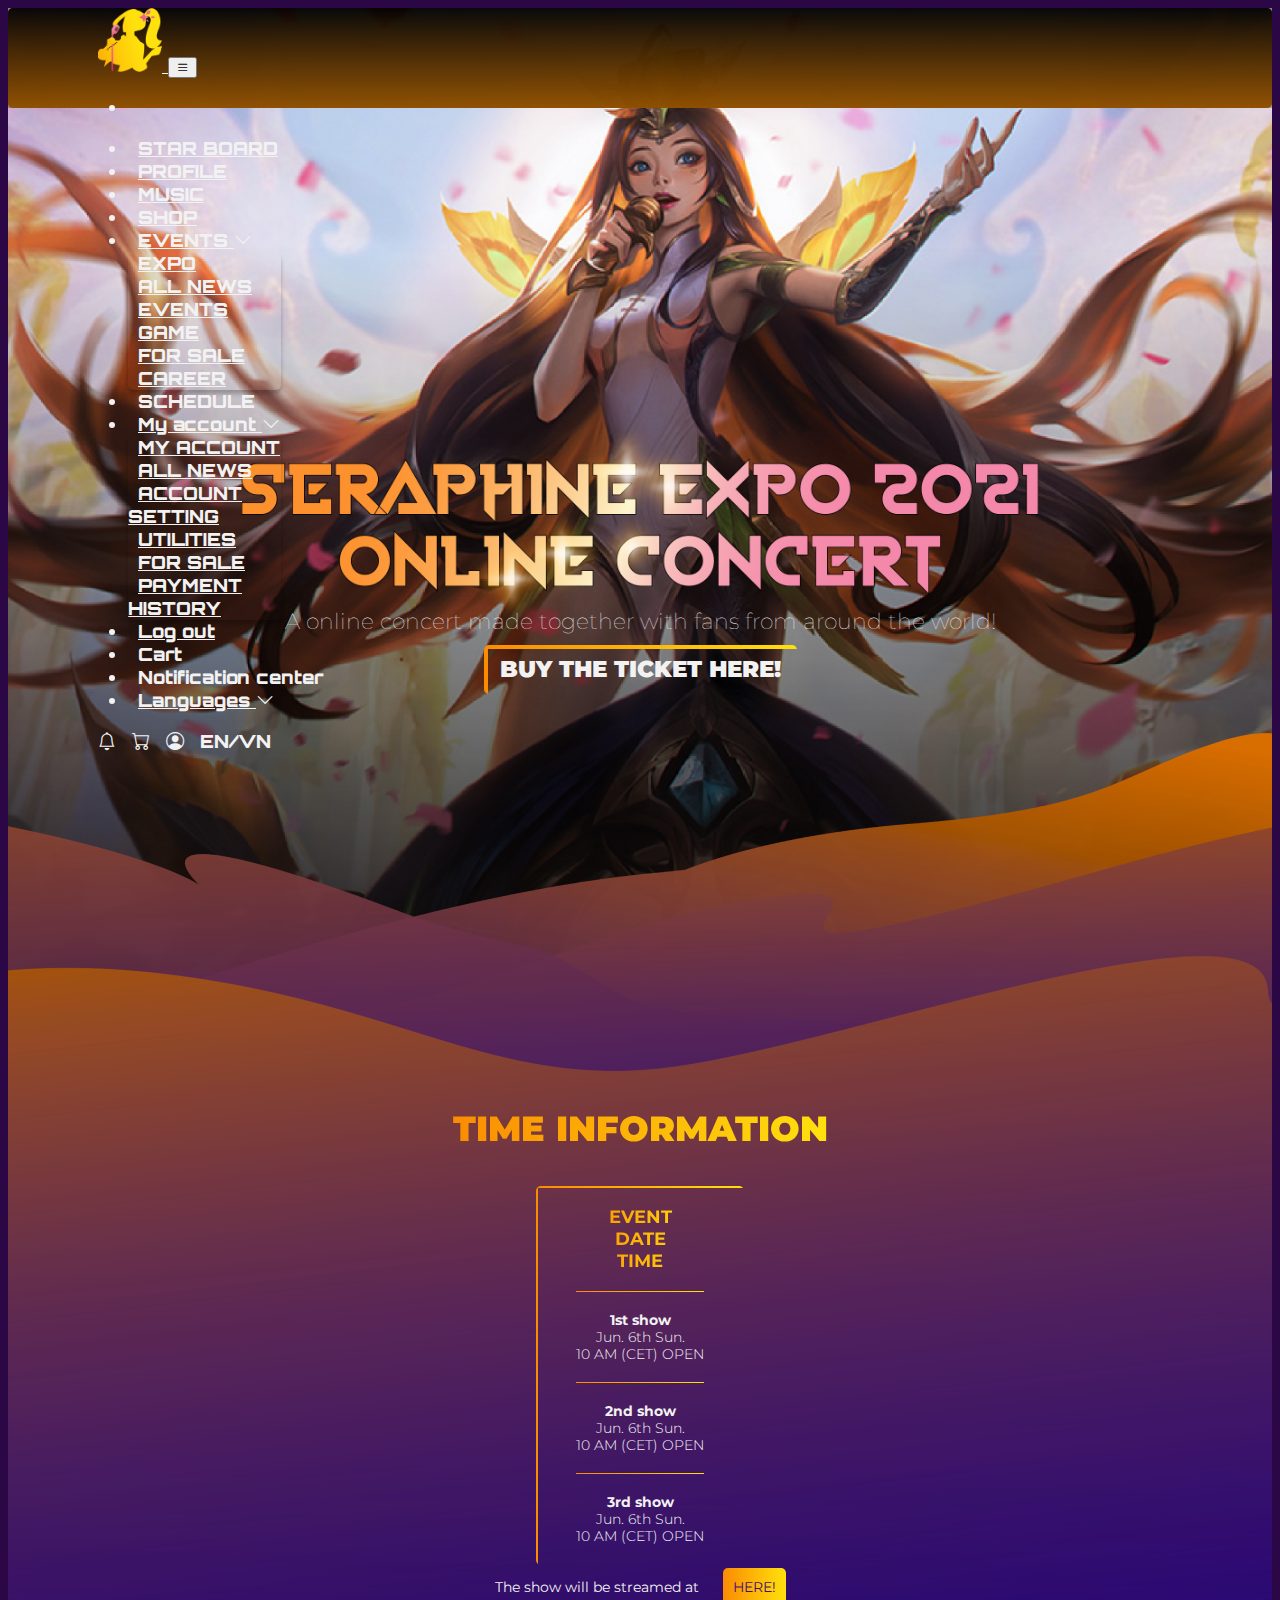
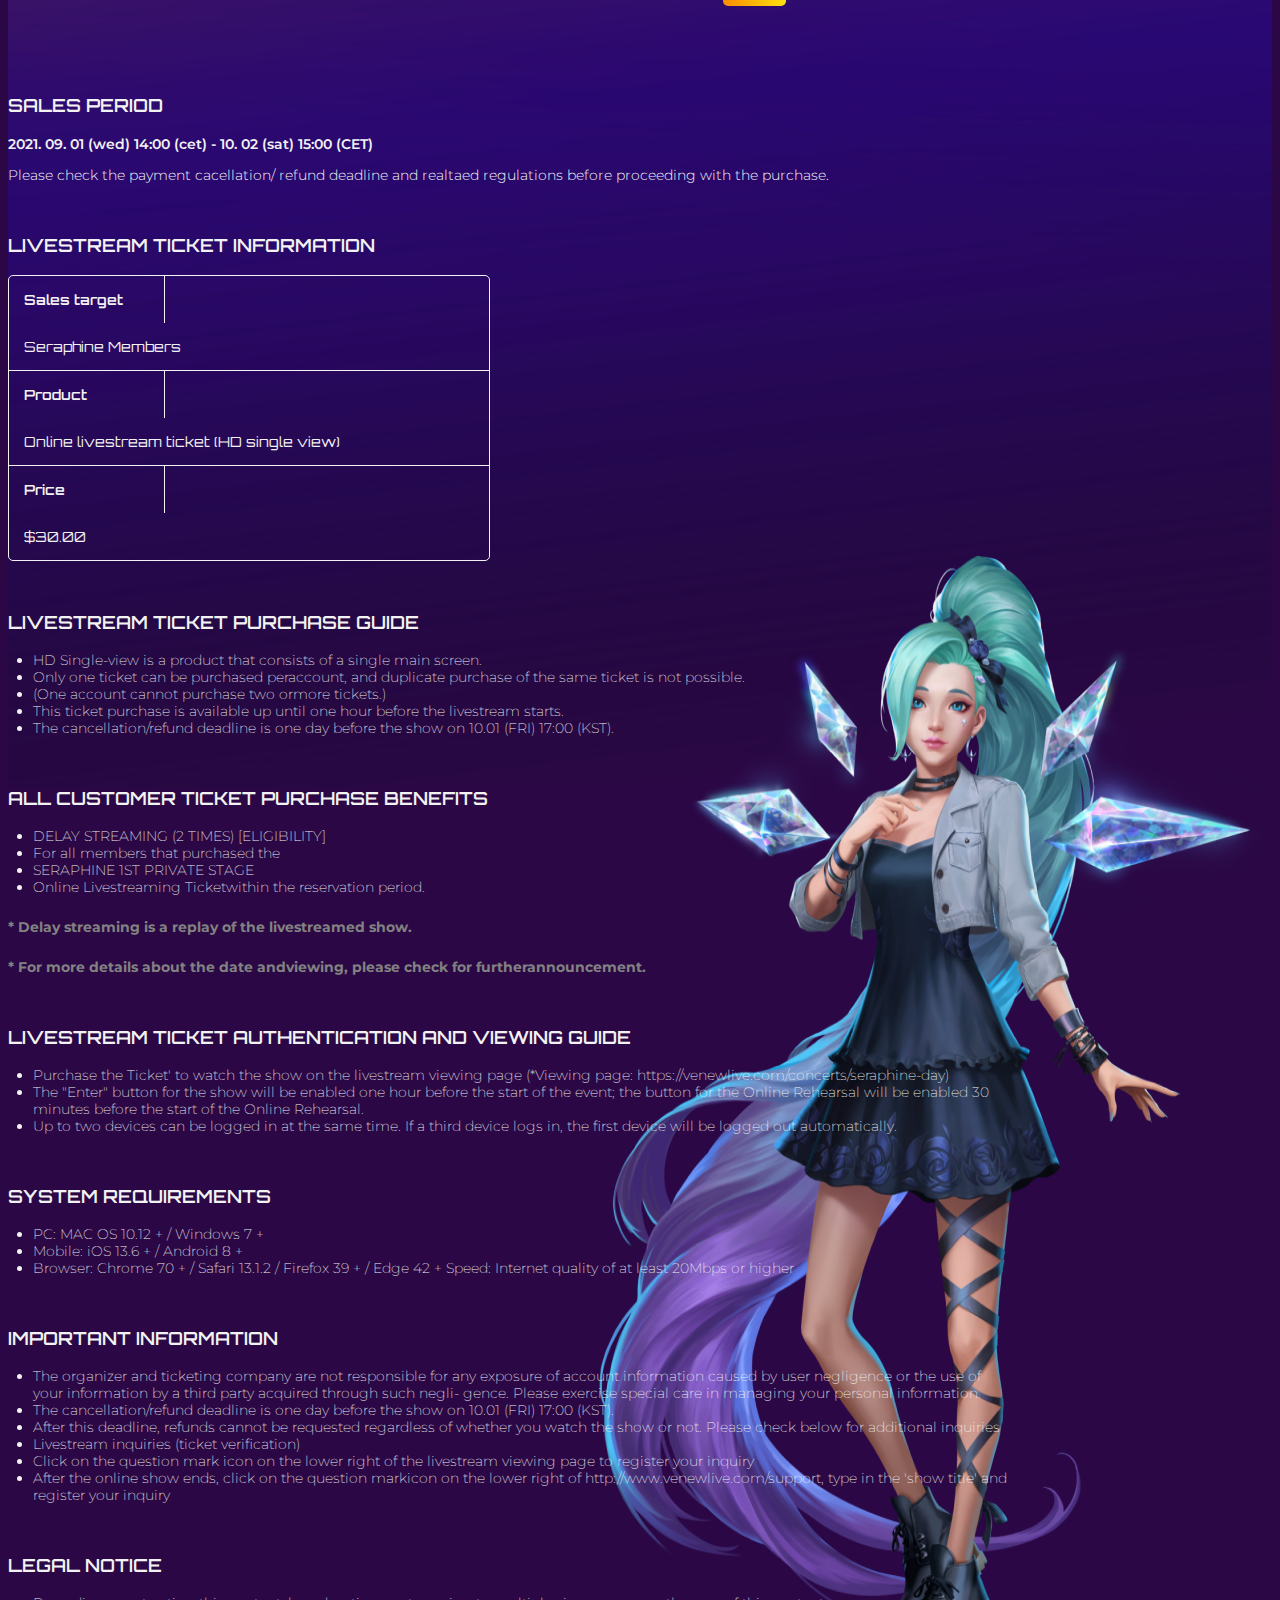
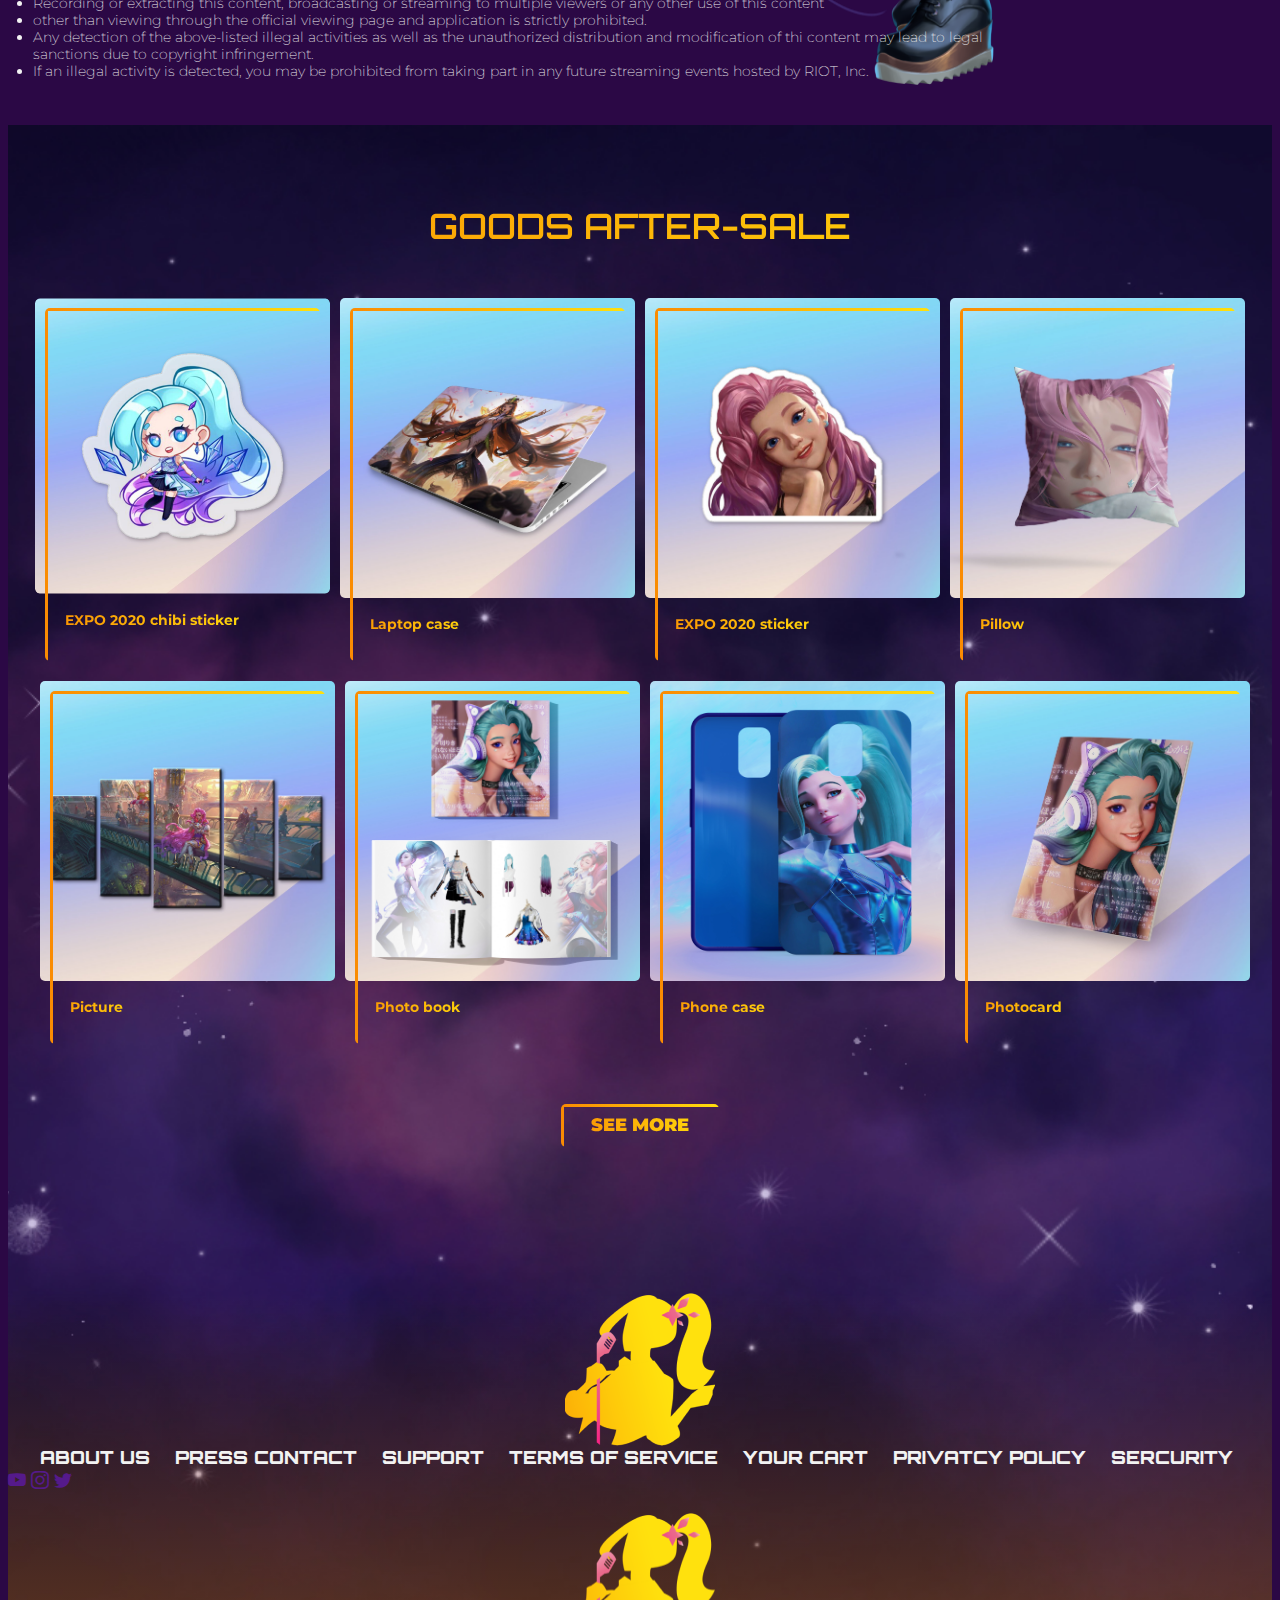
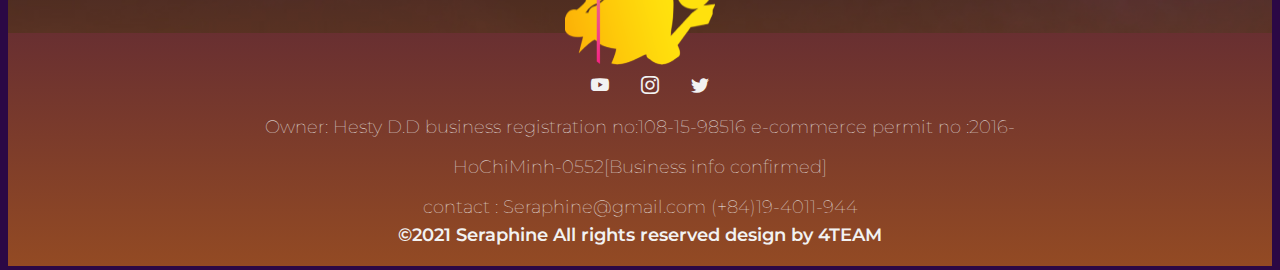
<file: docs/event_now.html>
<!DOCTYPE html>
<html lang="en">

  <head>
    <meta charset="UTF-8">
    <meta http-equiv="X-UA-Compatible" content="IE=edge">
    <meta name="viewport" content="width=device-width, initial-scale=1.0">
    <title>Event Now</title>
    <link rel="preconnect" href="https://fonts.googleapis.com">
    <link rel="preconnect" href="https://fonts.gstatic.com" crossorigin>
    <link
      href="https://fonts.googleapis.com/css2?family=Orbitron:wght@400;500;600&display=swap"
      rel="stylesheet">
    <link rel="stylesheet"
      href="https://cdn.jsdelivr.net/npm/bootstrap-icons@1.5.0/font/bootstrap-icons.css">
    <link
      href="https://cdn.jsdelivr.net/npm/bootstrap@5.0.2/dist/css/bootstrap.min.css"
      rel="stylesheet"
      integrity="sha384-EVSTQN3/azprG1Anm3QDgpJLIm9Nao0Yz1ztcQTwFspd3yD65VohhpuuCOmLASjC"
      crossorigin="anonymous">
    <link rel="preconnect" href="https://fonts.googleapis.com">
    <link rel="preconnect" href="https://fonts.gstatic.com" crossorigin>
    <link
      href="https://fonts.googleapis.com/css2?family=Montserrat:wght@300;200;500&display=swap"
      rel="stylesheet">
    <script
      src="https://cdn.jsdelivr.net/npm/bootstrap@5.0.2/dist/js/bootstrap.bundle.min.js"
      integrity="sha384-MrcW6ZMFYlzcLA8Nl+NtUVF0sA7MsXsP1UyJoMp4YLEuNSfAP+JcXn/tWtIaxVXM"
      crossorigin="anonymous"></script>
    <link ref="stylesheet" href="css/expo.css">
    <link rel="stylesheet" href="css/style.css">
  </head>

  <body>
    <div class="container-fluid nav-bar-header">
      <div class="container-xxl nav-bar">
        <nav class="navbar navbar-expand-lg">
          <a class="navbar-brand img-logo" href="./index.html">
            <img src="image/logu.png" alt="">
          </a>
          <button class="navbar-toggler" type="button" data-bs-toggle="collapse"
            data-bs-target="#navbarNav" aria-controls="navbarNav"
            aria-expanded="false" aria-label="Toggle navigation">
            <i class="bi bi-list"></i>
          </button>
          <div class="collapse navbar-collapse" id="navbarNav">
            <a class="navbar-brand img-logo" href="#">
              <img src="image/logu.png" alt="">
            </a>
            <a href="" class="close"><i class="bi bi-x-lg"></i></a>
            <ul class="navbar-nav me-auto">
              <li class="nav-item">
                <a class="nav-link nav-home" aria-current="page" href="#">HOME</a>
              </li>
              <li class="nav-item">

                <a class="nav-link active" aria-current="page" href="./starboard.html">STAR
                  BOARD</a>
              </li>
              <li class="nav-item">
                <a class="nav-link" href="./event_now.html">PROFILE</a>
              </li>
              <li class="nav-item">
                <a class="nav-link" href="./event_past.html">MUSIC</a>
              </li>
              <li class="nav-item">
                <a class="nav-link" href="./expo.html">SHOP</a>
              </li>
              <li class="nav-item dropdown">
                <a class="nav-link dropdown-toggle" href="#"
                  id="navbarDropdownMenuLink" role="button"
                  data-bs-toggle="dropdown" aria-expanded="false">EVENTS <i
                    class="bi bi-chevron-down"></i></a>
                <ul class="dropdown-menu"
                  aria-labelledby="navbarDropdownMenuLink">
                  <li><a class="dropdown-item" href="#">EXPO</a></li>
                  <li><a class="dropdown-item" href="#">ALL NEWS</a></li>
                  <li><a class="dropdown-item" href="#">EVENTS</a></li>
                  <li><a class="dropdown-item" href="#">GAME</a></li>
                  <li><a class="dropdown-item" href="#">FOR SALE</a></li>
                  <li><a class="dropdown-item" href="#">CAREER</a></li>
                </ul>
              </li>
              <li class="nav-item">
                <a class="nav-link">SCHEDULE</a>
              </li>
              <li class="account nav-item dropdown d-xl-none d-lg-none">
                <a class="nav-link dropdown-toggle" href="#"
                  id="navbarDropdownMenuLink" role="button"
                  data-bs-toggle="dropdown" aria-expanded="false">My account <i
                    class="bi bi-chevron-down"></i></a>
                <ul class="dropdown-menu"
                  aria-labelledby="navbarDropdownMenuLink">
                  <li><a class="dropdown-item" href="#">My account</a></li>
                  <li><a class="dropdown-item" href="#">ALL NEWS</a></li>
                  <li><a class="dropdown-item" href="#">Account setting</a></li>
                  <li><a class="dropdown-item" href="#">Utilities</a></li>
                  <li><a class="dropdown-item" href="#">FOR SALE</a></li>
                  <li><a class="dropdown-item" href="#">Payment history</a></li>
                </ul>
              </li>
              <li class="nav-item logout d-xl-none d-lg-none">
                <a href="" class="btn-logout">Log out</a>
              </li>
              <li class="nav-item item-mobile d-xl-none d-lg-none">
                <a class="nav-link">Cart</a>
              </li>
              <li class="nav-item item-mobile d-xl-none d-lg-none">
                <a class="nav-link">Notification center</a>
              </li>
              <li class="nav-item dropdown d-xl-none d-lg-none
                item-mobile">
                <a class="nav-link dropdown-toggle" href="#"
                  id="navbarDropdownMenuLink" role="button"
                  data-bs-toggle="dropdown" aria-expanded="false">Languages <i
                    class="bi bi-chevron-down"></i></a>
              </li>
            </ul>

            <div class="icon-nav d-md-flex d-none">
              <a href=""><i class="bi bi-bell"></i></a>
              <a href=""> <i class="bi bi-cart"></i></a>
              <a href=""> <i class="bi bi-person-circle"></i></a>
              <a class="text" href="">EN/VN </a>
            </div>
          </div>
        </nav>
      </div>
    </div>
    <div class="container-xxl body-content">
      <div class="content">
        <p class="desc">
          A online concert made together with fans from around the world!
        </p>
        <a class="btn-buy-ticket">BUY THE TICKET HERE!</a>
      </div>
    </div>
    <div class="container-xxl bg-image">
      <div class="time-info">
        <h3 class="title">
          Time information
        </h3>
        <div class="table">
          <div class="row align-self-start title-header">
            <div class="col-4">EVENT</div>
            <div class="col-4">DATE</div>
            <div class="col-4">TIME</div>
          </div>
          <div class="row align-self-start title-content">
            <div class="col-4">1st show</div>
            <div class="col-4">Jun. 6th Sun.</div>
            <div class="col-4">10 AM (CET) OPEN</div>
          </div>
          <div class="row align-self-start title-content">
            <div class="col-4">2nd show</div>
            <div class="col-4">Jun. 6th Sun.</div>
            <div class="col-4">10 AM (CET) OPEN</div>
          </div>
          <div class="row align-self-start title-content">
            <div class="col-4">3rd show</div>
            <div class="col-4">Jun. 6th Sun.</div>
            <div class="col-4">10 AM (CET) OPEN</div>
          </div>
        </div>
        <div class="desc">
          <p class="text"><span>The show will be streamed at</span> <a
              class="btn-here">HERE!</a></p>
        </div>
      </div>
      <div class="full-content">
        <div class="infor-ticket container-xxl">
          <div class="row justify-content-start">
            <div class="col-md-7 content">
              <h3 class="title">SALES PERIOD</h3>
              <h4 class="text">2021. 09. 01 (wed) 14:00 (cet) - 10. 02 (sat)
                15:00
                (CET)</h4>
              <p class="desc">Please check the payment cacellation/ refund
                deadline and realtaed regulations before proceeding with the
                purchase.</p>
            </div>
          </div>
          <div class="row live-stream justify-content-start">
            <div class="col-md-7 content">
              <h3 class="title">LIVESTREAM TICKET INFORMATION</h3>
            </div>
            <div class="table">
              <div class="row">
                <div class="item label col">Sales target</div>
                <div class="item col">Seraphine Members</div>
              </div>
              <div class="row">
                <div class="item label col">Product</div>
                <div class="item col">Online livestream ticket (HD single view)</div>
              </div>
              <div class="row">
                <div class="item label col">Price</div>
                <div class="item col">$30.00</div>
              </div>
            </div>
          </div>
          <div class="row live-stream-text justify-content-start">
            <div class="col-md-10 content">
              <h3 class="title">LIVESTREAM TICKET PURCHASE GUIDE</h3>
              <ul class="list-live">
                <li>HD Single-view is a product that consists of a single main
                  screen.</li>
                <li>Only one ticket can be purchased peraccount, and duplicate
                  purchase of the same ticket is not possible.</li>
                <li>(One account cannot purchase two ormore tickets.)</li>
                <li>This ticket purchase is available up until one hour before
                  the
                  livestream starts.</li>
                <li>The cancellation/refund deadline is one day before the show
                  on
                  10.01 (FRI) 17:00 (KST).</li>
              </ul>
            </div>
          </div>
          <div class="row live-stream-text justify-content-start">
            <div class="col-md-10 content">
              <h3 class="title">ALL CUSTOMER TICKET PURCHASE BENEFITS</h3>
              <ul class="list-live">
                <li>DELAY STREAMING (2 TIMES) [ELIGIBILITY]</li>
                <li>For all members that purchased the</li>
                <li>SERAPHINE 1ST PRIVATE STAGE</li>
                <li>Online Livestreaming Ticketwithin the reservation period.</li>
              </ul>
              <h5 class="text-gray">* Delay streaming is a replay of the
                livestreamed show.</h5>
              <h5 class="text-gray">* For more details about the date
                andviewing,
                please check for furtherannouncement.</h5>
            </div>
          </div>
          <div class="row live-stream-text justify-content-start">
            <div class="col-md-8 content">
              <h3 class="title">LIVESTREAM TICKET AUTHENTICATION AND VIEWING
                GUIDE</h3>
              <ul class="list-live">
                <li>Purchase the Ticket' to watch the show on the livestream
                  viewing page (*Viewing page:
                  https://venewlive.com/concerts/seraphine-day)</li>
                <li>The "Enter" button for the show will be enabled one hour
                  before the start of the event; the button for the Online
                  Rehearsal will be enabled 30 minutes before the start of the
                  Online Rehearsal.</li>
                <li>Up to two devices can be logged in at the same time. If a
                  third device logs in, the first device will be logged out
                  automatically.</li>
              </ul>
            </div>
          </div>
          <div class="row live-stream-text justify-content-start">
            <div class="col-md-8 content">
              <h3 class="title">SYSTEM REQUIREMENTS</h3>
              <ul class="list-live">
                <li>PC: MAC OS 10.12 + / Windows 7 +</li>
                <li>Mobile: iOS 13.6 + / Android 8 +</li>
                <li>Browser: Chrome 70 + / Safari 13.1.2 / Firefox 39 + / Edge
                  42
                  + Speed: Internet quality of at least 20Mbps or higher</li>
              </ul>
            </div>
          </div>
          <div class="row live-stream-text justify-content-start">
            <div class="col-md-8 content">
              <h3 class="title">IMPORTANT INFORMATION</h3>
              <ul class="list-live">
                <li>The organizer and ticketing company are not responsible for
                  any exposure of account information caused by user negligence
                  or
                  the use of your information by a third party acquired through
                  such negli- gence. Please exercise special care in managing
                  your
                  personal information.</li>
                <li>The cancellation/refund deadline is one day before the show
                  on
                  10.01 (FRI) 17:00 (KST).</li>
                <li>After this deadline, refunds cannot be requested regardless
                  of
                  whether you watch the show or not. Please check below for
                  additional inquiries</li>
                <li>Livestream inquiries (ticket verification)</li>
                <li>Click on the question mark icon on the lower right of the
                  livestream viewing page to register your inquiry</li>
                <li>After the online show ends, click on the question markicon
                  on
                  the lower right of http://www.venewlive.com/support, type in
                  the
                  'show title' and register your inquiry</li>
              </ul>
            </div>
          </div>
          <div class="row live-stream-text justify-content-start">
            <div class="col-md-8 content">
              <h3 class="title">LEGAL NOTICE</h3>
              <ul class="list-live">
                <li>Recording or extracting this content, broadcasting or
                  streaming to multiple viewers or any other use of this content</li>
                <li>other than viewing through the official viewing page and
                  application is strictly prohibited.</li>
                <li>Any detection of the above-listed illegal activities as well
                  as the unauthorized distribution and modification of thi
                  content
                  may lead to legal sanctions due to copyright infringement.</li>
                <li>If an illegal activity is detected, you may be prohibited
                  from
                  taking part in any future streaming events hosted by RIOT,
                  Inc.</li>
              </ul>
            </div>
          </div>
        </div>
      </div>

    </div>
    <div class="container-xxl sale-content">
      <h2 class="title">GOODS AFTER-SALE</h2>
      <div class="box-item">
        <div class="item">
          <img src="image/Rectangle 55.png" alt="">
          <a href="" class="item-link">EXPO 2020 chibi sticker</a>
          <div class="item-border"></div>
        </div>
        <div class="item">

          <img src="image/img_1.jpg" alt="">
          <a href="" class="item-link">Laptop case</a>
          <div class="item-border"></div>
        </div>
        <div class="item">

          <img src="image/img_2.jpg" alt="">
          <a href="" class="item-link">EXPO 2020 sticker</a>
          <div class="item-border"></div>
        </div>
        <div class="item">

          <img src="image/img_3.jpg" alt="">
          <a href="" class="item-link">Pillow</a>
          <div class="item-border"></div>
        </div>
        <div class="item">

          <img src="image/img_4.jpg" alt="">
          <a href="" class="item-link">Picture</a>
          <div class="item-border"></div>
        </div>
        <div class="item">
          <img src="image/img_5.jpg" alt="">

          <a href="" class="item-link">Photo book</a>
          <div class="item-border"></div>
        </div>
        <div class="item">

          <img src="image/img_6.jpg" alt="">
          <a href="" class="item-link">Phone case</a>
          <div class="item-border"></div>
        </div>
        <div class="item">

          <img src="image/img_7.jpg" alt="">
          <a href="" class="item-link">Photocard</a>
          <div class="item-border"></div>
        </div>
      </div>
      <div class="actions-more">
        <a href="" class="btn-see-more">SEE MORE</a>
      </div>
    </div>
    <div class="footer footer-event-now container-xxl">
      <div class="image-logo d-xl-none d-lg-none">
        <img src="image/logu.png" alt="">
      </div>
      <div class="row">
        <div class="col item-footer">ABOUT US</div>
        <div class="col item-footer">PRESS CONTACT</div>
        <div class="col item-footer">SUPPORT</div>
        <div class="col item-footer">TERMS OF SERVICE</div>
        <div class="col item-footer">YOUR CART</div>
        <div class="col item-footer">PRIVATCY POLICY</div>
        <div class="col item-footer">SERCURITY</div>
      </div>
      <div class="icon-social d-xl-none d-lg-none">
        <a href=""> <i class="bi bi-youtube"></i></a>
        <a href=""> <i class="bi bi-instagram"></i></a>
        <a href=""> <i class="bi bi-twitter"></i></a>
      </div>
      <div class="image-logo d-none d-lg-block d-md-block d-xl-block">
        <img src="image/logu.png" alt="">
        <div class="icon-social">
          <a href=""> <i class="bi bi-youtube"></i></a>
          <a href=""> <i class="bi bi-instagram"></i></a>
          <a href=""> <i class="bi bi-twitter"></i></a>
        </div>
      </div>
      <div class="contact">
        <p>Owner: Hesty D.D business registration no:108-15-98516 e-commerce
          permit no :2016-</p>
        <p>HoChiMinh-0552[Business info confirmed]</p>
        <p>contact : Seraphine@gmail.com (+84)19-4011-944</p>
        <h4>©2021 Seraphine All rights reserved design by 4TEAM</h4>
      </div>
    </div>
  </body>

</html>
</file>
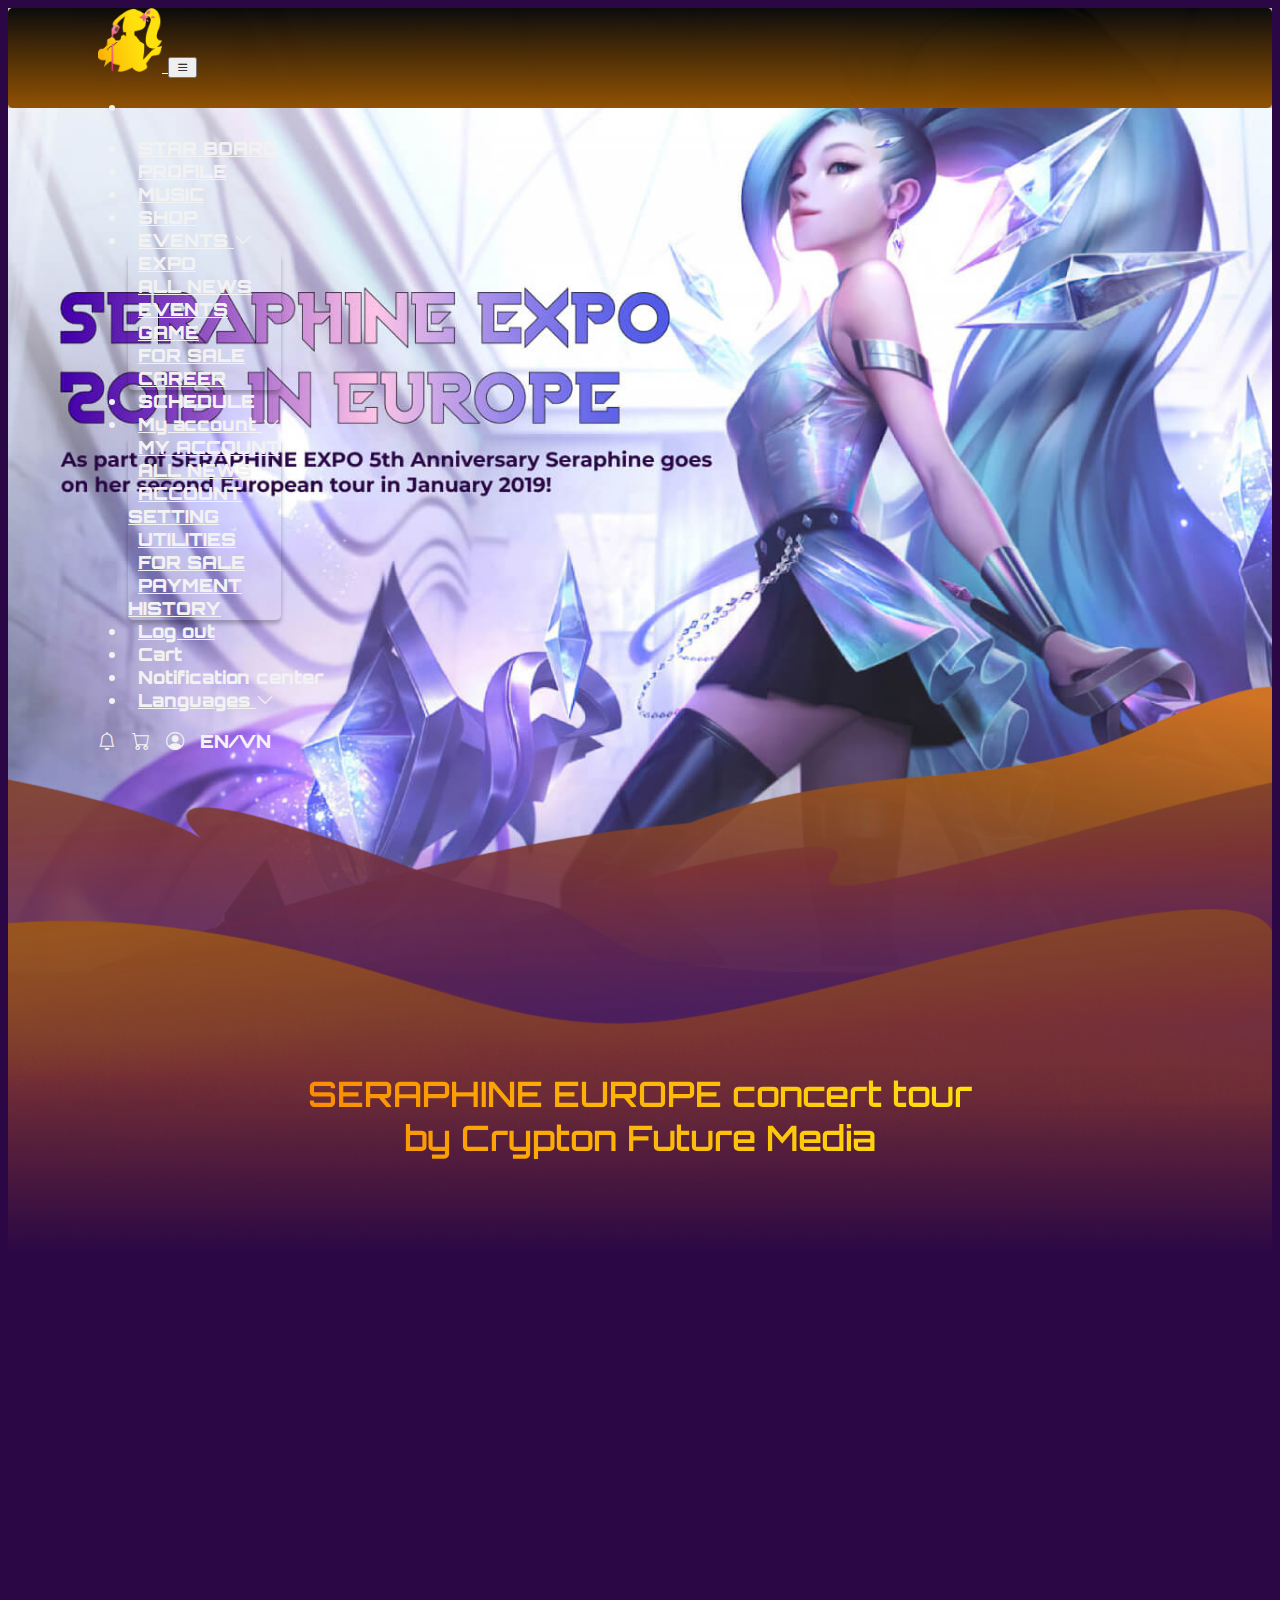
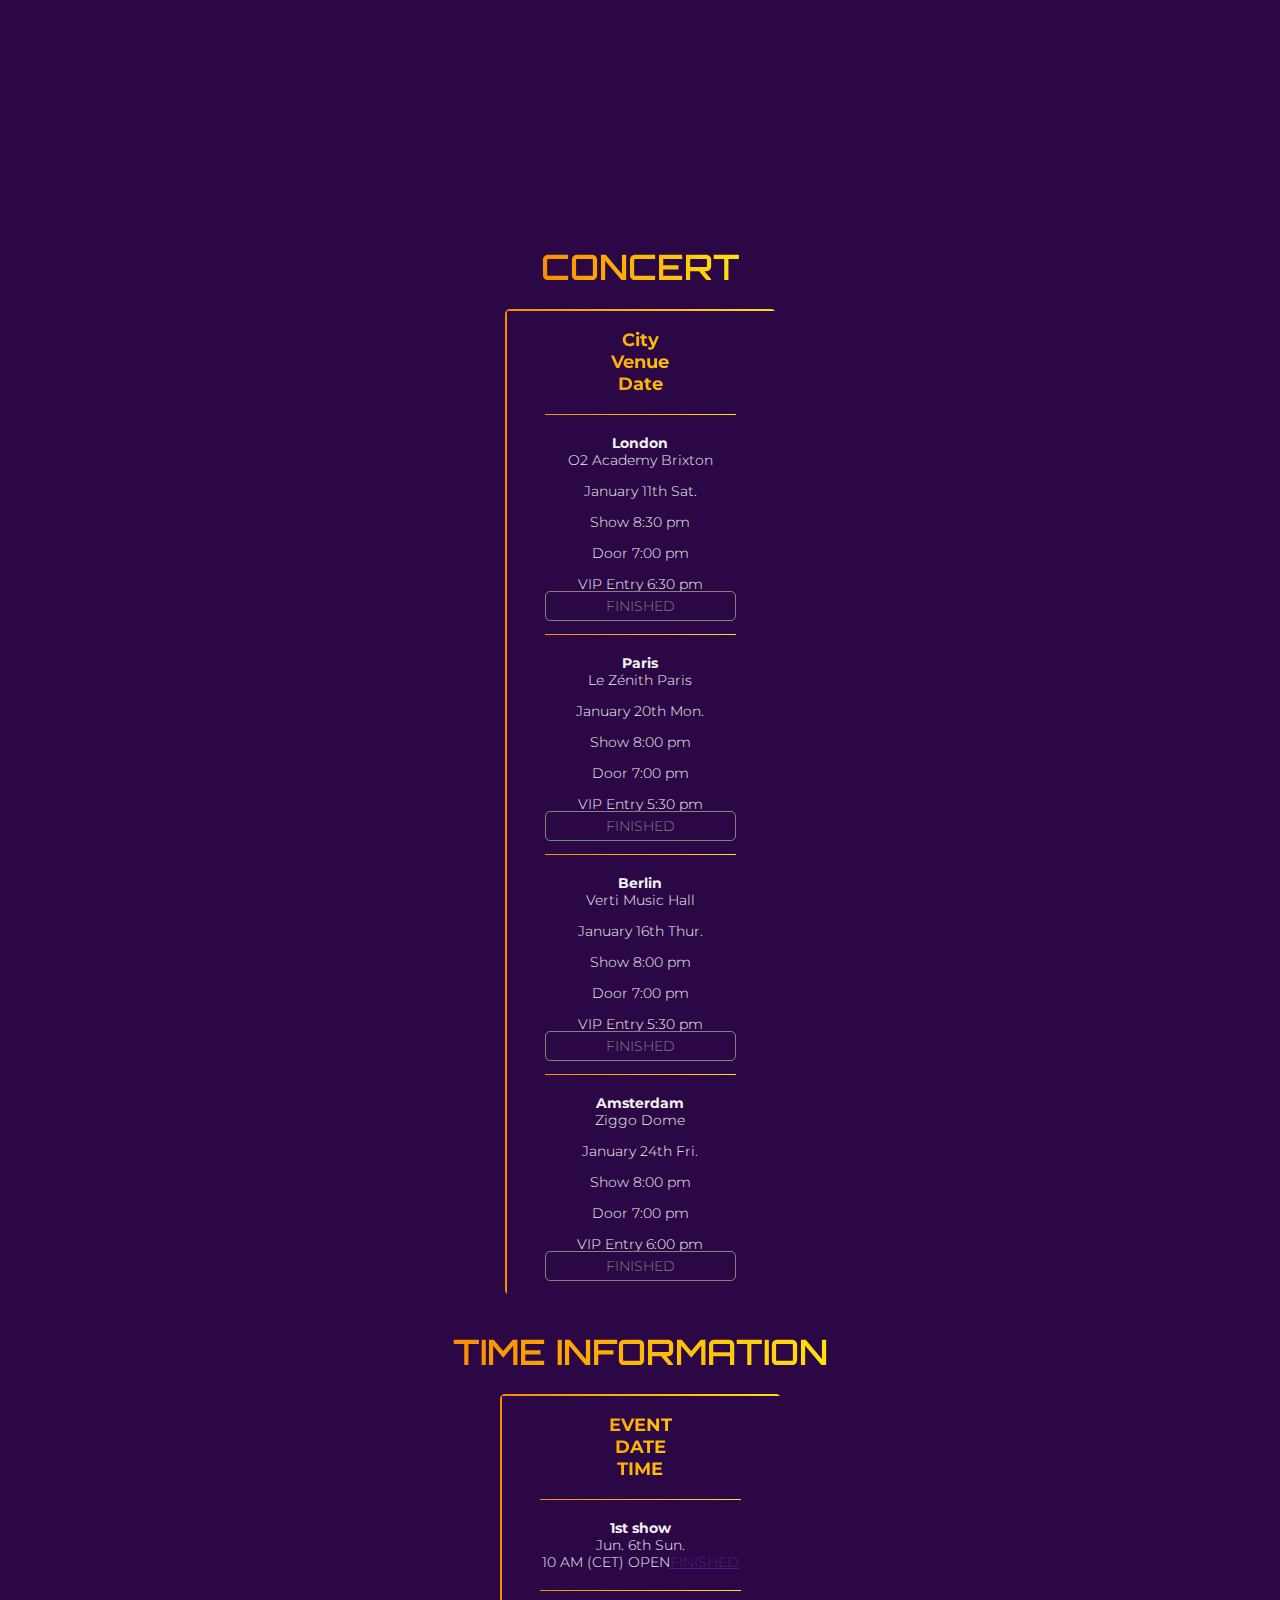
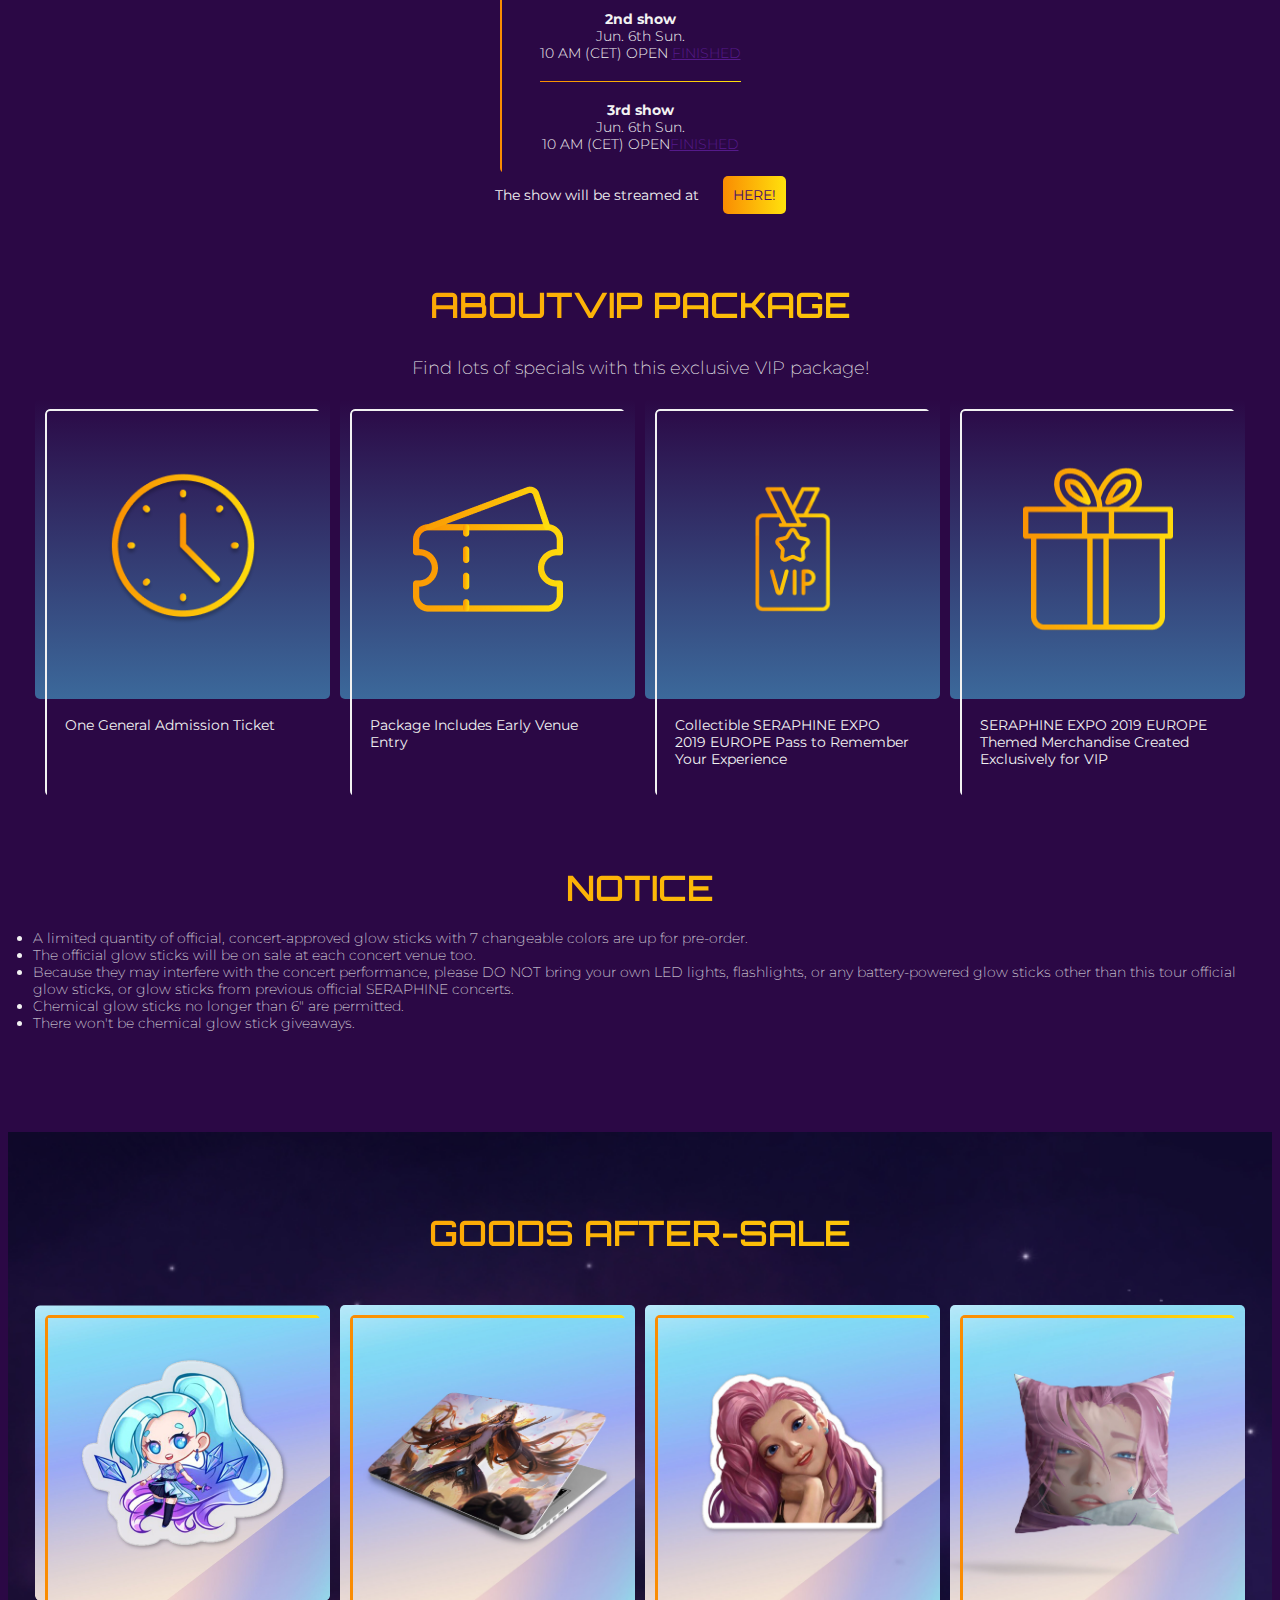
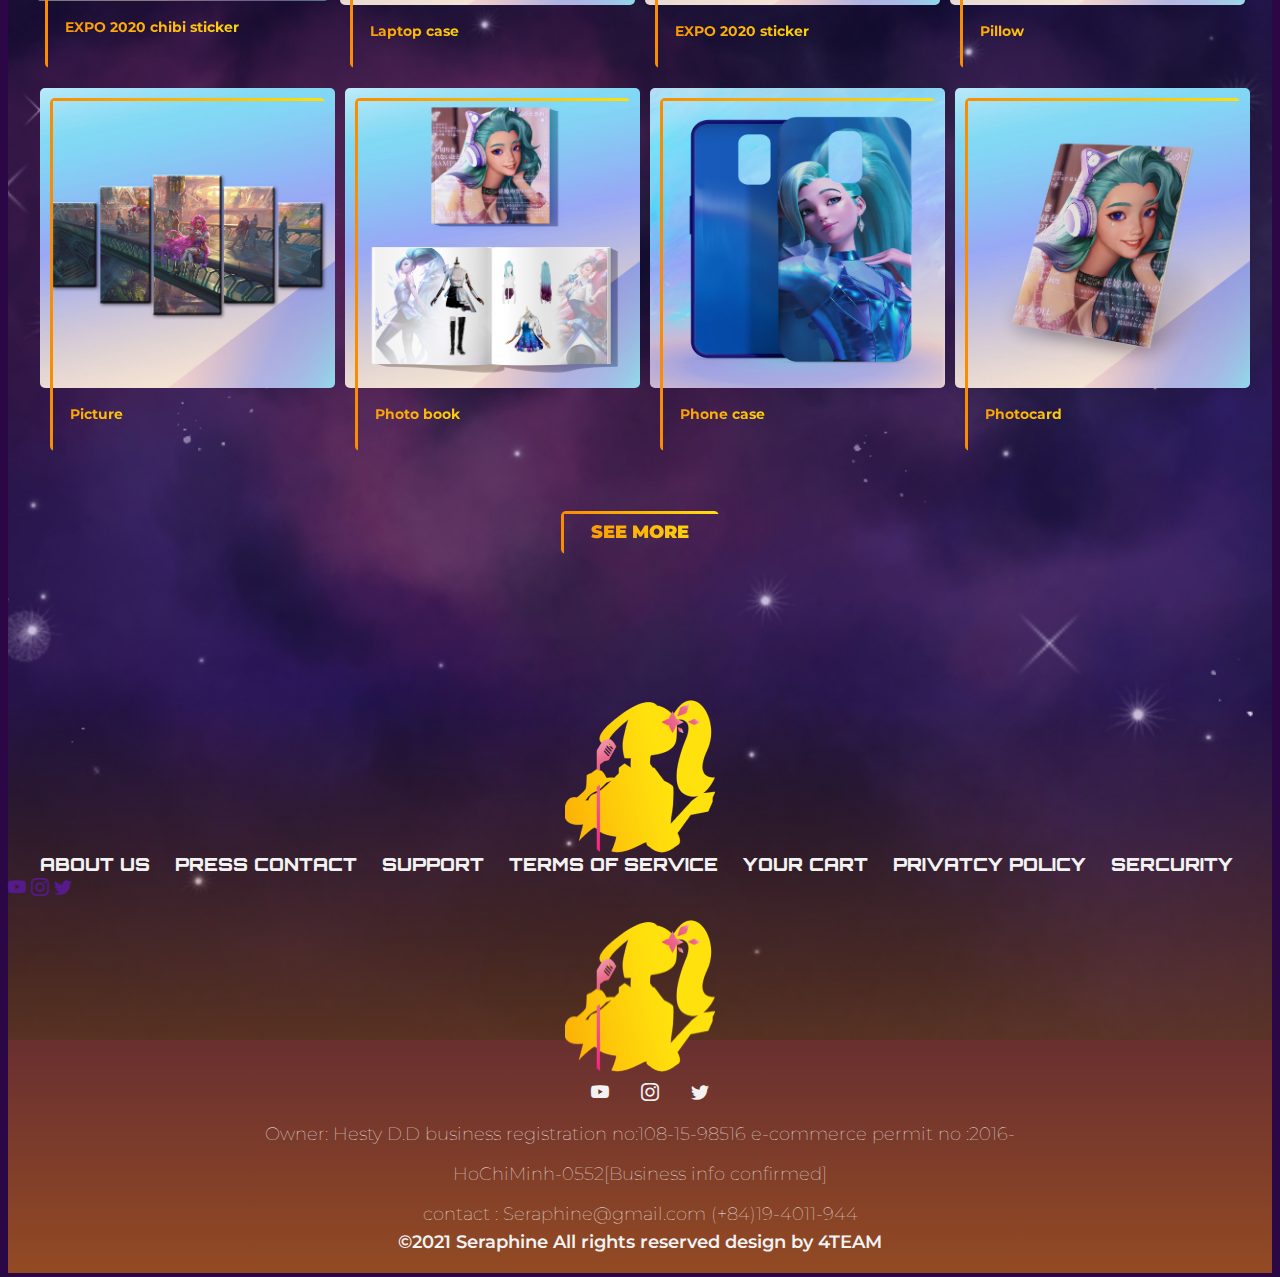
<file: docs/event_past.html>
<!DOCTYPE html>
<html lang="en">

  <head>
    <meta charset="UTF-8">
    <meta http-equiv="X-UA-Compatible" content="IE=edge">
    <meta name="viewport" content="width=device-width, initial-scale=1">
    <title>Event Past</title>
    <link rel="preconnect" href="https://fonts.googleapis.com">
    <link rel="preconnect" href="https://fonts.gstatic.com" crossorigin>
    <link
      href="https://fonts.googleapis.com/css2?family=Orbitron:wght@400;500;600&display=swap"
      rel="stylesheet">
    <link rel="stylesheet"
      href="https://cdn.jsdelivr.net/npm/bootstrap-icons@1.5.0/font/bootstrap-icons.css">
    <link
      href="https://cdn.jsdelivr.net/npm/bootstrap@5.0.2/dist/css/bootstrap.min.css"
      rel="stylesheet"
      integrity="sha384-EVSTQN3/azprG1Anm3QDgpJLIm9Nao0Yz1ztcQTwFspd3yD65VohhpuuCOmLASjC"
      crossorigin="anonymous">
    <link rel="preconnect" href="https://fonts.googleapis.com">
    <link rel="preconnect" href="https://fonts.gstatic.com" crossorigin>
    <link
      href="https://fonts.googleapis.com/css2?family=Montserrat:wght@200;300;500&display=swap"
      rel="stylesheet">

    <script
      src="https://cdn.jsdelivr.net/npm/bootstrap@5.0.2/dist/js/bootstrap.bundle.min.js"
      integrity="sha384-MrcW6ZMFYlzcLA8Nl+NtUVF0sA7MsXsP1UyJoMp4YLEuNSfAP+JcXn/tWtIaxVXM"
      crossorigin="anonymous"></script>
    <link ref="stylesheet" href="css/expo.css">
    <link rel="stylesheet" href="css/style.css">
  </head>

  <body>
    <div class="container-fluid nav-bar-header">
      <div class="container-xxl nav-bar">
        <nav class="navbar navbar-expand-lg">
          <a class="navbar-brand img-logo" href="./index.html">
            <img src="image/logu.png" alt="">
          </a>
          <button class="navbar-toggler" type="button" data-bs-toggle="collapse"
            data-bs-target="#navbarNav" aria-controls="navbarNav"
            aria-expanded="false" aria-label="Toggle navigation">
            <i class="bi bi-list"></i>
          </button>
          <div class="collapse navbar-collapse" id="navbarNav">
            <a class="navbar-brand img-logo" href="#">
              <img src="image/logu.png" alt="">
            </a>
            <a href="" class="close"><i class="bi bi-x-lg"></i></a>
            <ul class="navbar-nav me-auto">
              <li class="nav-item">
                <a class="nav-link nav-home" aria-current="page" href="#">HOME</a>
              </li>
              <li class="nav-item">

                <a class="nav-link active" aria-current="page" href="./starboard.html">STAR
                  BOARD</a>
              </li>
              <li class="nav-item">
                <a class="nav-link" href="./event_now.html">PROFILE</a>
              </li>
              <li class="nav-item">
                <a class="nav-link" href="./event_past.html">MUSIC</a>
              </li>
              <li class="nav-item">
                <a class="nav-link" href="./expo.html">SHOP</a>
              </li>
              <li class="nav-item dropdown">
                <a class="nav-link dropdown-toggle" href="#"
                  id="navbarDropdownMenuLink" role="button"
                  data-bs-toggle="dropdown" aria-expanded="false">EVENTS <i
                    class="bi bi-chevron-down"></i></a>
                <ul class="dropdown-menu"
                  aria-labelledby="navbarDropdownMenuLink">
                  <li><a class="dropdown-item" href="#">EXPO</a></li>
                  <li><a class="dropdown-item" href="#">ALL NEWS</a></li>
                  <li><a class="dropdown-item" href="#">EVENTS</a></li>
                  <li><a class="dropdown-item" href="#">GAME</a></li>
                  <li><a class="dropdown-item" href="#">FOR SALE</a></li>
                  <li><a class="dropdown-item" href="#">CAREER</a></li>
                </ul>
              </li>
              <li class="nav-item">
                <a class="nav-link">SCHEDULE</a>
              </li>
              <li class="account nav-item dropdown d-xl-none d-lg-none">
                <a class="nav-link dropdown-toggle" href="#"
                  id="navbarDropdownMenuLink" role="button"
                  data-bs-toggle="dropdown" aria-expanded="false">My account <i
                    class="bi bi-chevron-down"></i></a>
                <ul class="dropdown-menu"
                  aria-labelledby="navbarDropdownMenuLink">
                  <li><a class="dropdown-item" href="#">My account</a></li>
                  <li><a class="dropdown-item" href="#">ALL NEWS</a></li>
                  <li><a class="dropdown-item" href="#">Account setting</a></li>
                  <li><a class="dropdown-item" href="#">Utilities</a></li>
                  <li><a class="dropdown-item" href="#">FOR SALE</a></li>
                  <li><a class="dropdown-item" href="#">Payment history</a></li>
                </ul>
              </li>
              <li class="nav-item logout d-xl-none d-lg-none">
                <a href="" class="btn-logout">Log out</a>
              </li>
              <li class="nav-item item-mobile d-xl-none d-lg-none">
                <a class="nav-link">Cart</a>
              </li>
              <li class="nav-item item-mobile d-xl-none d-lg-none">
                <a class="nav-link">Notification center</a>
              </li>
              <li class="nav-item dropdown d-xl-none d-lg-none
                item-mobile">
                <a class="nav-link dropdown-toggle" href="#"
                  id="navbarDropdownMenuLink" role="button"
                  data-bs-toggle="dropdown" aria-expanded="false">Languages <i
                    class="bi bi-chevron-down"></i></a>
              </li>
            </ul>

            <div class="icon-nav d-md-flex d-none">
              <a href=""><i class="bi bi-bell"></i></a>
              <a href=""> <i class="bi bi-cart"></i></a>
              <a href=""> <i class="bi bi-person-circle"></i></a>
              <a class="text" href="">EN/VN </a>
            </div>
          </div>
        </nav>
      </div>
    </div>
    <div class="container-xxl body-content body-content-event-past">
      <div class="content">

      </div>
    </div>
    <div class="container-xxl events events-past bg-image_expo">
      <div class="container-content">
        <h3 class="title">SERAPHINE EUROPE concert tour
          by Crypton Future Media</h3>
        <div class="content-iframe">
          <iframe class="responsive-iframe"
            src="https://www.youtube.com/embed/7emih5Eq6Sk"
            allow="accelerometer; autoplay; clipboard-write; encrypted-media;
            gyroscope; picture-in-picture" allowfullscreen></iframe>
        </div>
      </div>
    </div>
    <div class="container-xxl concert-container">
      <div class="time-info d-none d-lg-block d-xl-block">
        <h3 class="title">
          CONCERT
        </h3>
        <div class="table">
          <div class="row align-items-center title-header">
            <div class="col-3">City</div>
            <div class="col-3">Venue</div>
            <div class="col-3">Date</div>
            <div class="col-3"></div>
          </div>
          <div class="row align-items-center title-content">
            <div class="col-3">London</div>
            <div class="col-3">O2 Academy Brixton</div>
            <div class="col-3 date-time">
              <p>January 11th Sat.</p>
              <p>Show 8:30 pm</p>
              <p>Door 7:00 pm</p>
              <p>VIP Entry 6:30 pm</p>
            </div>
            <div class="col-3 status"><a href="">FINISHED</a></div>
          </div>
          <div class="row align-items-center title-content">
            <div class="col-3">Paris</div>
            <div class="col-3">Le Zénith Paris</div>
            <div class="col-3 date-time">
              <p> January 20th Mon.</p>
              <p>Show 8:00 pm</p>
              <p>Door 7:00 pm</p>
              <p>VIP Entry 5:30 pm</p>
            </div>
            <div class="col-3 status"><a href="">FINISHED</a></div>
          </div>
          <div class="row align-items-center title-content">
            <div class="col-3">Berlin</div>
            <div class="col-3">Verti Music Hall</div>
            <div class="col-3 date-time">
              <p>January 16th Thur.</p>
              <p>Show 8:00 pm</p>
              <p>Door 7:00 pm</p>
              <p>VIP Entry 5:30 pm</p>
            </div>
            <div class="col-3 status"><a href="">FINISHED</a></div>
          </div>
          <div class="row align-items-center title-content">
            <div class="col-3">Amsterdam</div>
            <div class="col-3">Ziggo Dome</div>
            <div class="col-3 date-time">
              <p>January 24th Fri.</p>
              <p>Show 8:00 pm</p>
              <p>Door 7:00 pm</p>
              <p>VIP Entry 6:00 pm</p>
            </div>
            <div class="col-3 status"><a href="">FINISHED</a></div>
          </div>
        </div>
      </div>
      <div class="time-info d-xl-none d-lg-none ">
        <h3 class="title">
          Time information
        </h3>
        <div class="table">
          <div class="row align-self-start title-header">
            <div class="col-4">EVENT</div>
            <div class="col-4">DATE</div>
            <div class="col-4">TIME</div>
          </div>
          <div class="row align-self-start title-content">
            <div class="col-4">1st show</div>
            <div class="col-4">Jun. 6th Sun.</div>
            <div class="col-4">10 AM (CET) OPEN<a href="">FINISHED</a></div>
          </div>
          <div class="row align-self-start title-content">
            <div class="col-4">2nd show</div>
            <div class="col-4">Jun. 6th Sun.</div>
            <div class="col-4">10 AM (CET) OPEN <a href="">FINISHED</a></div>
          </div>
          <div class="row align-self-start title-content">
            <div class="col-4">3rd show</div>
            <div class="col-4">Jun. 6th Sun.</div>
            <div class="col-4">10 AM (CET) OPEN<a href="">FINISHED</a></div>
          </div>
        </div>
        <div class="desc  d-none d-lg-block d-xl-block">
          <p class="text"><span>The show will be streamed at</span> <a
              class="btn-here">HERE!</a></p>
        </div>
      </div>
    </div>
    <div class="container-xxl about-package">
      <h2 class="title">ABOUTVIP PACKAGE</h2>
      <h5 class="desc">Find lots of specials with this exclusive VIP package!</h5>
      <div class="content">
        <div class="box-item">
          <div class="item">
            <div class="bg-item">
              <img src="image/clock_1.png" alt="">
            </div>
            <a href="" class="item-link">One General Admission Ticket</a>
            <div class="item-border"></div>
          </div>
          <div class="item">
            <div class="bg-item">
              <img src="image/TICKET.png" alt="">
            </div>
            <a href="" class="item-link">Package Includes Early Venue Entry</a>
            <div class="item-border"></div>
          </div>
          <div class="item">
            <div class="bg-item vip-img">
              <img src="image/vip.png" alt="">
            </div>
            <a href="" class="item-link">Collectible SERAPHINE EXPO 2019 EUROPE
              Pass to Remember Your Experience</a>
            <div class="item-border"></div>
          </div>
          <div class="item">
            <div class="bg-item">
              <img src="image/GIFT.png" alt="">
            </div>
            <a href="" class="item-link">SERAPHINE EXPO 2019 EUROPE Themed
              Merchandise Created Exclusively for VIP</a>
            <div class="item-border"></div>
          </div>
        </div>
      </div>

    </div>
    <div class="container-xxl noted-content">
      <h2 class="title">NOTICE</h2>
      <div class="content note col-md-8">
        <ul class="list-live">
          <li>A limited quantity of official, concert-approved glow sticks with
            7 changeable colors are up for pre-order.
          </li>
          <li>The official glow sticks will be on sale at each concert venue
            too.</li>
          <li>Because they may interfere with the concert performance, please DO
            NOT bring your own LED lights, flashlights, or any battery-powered
            glow sticks other than this tour official glow sticks, or glow
            sticks from previous official SERAPHINE concerts.</li>
          <li>Chemical glow sticks no longer than 6" are permitted.</li>
          <li>There won't be chemical glow stick giveaways.</li>
        </ul>
      </div>
    </div>
    <div class="container-xxl sale-content">
      <h2 class="title">GOODS AFTER-SALE</h2>
      <div class="box-item">
        <div class="item">
          <img src="image/Rectangle 55.png" alt="">
          <a href="" class="item-link">EXPO 2020 chibi sticker</a>
          <div class="item-border"></div>
        </div>
        <div class="item">

          <img src="image/img_1.jpg" alt="">
          <a href="" class="item-link">Laptop case</a>
          <div class="item-border"></div>
        </div>
        <div class="item">

          <img src="image/img_2.jpg" alt="">
          <a href="" class="item-link">EXPO 2020 sticker</a>
          <div class="item-border"></div>
        </div>
        <div class="item">

          <img src="image/img_3.jpg" alt="">
          <a href="" class="item-link">Pillow</a>
          <div class="item-border"></div>
        </div>
        <div class="item">

          <img src="image/img_4.jpg" alt="">
          <a href="" class="item-link">Picture</a>
          <div class="item-border"></div>
        </div>
        <div class="item">
          <img src="image/img_5.jpg" alt="">

          <a href="" class="item-link">Photo book</a>
          <div class="item-border"></div>
        </div>
        <div class="item">

          <img src="image/img_6.jpg" alt="">
          <a href="" class="item-link">Phone case</a>
          <div class="item-border"></div>
        </div>
        <div class="item">

          <img src="image/img_7.jpg" alt="">
          <a href="" class="item-link">Photocard</a>
          <div class="item-border"></div>
        </div>
      </div>
      <div class="actions-more">
        <a href="" class="btn-see-more">SEE MORE</a>
      </div>
    </div>

    <div class="footer container-xxl">
      <div class="image-logo d-xl-none d-lg-none">
        <img src="image/logu.png" alt="">
      </div>
      <div class="row">
        <div class="col item-footer">ABOUT US</div>
        <div class="col item-footer">PRESS CONTACT</div>
        <div class="col item-footer">SUPPORT</div>
        <div class="col item-footer">TERMS OF SERVICE</div>
        <div class="col item-footer">YOUR CART</div>
        <div class="col item-footer">PRIVATCY POLICY</div>
        <div class="col item-footer">SERCURITY</div>
      </div>
      <div class="icon-social d-xl-none d-lg-none">
        <a href=""> <i class="bi bi-youtube"></i></a>
        <a href=""> <i class="bi bi-instagram"></i></a>
        <a href=""> <i class="bi bi-twitter"></i></a>
      </div>
      <div class="image-logo d-none d-lg-block d-md-block d-xl-block">
        <img src="image/logu.png" alt="">
        <div class="icon-social">
          <a href=""> <i class="bi bi-youtube"></i></a>
          <a href=""> <i class="bi bi-instagram"></i></a>
          <a href=""> <i class="bi bi-twitter"></i></a>
        </div>
      </div>
      <div class="contact">
        <p>Owner: Hesty D.D business registration no:108-15-98516 e-commerce
          permit no :2016-</p>
        <p>HoChiMinh-0552[Business info confirmed]</p>
        <p>contact : Seraphine@gmail.com (+84)19-4011-944</p>
        <h4>©2021 Seraphine All rights reserved design by 4TEAM</h4>
      </div>
    </div>
  </body>
</html>
</file>
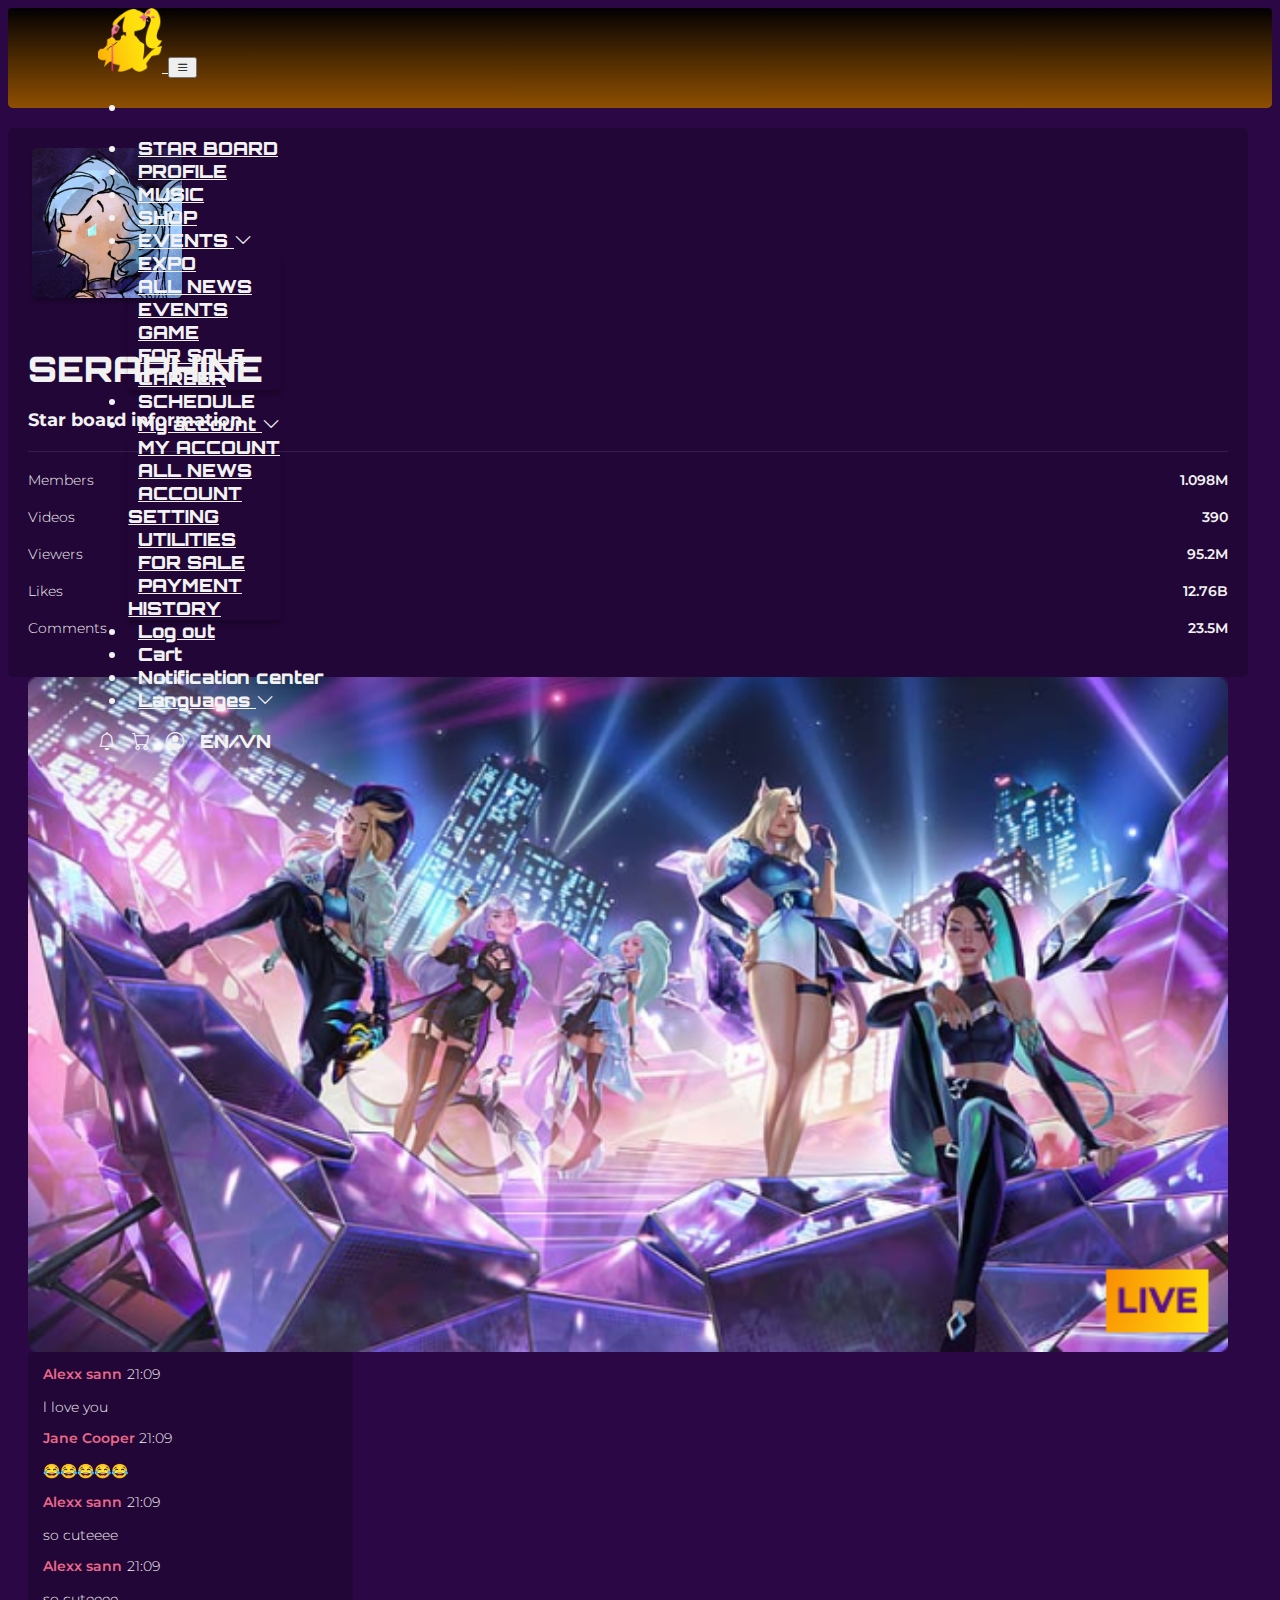
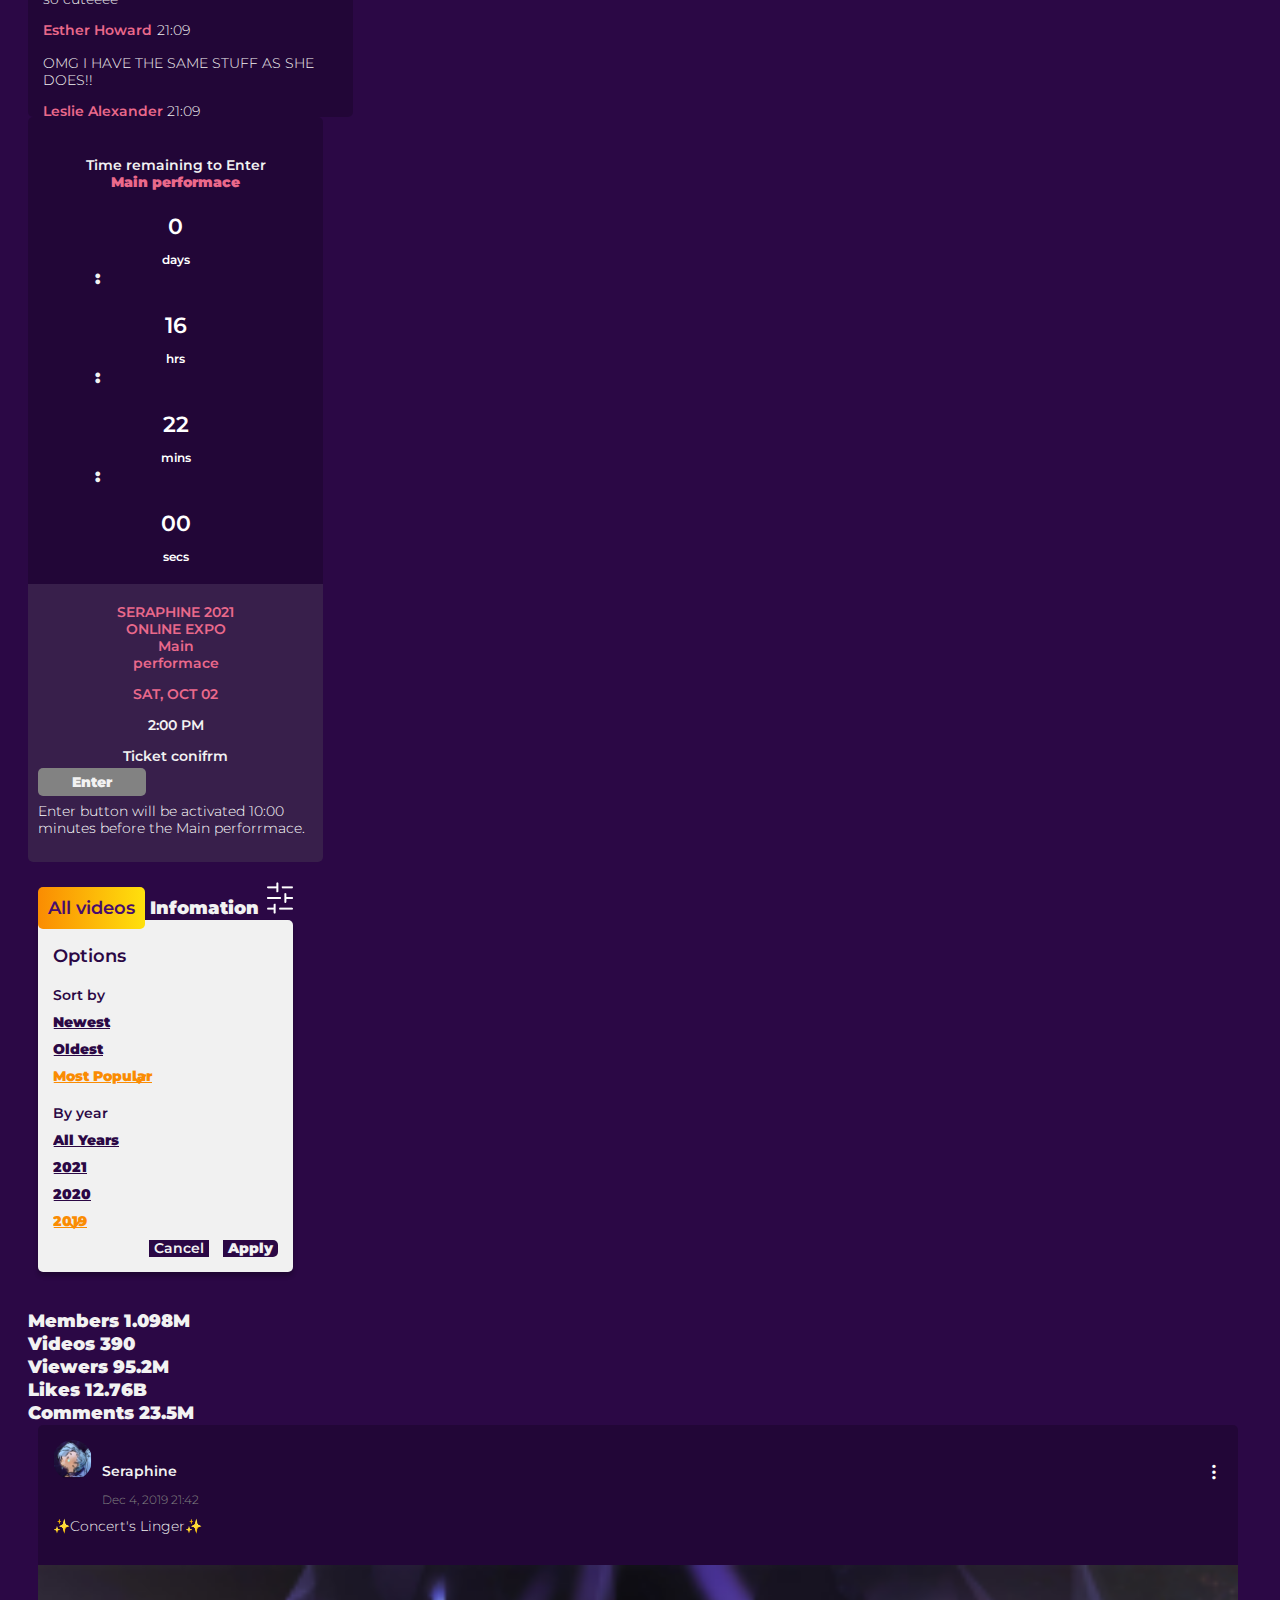
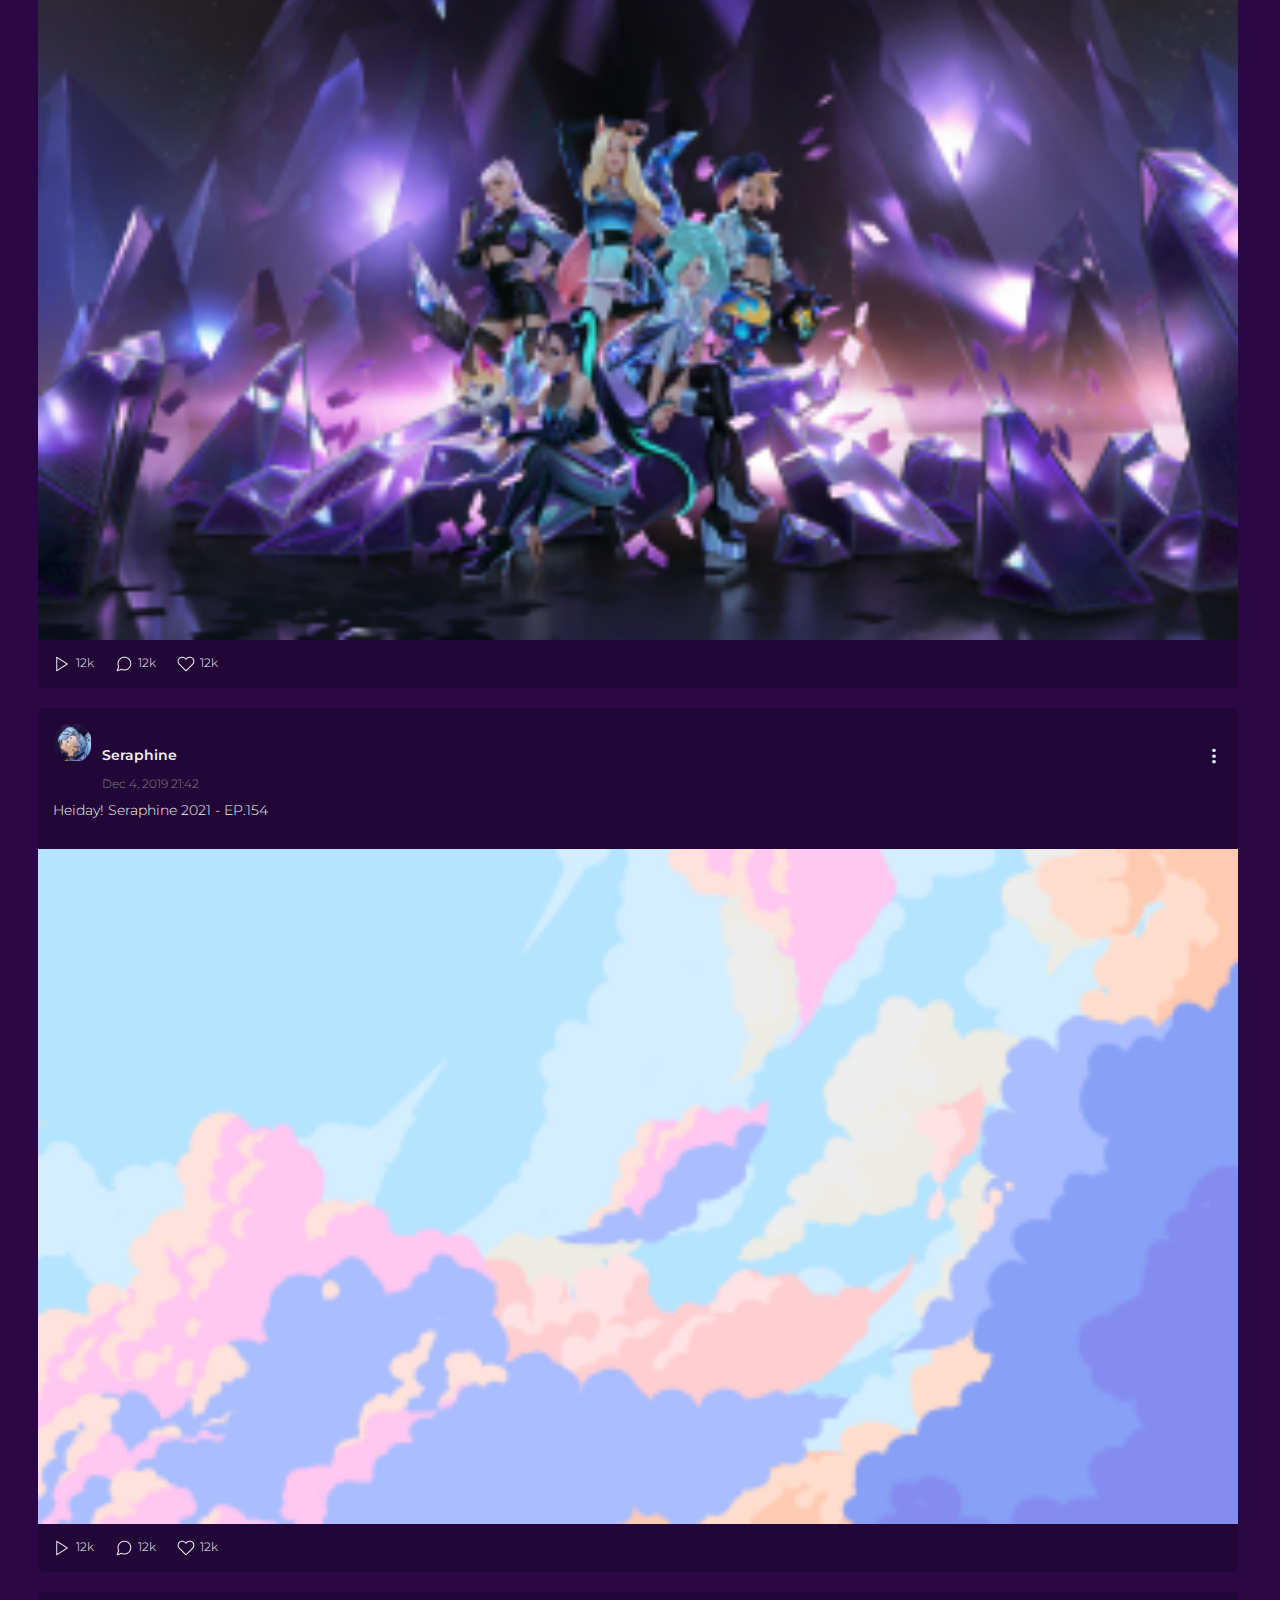
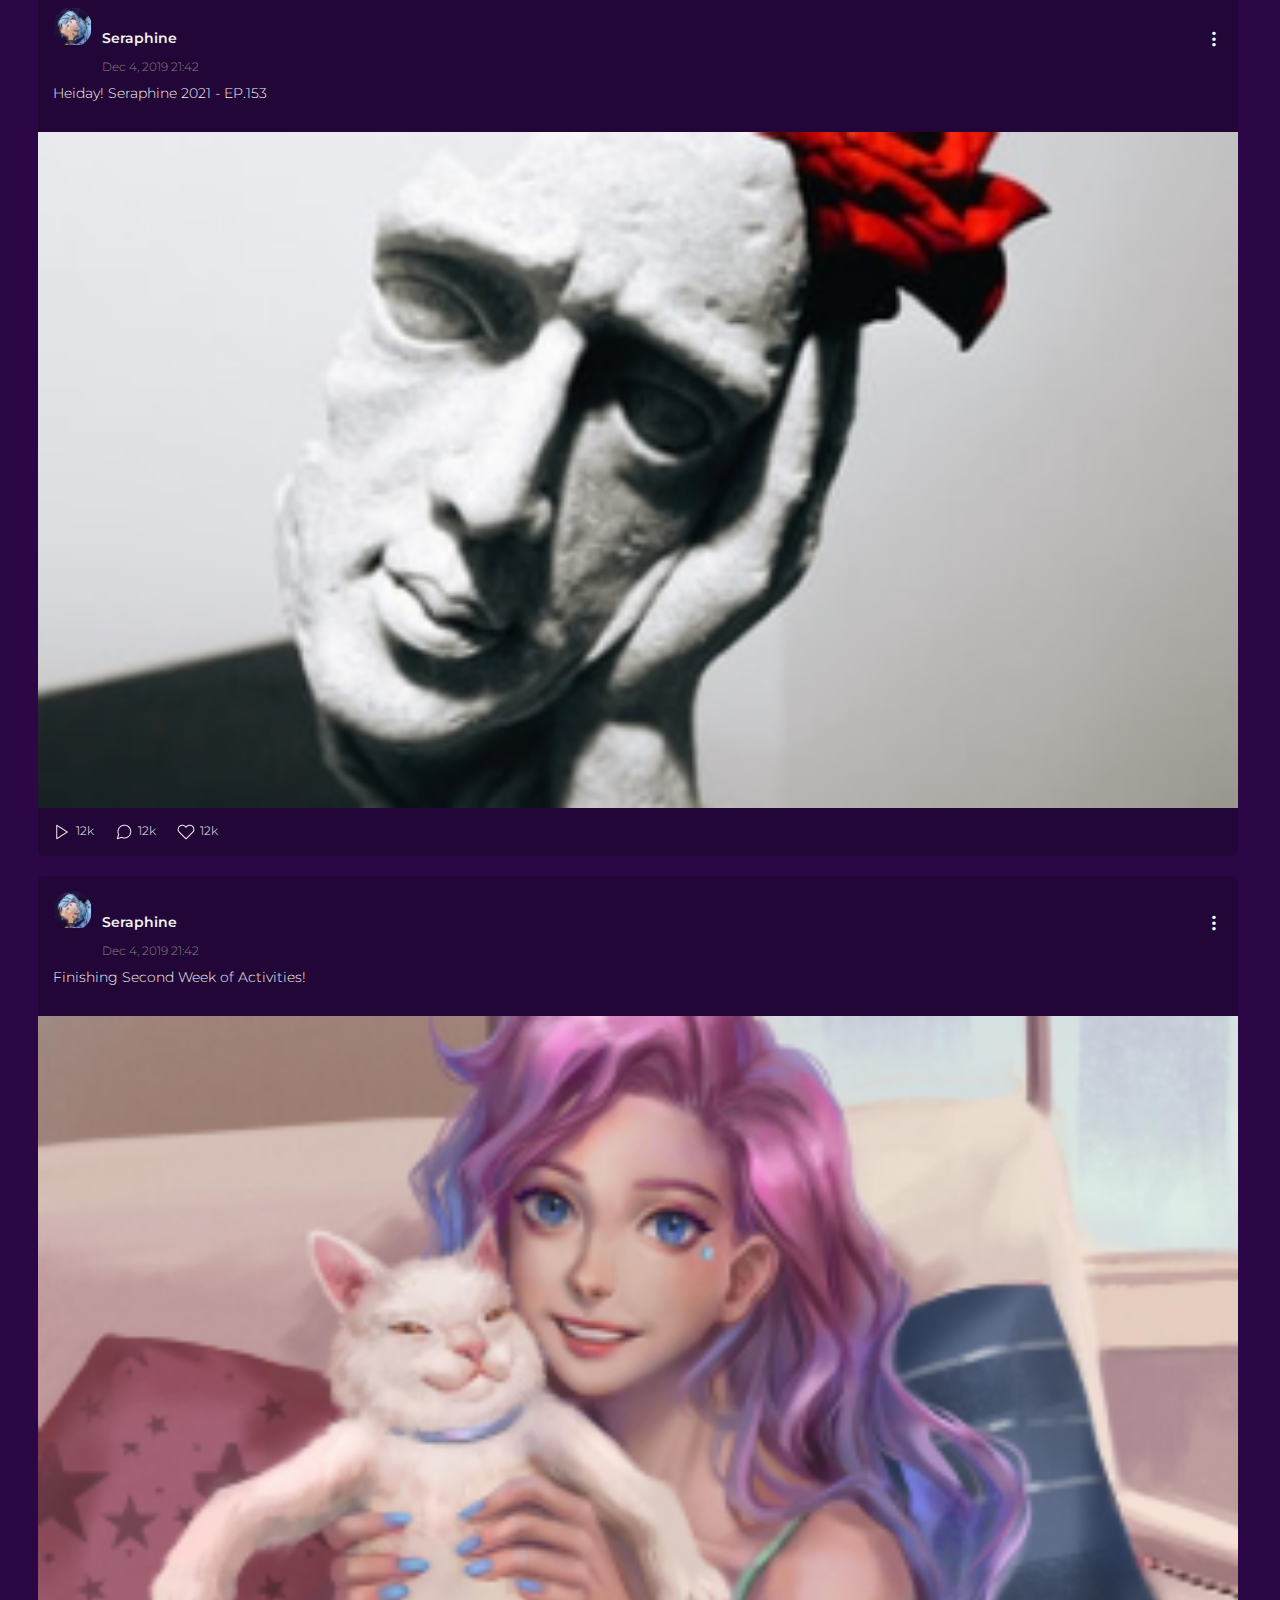
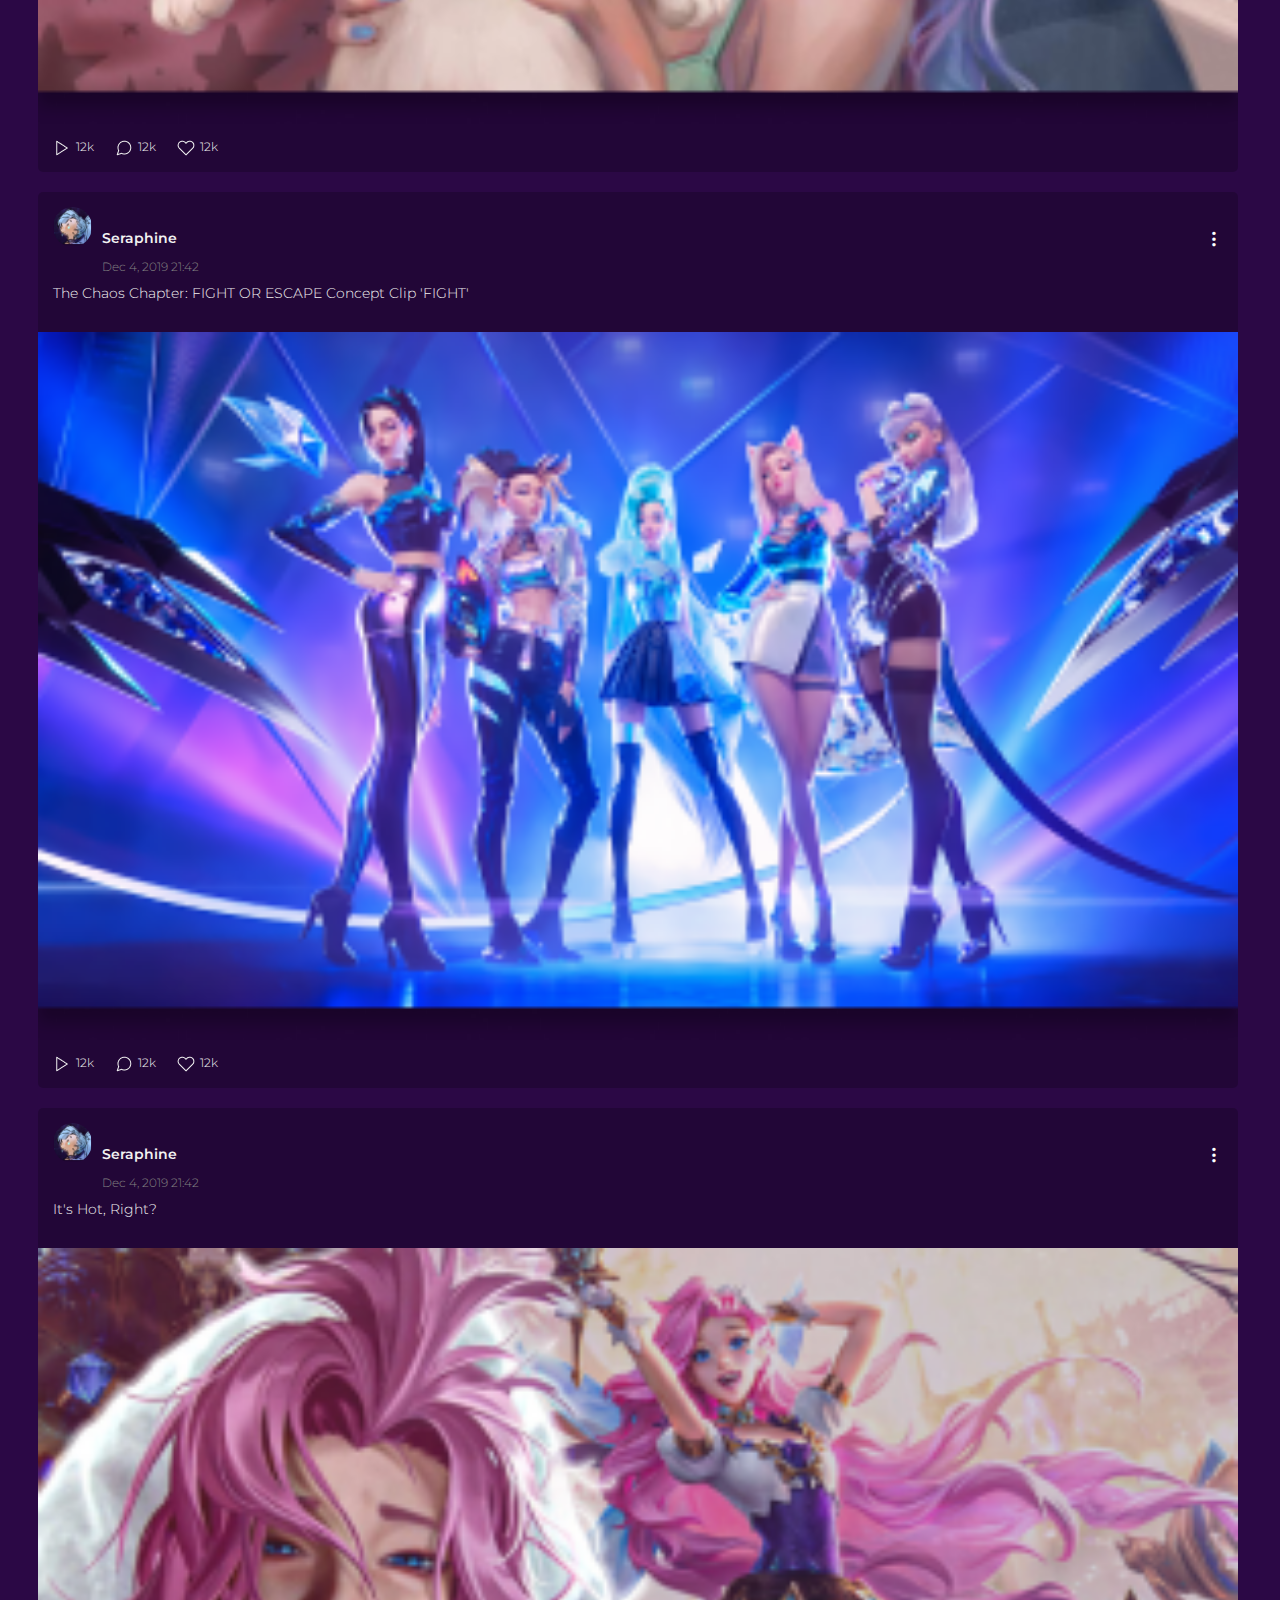
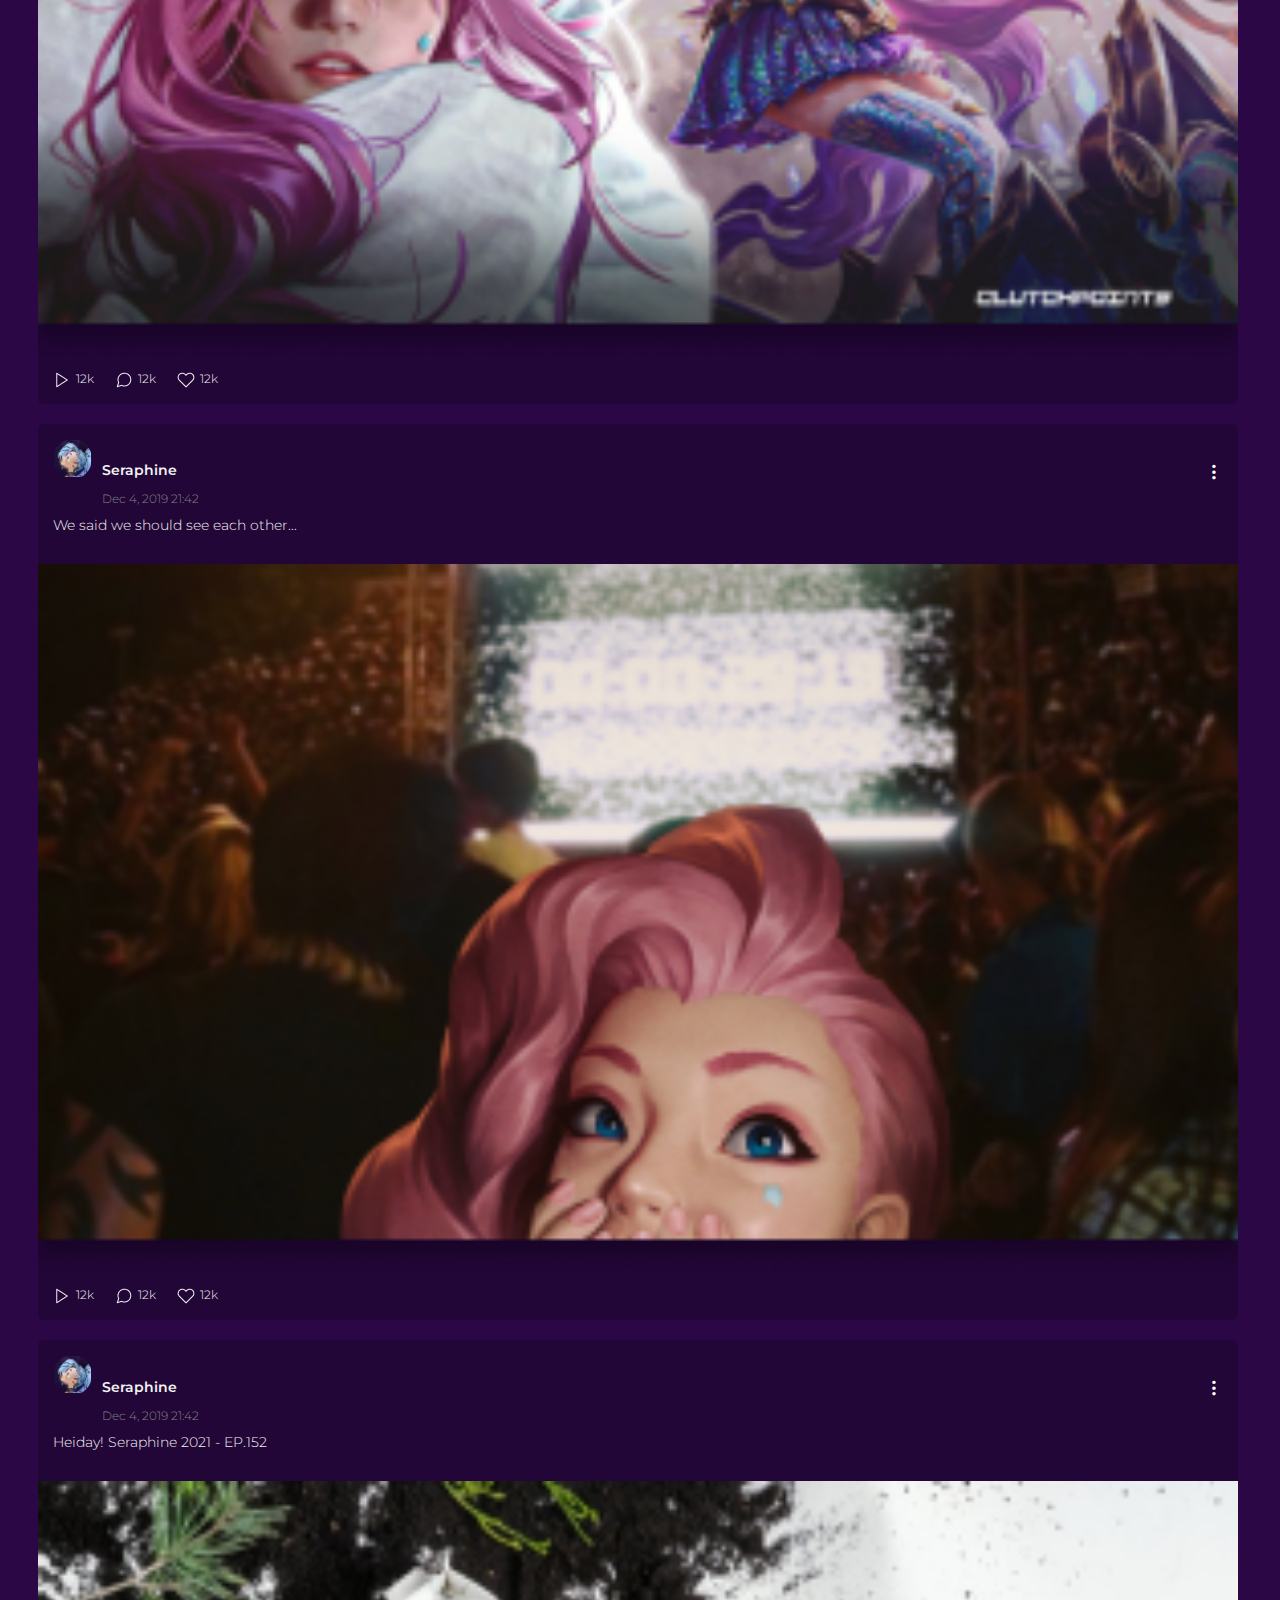
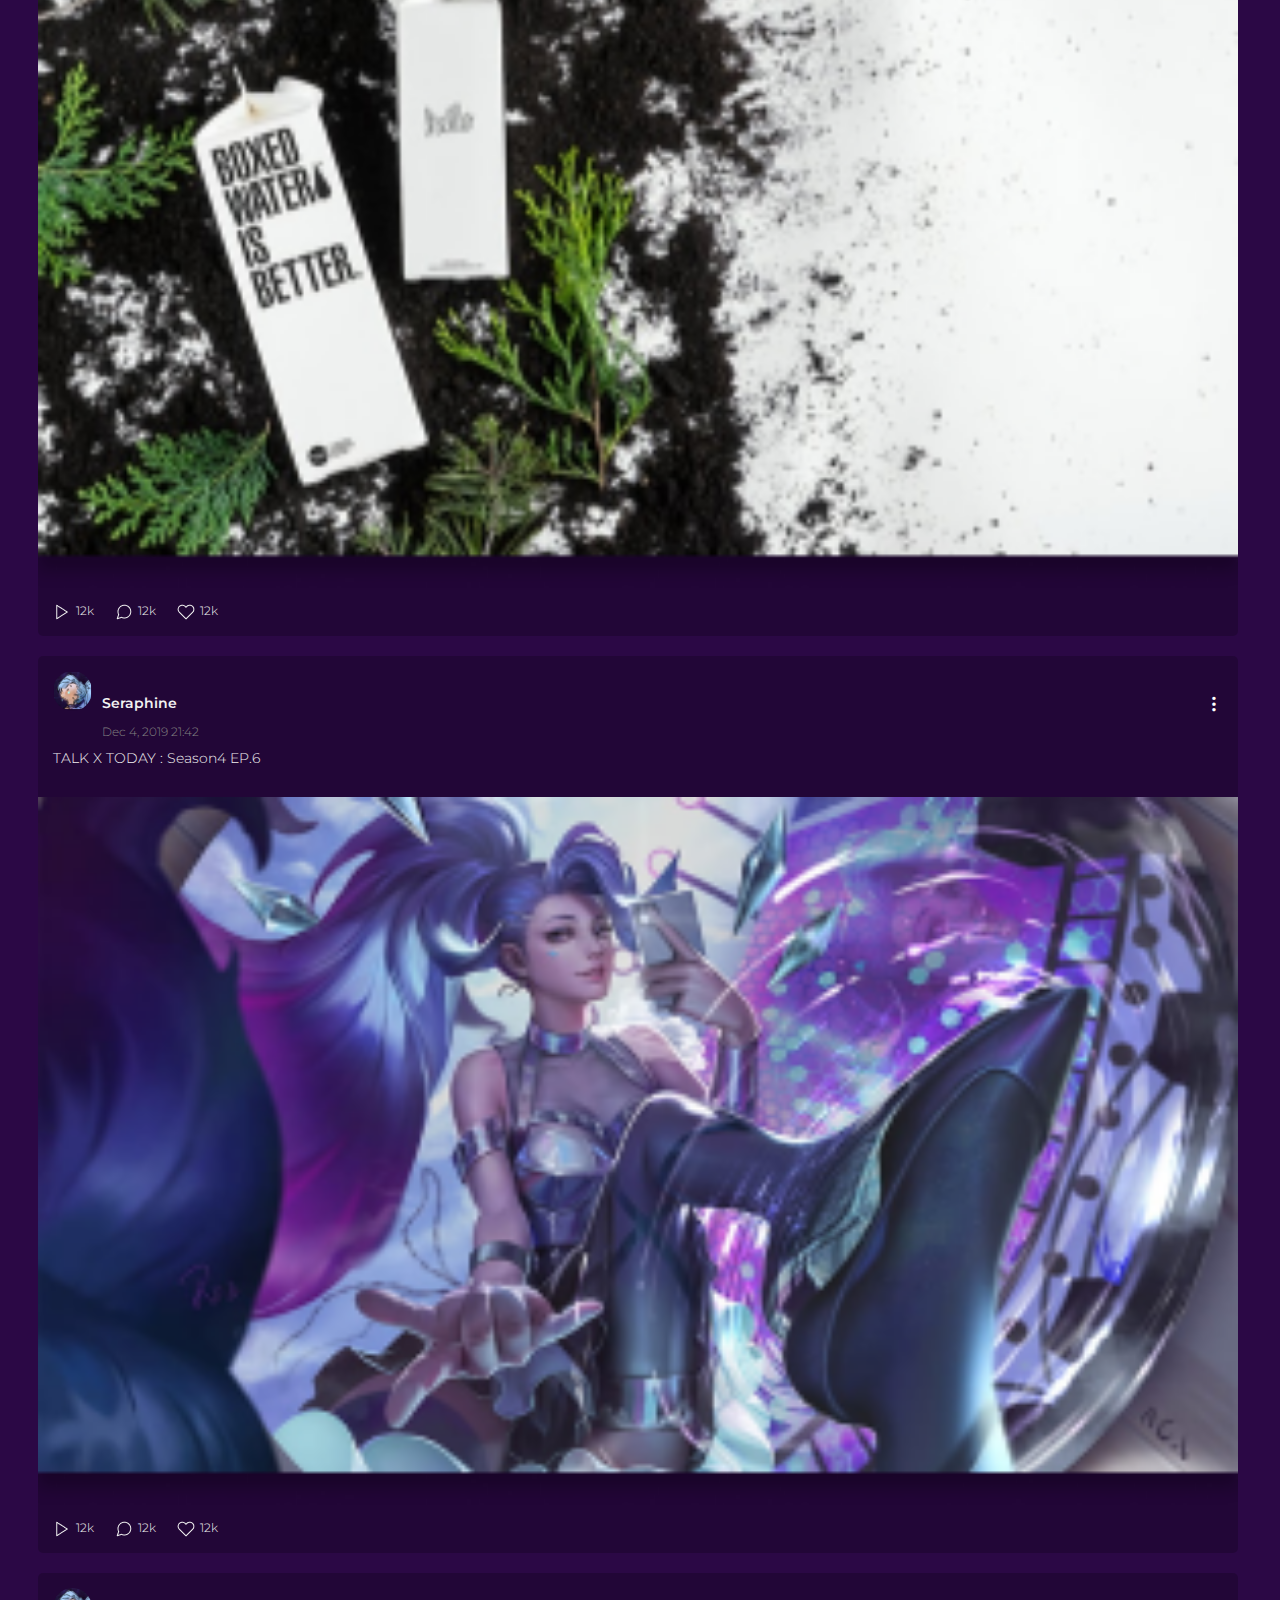
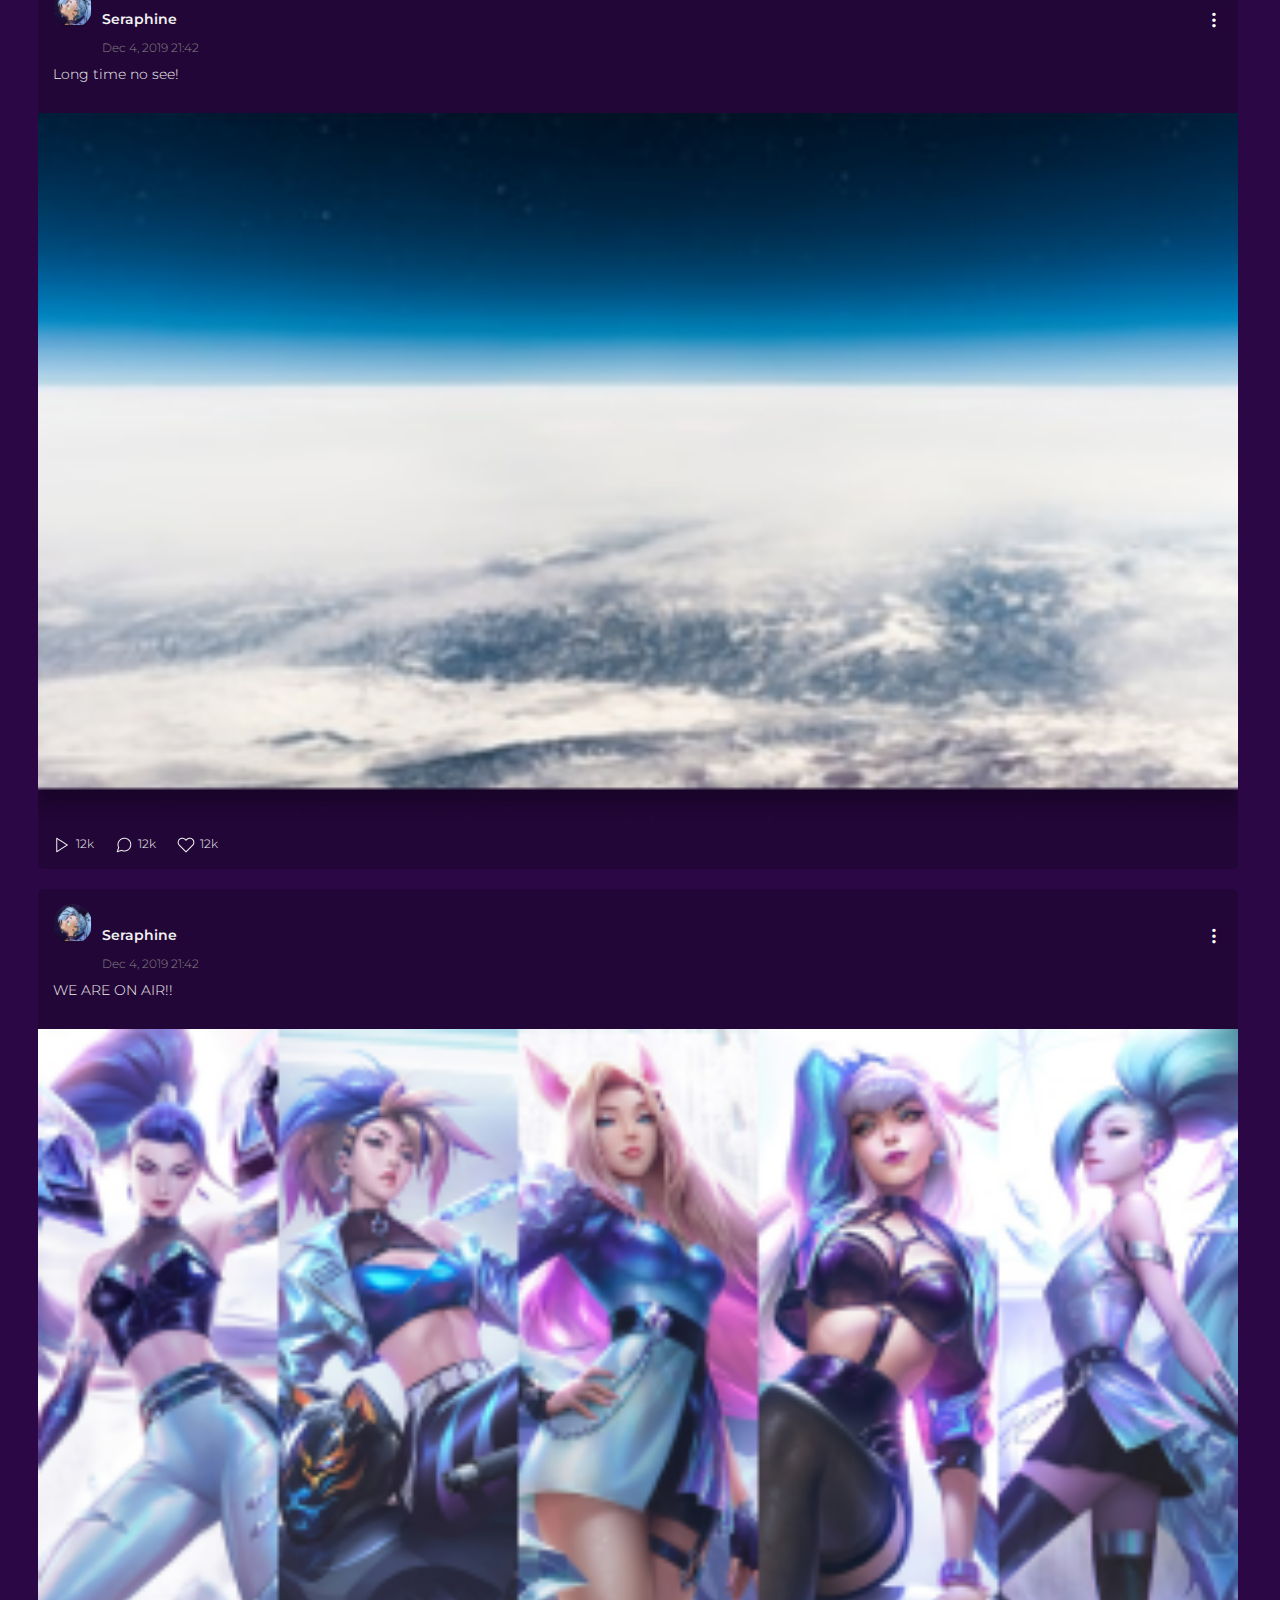
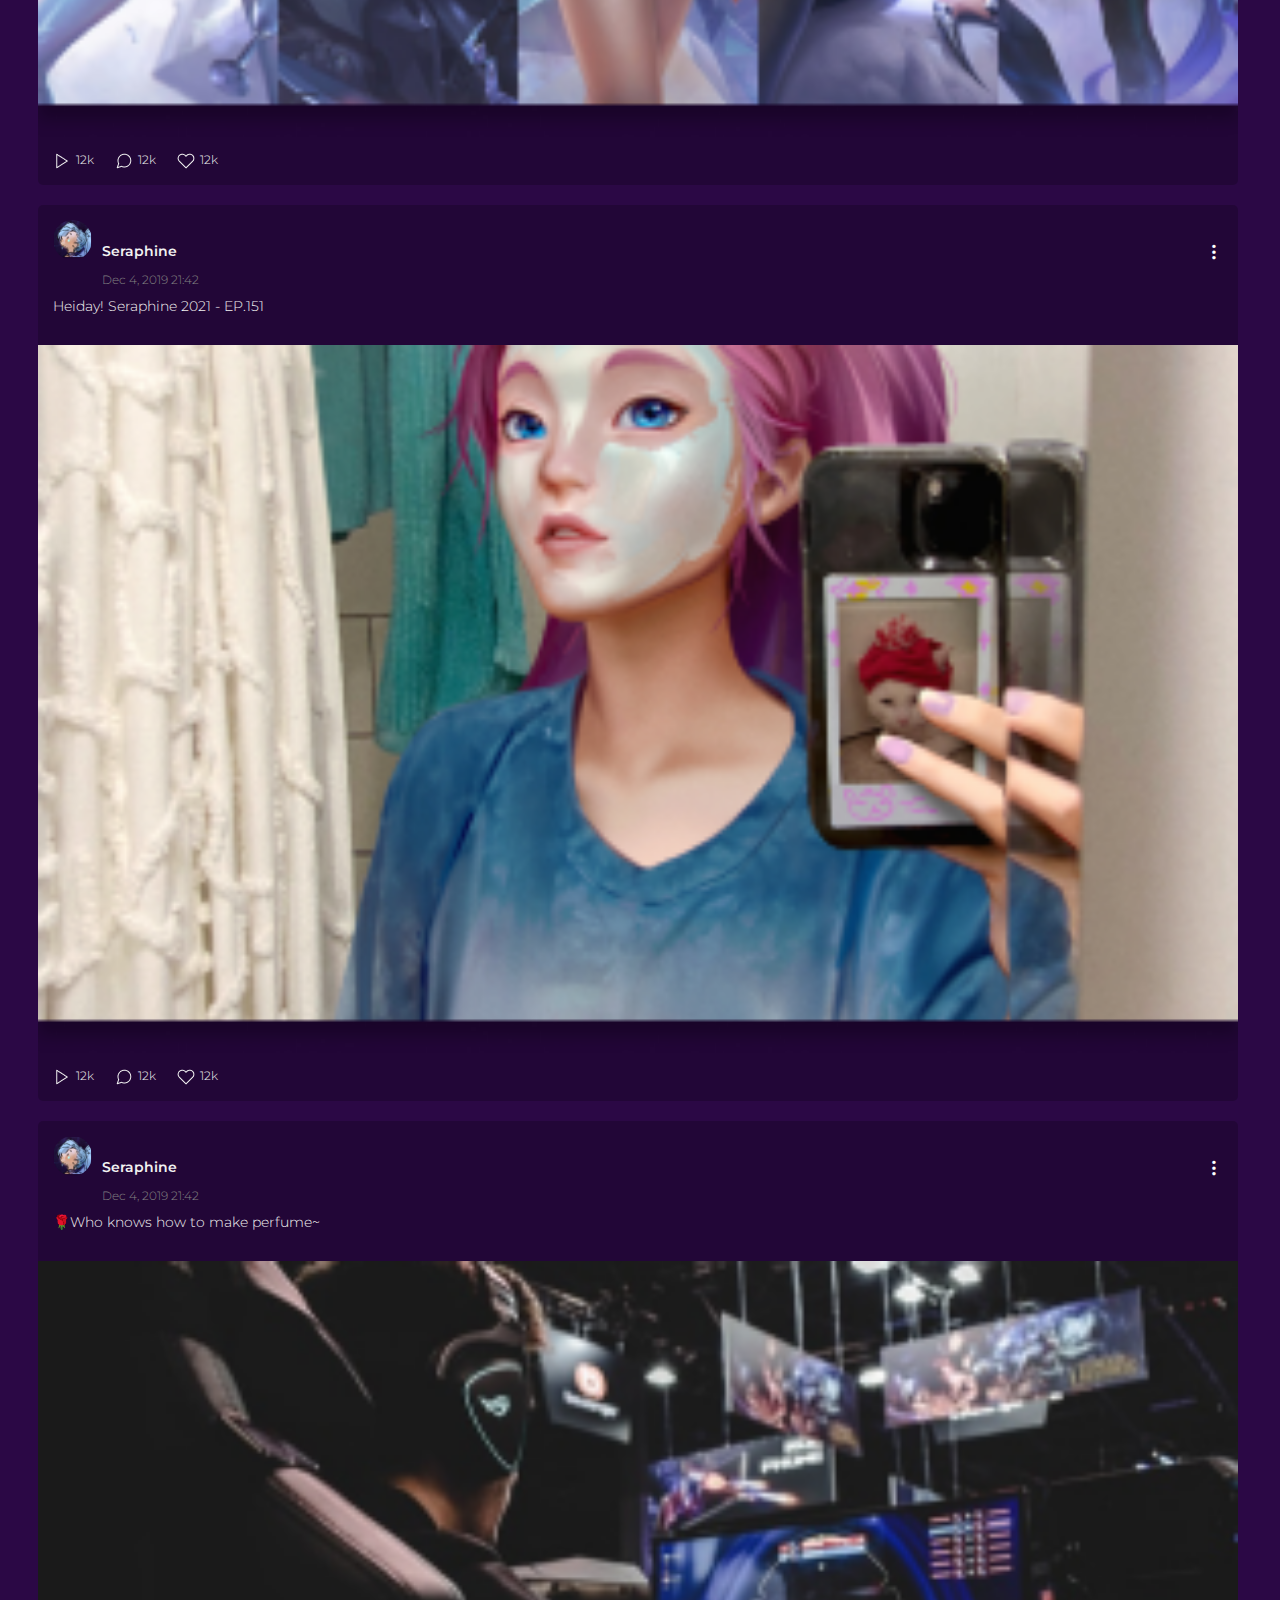
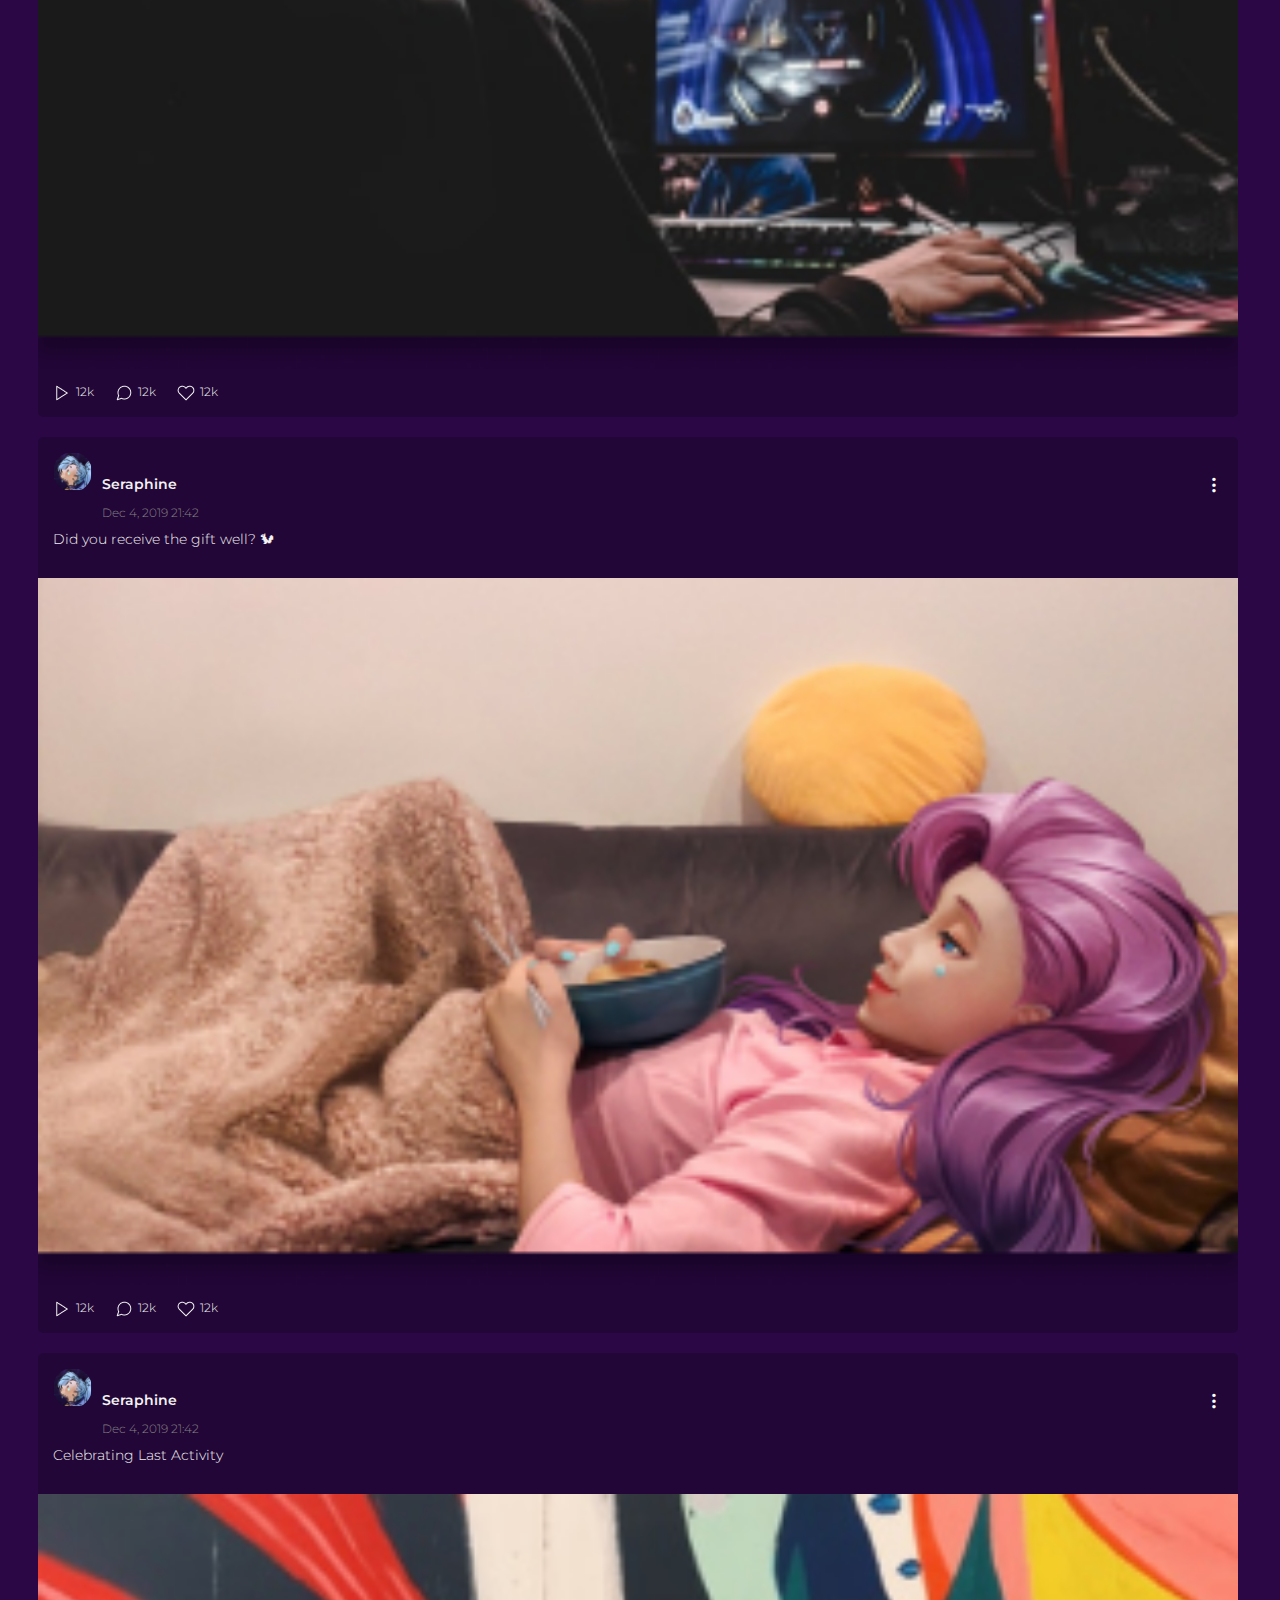
<file: docs/starboard.html>
<!DOCTYPE html>
<html lang="en">

  <head>
    <meta charset="UTF-8">
    <meta http-equiv="X-UA-Compatible" content="IE=edge">
    <meta name="viewport" content="width=device-width, initial-scale=1.0">
    <title>Star Board</title>
    <link rel="preconnect" href="https://fonts.googleapis.com">
    <link rel="preconnect" href="https://fonts.gstatic.com" crossorigin>
    <link href="https://fonts.googleapis.com/css2?family=Orbitron&display=swap"
      rel="stylesheet">
    <link rel="stylesheet"
      href="https://cdn.jsdelivr.net/npm/bootstrap-icons@1.5.0/font/bootstrap-icons.css">
    <link
      href="https://cdn.jsdelivr.net/npm/bootstrap@5.0.2/dist/css/bootstrap.min.css"
      rel="stylesheet"
      integrity="sha384-EVSTQN3/azprG1Anm3QDgpJLIm9Nao0Yz1ztcQTwFspd3yD65VohhpuuCOmLASjC"
      crossorigin="anonymous">
    <link rel="preconnect" href="https://fonts.googleapis.com">
    <link rel="preconnect" href="https://fonts.gstatic.com" crossorigin>
    <link
      href="https://fonts.googleapis.com/css2?family=Montserrat:wght@200;300;500&display=swap"
      rel="stylesheet">
    <script
      src="https://cdn.jsdelivr.net/npm/bootstrap@5.0.2/dist/js/bootstrap.bundle.min.js"
      integrity="sha384-MrcW6ZMFYlzcLA8Nl+NtUVF0sA7MsXsP1UyJoMp4YLEuNSfAP+JcXn/tWtIaxVXM"
      crossorigin="anonymous"></script>
    <script src="https://code.jquery.com/jquery-3.6.0.js"
      integrity="sha256-H+K7U5CnXl1h5ywQfKtSj8PCmoN9aaq30gDh27Xc0jk="crossorigin="anonymous"></script>
    <link ref="stylesheet" href="css/expo.css">
    <link rel="stylesheet" href="css/style.css">
  </head>

  <body>
    <div class="container-fluid nav-bar-header">
      <div class="container-xxl nav-bar">
        <nav class="navbar navbar-expand-lg">
          <a class="navbar-brand img-logo" href="./index.html">
            <img src="image/logu.png" alt="">
          </a>
          <button class="navbar-toggler" type="button" data-bs-toggle="collapse"
            data-bs-target="#navbarNav" aria-controls="navbarNav"
            aria-expanded="false" aria-label="Toggle navigation">
            <i class="bi bi-list"></i>
          </button>
          <div class="collapse navbar-collapse" id="navbarNav">
            <a class="navbar-brand img-logo" href="#">
              <img src="image/logu.png" alt="">
            </a>
            <a href="" class="close"><i class="bi bi-x-lg"></i></a>
            <ul class="navbar-nav me-auto">
              <li class="nav-item">
                <a class="nav-link nav-home" aria-current="page" href="#">HOME</a>
              </li>
              <li class="nav-item">

                <a class="nav-link active" aria-current="page"
                  href="./starboard.html">STAR
                  BOARD</a>
              </li>
              <li class="nav-item">
                <a class="nav-link" href="./event_now.html">PROFILE</a>
              </li>
              <li class="nav-item">
                <a class="nav-link" href="./event_past.html">MUSIC</a>
              </li>
              <li class="nav-item">
                <a class="nav-link" href="./expo.html">SHOP</a>
              </li>
              <li class="nav-item dropdown">
                <a class="nav-link dropdown-toggle" href="#"
                  id="navbarDropdownMenuLink" role="button"
                  data-bs-toggle="dropdown" aria-expanded="false">EVENTS <i
                    class="bi bi-chevron-down"></i></a>
                <ul class="dropdown-menu"
                  aria-labelledby="navbarDropdownMenuLink">
                  <li><a class="dropdown-item" href="#">EXPO</a></li>
                  <li><a class="dropdown-item" href="#">ALL NEWS</a></li>
                  <li><a class="dropdown-item" href="#">EVENTS</a></li>
                  <li><a class="dropdown-item" href="#">GAME</a></li>
                  <li><a class="dropdown-item" href="#">FOR SALE</a></li>
                  <li><a class="dropdown-item" href="#">CAREER</a></li>
                </ul>
              </li>
              <li class="nav-item">
                <a class="nav-link">SCHEDULE</a>
              </li>
              <li class="account nav-item dropdown d-xl-none d-lg-none">
                <a class="nav-link dropdown-toggle" href="#"
                  id="navbarDropdownMenuLink" role="button"
                  data-bs-toggle="dropdown" aria-expanded="false">My account <i
                    class="bi bi-chevron-down"></i></a>
                <ul class="dropdown-menu"
                  aria-labelledby="navbarDropdownMenuLink">
                  <li><a class="dropdown-item" href="#">My account</a></li>
                  <li><a class="dropdown-item" href="#">ALL NEWS</a></li>
                  <li><a class="dropdown-item" href="#">Account setting</a></li>
                  <li><a class="dropdown-item" href="#">Utilities</a></li>
                  <li><a class="dropdown-item" href="#">FOR SALE</a></li>
                  <li><a class="dropdown-item" href="#">Payment history</a></li>
                </ul>
              </li>
              <li class="nav-item logout d-xl-none d-lg-none">
                <a href="" class="btn-logout">Log out</a>
              </li>
              <li class="nav-item item-mobile d-xl-none d-lg-none">
                <a class="nav-link">Cart</a>
              </li>
              <li class="nav-item item-mobile d-xl-none d-lg-none">
                <a class="nav-link">Notification center</a>
              </li>
              <li class="nav-item dropdown d-xl-none d-lg-none
                item-mobile">
                <a class="nav-link dropdown-toggle" href="#"
                  id="navbarDropdownMenuLink" role="button"
                  data-bs-toggle="dropdown" aria-expanded="false">Languages <i
                    class="bi bi-chevron-down"></i></a>
              </li>
            </ul>

            <div class="icon-nav d-md-flex d-none">
              <a href=""><i class="bi bi-bell"></i></a>
              <a href=""> <i class="bi bi-cart"></i></a>
              <a href=""> <i class="bi bi-person-circle"></i></a>
              <a class="text" href="">EN/VN </a>
            </div>
          </div>
        </nav>
      </div>
    </div>
    <div class="container-xxl star-board-page">
      <div class="row align-items-start">
        <div class="col-md-3 box-left">
          <div class="box">
            <img src="image/avatar.png" class="avatar" alt="">
            <h3 class="name">SERAPHINE</h3>
            <p class="desc d-md-block d-none">Star board information</p>
          </div>
          <div class="box-info">
            <span class="label">Members</span>
            <span class="label-number">1.098M</span>
          </div>
          <div class="box-info d-md-block d-none">
            <span class="label">Videos</span>
            <span class="label-number">390</span>
          </div>
          <div class="box-info d-md-block d-none">
            <span class="label">Viewers</span>
            <span class="label-number">95.2M</span>
          </div>
          <div class="box-info d-md-block d-none">
            <span class="label">Likes</span>
            <span class="label-number">12.76B</span>
          </div>
          <div class="box-info d-md-block d-none">
            <span class="label">Comments</span>
            <span class="label-number">23.5M</span>
          </div>
        </div>
        <div class="col-md-9 box-right">
          <div class="row d-md-flex d-none">
            <div class="col live">
              <img src="image/live_video.png" alt="" class="item">
            </div>
            <div class="col d-none box-chat">
              <div class="box">
                <span class="txt-name">Alexx sann</span> <span class="txt-date">
                  21:09</span>
                <p class="text">l love you</p>
              </div>
              <div class="box">
                <span class="txt-name">Jane Cooper </span> <span
                  class="txt-date">
                  21:09</span>
                <p class="text">😂😂😂😂😂</p>
              </div>
              <div class="box">
                <span class="txt-name">Alexx sann</span> <span class="txt-date">
                  21:09</span>
                <p class="text">so cuteeee</p>
              </div>
              <div class="box">
                <span class="txt-name">Alexx sann</span> <span class="txt-date">
                  21:09</span>
                <p class="text">so cuteeee</p>
              </div>
              <div class="box">
                <span class="txt-name">Esther Howard</span> <span
                  class="txt-date">
                  21:09</span>
                <p class="text">OMG I HAVE THE SAME STUFF AS SHE DOES!!</p>
              </div>
              <div class="box">
                <span class="txt-name">Leslie Alexander </span> <span
                  class="txt-date">
                  21:09</span>
                <p class="text">Sorry Seraphine i miss this live 😭</p>
              </div>
            </div>
            <div class="time-remain col">
              <h3 class="text-remain">Time remaining to Enter</h3>
              <p class="desc">Main performace</p>
              <div class="time-date row">
                <div class="day col">
                  <p class="number">0 </p>
                  <p class="label">days</p>
                </div>
                <span class="col">:</span>
                <div class="hour col">
                  <p class="number">16 </p>
                  <p class="label">hrs</p>
                </div>
                <span class="col">:</span>
                <div class="mins col">
                  <p class="number">22 </p>
                  <p class="label">mins</p>
                </div>
                <span class="col">:</span>
                <div class="secs col">
                  <p class="number"> 00</p>
                  <p class="label">secs</p>
                </div>
              </div>
              <div class="box-content">
                <h3 class="title">SERAPHINE 2021 ONLINE EXPO</h3>
                <h4 class="desc">Main performace</h4>
                <div class="box-ticket row">
                  <div class="date col">
                    <h3 class="date-time">SAT, OCT 02</h3>
                    <p class="time">2:00 PM</p>
                  </div>
                  <div class="ticket-comfirm col">
                    <h3 class="date-time">Ticket conifrm</h3>
                    <a href="" class="btn-ticket">Enter</a>
                  </div>
                </div>
                <p class="text-desc">Enter button will be activated 10:00
                  minutes
                  before the Main perforrmace.</p>
              </div>

            </div>
          </div>
          <div class="row block-action justify-content-between action">
            <a href="" class="addvideo col-auto">All videos</a>

            <a class="btn btn-information col-auto me-auto d-md-none
              d-lg-none d-xl-none" data-bs-toggle="collapse"
              data-bs-target="#demo">Infomation</a>
            <a href="" class="option col-auto" data-bs-toggle="dropdown"
              aria-expanded="false"></a>
            <ul class="dropdown-menu dropdown-menu-options">
              <li class="title">Options</li>
              <li class="header">Sort by</li>
              <li><a class="dropdown-item" href="#">Newest</a></li>
              <li><a class="dropdown-item" href="#">Oldest</a></li>
              <li><a class="dropdown-item active" href="#">
                  Most popular <i class="bi bi-check"></i></a></li>
              <li class="header">By year</li>
              <li><a class="dropdown-item" href="#">All years</a></li>
              <li><a class="dropdown-item" href="#">2021</a></li>
              <li><a class="dropdown-item" href="#">2020</a></li>
              <li>
                <a class="dropdown-item active" href="#">
                  2019
                  <i class="bi bi-check"></i>
                </a>
              </li>
              <li style="text-align: right;">
                <a class="btn btn-cancel"> Cancel</a>
                <a class="btn btn-apply">Apply</a>
              </li>
            </ul>
          </div>
          <div class="collapse d-lg-none" id="demo">
            <div class="box-info">
              <span class="label">Members</span>
              <span class="label-number">1.098M</span>
            </div>
            <div class="box-info">
              <span class="label">Videos</span>
              <span class="label-number">390</span>
            </div>
            <div class="box-info">
              <span class="label">Viewers</span>
              <span class="label-number">95.2M</span>
            </div>
            <div class="box-info">
              <span class="label">Likes</span>
              <span class="label-number">12.76B</span>
            </div>
            <div class="box-info">
              <span class="label">Comments</span>
              <span class="label-number">23.5M</span>
            </div>
          </div>

          <div class="row video-content">
            <div class="col-md-4">
              <div class="item-video">
                <div class="box-header">
                  <div class="avatar"></div>
                  <div class="box-text">
                    <h5 class="name">Seraphine</h5>
                    <p class="date">Dec 4, 2019 21:42</p>
                  </div>
                  <a class="action"><i class="bi bi-three-dots-vertical"></i></a>
                </div>
                <div class="box-content">
                  <div class="text">✨Concert's Linger✨</div>
                  <img src="image/frame_01.png" alt="">
                </div>
                <div class="box-bottom">
                  <div class="box-action">
                    <a href="" class="play"></a>
                    <span class="txt">12k</span>
                  </div>
                  <div class="box-action">
                    <a href="" class="cmt"></a>
                    <span class="txt">12k</span>
                  </div>
                  <div class="box-action">
                    <a href="" class="like"></a>
                    <span class="txt">12k</span>
                  </div>
                </div>
              </div>
            </div>
            <div class="col-md-4">
              <div class="item-video">
                <div class="box-header">
                  <div class="avatar"></div>
                  <div class="box-text">
                    <h5 class="name">Seraphine</h5>
                    <p class="date">Dec 4, 2019 21:42</p>
                  </div>
                  <a class="action"><i class="bi bi-three-dots-vertical"></i></a>
                </div>
                <div class="box-content">
                  <div class="text">Heiday! Seraphine 2021 - EP.154</div>
                  <img src="image/frame_00.png" alt="">
                </div>
                <div class="box-bottom">
                  <div class="box-action">
                    <a href="" class="play"></a>
                    <span class="txt">12k</span>
                  </div>
                  <div class="box-action">
                    <a href="" class="cmt"></a>
                    <span class="txt">12k</span>
                  </div>
                  <div class="box-action">
                    <a href="" class="like"></a>
                    <span class="txt">12k</span>
                  </div>
                </div>
              </div>

            </div>
            <div class="col-md-4">
              <div class="item-video">
                <div class="box-header">
                  <div class="avatar"></div>
                  <div class="box-text">
                    <h5 class="name">Seraphine</h5>
                    <p class="date">Dec 4, 2019 21:42</p>
                  </div>
                  <a class="action"><i class="bi bi-three-dots-vertical"></i></a>
                </div>
                <div class="box-content">
                  <div class="text">Heiday! Seraphine 2021 - EP.153</div>
                  <img src="image/frame_02.png" alt="">
                </div>
                <div class="box-bottom">
                  <div class="box-action">
                    <a href="" class="play"></a>
                    <span class="txt">12k</span>
                  </div>
                  <div class="box-action">
                    <a href="" class="cmt"></a>
                    <span class="txt">12k</span>
                  </div>
                  <div class="box-action">
                    <a href="" class="like"></a>
                    <span class="txt">12k</span>
                  </div>
                </div>
              </div>

            </div>
            <div class="col-md-4">
              <div class="item-video">
                <div class="box-header">
                  <div class="avatar"></div>
                  <div class="box-text">
                    <h5 class="name">Seraphine</h5>
                    <p class="date">Dec 4, 2019 21:42</p>
                  </div>
                  <a class="action"><i class="bi bi-three-dots-vertical"></i></a>
                </div>
                <div class="box-content">
                  <div class="text">Finishing Second Week of Activities!</div>
                  <img src="image/frame_03.png" alt="">
                </div>
                <div class="box-bottom">
                  <div class="box-action">
                    <a href="" class="play"></a>
                    <span class="txt">12k</span>
                  </div>
                  <div class="box-action">
                    <a href="" class="cmt"></a>
                    <span class="txt">12k</span>
                  </div>
                  <div class="box-action">
                    <a href="" class="like"></a>
                    <span class="txt">12k</span>
                  </div>
                </div>
              </div>

            </div>
            <div class="col-md-4">
              <div class="item-video">
                <div class="box-header">
                  <div class="avatar"></div>
                  <div class="box-text">
                    <h5 class="name">Seraphine</h5>
                    <p class="date">Dec 4, 2019 21:42</p>
                  </div>
                  <a class="action"><i class="bi bi-three-dots-vertical"></i></a>
                </div>
                <div class="box-content">
                  <div class="text">The Chaos Chapter: FIGHT OR ESCAPE Concept
                    Clip 'FIGHT'</div>
                  <img src="image/frame_04.png" alt="">
                </div>
                <div class="box-bottom">
                  <div class="box-action">
                    <a href="" class="play"></a>
                    <span class="txt">12k</span>
                  </div>
                  <div class="box-action">
                    <a href="" class="cmt"></a>
                    <span class="txt">12k</span>
                  </div>
                  <div class="box-action">
                    <a href="" class="like"></a>
                    <span class="txt">12k</span>
                  </div>
                </div>
              </div>

            </div>
            <div class="col-md-4">
              <div class="item-video">
                <div class="box-header">
                  <div class="avatar"></div>
                  <div class="box-text">
                    <h5 class="name">Seraphine</h5>
                    <p class="date">Dec 4, 2019 21:42</p>
                  </div>
                  <a class="action"><i class="bi bi-three-dots-vertical"></i></a>
                </div>
                <div class="box-content">
                  <div class="text">It's Hot, Right?</div>
                  <img src="image/frame_05.png" alt="">
                </div>
                <div class="box-bottom">
                  <div class="box-action">
                    <a href="" class="play"></a>
                    <span class="txt">12k</span>
                  </div>
                  <div class="box-action">
                    <a href="" class="cmt"></a>
                    <span class="txt">12k</span>
                  </div>
                  <div class="box-action">
                    <a href="" class="like"></a>
                    <span class="txt">12k</span>
                  </div>
                </div>
              </div>

            </div>
            <div class="col-md-4">
              <div class="item-video">
                <div class="box-header">
                  <div class="avatar"></div>
                  <div class="box-text">
                    <h5 class="name">Seraphine</h5>
                    <p class="date">Dec 4, 2019 21:42</p>
                  </div>
                  <a class="action"><i class="bi bi-three-dots-vertical"></i></a>
                </div>
                <div class="box-content">
                  <div class="text">We said we should see each other...</div>
                  <img src="image/frame_06.png" alt="">
                </div>
                <div class="box-bottom">
                  <div class="box-action">
                    <a href="" class="play"></a>
                    <span class="txt">12k</span>
                  </div>
                  <div class="box-action">
                    <a href="" class="cmt"></a>
                    <span class="txt">12k</span>
                  </div>
                  <div class="box-action">
                    <a href="" class="like"></a>
                    <span class="txt">12k</span>
                  </div>
                </div>
              </div>

            </div>
            <div class="col-md-4">
              <div class="item-video">
                <div class="box-header">
                  <div class="avatar"></div>
                  <div class="box-text">
                    <h5 class="name">Seraphine</h5>
                    <p class="date">Dec 4, 2019 21:42</p>
                  </div>
                  <a class="action"><i class="bi bi-three-dots-vertical"></i></a>
                </div>
                <div class="box-content">
                  <div class="text">Heiday! Seraphine 2021 - EP.152</div>
                  <img src="image/frame_07.png" alt="">
                </div>
                <div class="box-bottom">
                  <div class="box-action">
                    <a href="" class="play"></a>
                    <span class="txt">12k</span>
                  </div>
                  <div class="box-action">
                    <a href="" class="cmt"></a>
                    <span class="txt">12k</span>
                  </div>
                  <div class="box-action">
                    <a href="" class="like"></a>
                    <span class="txt">12k</span>
                  </div>
                </div>
              </div>

            </div>
            <div class="col-md-4">
              <div class="item-video">
                <div class="box-header">
                  <div class="avatar"></div>
                  <div class="box-text">
                    <h5 class="name">Seraphine</h5>
                    <p class="date">Dec 4, 2019 21:42</p>
                  </div>
                  <a class="action"><i class="bi bi-three-dots-vertical"></i></a>
                </div>
                <div class="box-content">
                  <div class="text">TALK X TODAY : Season4 EP.6</div>
                  <img src="image/frame_08.png" alt="">
                </div>
                <div class="box-bottom">
                  <div class="box-action">
                    <a href="" class="play"></a>
                    <span class="txt">12k</span>
                  </div>
                  <div class="box-action">
                    <a href="" class="cmt"></a>
                    <span class="txt">12k</span>
                  </div>
                  <div class="box-action">
                    <a href="" class="like"></a>
                    <span class="txt">12k</span>
                  </div>
                </div>
              </div>

            </div>
            <div class="col-md-4">
              <div class="item-video">
                <div class="box-header">
                  <div class="avatar"></div>
                  <div class="box-text">
                    <h5 class="name">Seraphine</h5>
                    <p class="date">Dec 4, 2019 21:42</p>
                  </div>
                  <a class="action"><i class="bi bi-three-dots-vertical"></i></a>
                </div>
                <div class="box-content">
                  <div class="text">Long time no see!</div>
                  <img src="image/frame_09.png" alt="">
                </div>
                <div class="box-bottom">
                  <div class="box-action">
                    <a href="" class="play"></a>
                    <span class="txt">12k</span>
                  </div>
                  <div class="box-action">
                    <a href="" class="cmt"></a>
                    <span class="txt">12k</span>
                  </div>
                  <div class="box-action">
                    <a href="" class="like"></a>
                    <span class="txt">12k</span>
                  </div>
                </div>
              </div>

            </div>
            <div class="col-md-4">
              <div class="item-video">
                <div class="box-header">
                  <div class="avatar"></div>
                  <div class="box-text">
                    <h5 class="name">Seraphine</h5>
                    <p class="date">Dec 4, 2019 21:42</p>
                  </div>
                  <a class="action"><i class="bi bi-three-dots-vertical"></i></a>
                </div>
                <div class="box-content">
                  <div class="text">WE ARE ON AIR!!</div>
                  <img src="image/frame_10.png" alt="">
                </div>
                <div class="box-bottom">
                  <div class="box-action">
                    <a href="" class="play"></a>
                    <span class="txt">12k</span>
                  </div>
                  <div class="box-action">
                    <a href="" class="cmt"></a>
                    <span class="txt">12k</span>
                  </div>
                  <div class="box-action">
                    <a href="" class="like"></a>
                    <span class="txt">12k</span>
                  </div>
                </div>
              </div>
            </div>
            <div class="col-md-4">
              <div class="item-video">
                <div class="box-header">
                  <div class="avatar"></div>
                  <div class="box-text">
                    <h5 class="name">Seraphine</h5>
                    <p class="date">Dec 4, 2019 21:42</p>
                  </div>
                  <a class="action"><i class="bi bi-three-dots-vertical"></i></a>
                </div>
                <div class="box-content">
                  <div class="text">Heiday! Seraphine 2021 - EP.151</div>
                  <img src="image/frame_11.png" alt="">
                </div>
                <div class="box-bottom">
                  <div class="box-action">
                    <a href="" class="play"></a>
                    <span class="txt">12k</span>
                  </div>
                  <div class="box-action">
                    <a href="" class="cmt"></a>
                    <span class="txt">12k</span>
                  </div>
                  <div class="box-action">
                    <a href="" class="like"></a>
                    <span class="txt">12k</span>
                  </div>
                </div>
              </div>
            </div>
            <div class="col-md-4">
              <div class="item-video">
                <div class="box-header">
                  <div class="avatar"></div>
                  <div class="box-text">
                    <h5 class="name">Seraphine</h5>
                    <p class="date">Dec 4, 2019 21:42</p>
                  </div>
                  <a class="action"><i class="bi bi-three-dots-vertical"></i></a>
                </div>
                <div class="box-content">
                  <div class="text">🌹Who knows how to make perfume~</div>
                  <img src="image/frame_12.png" alt="">
                </div>
                <div class="box-bottom">
                  <div class="box-action">
                    <a href="" class="play"></a>
                    <span class="txt">12k</span>
                  </div>
                  <div class="box-action">
                    <a href="" class="cmt"></a>
                    <span class="txt">12k</span>
                  </div>
                  <div class="box-action">
                    <a href="" class="like"></a>
                    <span class="txt">12k</span>
                  </div>
                </div>
              </div>
            </div>
            <div class="col-md-4">
              <div class="item-video">
                <div class="box-header">
                  <div class="avatar"></div>
                  <div class="box-text">
                    <h5 class="name">Seraphine</h5>
                    <p class="date">Dec 4, 2019 21:42</p>
                  </div>
                  <a class="action"><i class="bi bi-three-dots-vertical"></i></a>
                </div>
                <div class="box-content">
                  <div class="text">Did you receive the gift well? 🐿 </div>
                  <img src="image/frame_13.png" alt="">
                </div>
                <div class="box-bottom">
                  <div class="box-action">
                    <a href="" class="play"></a>
                    <span class="txt">12k</span>
                  </div>
                  <div class="box-action">
                    <a href="" class="cmt"></a>
                    <span class="txt">12k</span>
                  </div>
                  <div class="box-action">
                    <a href="" class="like"></a>
                    <span class="txt">12k</span>
                  </div>
                </div>
              </div>
            </div>
            <div class="col-md-4">
              <div class="item-video">
                <div class="box-header">
                  <div class="avatar"></div>
                  <div class="box-text">
                    <h5 class="name">Seraphine</h5>
                    <p class="date">Dec 4, 2019 21:42</p>
                  </div>
                  <a class="action"><i class="bi bi-three-dots-vertical"></i></a>
                </div>
                <div class="box-content">
                  <div class="text">Celebrating Last Activity</div>
                  <img src="image/frame_14.png" alt="">
                </div>
                <div class="box-bottom">
                  <div class="box-action">
                    <a href="" class="play"></a>
                    <span class="txt">12k</span>
                  </div>
                  <div class="box-action">
                    <a href="" class="cmt"></a>
                    <span class="txt">12k</span>
                  </div>
                  <div class="box-action">
                    <a href="" class="like"></a>
                    <span class="txt">12k</span>
                  </div>
                </div>
              </div>
            </div>
            <div class="col-md-4">
              <div class="item-video">
                <div class="box-header">
                  <div class="avatar"></div>
                  <div class="box-text">
                    <h5 class="name">Seraphine</h5>
                    <p class="date">Dec 4, 2019 21:42</p>
                  </div>
                  <a class="action"><i class="bi bi-three-dots-vertical"></i></a>
                </div>
                <div class="box-content">
                  <div class="text">TALK X TODAY : Season4 EP.5</div>
                  <img src="image/frame_15.png" alt="">
                </div>
                <div class="box-bottom">
                  <div class="box-action">
                    <a href="" class="play"></a>
                    <span class="txt">12k</span>
                  </div>
                  <div class="box-action">
                    <a href="" class="cmt"></a>
                    <span class="txt">12k</span>
                  </div>
                  <div class="box-action">
                    <a href="" class="like"></a>
                    <span class="txt">12k</span>
                  </div>
                </div>
              </div>
            </div>
            <div class="col-md-4">
              <div class="item-video">
                <div class="box-header">
                  <div class="avatar"></div>
                  <div class="box-text">
                    <h5 class="name">Seraphine</h5>
                    <p class="date">Dec 4, 2019 21:42</p>
                  </div>
                  <a class="action"><i class="bi bi-three-dots-vertical"></i></a>
                </div>
                <div class="box-content">
                  <div class="text">Heiday! Seraphine 2021 - EP.150</div>
                  <img src="image/frame_16.png" alt="">
                </div>
                <div class="box-bottom">
                  <div class="box-action">
                    <a href="" class="play"></a>
                    <span class="txt">12k</span>
                  </div>
                  <div class="box-action">
                    <a href="" class="cmt"></a>
                    <span class="txt">12k</span>
                  </div>
                  <div class="box-action">
                    <a href="" class="like"></a>
                    <span class="txt">12k</span>
                  </div>
                </div>
              </div>
            </div>
            <div class="col-md-4">
              <div class="item-video">
                <div class="box-header">
                  <div class="avatar"></div>
                  <div class="box-text">
                    <h5 class="name">Seraphine</h5>
                    <p class="date">Dec 4, 2019 21:42</p>
                  </div>
                  <a class="action"><i class="bi bi-three-dots-vertical"></i></a>
                </div>
                <div class="box-content">
                  <div class="text">TALK X TODAY : Season4 EP.4</div>
                  <img src="image/frame_17.png" alt="">
                </div>
                <div class="box-bottom">
                  <div class="box-action">
                    <a href="" class="play"></a>
                    <span class="txt">12k</span>
                  </div>
                  <div class="box-action">
                    <a href="" class="cmt"></a>
                    <span class="txt">12k</span>
                  </div>
                  <div class="box-action">
                    <a href="" class="like"></a>
                    <span class="txt">12k</span>
                  </div>
                </div>
              </div>
            </div>
          </div>
        </div>
      </div>
    </div>
  </body>
</html>
</file>
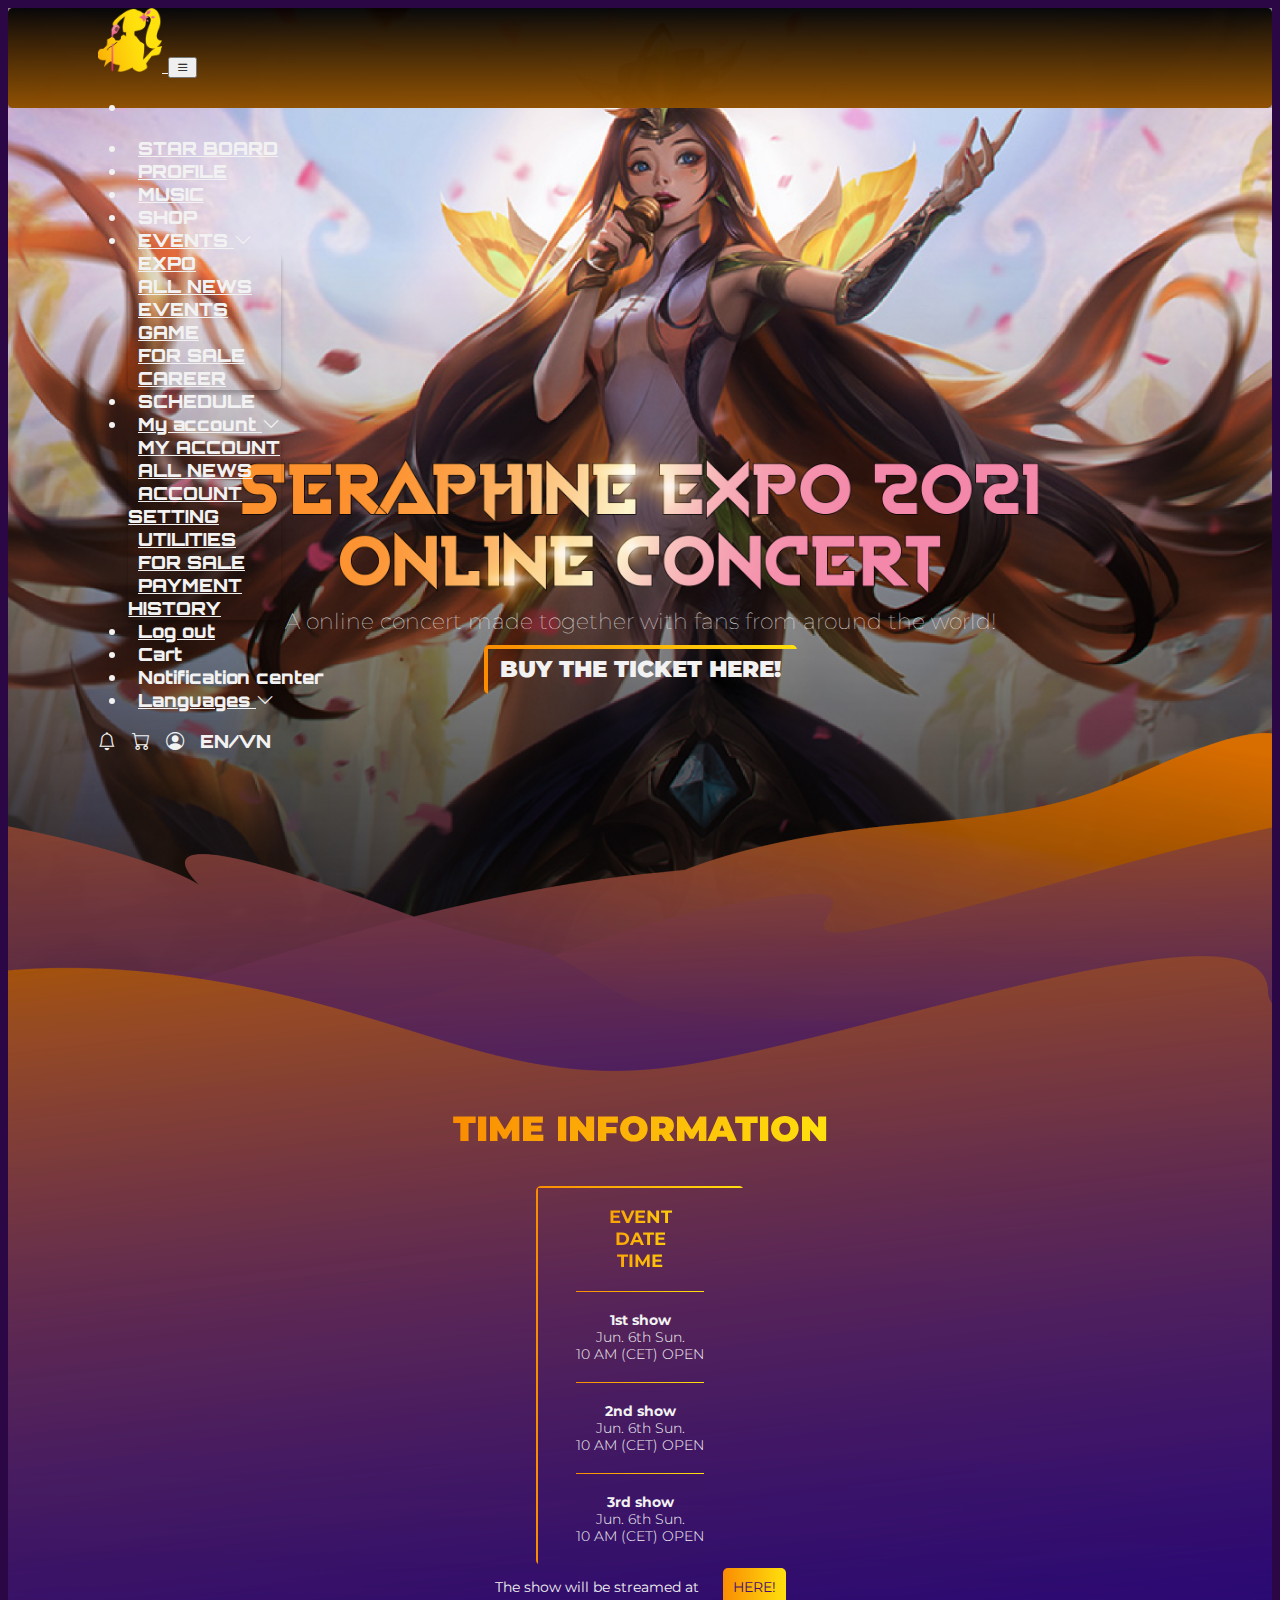
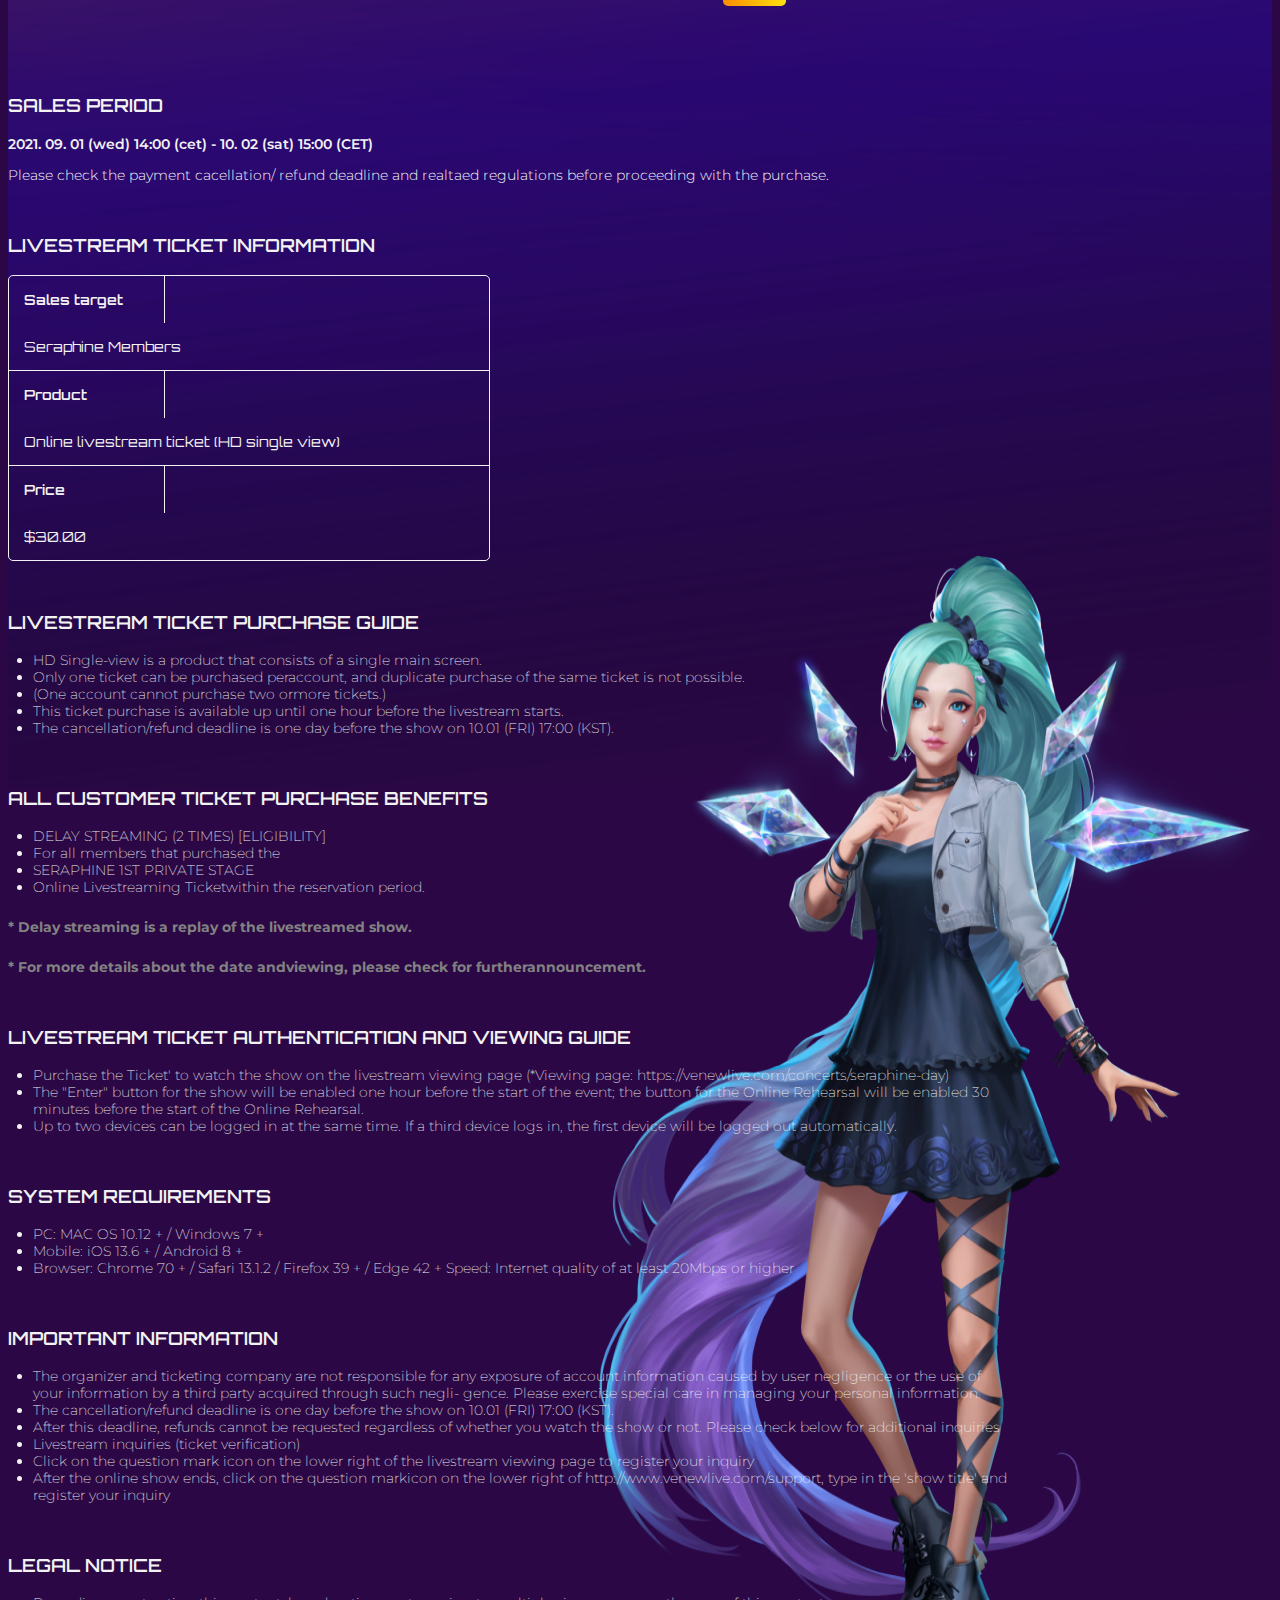
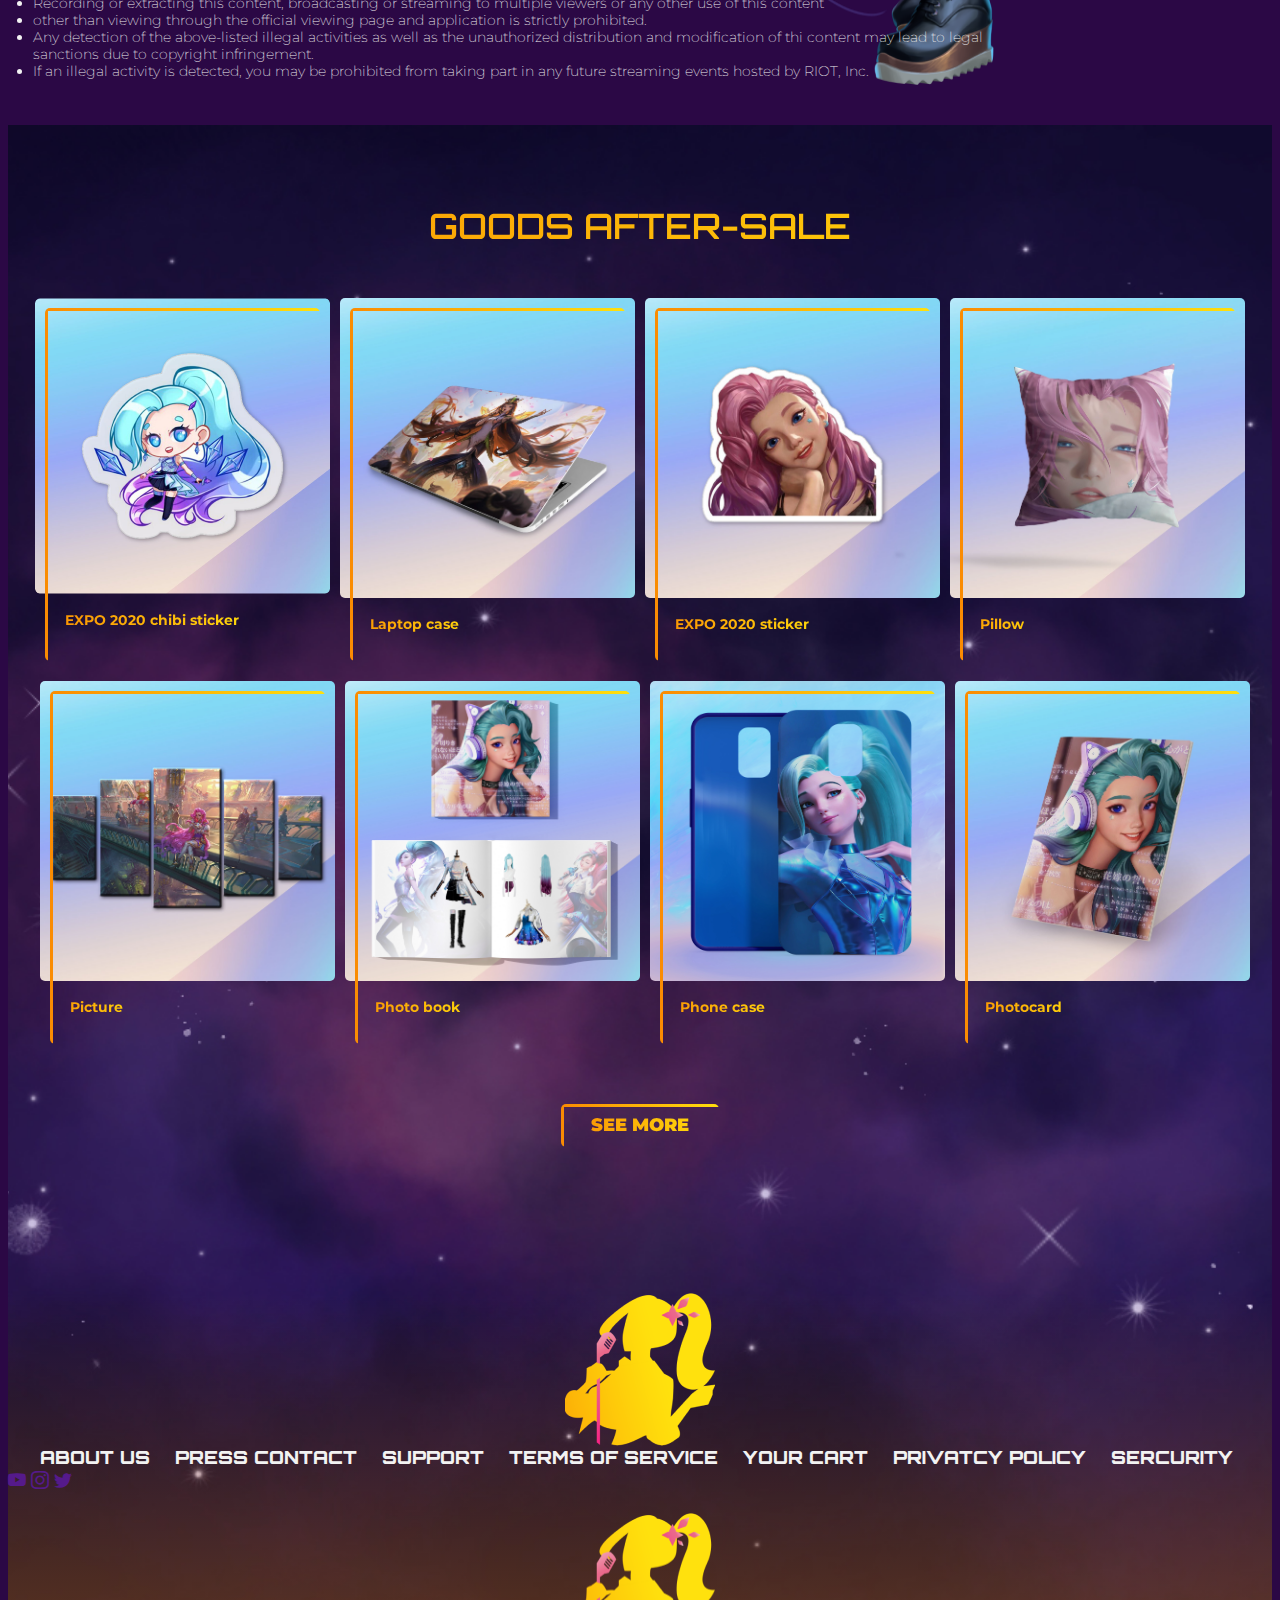
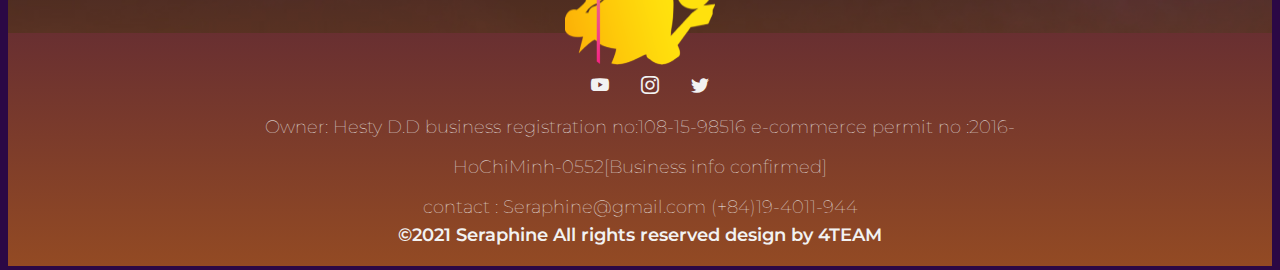
<file: src/event_now.html>
<!DOCTYPE html>
<html lang="en">

  <head>
    <meta charset="UTF-8">
    <meta http-equiv="X-UA-Compatible" content="IE=edge">
    <meta name="viewport" content="width=device-width, initial-scale=1.0">
    <title>Event Now</title>
    <link rel="preconnect" href="https://fonts.googleapis.com">
    <link rel="preconnect" href="https://fonts.gstatic.com" crossorigin>
    <link
      href="https://fonts.googleapis.com/css2?family=Orbitron:wght@400;500;600&display=swap"
      rel="stylesheet">
    <link rel="stylesheet"
      href="https://cdn.jsdelivr.net/npm/bootstrap-icons@1.5.0/font/bootstrap-icons.css">
    <link
      href="https://cdn.jsdelivr.net/npm/bootstrap@5.0.2/dist/css/bootstrap.min.css"
      rel="stylesheet"
      integrity="sha384-EVSTQN3/azprG1Anm3QDgpJLIm9Nao0Yz1ztcQTwFspd3yD65VohhpuuCOmLASjC"
      crossorigin="anonymous">
    <link rel="preconnect" href="https://fonts.googleapis.com">
    <link rel="preconnect" href="https://fonts.gstatic.com" crossorigin>
    <link
      href="https://fonts.googleapis.com/css2?family=Montserrat:wght@300;200;500&display=swap"
      rel="stylesheet">
    <script
      src="https://cdn.jsdelivr.net/npm/bootstrap@5.0.2/dist/js/bootstrap.bundle.min.js"
      integrity="sha384-MrcW6ZMFYlzcLA8Nl+NtUVF0sA7MsXsP1UyJoMp4YLEuNSfAP+JcXn/tWtIaxVXM"
      crossorigin="anonymous"></script>
    <link ref="stylesheet" href="css/expo.css">
    <link rel="stylesheet" href="css/style.css">
  </head>

  <body>
    <div class="container-fluid nav-bar-header">
      <div class="container-xxl nav-bar">
        <nav class="navbar navbar-expand-lg">
          <a class="navbar-brand img-logo" href="#">
            <img src="image/logu.png" alt="">
          </a>
          <button class="navbar-toggler" type="button" data-bs-toggle="collapse"
            data-bs-target="#navbarNav" aria-controls="navbarNav"
            aria-expanded="false" aria-label="Toggle navigation">
            <i class="bi bi-list"></i>
          </button>
          <div class="collapse navbar-collapse" id="navbarNav">
            <a class="navbar-brand img-logo" href="#">
              <img src="image/logu.png" alt="">
            </a>
            <a href="" class="close"><i class="bi bi-x-lg"></i></a>
            <ul class="navbar-nav me-auto">
              <li class="nav-item">
                <a class="nav-link nav-home" aria-current="page" href="#">HOME</a>
              </li>
              <li class="nav-item">

                <a class="nav-link active" aria-current="page" href="#">STAR
                  BOARD</a>
              </li>
              <li class="nav-item">
                <a class="nav-link" href="#">PROFILE</a>
              </li>
              <li class="nav-item">
                <a class="nav-link" href="#">MUSIC</a>
              </li>
              <li class="nav-item">
                <a class="nav-link">SHOP</a>
              </li>
              <li class="nav-item dropdown">
                <a class="nav-link dropdown-toggle" href="#"
                  id="navbarDropdownMenuLink" role="button"
                  data-bs-toggle="dropdown" aria-expanded="false">EVENTS <i
                    class="bi bi-chevron-down"></i></a>
                <ul class="dropdown-menu"
                  aria-labelledby="navbarDropdownMenuLink">
                  <li><a class="dropdown-item" href="#">EXPO</a></li>
                  <li><a class="dropdown-item" href="#">ALL NEWS</a></li>
                  <li><a class="dropdown-item" href="#">EVENTS</a></li>
                  <li><a class="dropdown-item" href="#">GAME</a></li>
                  <li><a class="dropdown-item" href="#">FOR SALE</a></li>
                  <li><a class="dropdown-item" href="#">CAREER</a></li>
                </ul>
              </li>
              <li class="nav-item">
                <a class="nav-link">SCHEDULE</a>
              </li>
              <li class="account nav-item dropdown d-xl-none d-lg-none">
                <a class="nav-link dropdown-toggle" href="#"
                  id="navbarDropdownMenuLink" role="button"
                  data-bs-toggle="dropdown" aria-expanded="false">My account <i
                    class="bi bi-chevron-down"></i></a>
                <ul class="dropdown-menu"
                  aria-labelledby="navbarDropdownMenuLink">
                  <li><a class="dropdown-item" href="#">My account</a></li>
                  <li><a class="dropdown-item" href="#">ALL NEWS</a></li>
                  <li><a class="dropdown-item" href="#">Account setting</a></li>
                  <li><a class="dropdown-item" href="#">Utilities</a></li>
                  <li><a class="dropdown-item" href="#">FOR SALE</a></li>
                  <li><a class="dropdown-item" href="#">Payment history</a></li>
                </ul>
              </li>
              <li class="nav-item logout d-xl-none d-lg-none">
                <a href="" class="btn-logout">Log out</a>
              </li>
              <li class="nav-item item-mobile d-xl-none d-lg-none">
                <a class="nav-link">Cart</a>
              </li>
              <li class="nav-item item-mobile d-xl-none d-lg-none">
                <a class="nav-link">Notification center</a>
              </li>
              <li class="nav-item dropdown d-xl-none d-lg-none
                item-mobile">
                <a class="nav-link dropdown-toggle" href="#"
                  id="navbarDropdownMenuLink" role="button"
                  data-bs-toggle="dropdown" aria-expanded="false">Languages <i
                    class="bi bi-chevron-down"></i></a>
              </li>
            </ul>

            <div class="icon-nav d-md-flex d-none">
              <a href=""><i class="bi bi-bell"></i></a>
              <a href=""> <i class="bi bi-cart"></i></a>
              <a href=""> <i class="bi bi-person-circle"></i></a>
              <a class="text" href="">EN/VN </a>
            </div>
          </div>
        </nav>
      </div>
    </div>
    <div class="container-xxl body-content">
      <div class="content">
        <p class="desc">
          A online concert made together with fans from around the world!
        </p>
        <a class="btn-buy-ticket">BUY THE TICKET HERE!</a>
      </div>
    </div>
    <div class="container-xxl bg-image">
      <div class="time-info">
        <h3 class="title">
          Time information
        </h3>
        <div class="table">
          <div class="row align-self-start title-header">
            <div class="col-4">EVENT</div>
            <div class="col-4">DATE</div>
            <div class="col-4">TIME</div>
          </div>
          <div class="row align-self-start title-content">
            <div class="col-4">1st show</div>
            <div class="col-4">Jun. 6th Sun.</div>
            <div class="col-4">10 AM (CET) OPEN</div>
          </div>
          <div class="row align-self-start title-content">
            <div class="col-4">2nd show</div>
            <div class="col-4">Jun. 6th Sun.</div>
            <div class="col-4">10 AM (CET) OPEN</div>
          </div>
          <div class="row align-self-start title-content">
            <div class="col-4">3rd show</div>
            <div class="col-4">Jun. 6th Sun.</div>
            <div class="col-4">10 AM (CET) OPEN</div>
          </div>
        </div>
        <div class="desc">
          <p class="text"><span>The show will be streamed at</span> <a
              class="btn-here">HERE!</a></p>
        </div>
      </div>
      <div class="full-content">
        <div class="infor-ticket container-xxl">
          <div class="row justify-content-start">
            <div class="col-md-7 content">
              <h3 class="title">SALES PERIOD</h3>
              <h4 class="text">2021. 09. 01 (wed) 14:00 (cet) - 10. 02 (sat)
                15:00
                (CET)</h4>
              <p class="desc">Please check the payment cacellation/ refund
                deadline and realtaed regulations before proceeding with the
                purchase.</p>
            </div>
          </div>
          <div class="row live-stream justify-content-start">
            <div class="col-md-7 content">
              <h3 class="title">LIVESTREAM TICKET INFORMATION</h3>
            </div>
            <div class="table">
              <div class="row">
                <div class="item label col">Sales target</div>
                <div class="item col">Seraphine Members</div>
              </div>
              <div class="row">
                <div class="item label col">Product</div>
                <div class="item col">Online livestream ticket (HD single view)</div>
              </div>
              <div class="row">
                <div class="item label col">Price</div>
                <div class="item col">$30.00</div>
              </div>
            </div>
          </div>
          <div class="row live-stream-text justify-content-start">
            <div class="col-md-10 content">
              <h3 class="title">LIVESTREAM TICKET PURCHASE GUIDE</h3>
              <ul class="list-live">
                <li>HD Single-view is a product that consists of a single main
                  screen.</li>
                <li>Only one ticket can be purchased peraccount, and duplicate
                  purchase of the same ticket is not possible.</li>
                <li>(One account cannot purchase two ormore tickets.)</li>
                <li>This ticket purchase is available up until one hour before
                  the
                  livestream starts.</li>
                <li>The cancellation/refund deadline is one day before the show
                  on
                  10.01 (FRI) 17:00 (KST).</li>
              </ul>
            </div>
          </div>
          <div class="row live-stream-text justify-content-start">
            <div class="col-md-10 content">
              <h3 class="title">ALL CUSTOMER TICKET PURCHASE BENEFITS</h3>
              <ul class="list-live">
                <li>DELAY STREAMING (2 TIMES) [ELIGIBILITY]</li>
                <li>For all members that purchased the</li>
                <li>SERAPHINE 1ST PRIVATE STAGE</li>
                <li>Online Livestreaming Ticketwithin the reservation period.</li>
              </ul>
              <h5 class="text-gray">* Delay streaming is a replay of the
                livestreamed show.</h5>
              <h5 class="text-gray">* For more details about the date
                andviewing,
                please check for furtherannouncement.</h5>
            </div>
          </div>
          <div class="row live-stream-text justify-content-start">
            <div class="col-md-8 content">
              <h3 class="title">LIVESTREAM TICKET AUTHENTICATION AND VIEWING
                GUIDE</h3>
              <ul class="list-live">
                <li>Purchase the Ticket' to watch the show on the livestream
                  viewing page (*Viewing page:
                  https://venewlive.com/concerts/seraphine-day)</li>
                <li>The "Enter" button for the show will be enabled one hour
                  before the start of the event; the button for the Online
                  Rehearsal will be enabled 30 minutes before the start of the
                  Online Rehearsal.</li>
                <li>Up to two devices can be logged in at the same time. If a
                  third device logs in, the first device will be logged out
                  automatically.</li>
              </ul>
            </div>
          </div>
          <div class="row live-stream-text justify-content-start">
            <div class="col-md-8 content">
              <h3 class="title">SYSTEM REQUIREMENTS</h3>
              <ul class="list-live">
                <li>PC: MAC OS 10.12 + / Windows 7 +</li>
                <li>Mobile: iOS 13.6 + / Android 8 +</li>
                <li>Browser: Chrome 70 + / Safari 13.1.2 / Firefox 39 + / Edge
                  42
                  + Speed: Internet quality of at least 20Mbps or higher</li>
              </ul>
            </div>
          </div>
          <div class="row live-stream-text justify-content-start">
            <div class="col-md-8 content">
              <h3 class="title">IMPORTANT INFORMATION</h3>
              <ul class="list-live">
                <li>The organizer and ticketing company are not responsible for
                  any exposure of account information caused by user negligence
                  or
                  the use of your information by a third party acquired through
                  such negli- gence. Please exercise special care in managing
                  your
                  personal information.</li>
                <li>The cancellation/refund deadline is one day before the show
                  on
                  10.01 (FRI) 17:00 (KST).</li>
                <li>After this deadline, refunds cannot be requested regardless
                  of
                  whether you watch the show or not. Please check below for
                  additional inquiries</li>
                <li>Livestream inquiries (ticket verification)</li>
                <li>Click on the question mark icon on the lower right of the
                  livestream viewing page to register your inquiry</li>
                <li>After the online show ends, click on the question markicon
                  on
                  the lower right of http://www.venewlive.com/support, type in
                  the
                  'show title' and register your inquiry</li>
              </ul>
            </div>
          </div>
          <div class="row live-stream-text justify-content-start">
            <div class="col-md-8 content">
              <h3 class="title">LEGAL NOTICE</h3>
              <ul class="list-live">
                <li>Recording or extracting this content, broadcasting or
                  streaming to multiple viewers or any other use of this content</li>
                <li>other than viewing through the official viewing page and
                  application is strictly prohibited.</li>
                <li>Any detection of the above-listed illegal activities as well
                  as the unauthorized distribution and modification of thi
                  content
                  may lead to legal sanctions due to copyright infringement.</li>
                <li>If an illegal activity is detected, you may be prohibited
                  from
                  taking part in any future streaming events hosted by RIOT,
                  Inc.</li>
              </ul>
            </div>
          </div>
        </div>
      </div>

    </div>
    <div class="container-xxl sale-content">
      <h2 class="title">GOODS AFTER-SALE</h2>
      <div class="box-item">
        <div class="item">
          <img src="image/Rectangle 55.png" alt="">
          <a href="" class="item-link">EXPO 2020 chibi sticker</a>
          <div class="item-border"></div>
        </div>
        <div class="item">

          <img src="image/img_1.jpg" alt="">
          <a href="" class="item-link">Laptop case</a>
          <div class="item-border"></div>
        </div>
        <div class="item">

          <img src="image/img_2.jpg" alt="">
          <a href="" class="item-link">EXPO 2020 sticker</a>
          <div class="item-border"></div>
        </div>
        <div class="item">

          <img src="image/img_3.jpg" alt="">
          <a href="" class="item-link">Pillow</a>
          <div class="item-border"></div>
        </div>
        <div class="item">

          <img src="image/img_4.jpg" alt="">
          <a href="" class="item-link">Picture</a>
          <div class="item-border"></div>
        </div>
        <div class="item">
          <img src="image/img_5.jpg" alt="">

          <a href="" class="item-link">Photo book</a>
          <div class="item-border"></div>
        </div>
        <div class="item">

          <img src="image/img_6.jpg" alt="">
          <a href="" class="item-link">Phone case</a>
          <div class="item-border"></div>
        </div>
        <div class="item">

          <img src="image/img_7.jpg" alt="">
          <a href="" class="item-link">Photocard</a>
          <div class="item-border"></div>
        </div>
      </div>
      <div class="actions-more">
        <a href="" class="btn-see-more">SEE MORE</a>
      </div>
    </div>
    <div class="footer footer-event-now container-xxl">
      <div class="image-logo d-xl-none d-lg-none">
        <img src="image/logu.png" alt="">
      </div>
      <div class="row">
        <div class="col item-footer">ABOUT US</div>
        <div class="col item-footer">PRESS CONTACT</div>
        <div class="col item-footer">SUPPORT</div>
        <div class="col item-footer">TERMS OF SERVICE</div>
        <div class="col item-footer">YOUR CART</div>
        <div class="col item-footer">PRIVATCY POLICY</div>
        <div class="col item-footer">SERCURITY</div>
      </div>
      <div class="icon-social d-xl-none d-lg-none">
        <a href=""> <i class="bi bi-youtube"></i></a>
        <a href=""> <i class="bi bi-instagram"></i></a>
        <a href=""> <i class="bi bi-twitter"></i></a>
      </div>
      <div class="image-logo d-none d-lg-block d-md-block d-xl-block">
        <img src="image/logu.png" alt="">
        <div class="icon-social">
          <a href=""> <i class="bi bi-youtube"></i></a>
          <a href=""> <i class="bi bi-instagram"></i></a>
          <a href=""> <i class="bi bi-twitter"></i></a>
        </div>
      </div>
      <div class="contact">
        <p>Owner: Hesty D.D business registration no:108-15-98516 e-commerce
          permit no :2016-</p>
        <p>HoChiMinh-0552[Business info confirmed]</p>
        <p>contact : Seraphine@gmail.com (+84)19-4011-944</p>
        <h4>©2021 Seraphine All rights reserved design by 4TEAM</h4>
      </div>
    </div>
  </body>

</html>
</file>
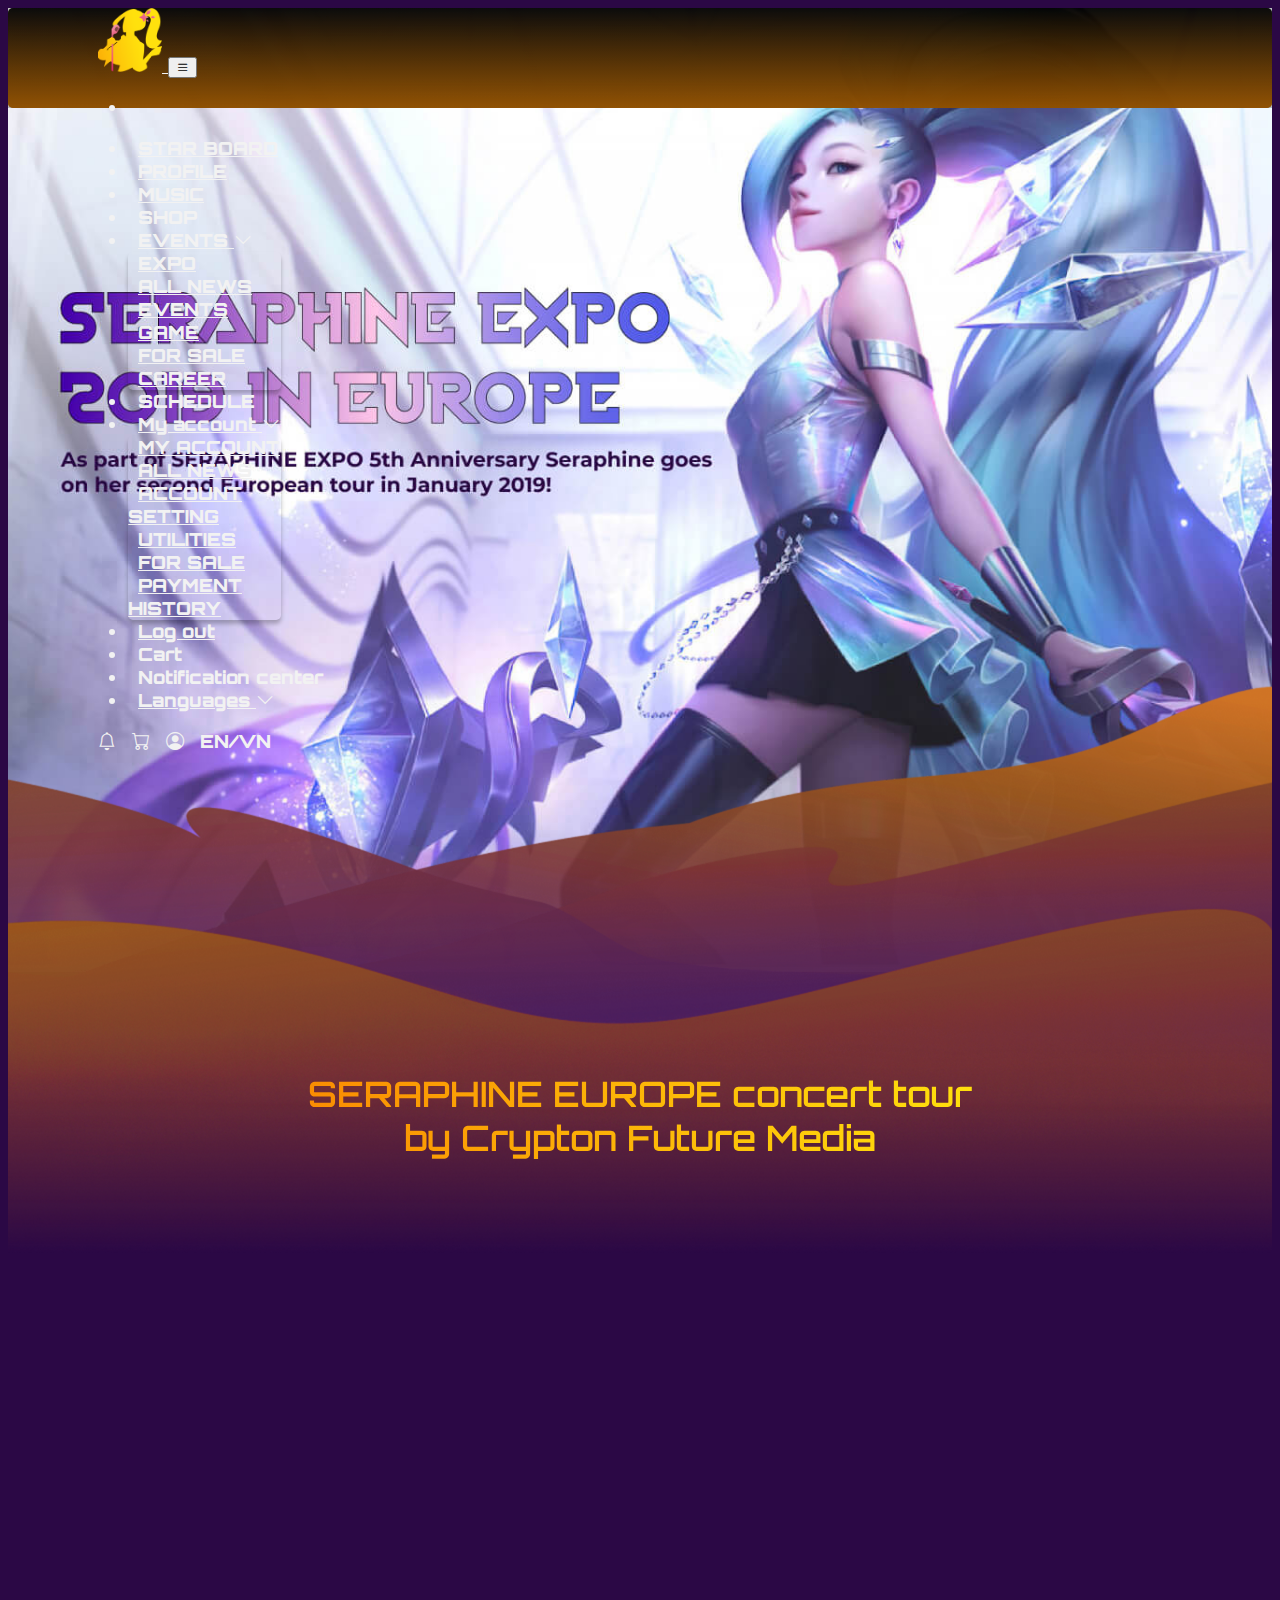
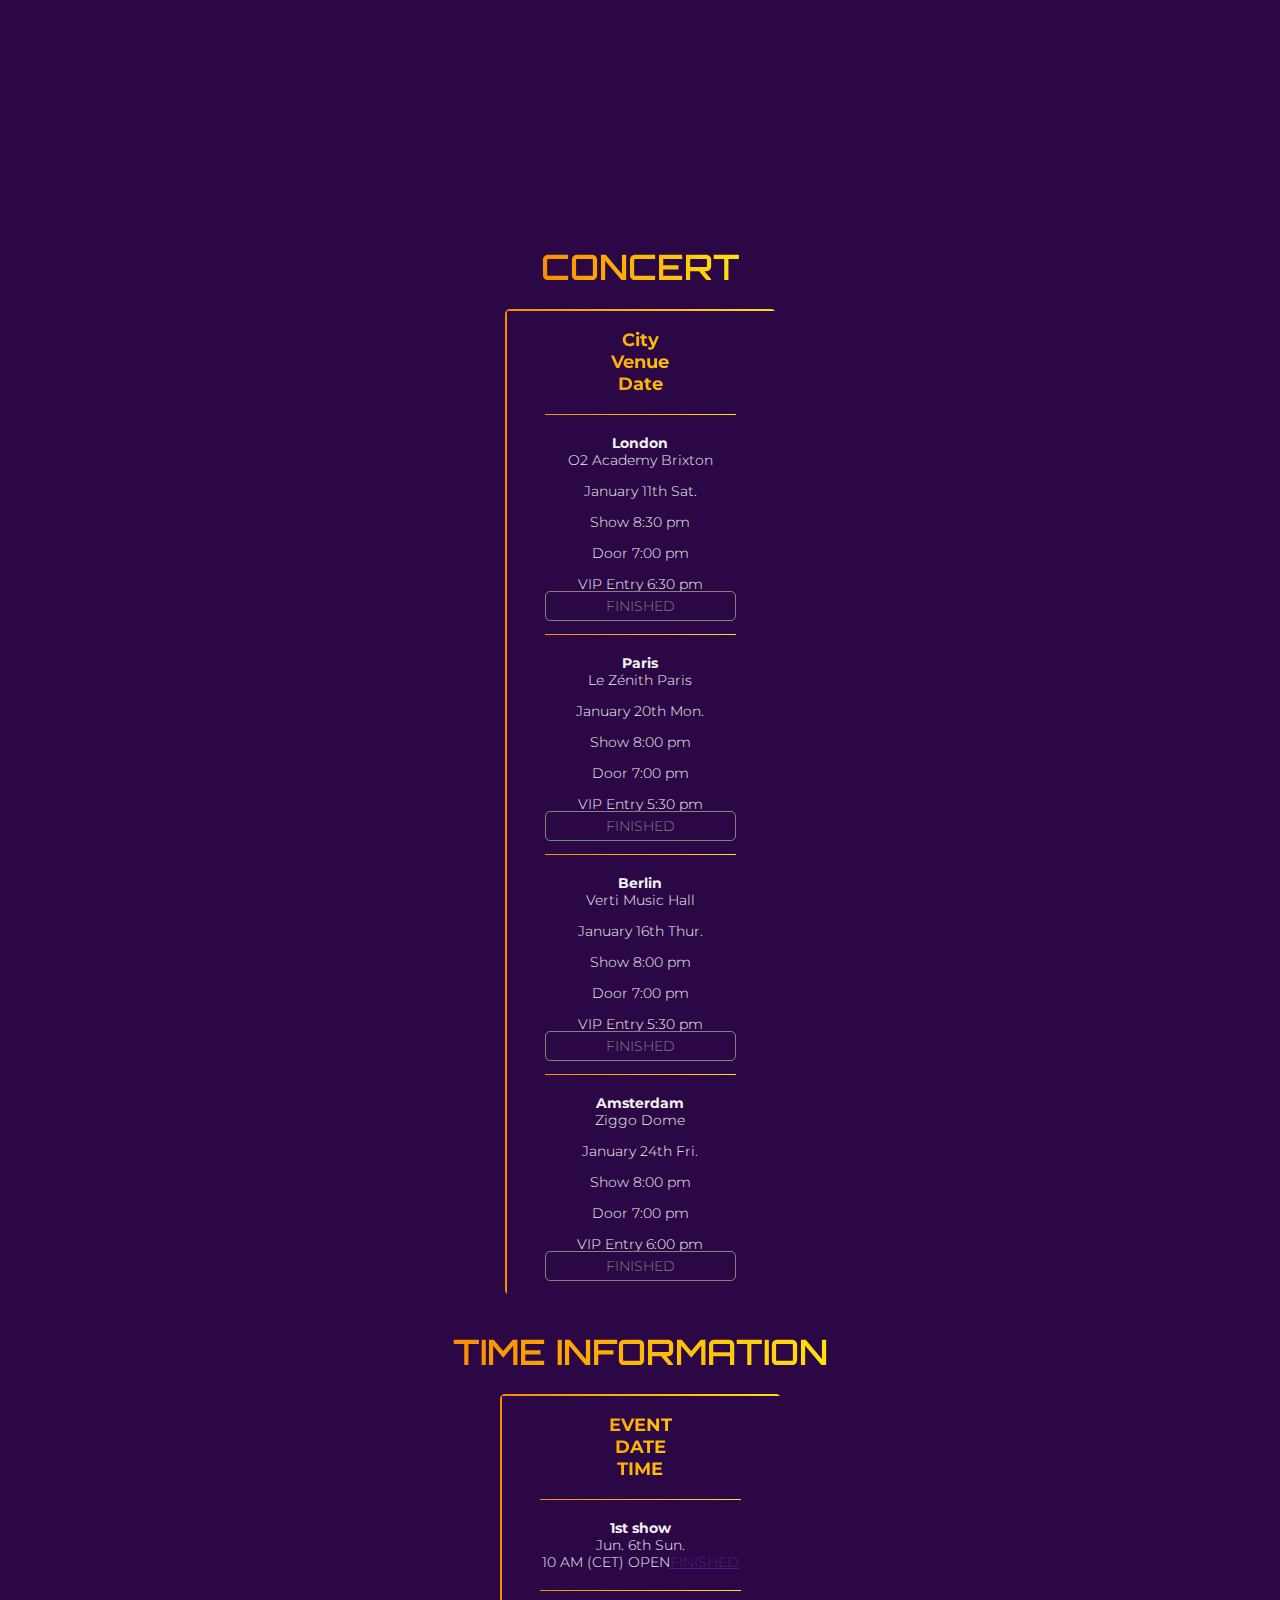
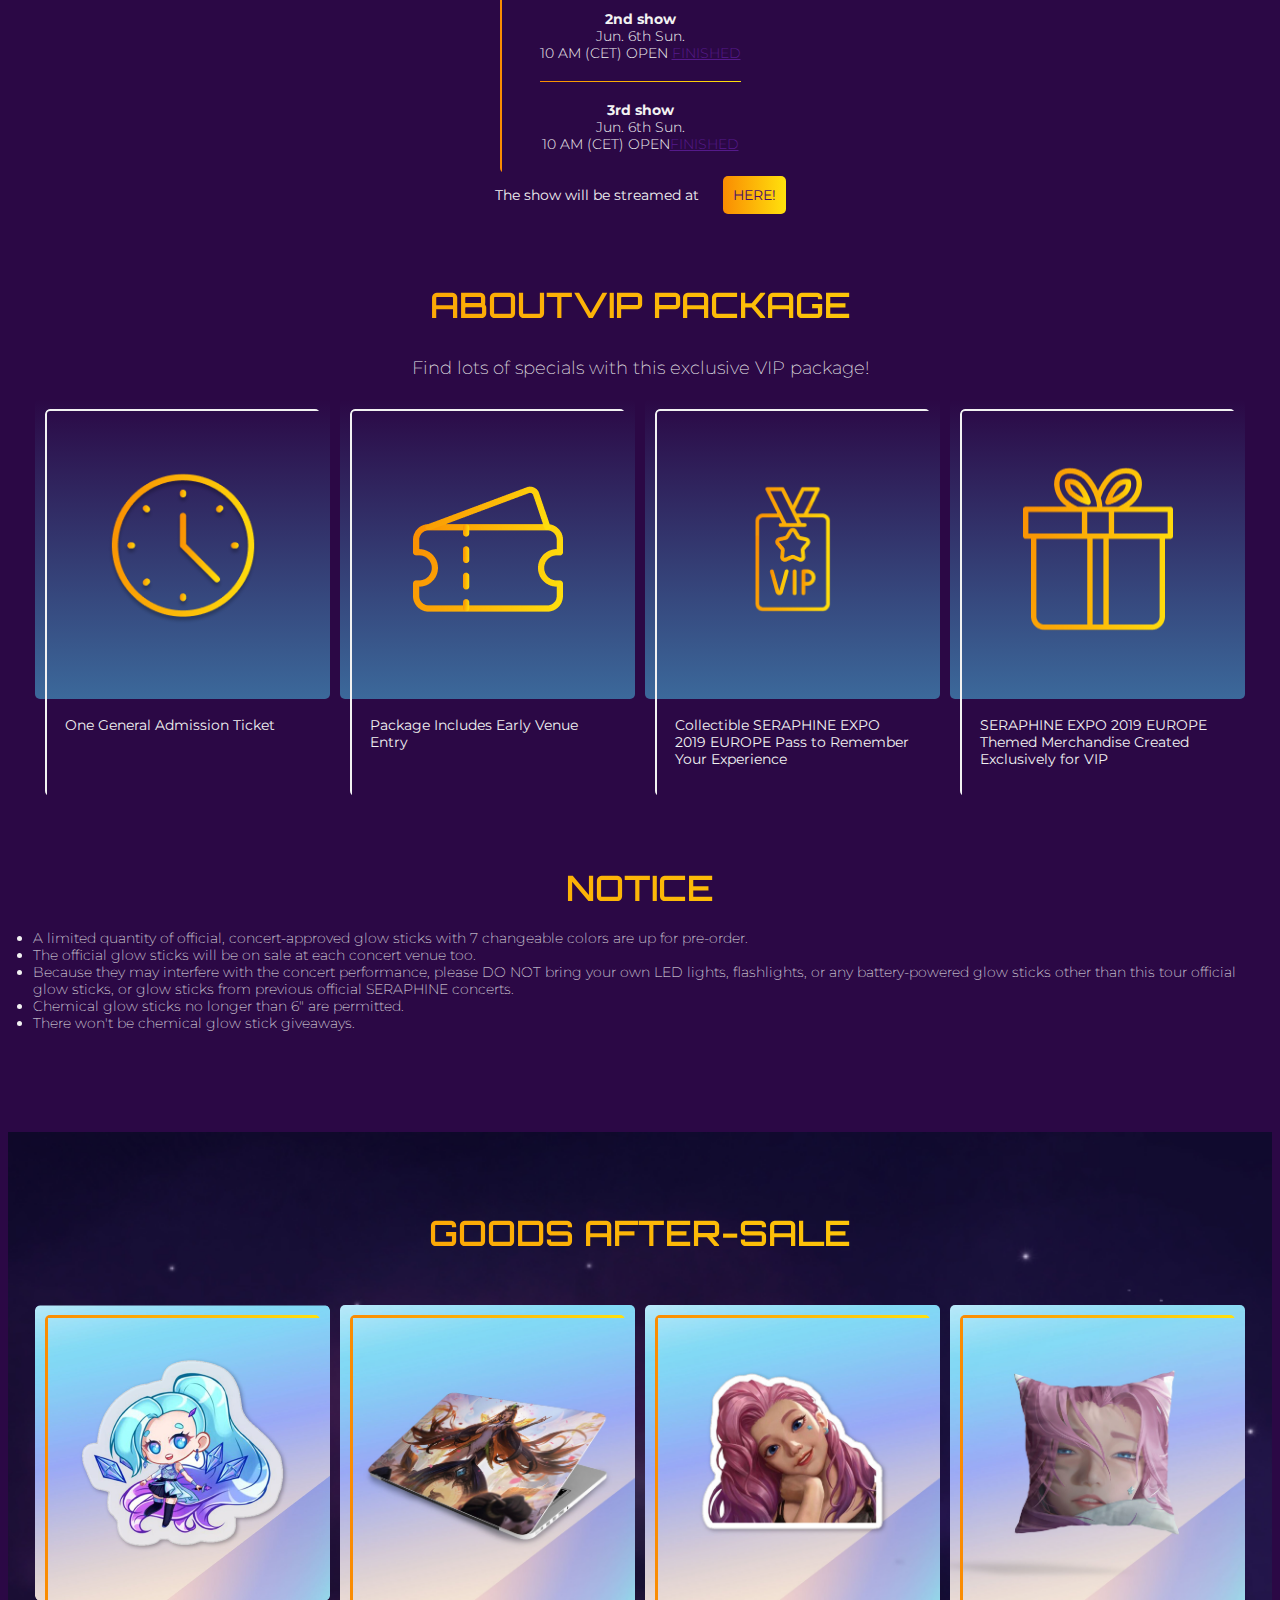
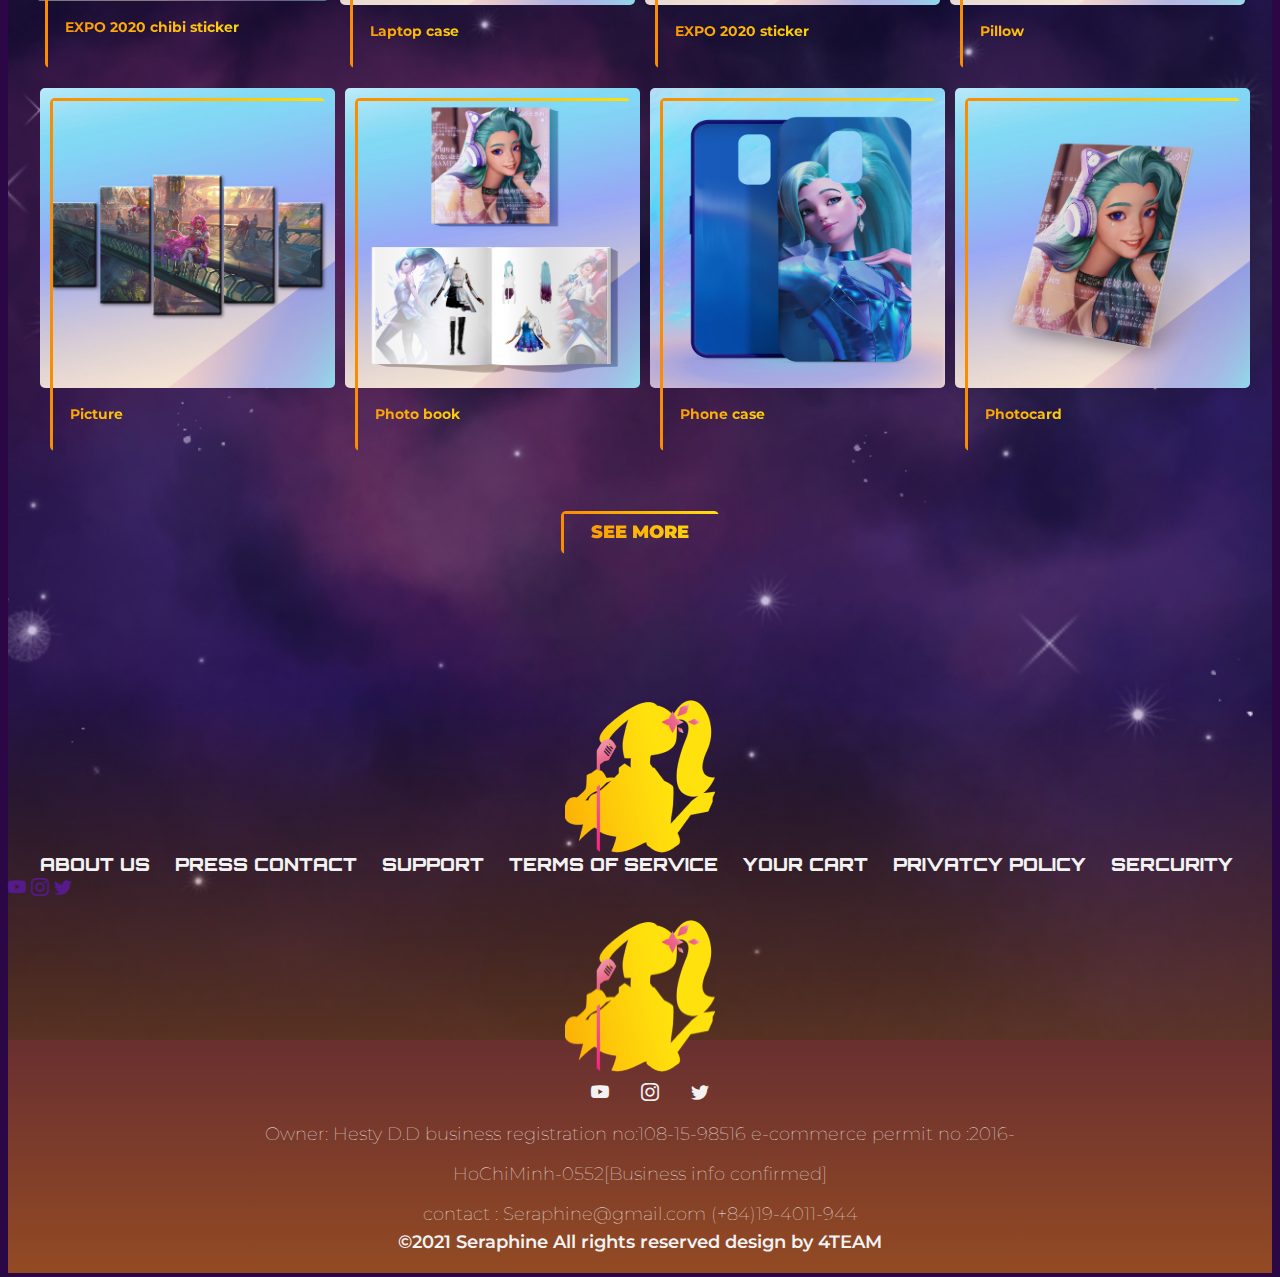
<file: src/event_past.html>
<!DOCTYPE html>
<html lang="en">

  <head>
    <meta charset="UTF-8">
    <meta http-equiv="X-UA-Compatible" content="IE=edge">
    <meta name="viewport" content="width=device-width, initial-scale=1">
    <title>Event Past</title>
    <link rel="preconnect" href="https://fonts.googleapis.com">
    <link rel="preconnect" href="https://fonts.gstatic.com" crossorigin>
    <link
      href="https://fonts.googleapis.com/css2?family=Orbitron:wght@400;500;600&display=swap"
      rel="stylesheet">
    <link rel="stylesheet"
      href="https://cdn.jsdelivr.net/npm/bootstrap-icons@1.5.0/font/bootstrap-icons.css">
    <link
      href="https://cdn.jsdelivr.net/npm/bootstrap@5.0.2/dist/css/bootstrap.min.css"
      rel="stylesheet"
      integrity="sha384-EVSTQN3/azprG1Anm3QDgpJLIm9Nao0Yz1ztcQTwFspd3yD65VohhpuuCOmLASjC"
      crossorigin="anonymous">
    <link rel="preconnect" href="https://fonts.googleapis.com">
    <link rel="preconnect" href="https://fonts.gstatic.com" crossorigin>
    <link
      href="https://fonts.googleapis.com/css2?family=Montserrat:wght@200;300;500&display=swap"
      rel="stylesheet">

    <script
      src="https://cdn.jsdelivr.net/npm/bootstrap@5.0.2/dist/js/bootstrap.bundle.min.js"
      integrity="sha384-MrcW6ZMFYlzcLA8Nl+NtUVF0sA7MsXsP1UyJoMp4YLEuNSfAP+JcXn/tWtIaxVXM"
      crossorigin="anonymous"></script>
    <link ref="stylesheet" href="css/expo.css">
    <link rel="stylesheet" href="css/style.css">
  </head>

  <body>
    <div class="container-fluid nav-bar-header">
      <div class="container-xxl nav-bar">
        <nav class="navbar navbar-expand-lg">
          <a class="navbar-brand img-logo" href="#">
            <img src="image/logu.png" alt="">
          </a>
          <button class="navbar-toggler" type="button" data-bs-toggle="collapse"
            data-bs-target="#navbarNav" aria-controls="navbarNav"
            aria-expanded="false" aria-label="Toggle navigation">
            <i class="bi bi-list"></i>
          </button>
          <div class="collapse navbar-collapse" id="navbarNav">
            <a class="navbar-brand img-logo" href="#">
              <img src="image/logu.png" alt="">
            </a>
            <a href="" class="close"><i class="bi bi-x-lg"></i></a>
            <ul class="navbar-nav me-auto">
              <li class="nav-item">
                <a class="nav-link nav-home" aria-current="page" href="#">HOME</a>
              </li>
              <li class="nav-item">

                <a class="nav-link active" aria-current="page" href="#">STAR
                  BOARD</a>
              </li>
              <li class="nav-item">
                <a class="nav-link" href="#">PROFILE</a>
              </li>
              <li class="nav-item">
                <a class="nav-link" href="#">MUSIC</a>
              </li>
              <li class="nav-item">
                <a class="nav-link">SHOP</a>
              </li>
              <li class="nav-item dropdown">
                <a class="nav-link dropdown-toggle" href="#"
                  id="navbarDropdownMenuLink" role="button"
                  data-bs-toggle="dropdown" aria-expanded="false">EVENTS <i
                    class="bi bi-chevron-down"></i></a>
                <ul class="dropdown-menu"
                  aria-labelledby="navbarDropdownMenuLink">
                  <li><a class="dropdown-item" href="#">EXPO</a></li>
                  <li><a class="dropdown-item" href="#">ALL NEWS</a></li>
                  <li><a class="dropdown-item" href="#">EVENTS</a></li>
                  <li><a class="dropdown-item" href="#">GAME</a></li>
                  <li><a class="dropdown-item" href="#">FOR SALE</a></li>
                  <li><a class="dropdown-item" href="#">CAREER</a></li>
                </ul>
              </li>
              <li class="nav-item">
                <a class="nav-link">SCHEDULE</a>
              </li>
              <li class="account nav-item dropdown d-xl-none d-lg-none">
                <a class="nav-link dropdown-toggle" href="#"
                  id="navbarDropdownMenuLink" role="button"
                  data-bs-toggle="dropdown" aria-expanded="false">My account <i
                    class="bi bi-chevron-down"></i></a>
                <ul class="dropdown-menu"
                  aria-labelledby="navbarDropdownMenuLink">
                  <li><a class="dropdown-item" href="#">My account</a></li>
                  <li><a class="dropdown-item" href="#">ALL NEWS</a></li>
                  <li><a class="dropdown-item" href="#">Account setting</a></li>
                  <li><a class="dropdown-item" href="#">Utilities</a></li>
                  <li><a class="dropdown-item" href="#">FOR SALE</a></li>
                  <li><a class="dropdown-item" href="#">Payment history</a></li>
                </ul>
              </li>
              <li class="nav-item logout d-xl-none d-lg-none">
                <a href="" class="btn-logout">Log out</a>
              </li>
              <li class="nav-item item-mobile d-xl-none d-lg-none">
                <a class="nav-link">Cart</a>
              </li>
              <li class="nav-item item-mobile d-xl-none d-lg-none">
                <a class="nav-link">Notification center</a>
              </li>
              <li class="nav-item dropdown d-xl-none d-lg-none
                item-mobile">
                <a class="nav-link dropdown-toggle" href="#"
                  id="navbarDropdownMenuLink" role="button"
                  data-bs-toggle="dropdown" aria-expanded="false">Languages <i
                    class="bi bi-chevron-down"></i></a>
              </li>
            </ul>

            <div class="icon-nav d-md-flex d-none">
              <a href=""><i class="bi bi-bell"></i></a>
              <a href=""> <i class="bi bi-cart"></i></a>
              <a href=""> <i class="bi bi-person-circle"></i></a>
              <a class="text" href="">EN/VN </a>
            </div>
          </div>
        </nav>
      </div>
    </div>
    <div class="container-xxl body-content body-content-event-past">
      <div class="content">

      </div>
    </div>
    <div class="container-xxl events events-past bg-image_expo">
      <div class="container-content">
        <h3 class="title">SERAPHINE EUROPE concert tour
          by Crypton Future Media</h3>
        <div class="content-iframe">
          <iframe class="responsive-iframe"
            src="https://www.youtube.com/embed/7emih5Eq6Sk"
            allow="accelerometer; autoplay; clipboard-write; encrypted-media;
            gyroscope; picture-in-picture" allowfullscreen></iframe>
        </div>
      </div>
    </div>
    <div class="container-xxl concert-container">
      <div class="time-info d-none d-lg-block d-xl-block">
        <h3 class="title">
          CONCERT
        </h3>
        <div class="table">
          <div class="row align-items-center title-header">
            <div class="col-3">City</div>
            <div class="col-3">Venue</div>
            <div class="col-3">Date</div>
            <div class="col-3"></div>
          </div>
          <div class="row align-items-center title-content">
            <div class="col-3">London</div>
            <div class="col-3">O2 Academy Brixton</div>
            <div class="col-3 date-time">
              <p>January 11th Sat.</p>
              <p>Show 8:30 pm</p>
              <p>Door 7:00 pm</p>
              <p>VIP Entry 6:30 pm</p>
            </div>
            <div class="col-3 status"><a href="">FINISHED</a></div>
          </div>
          <div class="row align-items-center title-content">
            <div class="col-3">Paris</div>
            <div class="col-3">Le Zénith Paris</div>
            <div class="col-3 date-time">
              <p> January 20th Mon.</p>
              <p>Show 8:00 pm</p>
              <p>Door 7:00 pm</p>
              <p>VIP Entry 5:30 pm</p>
            </div>
            <div class="col-3 status"><a href="">FINISHED</a></div>
          </div>
          <div class="row align-items-center title-content">
            <div class="col-3">Berlin</div>
            <div class="col-3">Verti Music Hall</div>
            <div class="col-3 date-time">
              <p>January 16th Thur.</p>
              <p>Show 8:00 pm</p>
              <p>Door 7:00 pm</p>
              <p>VIP Entry 5:30 pm</p>
            </div>
            <div class="col-3 status"><a href="">FINISHED</a></div>
          </div>
          <div class="row align-items-center title-content">
            <div class="col-3">Amsterdam</div>
            <div class="col-3">Ziggo Dome</div>
            <div class="col-3 date-time">
              <p>January 24th Fri.</p>
              <p>Show 8:00 pm</p>
              <p>Door 7:00 pm</p>
              <p>VIP Entry 6:00 pm</p>
            </div>
            <div class="col-3 status"><a href="">FINISHED</a></div>
          </div>
        </div>
      </div>
      <div class="time-info d-xl-none d-lg-none ">
        <h3 class="title">
          Time information
        </h3>
        <div class="table">
          <div class="row align-self-start title-header">
            <div class="col-4">EVENT</div>
            <div class="col-4">DATE</div>
            <div class="col-4">TIME</div>
          </div>
          <div class="row align-self-start title-content">
            <div class="col-4">1st show</div>
            <div class="col-4">Jun. 6th Sun.</div>
            <div class="col-4">10 AM (CET) OPEN<a href="">FINISHED</a></div>
          </div>
          <div class="row align-self-start title-content">
            <div class="col-4">2nd show</div>
            <div class="col-4">Jun. 6th Sun.</div>
            <div class="col-4">10 AM (CET) OPEN <a href="">FINISHED</a></div>
          </div>
          <div class="row align-self-start title-content">
            <div class="col-4">3rd show</div>
            <div class="col-4">Jun. 6th Sun.</div>
            <div class="col-4">10 AM (CET) OPEN<a href="">FINISHED</a></div>
          </div>
        </div>
        <div class="desc  d-none d-lg-block d-xl-block">
          <p class="text"><span>The show will be streamed at</span> <a
              class="btn-here">HERE!</a></p>
        </div>
      </div>
    </div>
    <div class="container-xxl about-package">
      <h2 class="title">ABOUTVIP PACKAGE</h2>
      <h5 class="desc">Find lots of specials with this exclusive VIP package!</h5>
      <div class="content">
        <div class="box-item">
          <div class="item">
            <div class="bg-item">
              <img src="image/clock_1.png" alt="">
            </div>
            <a href="" class="item-link">One General Admission Ticket</a>
            <div class="item-border"></div>
          </div>
          <div class="item">
            <div class="bg-item">
              <img src="image/TICKET.png" alt="">
            </div>
            <a href="" class="item-link">Package Includes Early Venue Entry</a>
            <div class="item-border"></div>
          </div>
          <div class="item">
            <div class="bg-item vip-img">
              <img src="image/vip.png" alt="">
            </div>
            <a href="" class="item-link">Collectible SERAPHINE EXPO 2019 EUROPE
              Pass to Remember Your Experience</a>
            <div class="item-border"></div>
          </div>
          <div class="item">
            <div class="bg-item">
              <img src="image/GIFT.png" alt="">
            </div>
            <a href="" class="item-link">SERAPHINE EXPO 2019 EUROPE Themed
              Merchandise Created Exclusively for VIP</a>
            <div class="item-border"></div>
          </div>
        </div>
      </div>

    </div>
    <div class="container-xxl noted-content">
      <h2 class="title">NOTICE</h2>
      <div class="content note col-md-8">
        <ul class="list-live">
          <li>A limited quantity of official, concert-approved glow sticks with
            7 changeable colors are up for pre-order.
          </li>
          <li>The official glow sticks will be on sale at each concert venue
            too.</li>
          <li>Because they may interfere with the concert performance, please DO
            NOT bring your own LED lights, flashlights, or any battery-powered
            glow sticks other than this tour official glow sticks, or glow
            sticks from previous official SERAPHINE concerts.</li>
          <li>Chemical glow sticks no longer than 6" are permitted.</li>
          <li>There won't be chemical glow stick giveaways.</li>
        </ul>
      </div>
    </div>
    <div class="container-xxl sale-content">
      <h2 class="title">GOODS AFTER-SALE</h2>
      <div class="box-item">
        <div class="item">
          <img src="image/Rectangle 55.png" alt="">
          <a href="" class="item-link">EXPO 2020 chibi sticker</a>
          <div class="item-border"></div>
        </div>
        <div class="item">

          <img src="image/img_1.jpg" alt="">
          <a href="" class="item-link">Laptop case</a>
          <div class="item-border"></div>
        </div>
        <div class="item">

          <img src="image/img_2.jpg" alt="">
          <a href="" class="item-link">EXPO 2020 sticker</a>
          <div class="item-border"></div>
        </div>
        <div class="item">

          <img src="image/img_3.jpg" alt="">
          <a href="" class="item-link">Pillow</a>
          <div class="item-border"></div>
        </div>
        <div class="item">

          <img src="image/img_4.jpg" alt="">
          <a href="" class="item-link">Picture</a>
          <div class="item-border"></div>
        </div>
        <div class="item">
          <img src="image/img_5.jpg" alt="">

          <a href="" class="item-link">Photo book</a>
          <div class="item-border"></div>
        </div>
        <div class="item">

          <img src="image/img_6.jpg" alt="">
          <a href="" class="item-link">Phone case</a>
          <div class="item-border"></div>
        </div>
        <div class="item">

          <img src="image/img_7.jpg" alt="">
          <a href="" class="item-link">Photocard</a>
          <div class="item-border"></div>
        </div>
      </div>
      <div class="actions-more">
        <a href="" class="btn-see-more">SEE MORE</a>
      </div>
    </div>

    <div class="footer container-xxl">
      <div class="image-logo d-xl-none d-lg-none">
        <img src="image/logu.png" alt="">
      </div>
      <div class="row">
        <div class="col item-footer">ABOUT US</div>
        <div class="col item-footer">PRESS CONTACT</div>
        <div class="col item-footer">SUPPORT</div>
        <div class="col item-footer">TERMS OF SERVICE</div>
        <div class="col item-footer">YOUR CART</div>
        <div class="col item-footer">PRIVATCY POLICY</div>
        <div class="col item-footer">SERCURITY</div>
      </div>
      <div class="icon-social d-xl-none d-lg-none">
        <a href=""> <i class="bi bi-youtube"></i></a>
        <a href=""> <i class="bi bi-instagram"></i></a>
        <a href=""> <i class="bi bi-twitter"></i></a>
      </div>
      <div class="image-logo d-none d-lg-block d-md-block d-xl-block">
        <img src="image/logu.png" alt="">
        <div class="icon-social">
          <a href=""> <i class="bi bi-youtube"></i></a>
          <a href=""> <i class="bi bi-instagram"></i></a>
          <a href=""> <i class="bi bi-twitter"></i></a>
        </div>
      </div>
      <div class="contact">
        <p>Owner: Hesty D.D business registration no:108-15-98516 e-commerce
          permit no :2016-</p>
        <p>HoChiMinh-0552[Business info confirmed]</p>
        <p>contact : Seraphine@gmail.com (+84)19-4011-944</p>
        <h4>©2021 Seraphine All rights reserved design by 4TEAM</h4>
      </div>
    </div>
  </body>
</html>
</file>
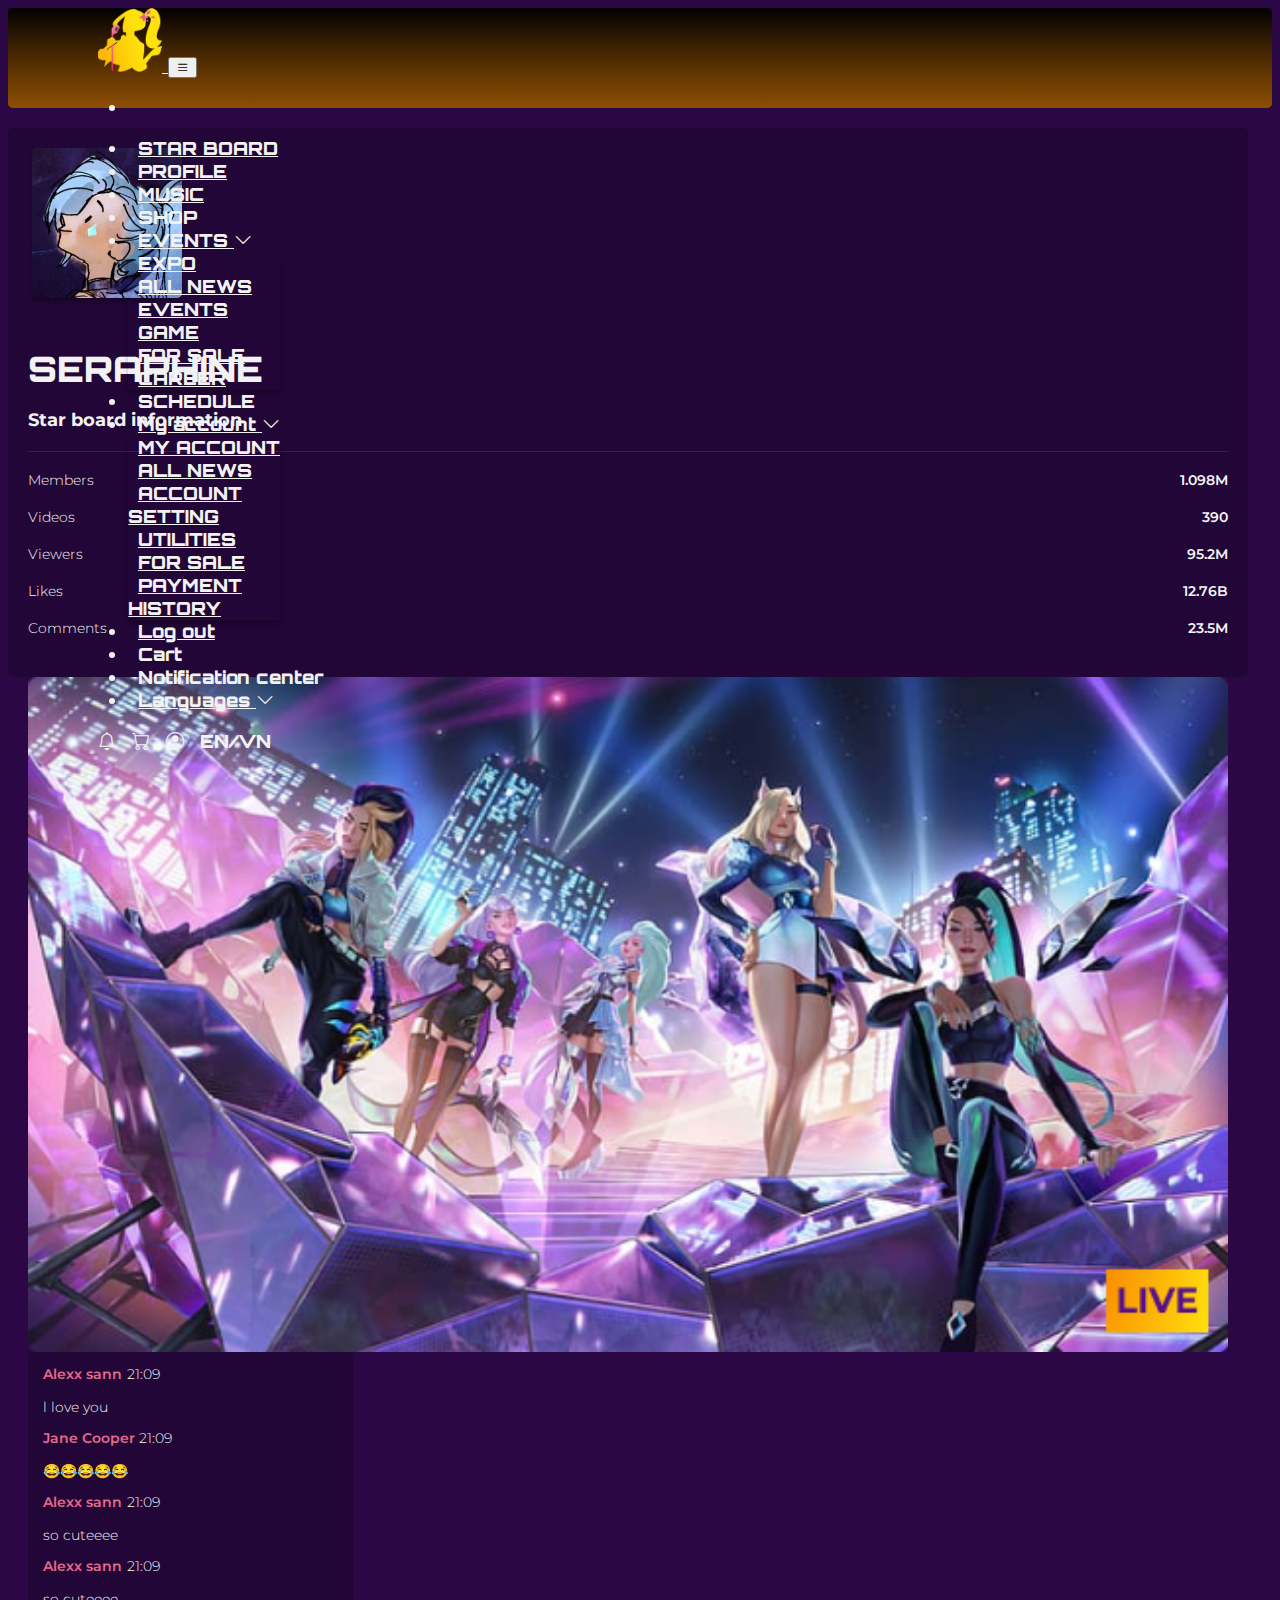
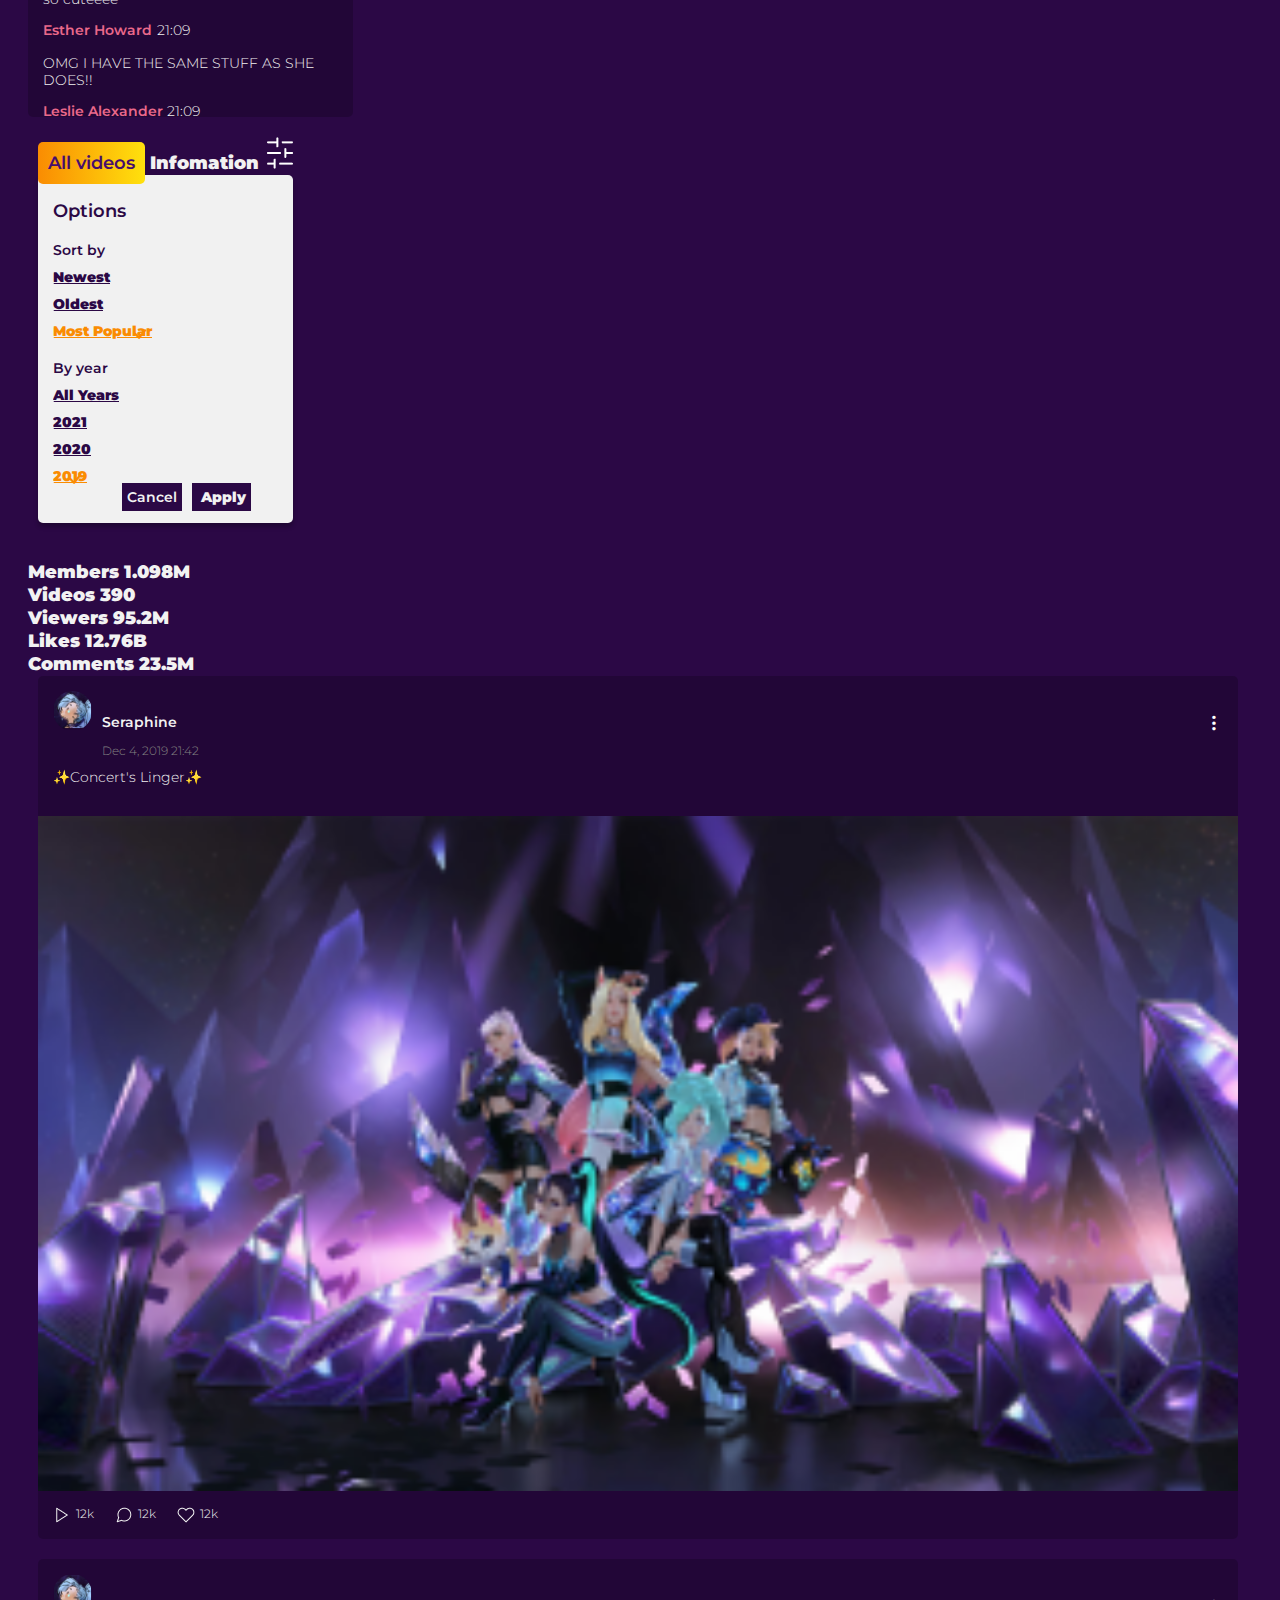
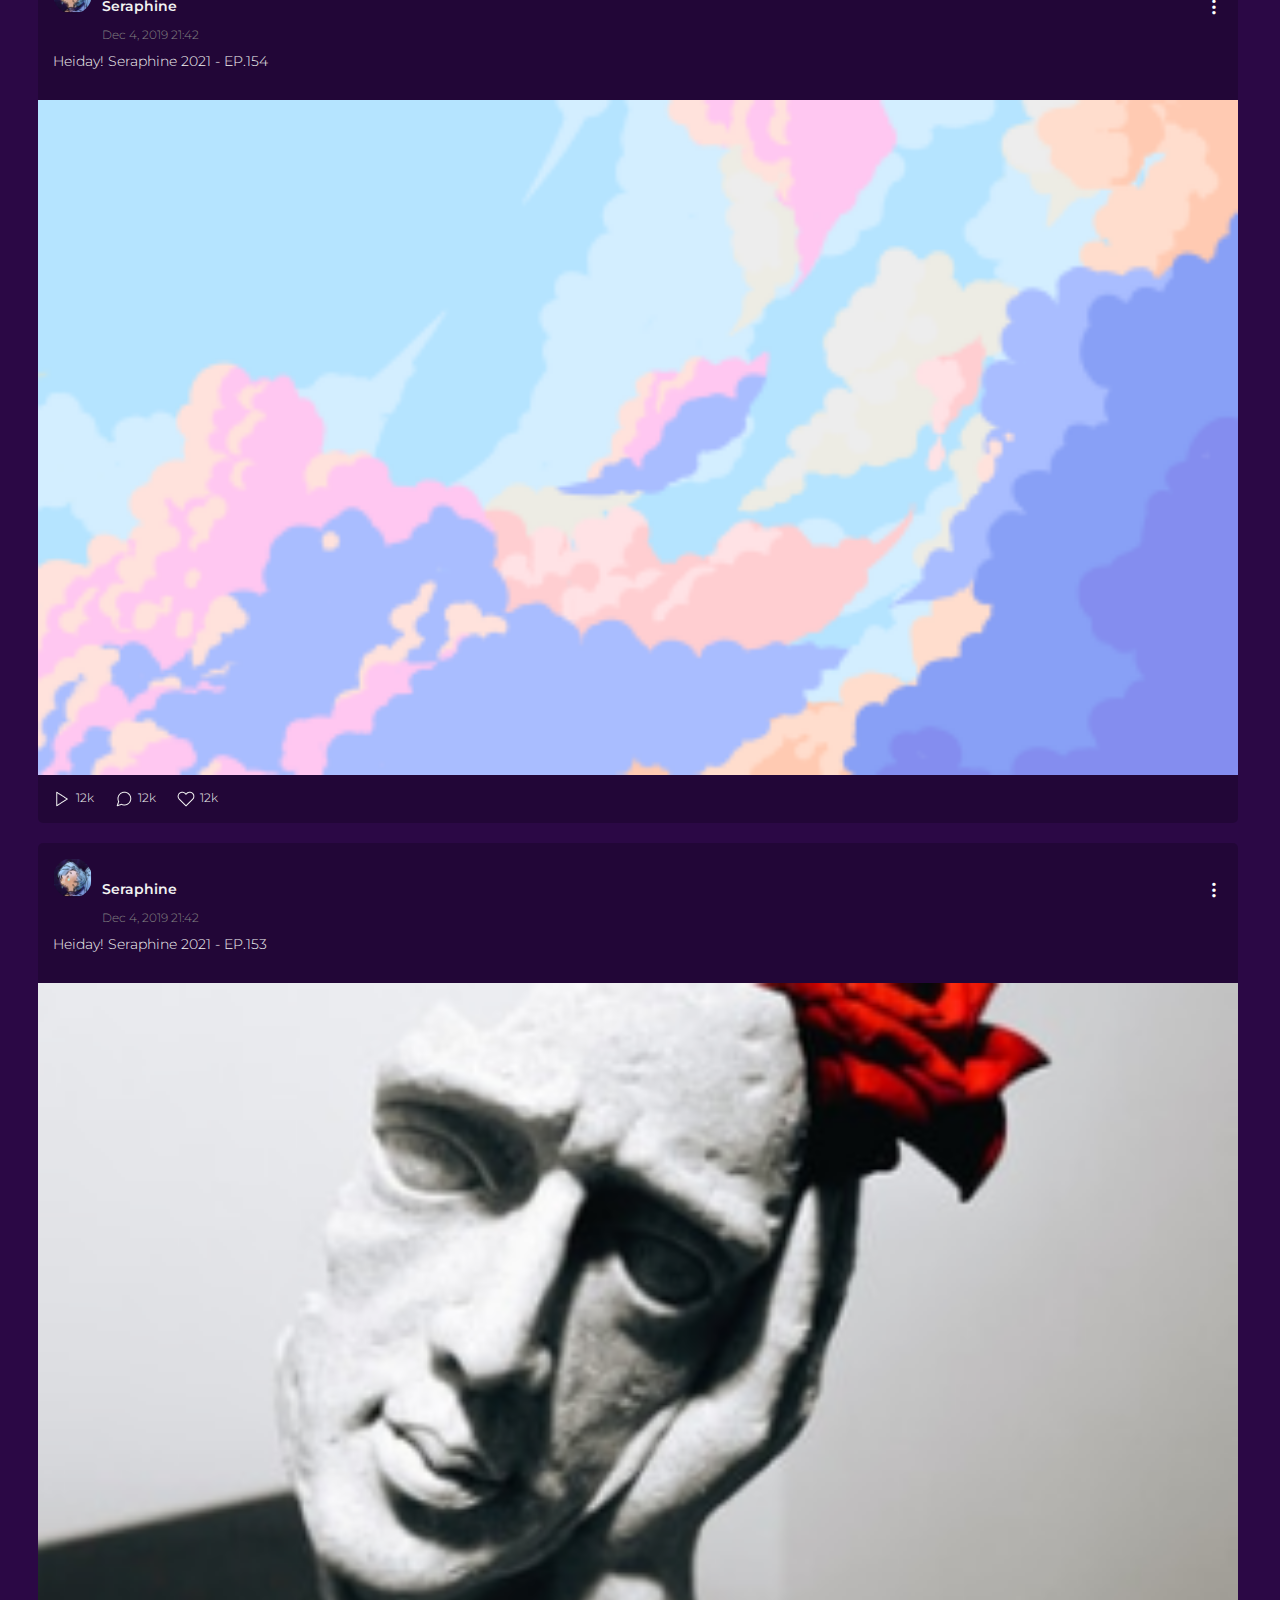
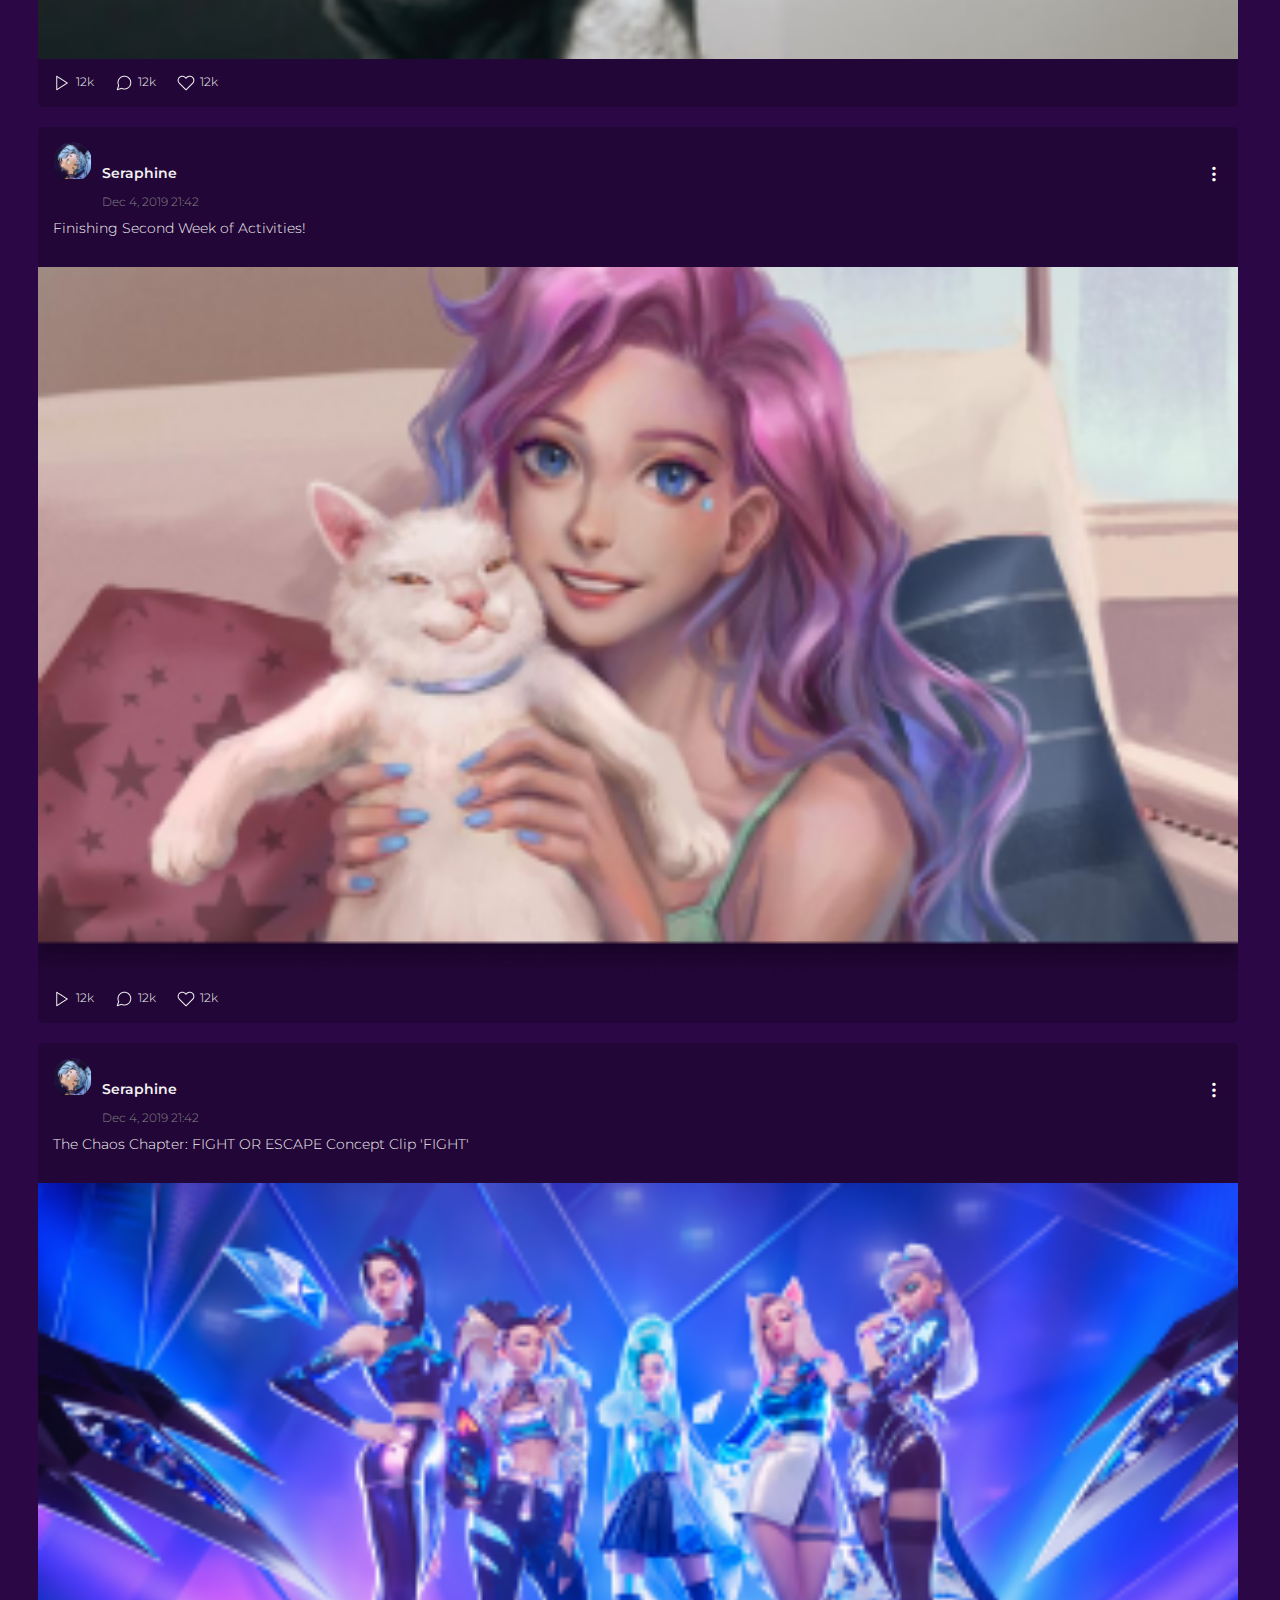
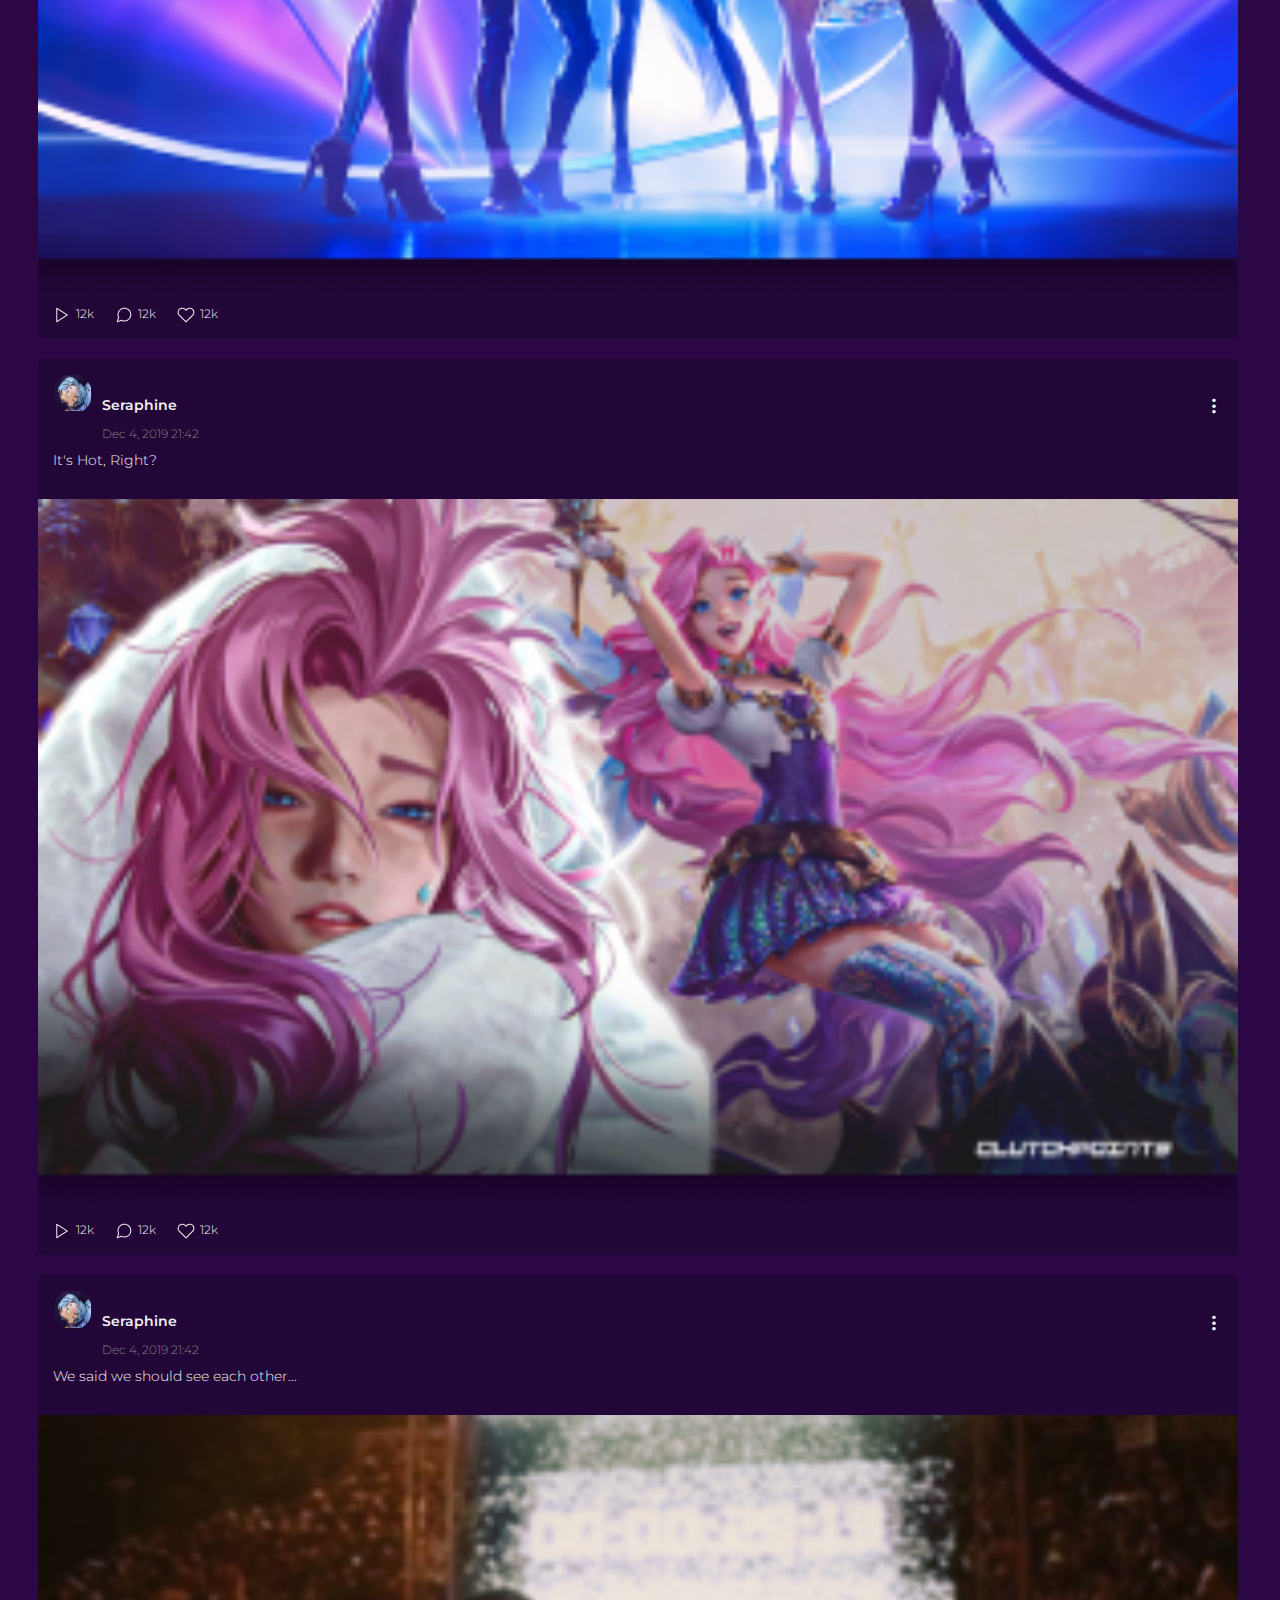
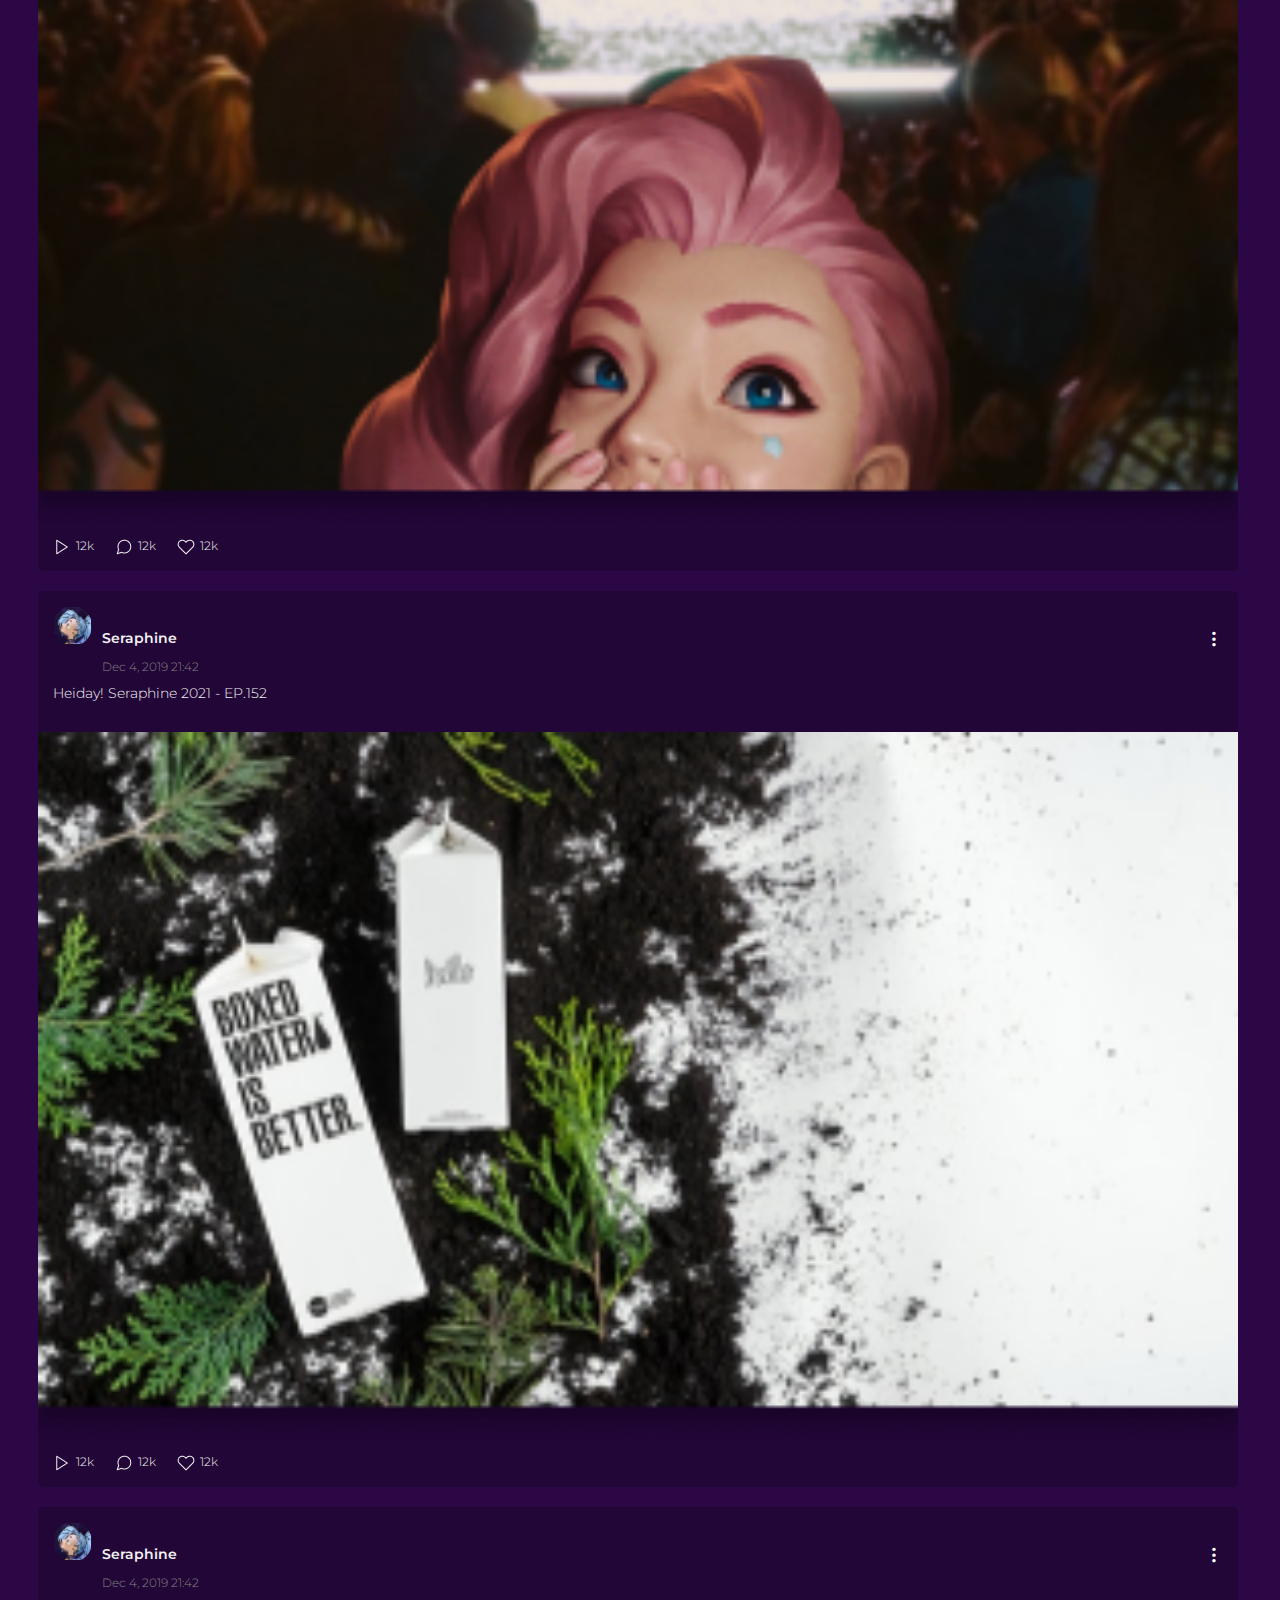
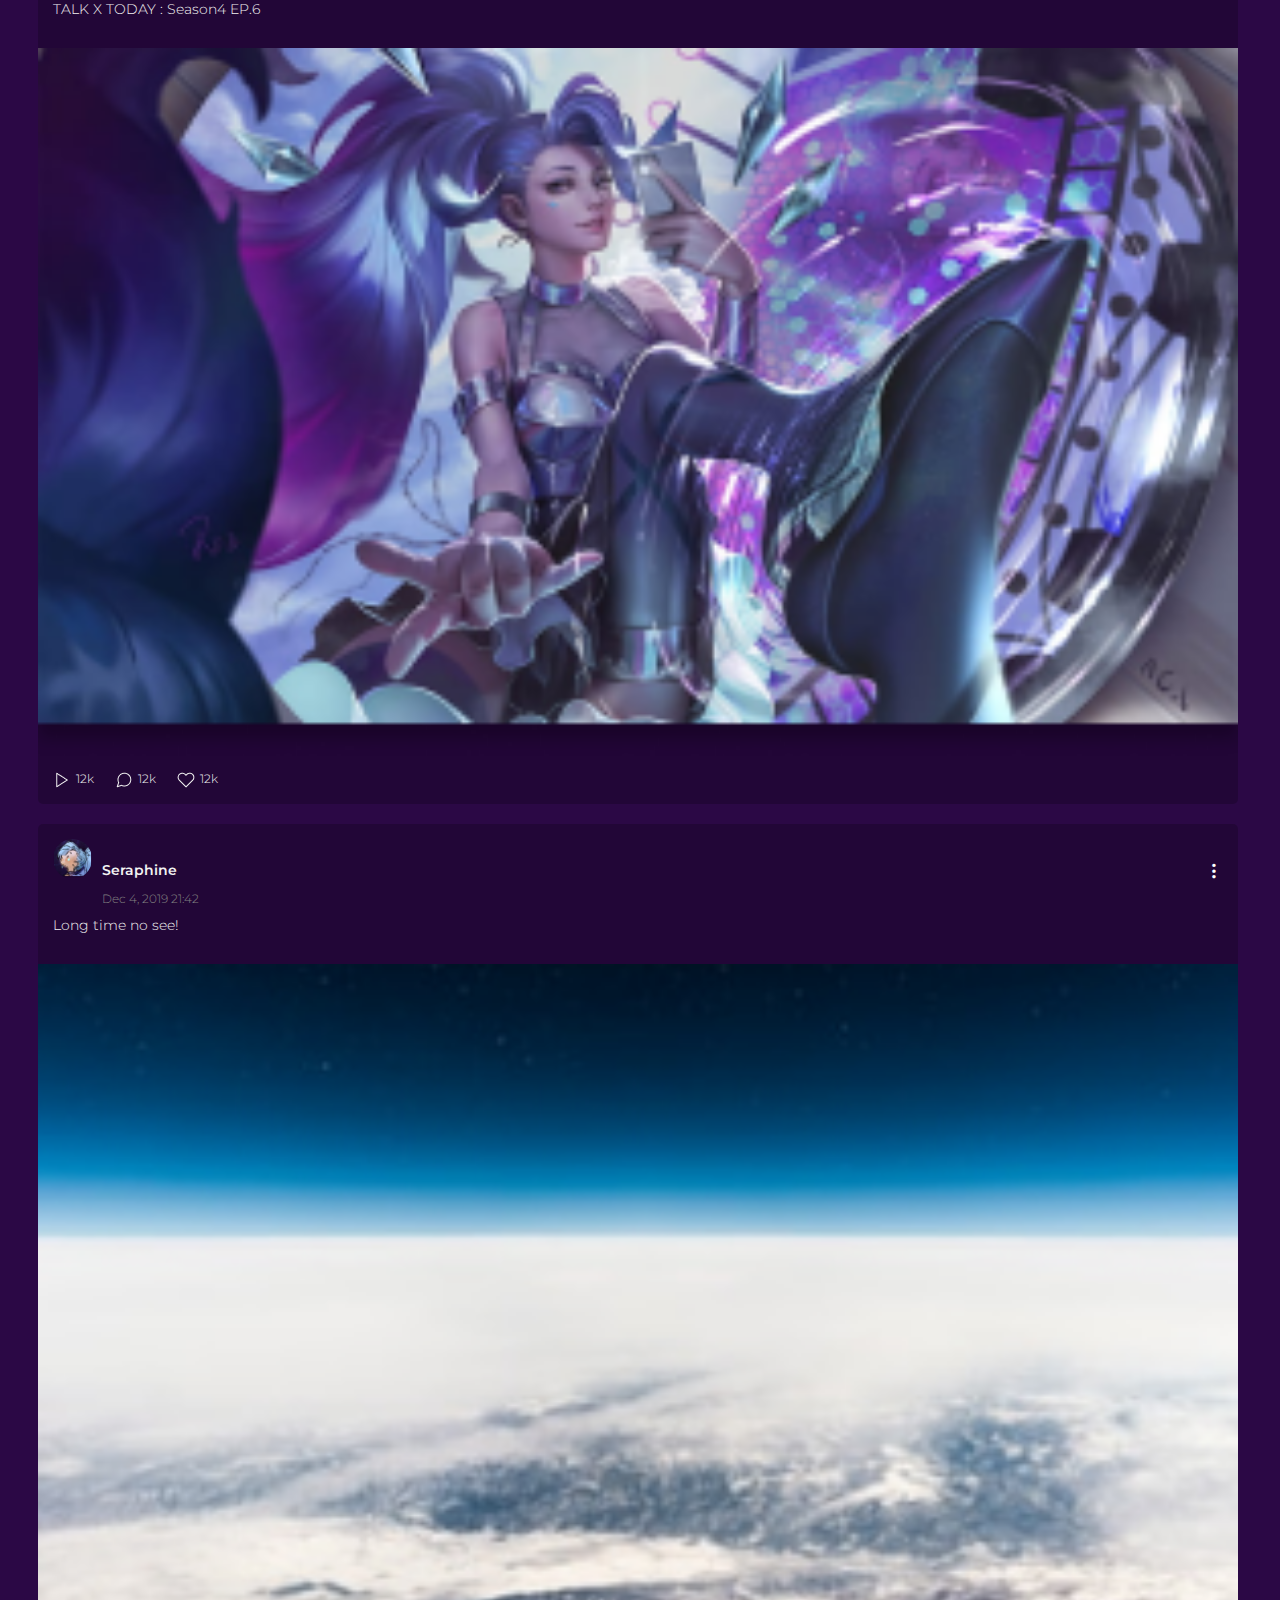
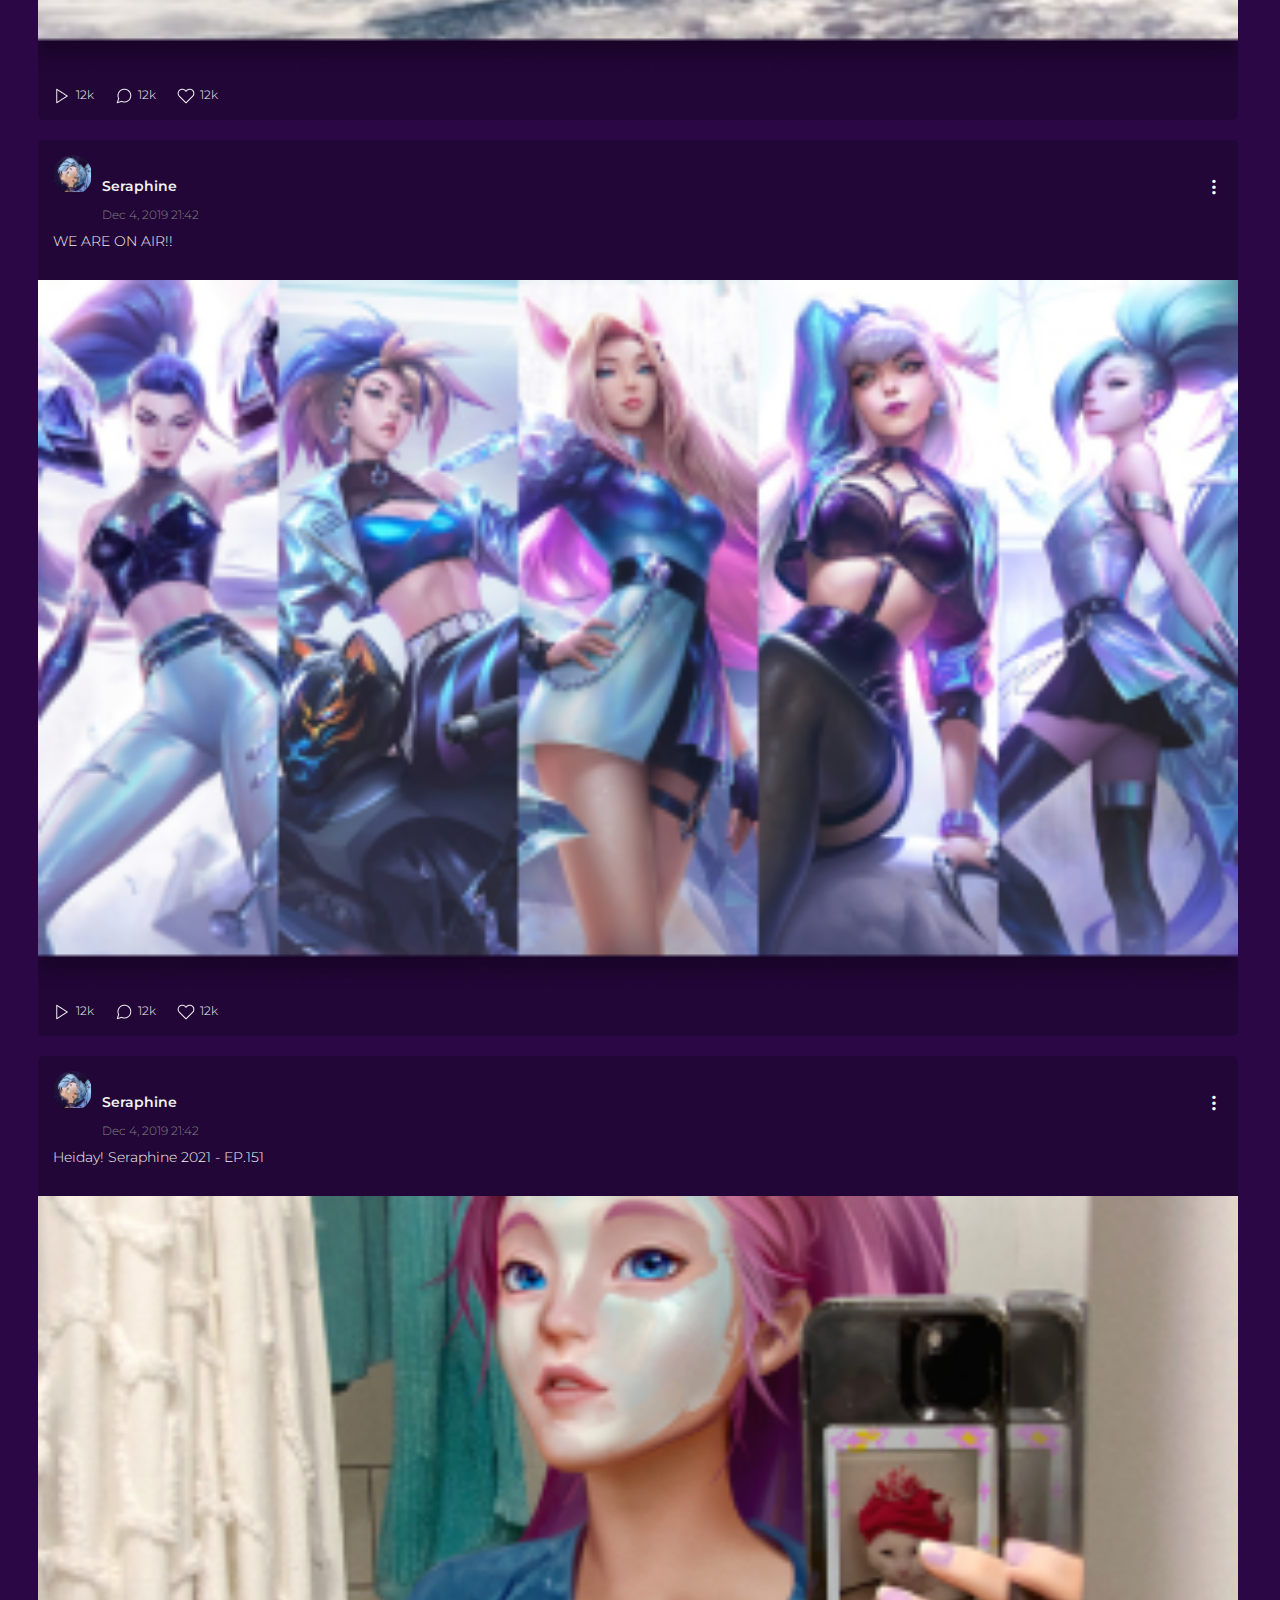
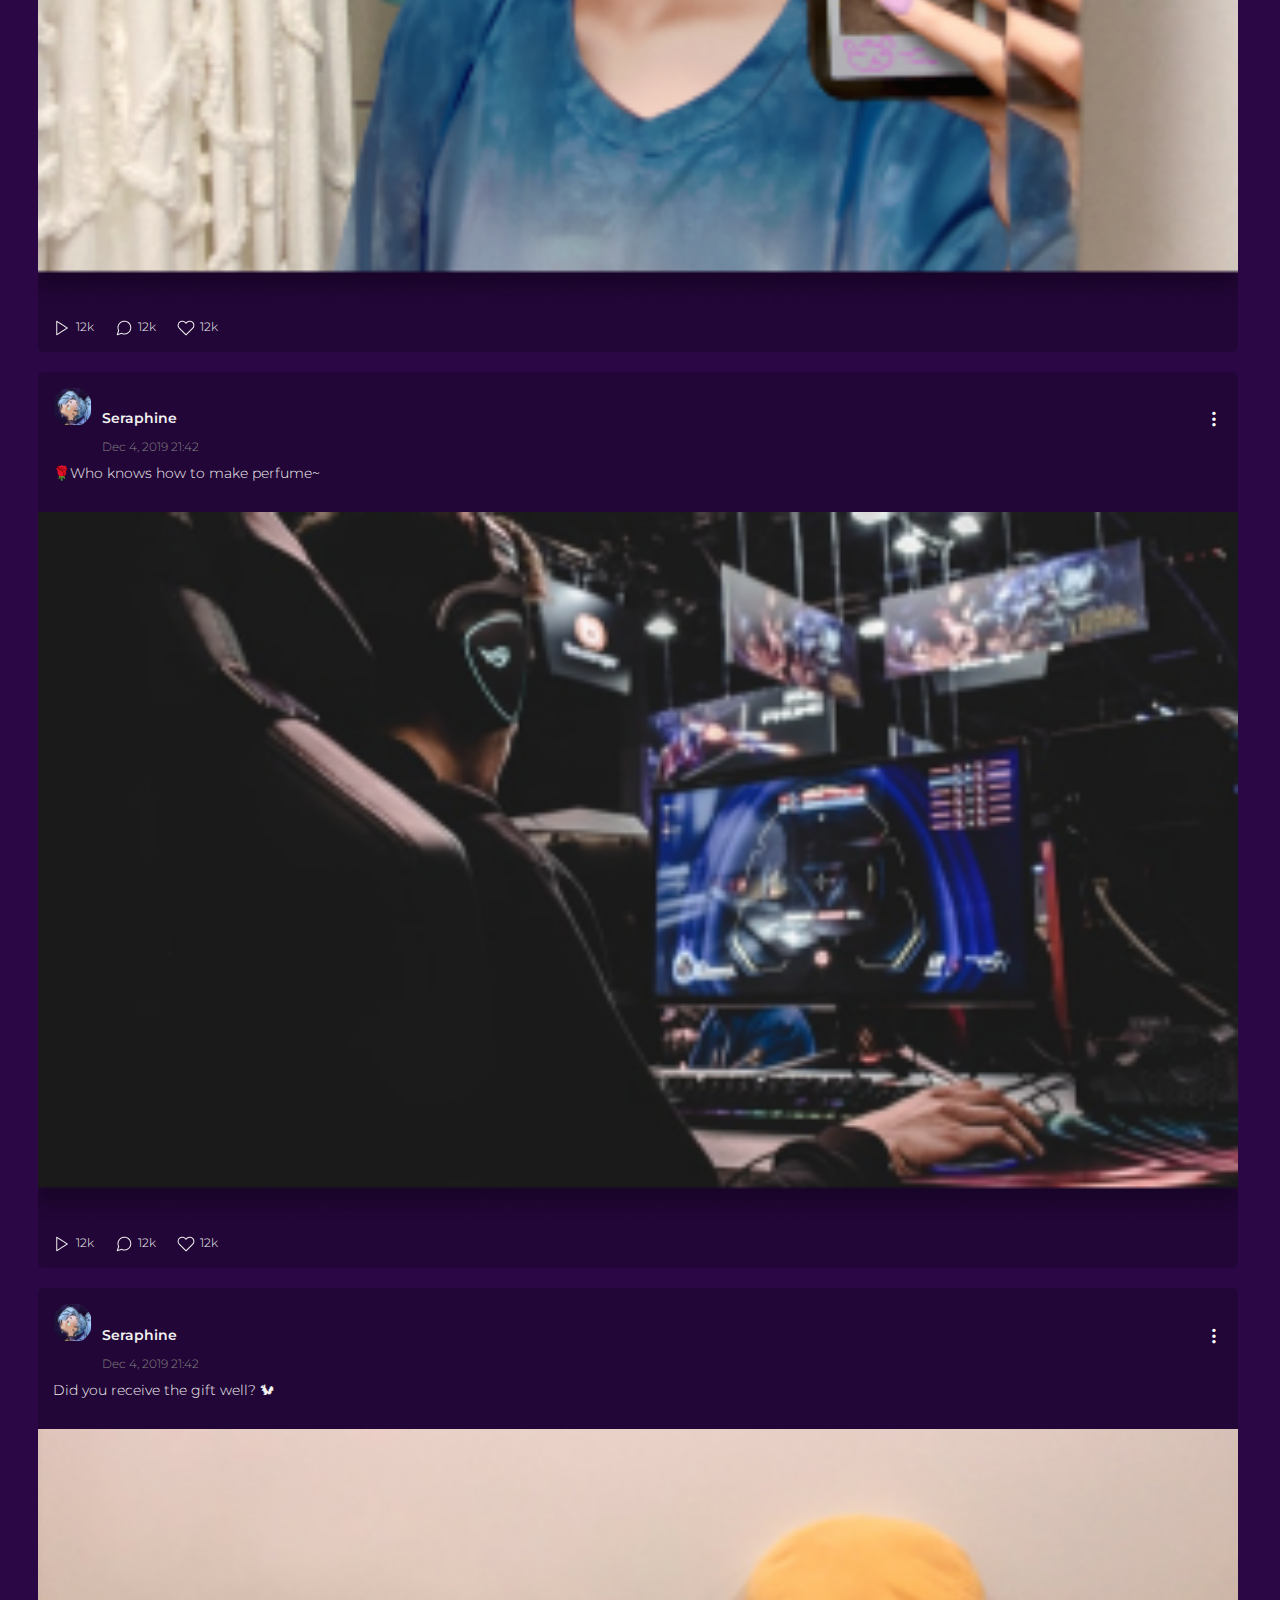
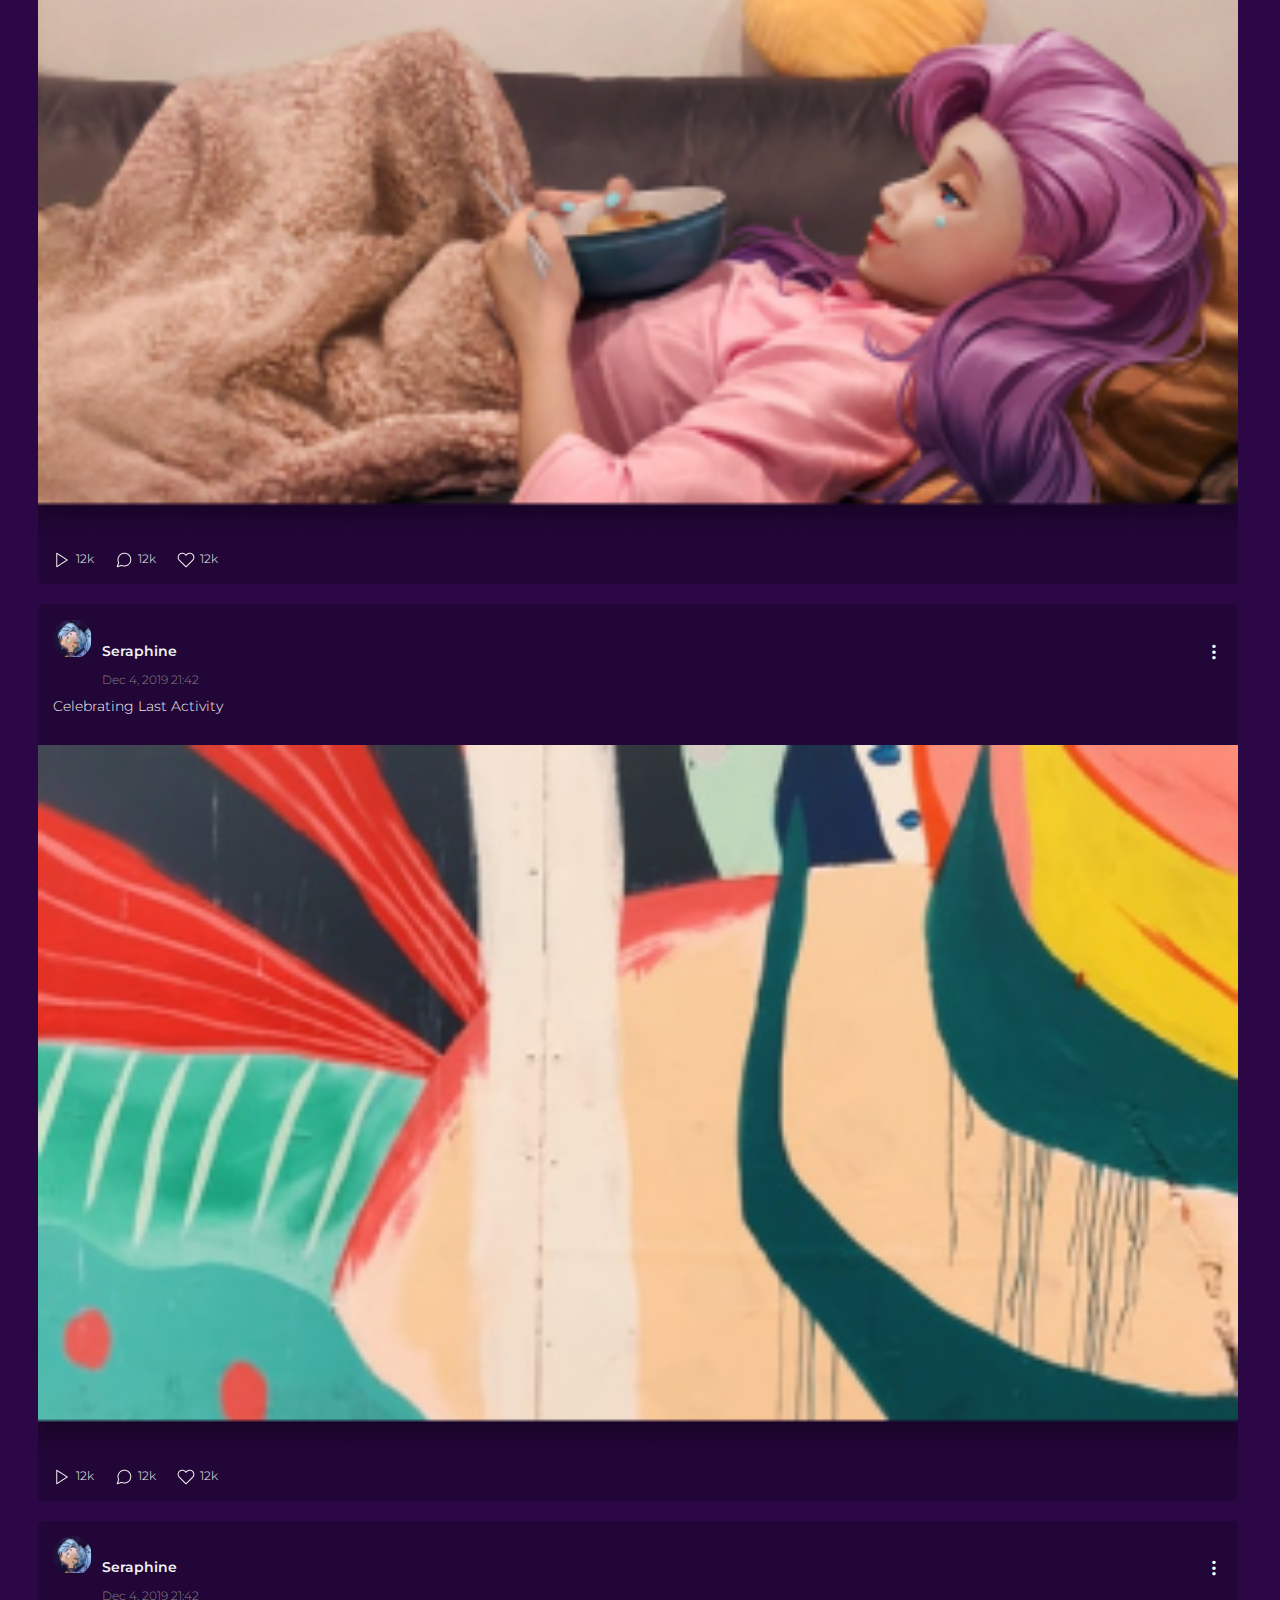
<file: src/starboard.html>
<!DOCTYPE html>
<html lang="en">

  <head>
    <meta charset="UTF-8">
    <meta http-equiv="X-UA-Compatible" content="IE=edge">
    <meta name="viewport" content="width=device-width, initial-scale=1.0">
    <title>Star Board</title>
    <link rel="preconnect" href="https://fonts.googleapis.com">
    <link rel="preconnect" href="https://fonts.gstatic.com" crossorigin>
    <link href="https://fonts.googleapis.com/css2?family=Orbitron&display=swap"
      rel="stylesheet">
    <link rel="stylesheet"
      href="https://cdn.jsdelivr.net/npm/bootstrap-icons@1.5.0/font/bootstrap-icons.css">
    <link
      href="https://cdn.jsdelivr.net/npm/bootstrap@5.0.2/dist/css/bootstrap.min.css"
      rel="stylesheet"
      integrity="sha384-EVSTQN3/azprG1Anm3QDgpJLIm9Nao0Yz1ztcQTwFspd3yD65VohhpuuCOmLASjC"
      crossorigin="anonymous">
    <link rel="preconnect" href="https://fonts.googleapis.com">
    <link rel="preconnect" href="https://fonts.gstatic.com" crossorigin>
    <link
      href="https://fonts.googleapis.com/css2?family=Montserrat:wght@200;300;500&display=swap"
      rel="stylesheet">
    <script
      src="https://cdn.jsdelivr.net/npm/bootstrap@5.0.2/dist/js/bootstrap.bundle.min.js"
      integrity="sha384-MrcW6ZMFYlzcLA8Nl+NtUVF0sA7MsXsP1UyJoMp4YLEuNSfAP+JcXn/tWtIaxVXM"
      crossorigin="anonymous"></script>
    <script src="https://code.jquery.com/jquery-3.6.0.js"
      integrity="sha256-H+K7U5CnXl1h5ywQfKtSj8PCmoN9aaq30gDh27Xc0jk="crossorigin="anonymous"></script>
    <link ref="stylesheet" href="css/expo.css">
    <link rel="stylesheet" href="css/style.css">
  </head>

  <body>
    <div class="container-fluid nav-bar-header">
      <div class="container-xxl nav-bar">
        <nav class="navbar navbar-expand-lg">
          <a class="navbar-brand img-logo" href="#">
            <img src="image/logu.png" alt="">
          </a>
          <button class="navbar-toggler" type="button" data-bs-toggle="collapse"
            data-bs-target="#navbarNav" aria-controls="navbarNav"
            aria-expanded="false" aria-label="Toggle navigation">
            <i class="bi bi-list"></i>
          </button>
          <div class="collapse navbar-collapse" id="navbarNav">
            <a class="navbar-brand img-logo" href="#">
              <img src="image/logu.png" alt="">
            </a>
            <a href="" class="close"><i class="bi bi-x-lg"></i></a>
            <ul class="navbar-nav me-auto">
              <li class="nav-item">
                <a class="nav-link nav-home" aria-current="page" href="#">HOME</a>
              </li>
              <li class="nav-item">

                <a class="nav-link active" aria-current="page" href="#">STAR
                  BOARD</a>
              </li>
              <li class="nav-item">
                <a class="nav-link" href="#">PROFILE</a>
              </li>
              <li class="nav-item">
                <a class="nav-link" href="#">MUSIC</a>
              </li>
              <li class="nav-item">
                <a class="nav-link">SHOP</a>
              </li>
              <li class="nav-item dropdown">
                <a class="nav-link dropdown-toggle" href="#"
                  id="navbarDropdownMenuLink" role="button"
                  data-bs-toggle="dropdown" aria-expanded="false">EVENTS <i
                    class="bi bi-chevron-down"></i></a>
                <ul class="dropdown-menu"
                  aria-labelledby="navbarDropdownMenuLink">
                  <li><a class="dropdown-item" href="#">EXPO</a></li>
                  <li><a class="dropdown-item" href="#">ALL NEWS</a></li>
                  <li><a class="dropdown-item" href="#">EVENTS</a></li>
                  <li><a class="dropdown-item" href="#">GAME</a></li>
                  <li><a class="dropdown-item" href="#">FOR SALE</a></li>
                  <li><a class="dropdown-item" href="#">CAREER</a></li>
                </ul>
              </li>
              <li class="nav-item">
                <a class="nav-link">SCHEDULE</a>
              </li>
              <li class="account nav-item dropdown d-xl-none d-lg-none">
                <a class="nav-link dropdown-toggle" href="#"
                  id="navbarDropdownMenuLink" role="button"
                  data-bs-toggle="dropdown" aria-expanded="false">My account <i
                    class="bi bi-chevron-down"></i></a>
                <ul class="dropdown-menu"
                  aria-labelledby="navbarDropdownMenuLink">
                  <li><a class="dropdown-item" href="#">My account</a></li>
                  <li><a class="dropdown-item" href="#">ALL NEWS</a></li>
                  <li><a class="dropdown-item" href="#">Account setting</a></li>
                  <li><a class="dropdown-item" href="#">Utilities</a></li>
                  <li><a class="dropdown-item" href="#">FOR SALE</a></li>
                  <li><a class="dropdown-item" href="#">Payment history</a></li>
                </ul>
              </li>
              <li class="nav-item logout d-xl-none d-lg-none">
                <a href="" class="btn-logout">Log out</a>
              </li>
              <li class="nav-item item-mobile d-xl-none d-lg-none">
                <a class="nav-link">Cart</a>
              </li>
              <li class="nav-item item-mobile d-xl-none d-lg-none">
                <a class="nav-link">Notification center</a>
              </li>
              <li class="nav-item dropdown d-xl-none d-lg-none
                item-mobile">
                <a class="nav-link dropdown-toggle" href="#"
                  id="navbarDropdownMenuLink" role="button"
                  data-bs-toggle="dropdown" aria-expanded="false">Languages <i
                    class="bi bi-chevron-down"></i></a>
              </li>
            </ul>

            <div class="icon-nav d-md-flex d-none">
              <a href=""><i class="bi bi-bell"></i></a>
              <a href=""> <i class="bi bi-cart"></i></a>
              <a href=""> <i class="bi bi-person-circle"></i></a>
              <a class="text" href="">EN/VN </a>
            </div>
          </div>
        </nav>
      </div>
    </div>
    <div class="container-xxl star-board-page">
      <div class="row align-items-start">
        <div class="col-md-3 box-left">
          <div class="box">
            <img src="image/avatar.png" class="avatar" alt="">
            <h3 class="name">SERAPHINE</h3>
            <p class="desc d-md-block d-none">Star board information</p>
          </div>
          <div class="box-info">
            <span class="label">Members</span>
            <span class="label-number">1.098M</span>
          </div>
          <div class="box-info d-md-block d-none">
            <span class="label">Videos</span>
            <span class="label-number">390</span>
          </div>
          <div class="box-info d-md-block d-none">
            <span class="label">Viewers</span>
            <span class="label-number">95.2M</span>
          </div>
          <div class="box-info d-md-block d-none">
            <span class="label">Likes</span>
            <span class="label-number">12.76B</span>
          </div>
          <div class="box-info d-md-block d-none">
            <span class="label">Comments</span>
            <span class="label-number">23.5M</span>
          </div>
        </div>
        <div class="col-md-9 box-right">
          <div class="row d-md-flex d-none">
            <div class="col live">
              <img src="image/live_video.png" alt="" class="item">
            </div>
            <div class="col box-chat">
              <div class="box">
                <span class="txt-name">Alexx sann</span> <span class="txt-date">
                  21:09</span>
                <p class="text">l love you</p>
              </div>
              <div class="box">
                <span class="txt-name">Jane Cooper </span> <span
                  class="txt-date">
                  21:09</span>
                <p class="text">😂😂😂😂😂</p>
              </div>
              <div class="box">
                <span class="txt-name">Alexx sann</span> <span class="txt-date">
                  21:09</span>
                <p class="text">so cuteeee</p>
              </div>
              <div class="box">
                <span class="txt-name">Alexx sann</span> <span class="txt-date">
                  21:09</span>
                <p class="text">so cuteeee</p>
              </div>
              <div class="box">
                <span class="txt-name">Esther Howard</span> <span
                  class="txt-date">
                  21:09</span>
                <p class="text">OMG I HAVE THE SAME STUFF AS SHE DOES!!</p>
              </div>
              <div class="box">
                <span class="txt-name">Leslie Alexander </span> <span
                  class="txt-date">
                  21:09</span>
                <p class="text">Sorry Seraphine i miss this live 😭</p>
              </div>
            </div>
          </div>
          <div class="row block-action justify-content-between action">
            <a href="" class="addvideo col-auto">All videos</a>

            <a class="btn btn-information col-auto me-auto d-md-none
              d-lg-block" data-bs-toggle="collapse" data-bs-target="#demo">Infomation</a>
            <a href="" class="option col-auto" data-bs-toggle="dropdown"
              aria-expanded="false"></a>
            <ul class="dropdown-menu dropdown-menu-options">
              <li class="title">Options</li>
              <li class="header">Sort by</li>
              <li><a class="dropdown-item" href="#">Newest</a></li>
              <li><a class="dropdown-item" href="#">Oldest</a></li>
              <li><a class="dropdown-item active" href="#">
                  Most popular <i class="bi bi-check"></i></a></li>
              <li class="header">By year</li>
              <li><a class="dropdown-item" href="#">All years</a></li>
              <li><a class="dropdown-item" href="#">2021</a></li>
              <li><a class="dropdown-item" href="#">2020</a></li>
              <li><a class="dropdown-item active" href="#">
                  2019
                  <i class="bi bi-check"></i></a></li>
              <a class="btn btn-cancel"> Cancel</a><a class="btn btn-apply">
                Apply</a>
            </ul>
          </div>
          <div class="collapse d-lg-none" id="demo">
            <div class="box-info">
              <span class="label">Members</span>
              <span class="label-number">1.098M</span>
            </div>
            <div class="box-info">
              <span class="label">Videos</span>
              <span class="label-number">390</span>
            </div>
            <div class="box-info">
              <span class="label">Viewers</span>
              <span class="label-number">95.2M</span>
            </div>
            <div class="box-info">
              <span class="label">Likes</span>
              <span class="label-number">12.76B</span>
            </div>
            <div class="box-info">
              <span class="label">Comments</span>
              <span class="label-number">23.5M</span>
            </div>
          </div>

          <div class="row video-content">
            <div class="col-md-4">
              <div class="item-video">
                <div class="box-header">
                  <div class="avatar"></div>
                  <div class="box-text">
                    <h5 class="name">Seraphine</h5>
                    <p class="date">Dec 4, 2019 21:42</p>
                  </div>
                  <a class="action"><i class="bi bi-three-dots-vertical"></i></a>
                </div>
                <div class="box-content">
                  <div class="text">✨Concert's Linger✨</div>
                  <img src="image/frame_01.png" alt="">
                </div>
                <div class="box-bottom">
                  <div class="box-action">
                    <a href="" class="play"></a>
                    <span class="txt">12k</span>
                  </div>
                  <div class="box-action">
                    <a href="" class="cmt"></a>
                    <span class="txt">12k</span>
                  </div>
                  <div class="box-action">
                    <a href="" class="like"></a>
                    <span class="txt">12k</span>
                  </div>
                </div>
              </div>
            </div>
            <div class="col-md-4">
              <div class="item-video">
                <div class="box-header">
                  <div class="avatar"></div>
                  <div class="box-text">
                    <h5 class="name">Seraphine</h5>
                    <p class="date">Dec 4, 2019 21:42</p>
                  </div>
                  <a class="action"><i class="bi bi-three-dots-vertical"></i></a>
                </div>
                <div class="box-content">
                  <div class="text">Heiday! Seraphine 2021 - EP.154</div>
                  <img src="image/frame_00.png" alt="">
                </div>
                <div class="box-bottom">
                  <div class="box-action">
                    <a href="" class="play"></a>
                    <span class="txt">12k</span>
                  </div>
                  <div class="box-action">
                    <a href="" class="cmt"></a>
                    <span class="txt">12k</span>
                  </div>
                  <div class="box-action">
                    <a href="" class="like"></a>
                    <span class="txt">12k</span>
                  </div>
                </div>
              </div>

            </div>
            <div class="col-md-4">
              <div class="item-video">
                <div class="box-header">
                  <div class="avatar"></div>
                  <div class="box-text">
                    <h5 class="name">Seraphine</h5>
                    <p class="date">Dec 4, 2019 21:42</p>
                  </div>
                  <a class="action"><i class="bi bi-three-dots-vertical"></i></a>
                </div>
                <div class="box-content">
                  <div class="text">Heiday! Seraphine 2021 - EP.153</div>
                  <img src="image/frame_02.png" alt="">
                </div>
                <div class="box-bottom">
                  <div class="box-action">
                    <a href="" class="play"></a>
                    <span class="txt">12k</span>
                  </div>
                  <div class="box-action">
                    <a href="" class="cmt"></a>
                    <span class="txt">12k</span>
                  </div>
                  <div class="box-action">
                    <a href="" class="like"></a>
                    <span class="txt">12k</span>
                  </div>
                </div>
              </div>

            </div>
            <div class="col-md-4">
              <div class="item-video">
                <div class="box-header">
                  <div class="avatar"></div>
                  <div class="box-text">
                    <h5 class="name">Seraphine</h5>
                    <p class="date">Dec 4, 2019 21:42</p>
                  </div>
                  <a class="action"><i class="bi bi-three-dots-vertical"></i></a>
                </div>
                <div class="box-content">
                  <div class="text">Finishing Second Week of Activities!</div>
                  <img src="image/frame_03.png" alt="">
                </div>
                <div class="box-bottom">
                  <div class="box-action">
                    <a href="" class="play"></a>
                    <span class="txt">12k</span>
                  </div>
                  <div class="box-action">
                    <a href="" class="cmt"></a>
                    <span class="txt">12k</span>
                  </div>
                  <div class="box-action">
                    <a href="" class="like"></a>
                    <span class="txt">12k</span>
                  </div>
                </div>
              </div>

            </div>
            <div class="col-md-4">
              <div class="item-video">
                <div class="box-header">
                  <div class="avatar"></div>
                  <div class="box-text">
                    <h5 class="name">Seraphine</h5>
                    <p class="date">Dec 4, 2019 21:42</p>
                  </div>
                  <a class="action"><i class="bi bi-three-dots-vertical"></i></a>
                </div>
                <div class="box-content">
                  <div class="text">The Chaos Chapter: FIGHT OR ESCAPE Concept
                    Clip 'FIGHT'</div>
                  <img src="image/frame_04.png" alt="">
                </div>
                <div class="box-bottom">
                  <div class="box-action">
                    <a href="" class="play"></a>
                    <span class="txt">12k</span>
                  </div>
                  <div class="box-action">
                    <a href="" class="cmt"></a>
                    <span class="txt">12k</span>
                  </div>
                  <div class="box-action">
                    <a href="" class="like"></a>
                    <span class="txt">12k</span>
                  </div>
                </div>
              </div>

            </div>
            <div class="col-md-4">
              <div class="item-video">
                <div class="box-header">
                  <div class="avatar"></div>
                  <div class="box-text">
                    <h5 class="name">Seraphine</h5>
                    <p class="date">Dec 4, 2019 21:42</p>
                  </div>
                  <a class="action"><i class="bi bi-three-dots-vertical"></i></a>
                </div>
                <div class="box-content">
                  <div class="text">It's Hot, Right?</div>
                  <img src="image/frame_05.png" alt="">
                </div>
                <div class="box-bottom">
                  <div class="box-action">
                    <a href="" class="play"></a>
                    <span class="txt">12k</span>
                  </div>
                  <div class="box-action">
                    <a href="" class="cmt"></a>
                    <span class="txt">12k</span>
                  </div>
                  <div class="box-action">
                    <a href="" class="like"></a>
                    <span class="txt">12k</span>
                  </div>
                </div>
              </div>

            </div>
            <div class="col-md-4">
              <div class="item-video">
                <div class="box-header">
                  <div class="avatar"></div>
                  <div class="box-text">
                    <h5 class="name">Seraphine</h5>
                    <p class="date">Dec 4, 2019 21:42</p>
                  </div>
                  <a class="action"><i class="bi bi-three-dots-vertical"></i></a>
                </div>
                <div class="box-content">
                  <div class="text">We said we should see each other...</div>
                  <img src="image/frame_06.png" alt="">
                </div>
                <div class="box-bottom">
                  <div class="box-action">
                    <a href="" class="play"></a>
                    <span class="txt">12k</span>
                  </div>
                  <div class="box-action">
                    <a href="" class="cmt"></a>
                    <span class="txt">12k</span>
                  </div>
                  <div class="box-action">
                    <a href="" class="like"></a>
                    <span class="txt">12k</span>
                  </div>
                </div>
              </div>

            </div>
            <div class="col-md-4">
              <div class="item-video">
                <div class="box-header">
                  <div class="avatar"></div>
                  <div class="box-text">
                    <h5 class="name">Seraphine</h5>
                    <p class="date">Dec 4, 2019 21:42</p>
                  </div>
                  <a class="action"><i class="bi bi-three-dots-vertical"></i></a>
                </div>
                <div class="box-content">
                  <div class="text">Heiday! Seraphine 2021 - EP.152</div>
                  <img src="image/frame_07.png" alt="">
                </div>
                <div class="box-bottom">
                  <div class="box-action">
                    <a href="" class="play"></a>
                    <span class="txt">12k</span>
                  </div>
                  <div class="box-action">
                    <a href="" class="cmt"></a>
                    <span class="txt">12k</span>
                  </div>
                  <div class="box-action">
                    <a href="" class="like"></a>
                    <span class="txt">12k</span>
                  </div>
                </div>
              </div>

            </div>
            <div class="col-md-4">
              <div class="item-video">
                <div class="box-header">
                  <div class="avatar"></div>
                  <div class="box-text">
                    <h5 class="name">Seraphine</h5>
                    <p class="date">Dec 4, 2019 21:42</p>
                  </div>
                  <a class="action"><i class="bi bi-three-dots-vertical"></i></a>
                </div>
                <div class="box-content">
                  <div class="text">TALK X TODAY : Season4 EP.6</div>
                  <img src="image/frame_08.png" alt="">
                </div>
                <div class="box-bottom">
                  <div class="box-action">
                    <a href="" class="play"></a>
                    <span class="txt">12k</span>
                  </div>
                  <div class="box-action">
                    <a href="" class="cmt"></a>
                    <span class="txt">12k</span>
                  </div>
                  <div class="box-action">
                    <a href="" class="like"></a>
                    <span class="txt">12k</span>
                  </div>
                </div>
              </div>

            </div>
            <div class="col-md-4">
              <div class="item-video">
                <div class="box-header">
                  <div class="avatar"></div>
                  <div class="box-text">
                    <h5 class="name">Seraphine</h5>
                    <p class="date">Dec 4, 2019 21:42</p>
                  </div>
                  <a class="action"><i class="bi bi-three-dots-vertical"></i></a>
                </div>
                <div class="box-content">
                  <div class="text">Long time no see!</div>
                  <img src="image/frame_09.png" alt="">
                </div>
                <div class="box-bottom">
                  <div class="box-action">
                    <a href="" class="play"></a>
                    <span class="txt">12k</span>
                  </div>
                  <div class="box-action">
                    <a href="" class="cmt"></a>
                    <span class="txt">12k</span>
                  </div>
                  <div class="box-action">
                    <a href="" class="like"></a>
                    <span class="txt">12k</span>
                  </div>
                </div>
              </div>

            </div>
            <div class="col-md-4">
              <div class="item-video">
                <div class="box-header">
                  <div class="avatar"></div>
                  <div class="box-text">
                    <h5 class="name">Seraphine</h5>
                    <p class="date">Dec 4, 2019 21:42</p>
                  </div>
                  <a class="action"><i class="bi bi-three-dots-vertical"></i></a>
                </div>
                <div class="box-content">
                  <div class="text">WE ARE ON AIR!!</div>
                  <img src="image/frame_10.png" alt="">
                </div>
                <div class="box-bottom">
                  <div class="box-action">
                    <a href="" class="play"></a>
                    <span class="txt">12k</span>
                  </div>
                  <div class="box-action">
                    <a href="" class="cmt"></a>
                    <span class="txt">12k</span>
                  </div>
                  <div class="box-action">
                    <a href="" class="like"></a>
                    <span class="txt">12k</span>
                  </div>
                </div>
              </div>
            </div>
            <div class="col-md-4">
              <div class="item-video">
                <div class="box-header">
                  <div class="avatar"></div>
                  <div class="box-text">
                    <h5 class="name">Seraphine</h5>
                    <p class="date">Dec 4, 2019 21:42</p>
                  </div>
                  <a class="action"><i class="bi bi-three-dots-vertical"></i></a>
                </div>
                <div class="box-content">
                  <div class="text">Heiday! Seraphine 2021 - EP.151</div>
                  <img src="image/frame_11.png" alt="">
                </div>
                <div class="box-bottom">
                  <div class="box-action">
                    <a href="" class="play"></a>
                    <span class="txt">12k</span>
                  </div>
                  <div class="box-action">
                    <a href="" class="cmt"></a>
                    <span class="txt">12k</span>
                  </div>
                  <div class="box-action">
                    <a href="" class="like"></a>
                    <span class="txt">12k</span>
                  </div>
                </div>
              </div>
            </div>
            <div class="col-md-4">
              <div class="item-video">
                <div class="box-header">
                  <div class="avatar"></div>
                  <div class="box-text">
                    <h5 class="name">Seraphine</h5>
                    <p class="date">Dec 4, 2019 21:42</p>
                  </div>
                  <a class="action"><i class="bi bi-three-dots-vertical"></i></a>
                </div>
                <div class="box-content">
                  <div class="text">🌹Who knows how to make perfume~</div>
                  <img src="image/frame_12.png" alt="">
                </div>
                <div class="box-bottom">
                  <div class="box-action">
                    <a href="" class="play"></a>
                    <span class="txt">12k</span>
                  </div>
                  <div class="box-action">
                    <a href="" class="cmt"></a>
                    <span class="txt">12k</span>
                  </div>
                  <div class="box-action">
                    <a href="" class="like"></a>
                    <span class="txt">12k</span>
                  </div>
                </div>
              </div>
            </div>
            <div class="col-md-4">
              <div class="item-video">
                <div class="box-header">
                  <div class="avatar"></div>
                  <div class="box-text">
                    <h5 class="name">Seraphine</h5>
                    <p class="date">Dec 4, 2019 21:42</p>
                  </div>
                  <a class="action"><i class="bi bi-three-dots-vertical"></i></a>
                </div>
                <div class="box-content">
                  <div class="text">Did you receive the gift well? 🐿 </div>
                  <img src="image/frame_13.png" alt="">
                </div>
                <div class="box-bottom">
                  <div class="box-action">
                    <a href="" class="play"></a>
                    <span class="txt">12k</span>
                  </div>
                  <div class="box-action">
                    <a href="" class="cmt"></a>
                    <span class="txt">12k</span>
                  </div>
                  <div class="box-action">
                    <a href="" class="like"></a>
                    <span class="txt">12k</span>
                  </div>
                </div>
              </div>
            </div>
            <div class="col-md-4">
              <div class="item-video">
                <div class="box-header">
                  <div class="avatar"></div>
                  <div class="box-text">
                    <h5 class="name">Seraphine</h5>
                    <p class="date">Dec 4, 2019 21:42</p>
                  </div>
                  <a class="action"><i class="bi bi-three-dots-vertical"></i></a>
                </div>
                <div class="box-content">
                  <div class="text">Celebrating Last Activity</div>
                  <img src="image/frame_14.png" alt="">
                </div>
                <div class="box-bottom">
                  <div class="box-action">
                    <a href="" class="play"></a>
                    <span class="txt">12k</span>
                  </div>
                  <div class="box-action">
                    <a href="" class="cmt"></a>
                    <span class="txt">12k</span>
                  </div>
                  <div class="box-action">
                    <a href="" class="like"></a>
                    <span class="txt">12k</span>
                  </div>
                </div>
              </div>
            </div>
            <div class="col-md-4">
              <div class="item-video">
                <div class="box-header">
                  <div class="avatar"></div>
                  <div class="box-text">
                    <h5 class="name">Seraphine</h5>
                    <p class="date">Dec 4, 2019 21:42</p>
                  </div>
                  <a class="action"><i class="bi bi-three-dots-vertical"></i></a>
                </div>
                <div class="box-content">
                  <div class="text">TALK X TODAY : Season4 EP.5</div>
                  <img src="image/frame_15.png" alt="">
                </div>
                <div class="box-bottom">
                  <div class="box-action">
                    <a href="" class="play"></a>
                    <span class="txt">12k</span>
                  </div>
                  <div class="box-action">
                    <a href="" class="cmt"></a>
                    <span class="txt">12k</span>
                  </div>
                  <div class="box-action">
                    <a href="" class="like"></a>
                    <span class="txt">12k</span>
                  </div>
                </div>
              </div>
            </div>
            <div class="col-md-4">
              <div class="item-video">
                <div class="box-header">
                  <div class="avatar"></div>
                  <div class="box-text">
                    <h5 class="name">Seraphine</h5>
                    <p class="date">Dec 4, 2019 21:42</p>
                  </div>
                  <a class="action"><i class="bi bi-three-dots-vertical"></i></a>
                </div>
                <div class="box-content">
                  <div class="text">Heiday! Seraphine 2021 - EP.150</div>
                  <img src="image/frame_16.png" alt="">
                </div>
                <div class="box-bottom">
                  <div class="box-action">
                    <a href="" class="play"></a>
                    <span class="txt">12k</span>
                  </div>
                  <div class="box-action">
                    <a href="" class="cmt"></a>
                    <span class="txt">12k</span>
                  </div>
                  <div class="box-action">
                    <a href="" class="like"></a>
                    <span class="txt">12k</span>
                  </div>
                </div>
              </div>
            </div>
            <div class="col-md-4">
              <div class="item-video">
                <div class="box-header">
                  <div class="avatar"></div>
                  <div class="box-text">
                    <h5 class="name">Seraphine</h5>
                    <p class="date">Dec 4, 2019 21:42</p>
                  </div>
                  <a class="action"><i class="bi bi-three-dots-vertical"></i></a>
                </div>
                <div class="box-content">
                  <div class="text">TALK X TODAY : Season4 EP.4</div>
                  <img src="image/frame_17.png" alt="">
                </div>
                <div class="box-bottom">
                  <div class="box-action">
                    <a href="" class="play"></a>
                    <span class="txt">12k</span>
                  </div>
                  <div class="box-action">
                    <a href="" class="cmt"></a>
                    <span class="txt">12k</span>
                  </div>
                  <div class="box-action">
                    <a href="" class="like"></a>
                    <span class="txt">12k</span>
                  </div>
                </div>
              </div>
            </div>
          </div>
        </div>
      </div>
    </div>
  </body>
</html>
</file>
<file: docs/css/style.css>
body {
  background: #2b0845;
  font-family: 'Montserrat', sans-serif;
  font-style: normal;
  font-weight: 900;
  font-size: 18px;
  line-height: 23px;
  color: #f2f2f2;
}

.container-fluid {
  background: rgba(0, 0, 0, 0.25);
}
.navbar-collapse .img-logo {
  display: none;
}
.nav-home {
  display: none;
}
.navbar a {
  color: #f2f2f2;
  margin-left: 10px;
}
.navbar {
  padding-left: 80px;
  padding-right: 80px;
}
.nav .nav-item {
  font-size: 18px;
  line-height: 23px;
}
.navbar-nav .nav-item a:hover,
.navbar-nav .nav-item a:focus {
  background: linear-gradient(to left, #ffe10d, #fa8c02);
  -webkit-background-clip: text;
  -webkit-text-fill-color: transparent;
}
.nav-link.dropdown-toggle:after {
  content: none;
}
.nav-link.dropdown-toggle .bi-chevron-down {
  color: rgba(242, 242, 242, 1);
}
.navbar-nav .nav-link.dropdown-toggle.show .bi-chevron-down::before {
  transform: rotateZ(180deg);
  background: linear-gradient(to left, #ffe10d, #fa8c02);
  -webkit-background-clip: text;
  -webkit-text-fill-color: transparent;
}
.icon-nav a {
  width: 21px;
  margin-left: 10px;
}
.icon-nav .bi {
  color: #f2f2f2;
}
.icon-nav .text {
  margin-right: 20px;
  text-decoration: none;
}
.dropdown-menu:before {
  position: absolute;
  content: '';
  top: 0;
  left: 0;
  right: 0;
  bottom: 0;
  z-index: -1;
  background: linear-gradient(
      180deg,
      rgba(43, 8, 69, 0) 0%,
      rgba(250, 140, 2, 0.5) 100%
    ),
    rgba(0, 0, 0, 0.75);
  border-radius: 5px;
}
.navbar .img-logo img {
  width: 64px;
  height: 64px;
}
.nav-bar-header {
  position: relative;
  z-index: 1;
  font-family: 'Orbitron', sans-serif;
}
.dropdown-menu {
  background: transparent;
  width: 153px;
  padding: 0px;
  border-radius: 5px;
  margin-top: 0 !important;
  box-shadow: 0px 4px 4px rgba(0, 0, 0, 0.25);
  border-color: transparent;
}

.dropdown-menu li a {
  text-transform: uppercase;
  color: #f2f2f2;
}
.dropdown-menu li {
  position: relative;
}
.dropdown-menu li {
  border-radius: 5px;
  overflow: hidden;
  background: transparent;
}
.dropdown-menu li a {
  min-height: 32px;
}
.dropdown-menu li a:hover {
  background: transparent;
  color: #f2f2f2;
  border: 1px solid;
  border-image: linear-gradient(to left, #ffe10d, #fa8c02) 1 100%;
  border-image-slice: 1;
  border-width: 2px;
  border-radius: 5px;
}
.navbar {
  height: 100px;
}
.navbar .nav-bar {
  padding-left: 80px;
}
.container-xxl.body-content {
  background: url('../image/expo-now-01.jpg') no-repeat;
  background-size: cover;
  position: relative;
  top: -100px;
  z-index: 0;
  font-family: 'Montserrat', sans-serif;
  background-position: top center;
}
.body-content {
  display: flex;
  font-family: 'Montserrat', sans-serif;
  font-style: normal;
  font-weight: 100;
  font-size: 22px;
  line-height: 27px;
  min-height: 964px;
}
.body-content .content {
  flex: 1;
  align-items: center;
  justify-content: center;
  display: flex;
  flex-direction: column;
  color: #f2f2f2;
  margin-top: calc(50% - 333px);
}
.body-content .content p {
  margin-bottom: 10px;
}
.body-content .content .btn-buy-ticket::before {
  content: '';
  position: absolute;
  width: 100%;
  height: 100%;
  background: transparent;
  border-image: linear-gradient(to left, #ffe10d, #fa8c02) 1 100%;
  border-image-slice: 1;
  border-width: 4px;
  border-style: solid;
  top: 0;
  left: 0;
}
.body-content .content .btn-buy-ticket {
  position: relative;
  border-radius: 5px;
  color: #f2f2f2;
  text-decoration: none;
  padding: 10px 16px;
  overflow: hidden;
  font-weight: 900;
  font-size: 23px;
  line-height: 29px;
  cursor: pointer;
}
.body-content .content .btn-buy-ticket:hover {
  background: linear-gradient(to left, #ffe10d, #fa8c02);
  color: #f2f2f2;
}
.container-xxl.bg-image {
  position: relative;
  padding-bottom: 40px;
}
.container-xxl.bg-image_expo {
  position: relative;
  padding-bottom: 360px;
}
.time-info {
  display: flex;
  flex: 1;
  flex-direction: column;
  justify-content: center;
  align-items: center;
  width: 1030px;
  margin: 0 auto;
  z-index: 2;
  position: relative;
  font-family: 'Montserrat', sans-serif;
}
.time-info h3.title {
  background: linear-gradient(to left, #ffe10d, #fa8c02);
  -webkit-background-clip: text;
  -webkit-text-fill-color: transparent;
  text-transform: uppercase;
  font-size: 35px;
  line-height: 44px;
  font-weight: 900;
}
.time-info .table {
  overflow: hidden;
  position: relative;
  border-radius: 5px;
  padding: 0 40px;
  color: #f2f2f2;
}
.time-info .table::before {
  content: '';
  position: absolute;
  width: 100%;
  height: 100%;
  background: transparent;
  border-image: linear-gradient(to left, #ffe10d, #fa8c02) 1 100%;
  border-image-slice: 1;
  border-width: 2px;
  border-style: solid;
  top: 0;
  left: 0;
}
.time-info .table .row {
  padding-bottom: 20px;
  padding-top: 20px;
  position: relative;
}
.time-info .table .row::before {
  content: '';
  position: absolute;
  width: 100%;
  height: 1.5px;
  background: linear-gradient(to left, #ffe10d, #fa8c02);
  bottom: 0;
}
.time-info .table .row:last-child:before {
  content: none;
}
.time-info .table .col-4,
.time-info .table .col-3 {
  text-align: center;
}
.time-info .table .title-content .col-4,
.time-info .table .title-content .col-3 {
  font-size: 14px;
  line-height: 17px;
  font-weight: 300;
}
.time-info .table .title-content .col-4:first-child,
.time-info .table .title-content .col-3:first-child {
  font-weight: bold;
}
.time-info .table .title-header .col-4,
.time-info .table .title-header .col-3 {
  background: linear-gradient(to left, #ffe10d, #fa8c02);
  -webkit-background-clip: text;
  -webkit-text-fill-color: transparent;
  text-align: center;
  font-weight: bold;
  font-size: 18px;
  line-height: 22px;
}

.time-info .desc {
  color: #f2f2f2;
  font-size: 14px;
  line-height: 17px;
  font-weight: 400;
}
.time-info .desc .text {
  margin-bottom: 0;
}
.time-info .desc .text span {
  margin-right: 20px;
}
.time-info .desc .btn-here {
  color: #460d6e;
  background: linear-gradient(to left, #ffe10d, #fa8c02);
  padding: 10px;
  border-radius: 5px;
  text-decoration: none;
  font-size: 14px;
  line-height: 17px;
  cursor: pointer;
}
.infor-ticket {
  margin-top: 80px;
  width: 1030px;
}
.infor-ticket .content .title {
  font-weight: 600;
  font-size: 18px;
  line-height: 23px;
  font-family: 'Orbitron';
}
.infor-ticket .content .text {
  font-weight: 600;
  font-size: 14px;
  line-height: 17px;
  margin-bottom: 5px;
}
.infor-ticket .content .desc {
  font-size: 14px;
  line-height: 17px;
  font-weight: 300;
}
.infor-ticket.container-xxl .live-stream {
  margin-top: 50px;
  font-family: 'Orbitron';
}
.infor-ticket.container-xxl .live-stream-text {
  margin-top: 50px;
}
.infor-ticket.container-xxl .title {
  font-style: normal;
  font-size: 18px;
  line-height: 23px;
  font-weight: 600;
}
.infor-ticket .live-stream .table {
  width: 480px;
  border: 1px solid #f2f2f2;
  border-radius: 5px;
  color: #f2f2f2;
}
.infor-ticket .live-stream .table .item {
  padding-bottom: 15px;
  padding-top: 15px;
  font-size: 14px;
  line-height: 17px;
  font-weight: 200;
  padding-left: 15px;
  border-right: 1px solid #f2f2f2;
}
.infor-ticket .live-stream .table .item:last-child {
  border-right: none;
}
.infor-ticket .live-stream .table .row {
  border-bottom: 1px solid #f2f2f2;
}
.infor-ticket .live-stream .table .row:last-child {
  border-bottom: none;
}

.infor-ticket .live-stream .table .item.label {
  font-weight: 600;
  max-width: 140px;
  padding-right: 0;
  padding-left: 15px;
}
.infor-ticket .list-live,
.noted-content .list-live {
  font-size: 14px;
  line-height: 17px;
  font-weight: 200;
  padding: 0 25px;
  margin-bottom: 5px;
}
.infor-ticket.container-xxl {
  position: relative;
  overflow: hidden;
}
.full-content {
  z-index: 2;
  position: relative;
  background: url('../image/pngaaa 1.png') no-repeat;
  background-position: bottom right;
  background-size: 673px 1130px;
}
.infor-ticket .text-gray {
  color: #828282;
  font-size: 14px;
  margin-bottom: 0;
  line-height: 17px;
}
.infor-ticket .content {
  padding: 0;
}
.events.container-xxl .content .text {
  width: 209px;
  padding: 20px;
  font-size: 22px;
  line-height: 27px;
  position: absolute;
  top: 0;
  left: 0;
  z-index: 11000000;
  cursor: pointer;
}

.events.container-xxl .content .text:hover {
  background: linear-gradient(to left, #ffe10d, #fa8c02);
  -webkit-background-clip: text;
  -webkit-text-fill-color: transparent;
}
.events.container-xxl .content .text:hover + .img-content {
  transform: scale(1.2);
  left: 0;
}
.events.container-xxl .container-content {
  max-width: 1240px;
  margin: 0 auto;
  position: relative;
  z-index: 11;
}
.events.container-xxl.bg-image_expo::before,
.container-xxl.bg-image::before {
  content: '';
  position: absolute;
  top: -400px;
  left: 0;
  right: 0;
  bottom: 0;
  z-index: 1;
  background: url('../image/bg.png') no-repeat top center;
}
.container-xxl.bg-image::before {
  background: url('../image/orange.png') no-repeat top center;
}
.events.container-xxl.bg-image_expo::after {
  content: '';
  position: absolute;
  top: 0;
  left: 0;
  right: 0;
  bottom: 0;
  z-index: -1;
  background: linear-gradient(0deg, rgba(0, 0, 0, 0.5), rgba(0, 0, 0, 0.5)),
    url('../image/bgfix (1).jpg') no-repeat;

  background-size: cover;
  background-position: center center;
}
.events.container-xxl .container-content .title {
  margin-bottom: 30px;
  font-size: 35px;
  line-height: 80px;
  font-family: 'Orbitron';
}
.events.container-xxl .content {
  height: 350px;
  position: relative;
  margin-bottom: 80px;
  overflow: hidden;
}
.events.container-xxl .content .img-content {
  width: 100%;
  height: calc(100% - 7px);
  position: absolute;
  left: 110px;
  top: 4px;
  object-fit: contain;
  z-index: 23333;
  transition: all 0.3s linear;
}
.events.container-xxl .block {
  position: absolute;
  top: 0;
  left: 0;
  right: 0;
  bottom: 0;
  z-index: 1;
  border-radius: 5px;
  overflow: hidden;
  width: calc(100% - 90px);
  background: url('../image/StarlineSparkle896 - Student, Interface Designer _ DeviantArt.png')
    no-repeat;
  background-size: calc(100% - 300px) 300px;
  background-position: right top;
}
.events.container-xxl .block::before {
  content: '';
  position: absolute;
  width: 100%;
  height: 100%;
  background: transparent;
  border-image: linear-gradient(to left, #ffe10d, #fa8c02) 1 100%;
  border-image-slice: 1;
  border-width: 3px;
  border-style: solid;
  border-radius: 5px;
  top: 0;
  left: 0;
}
.events .img-star {
  display: flex;
  transform: translateY(-50%);
}
.events .img-star .icon-star {
  background: url('../image/star.png') no-repeat;
  background-position: center;
  background-size: cover;
  width: 50px;
  height: 50px;
  display: flex;
}

.events.container-xxl .content.content-right .text,
.events.container-xxl .content.content-right .block {
  right: 0;
  left: auto;
}

.events.container-xxl .content.content-right .block {
  background: url('../image/F3nTqy.jpeg') no-repeat;
  background-position: -110px;
  background-size: contain;
}
.events.container-xxl .content.content-right .img-content {
  left: -110px;
}

.events.container-xxl .content.content-right .text:hover + .img-content {
  left: 40px;
}
.events.container-xxl .content.content-fix-layout .text:hover + .img-content {
  left: -50px;
}
.events.container-xxl .content-fix-layout.content .block {
  background: url('../image/pastel _ Tumblr.png') no-repeat;
  background-size: calc(100% - 300px) 100%;
  background-position: right top;
}
.footer {
  position: relative;
  z-index: 1;
  margin-top: -360px;
}
.footer::before {
  content: '';
  position: absolute;
  width: 100%;
  height: calc(100% + 20px);
  background: linear-gradient(
    180deg,
    rgba(43, 8, 69, 0) 0%,
    rgba(250, 140, 2, 0.5) 100%
  );
  top: 0;
  left: 0;
  z-index: -1;
}
.footer .item-footer {
  font-size: 18px;
  line-height: 23px;
  font-family: 'Orbitron';
  white-space: nowrap;
  display: inline-block;
  flex: 0;
  padding: 0;
  padding-left: 20px;
  cursor: pointer;
}
.footer .item-footer:hover {
  background: linear-gradient(to left, #ffe10d, #fa8c02);
  -webkit-background-clip: text;
  -webkit-text-fill-color: transparent;
}
.footer .row {
  width: 1240px;
  margin: 0 auto;
}
.footer.container-xxl .image-logo img {
  display: block;
  width: 150px;
  height: 152.21px;
  margin: 0 auto;
  margin-top: 20px;
}
.footer.container-xxl .image-logo .icon-social {
  text-align: center;
  margin-top: 10px;
}
.footer.container-xxl .image-logo .icon-social a {
  text-align: center;
  color: #f2f2f2;
  display: inline-block;
  margin-left: 20px;
  width: 25px;
}
.footer.container-xxl .contact {
  text-align: center;
  font-size: 18px;
  line-height: 22px;
  font-weight: 100;
  margin-top: 10px;
}
.footer.container-xxl .contact p {
  margin-bottom: 4px;
}
.footer.container-xxl .contact h4 {
  font-weight: 600;
  font-size: 18px;
  line-height: 22px;
  margin-top: 6px;
}

.sale-content {
  z-index: -1;
  background: url('../image/bgfix (1).jpg') no-repeat;
  background-size: cover;
  background-position: center center;
  padding-top: 50px;
  padding-bottom: 360px;
}
.sale-content .box-item,
.about-package .box-item {
  width: 1240px;
  display: flex;
  flex: 1;
  flex-direction: row;
  flex-wrap: wrap;
  justify-content: center;
  margin: 0 auto;
}
.sale-content .box-item .item,
.about-package .box-item .item {
  max-width: 295px;
  min-width: 295px;
  margin-left: 10px;
  margin-bottom: 30px;
  position: relative;
}
.sale-content .box-item .item:first-child,
.about-package .box-item .item:first-child {
  margin-left: 0;
}
.sale-content .box-item .item-border,
.about-package .box-item .item-border {
  position: absolute;
  top: 10px;
  left: 10px;
  width: calc(100% - 20px);
  height: 100%;
  border-radius: 5px;
  overflow: hidden;
  transition: all 0.3s linear;
}
.sale-content .box-item .item-border::before,
.about-package .box-item .item-border::before {
  content: '';
  position: absolute;
  width: 100%;
  height: 100%;
  background: transparent;
  border-image: linear-gradient(to left, #ffe10d, #fa8c02) 1 100%;
  border-image-slice: 1;
  border-width: 3px;
  border-style: solid;
  border-radius: 5px;
  top: 0;
  left: 0;
}
.sale-content .box-item .item img,
.about-package .box-item .item img {
  display: block;
  width: 100%;
  border-radius: 5px;
  max-height: 300px;
}
.sale-content .box-item .item .item-link,
.about-package .box-item .item .item-link {
  display: inline-block;
  vertical-align: middle;
  padding: 18px 30px;
  font-size: 14px;
  line-height: 17px;
  font-weight: bold;
  cursor: pointer;
  background: linear-gradient(to left, #ffe10d, #fa8c02);
  -webkit-background-clip: text;
  -webkit-text-fill-color: transparent;
  position: relative;
  z-index: 10;
}

.sale-content .box-item .item .item-link:hover + .item-border,
.about-package .box-item .item .item-link:hover + .item-border {
  top: 0;
  left: 0;
  width: 100%;
  height: calc(100% + 10px);
}

.sale-content .title {
  text-align: center;
  background: linear-gradient(to left, #ffe10d, #fa8c02);
  -webkit-background-clip: text;
  -webkit-text-fill-color: transparent;
  font-family: Orbitron;
  font-style: normal;
  font-weight: 600;
  font-size: 35px;
  line-height: 44px;
  margin-bottom: 50px;
}
.sale-content .actions-more {
  text-align: center;
}
.sale-content .actions-more .btn-see-more {
  padding: 10px 30px;
  background: linear-gradient(to left, #ffe10d, #fa8c02);
  -webkit-background-clip: text;
  -webkit-text-fill-color: transparent;
  position: relative;
  border-radius: 5px;
  overflow: hidden;
  display: inline-block;
  margin-top: 40px;
  margin-bottom: 120px;
  text-decoration: none;
}
.sale-content .actions-more .btn-see-more::before {
  content: '';
  position: absolute;
  width: 100%;
  height: 100%;
  background: transparent;
  border-image: linear-gradient(to left, #ffe10d, #fa8c02) 1 100%;
  border-image-slice: 1;
  border-width: 3px;
  border-style: solid;
  border-radius: 5px;
  top: 0;
  left: 0;
}
.sale-content .actions-more .btn-see-more:hover {
  background: linear-gradient(to left, #ffe10d, #fa8c02);
  -webkit-background-clip: initial;
  -webkit-text-fill-color: initial;
  color: #460d6e;
}

/* page event past */

.body-content-event-past.container-xxl.body-content {
  background-image: url('../image/bg-img-event-past.jpg');
}
.events.container-xxl.events-past.bg-image_expo {
  padding-bottom: 50px;
}
.events.container-xxl.events-past.bg-image_expo::after {
  content: none;
}
.events-past.container-xxl.events .container-content .title {
  text-align: center;
  background: linear-gradient(to left, #ffe10d, #fa8c02);
  -webkit-background-clip: text;
  -webkit-text-fill-color: transparent;
  width: 680px;
  font-family: Orbitron;
  font-style: normal;
  font-weight: 600;
  font-size: 35px;
  line-height: 44px;
  margin: 0 auto 20px;
}
.events-past .container-content {
  margin-bottom: 50px;
}
.events-past .container-content .content-iframe {
  position: relative;
  max-width: 1030px;
  overflow: hidden;
  padding-top: 46.8%;
  margin: 0 auto;
}

.events-past .container-content .responsive-iframe {
  position: absolute;
  top: 0;
  left: 0;
  bottom: 0;
  right: 0;
  width: 100%;
  height: 100%;
  border: none;
}
.container-xxl.concert-container {
  padding-bottom: 50px;
}

.container-xxl.concert-container .title {
  margin-bottom: 20px;
  font-family: 'Orbitron', sans-serif;
  font-weight: 600;
}

.container-xxl.concert-container .table .date-time {
  max-width: 175px;
  margin: 0 auto;
  text-align: center;
}

.container-xxl.concert-container .table .date-time p {
  margin-bottom: 5px;
  padding: 0;
}
.container-xxl.concert-container .table .status a {
  padding: 5px 60px;
  color: #828282;
  border: 1px solid #828282;
  font-size: 14px;
  line-height: 17px;
  text-transform: uppercase;
  text-decoration: none;
  cursor: pointer;
  border-radius: 5px;
}

.about-package .box-item .bg-item {
  background: linear-gradient(
    180deg,
    rgba(0, 0, 0, 0) 0%,
    rgba(76, 201, 240, 0.5) 100%
  );
  height: 300px;
  border-radius: 5px;
  overflow: hidden;
  position: relative;
}
.about-package .box-item .bg-item img {
  max-width: 150px;
  position: absolute;
  top: 50%;
  left: 50%;
  transform: translate(-50%, -50%);
}
.about-package .box-item .bg-item.vip-img img {
  height: 125px;
  width: auto;
}
.about-package .box-item .item {
  margin-left: 10px;
}

.about-package .box-item .item-border {
  overflow: auto;
}
.about-package .box-item .item-border::before {
  border-image: transparent;
  border: 2px solid #f2f2f2;
  border-radius: 5px;
}
.about-package .title,
.noted-content .title {
  font-family: 'Orbitron', sans-serif;
  font-size: 35px;
  line-height: 44px;
  background: linear-gradient(to left, #ffe10d, #fa8c02);
  -webkit-background-clip: text;
  -webkit-text-fill-color: transparent;
  text-align: center;
  font-weight: 600;
  margin-bottom: 0;
}
.about-package .desc {
  text-align: center;
  font-size: 18px;
  line-height: 22px;
  color: #f2f2f2;
  font-weight: 200;
  margin-bottom: 20px;
  padding: 0;
}
.about-package .box-item .item .item-link {
  font-size: 14px;
  line-height: 17px;
  color: #f2f2f2;
  background: transparent;
  -webkit-text-fill-color: initial;
  text-decoration: none;
  font-weight: 400;
}
.about-package {
  margin-bottom: 50px;
}
.noted-content {
  margin-bottom: 100px;
}

.noted-content .note {
  margin: 20px auto;
}

/* Home page */
.home-page {
  position: relative;
}
.home-page .nav-bar-header {
  position: fixed;
  z-index: 99999;
}
.bg-homepage {
  background-image: url('../image/bg_home.jpg');
  background-repeat: no-repeat;
  background-size: cover;
  background-position: center center;
  min-height: 1024px;
  position: relative;
  padding-top: 110px;
  overflow: hidden;
  height: 100vh;
}
.bg-homepage .content {
  position: relative;
  min-height: 1024px;
}

.bg-homepage .content .star-profile .img {
  background: url('../image/map05.png') no-repeat;
}
.bg-homepage .content .star-profile {
  left: 0;
  top: 88px;
  width: 513px;
  height: 386px;
}
.bg-homepage .content .star-board .img {
  background: url('../image/map01.png') no-repeat;
}
.bg-homepage .content .star-board {
  left: 393px;
  top: 125px;
  width: 618px;
  height: 461px;
  animation-timing-function: ease !important;
}

.bg-homepage .content .star-shop .img {
  background: url('../image/map04.png') no-repeat;
}
.bg-homepage .content .star-shop {
  left: 863px;
  top: -10px;
  width: 546px;
  height: 410px;
  animation-timing-function: ease-in !important;
}

.bg-homepage .content .star-music {
  left: 109px;
  top: 439px;
  width: 542px;
  height: 427px;
  animation-timing-function: ease-in-out !important;
}
.bg-homepage .content .star-music .img {
  background: url('../image/map03.png') no-repeat;
}
.bg-homepage .content .star-expo {
  left: 513px;
  top: 524px;
  width: 478px;
  height: 376px;
  animation-timing-function: ease-in !important;
}
.bg-homepage .content .star-expo .img {
  background: url('../image/map02.png') no-repeat;
}
.bg-homepage .content .star-schedule {
  left: 863px;
  top: 373px;
  width: 558px;
  height: 419px;
  animation-timing-function: ease-out !important;
}
.bg-homepage .content .star-schedule .img {
  background: url('../image/map06.png') no-repeat;
}
.bg-homepage .content .item {
  position: absolute;
}
.bg-homepage .content .item .img {
  position: absolute;
  background-position-x: -50px;
  animation: 2s amination-item ease-in-out infinite alternate;
  width: 100%;
  height: 100%;
}
@keyframes amination-item {
  to {
    transform: translateY(5px);
  }
  from {
    transform: translateY(-5px);
  }
}

.bg-homepage .content .item a {
  position: absolute;
  top: 0;
  transform: translateX(-50%);
  text-decoration: none;
  color: #f2f2f2;
  padding: 10px;
  border-radius: 5px;
  overflow: hidden;
  z-index: 3;
  font-size: 18px;
  line-height: 23px;
  font-family: 'Orbitron', sans-serif;
}
.bg-homepage .content .item a:hover {
  background: linear-gradient(to left, #4cc9f0, #3a0ca3);
}
.bg-homepage .content .item a::after {
  content: '';
  position: absolute;
  width: 100%;
  height: 100%;
  background: transparent;
  border-image: linear-gradient(to left, #4cc9f0, #3a0ca3) 1 100%;
  border-image-slice: 1;
  border-width: 2px;
  border-style: solid;
  border-radius: 5px;
  top: 0;
  left: 0;
}
.bg-homepage .content .item .line {
  content: '';
  position: absolute;
  width: 2px;
  height: 80px;
  top: 2px;
  left: 47%;
  background: linear-gradient(
    to bottom,
    rgba(76, 201, 240, 1),
    rgba(58, 12, 163, 1)
  );
  z-index: 0;
}
.bg-homepage .content .star-profile a {
  left: 47%;
  top: -40px;
}
.bg-homepage .content .star-board .line {
  top: 12px;
}
.bg-homepage .content .star-board a {
  left: 47%;
  top: -30px;
}

.bg-homepage .content .star-shop .line {
  top: 42px;
}
.bg-homepage .content .star-shop a {
  left: 47%;
  top: 0px;
}

.bg-homepage .content .star-music .line {
  top: -38px;
  left: 37%;
}
.bg-homepage .content .star-music a {
  left: 37%;
  top: -80px;
}
.bg-homepage .content .star-expo .line {
  top: 8px;
  left: 40%;
}
.bg-homepage .content .star-expo a {
  left: 40%;
  top: -34px;
}

.bg-homepage .content .star-schedule .line {
  top: 8px;
  left: 40%;
}
.bg-homepage .content .star-schedule a {
  left: 40%;
  top: -34px;
}

/* star board */
.star-board-page {
  max-width: 1240px;
  padding-top: 20px;
}
.star-board-page .box-left {
  background: rgba(0, 0, 0, 0.2);
  border-radius: 5px;
  padding: 20px;
}
.star-board-page .box-left .box {
  border-bottom: 1px solid rgba(255, 255, 255, 0.1);
  margin-bottom: 20px;
}
.star-board-page .box-left .name {
  font-family: 'Orbitron', sans-serif;
  font-style: normal;
  font-weight: 900;
  font-size: 35px;
  line-height: 44px;
  margin-bottom: 0;
}
.star-board-page .box-left .desc {
  font-weight: bold;
  font-size: 18px;
  line-height: 22px;
  margin-bottom: 20px;
}
.star-board-page .box-left .box-info {
  margin-bottom: 20px;
  display: flex;
  flex: 1;
  flex-direction: row;
  justify-content: space-between;
}
.star-board-page .box-left .box-info .label {
  font-size: 14px;
  line-height: 17px;
  font-weight: 300;
  color: #f2f2f2;
  flex: 1;
}
.star-board-page .box-left .box-info .label-number {
  font-weight: 600;
  font-size: 14px;
  line-height: 17px;
  color: #f2f2f2;
  flex: 1;
  text-align: right;
}
.star-board-page .box-right .item {
  object-fit: cover;
  display: block;
  width: 100%;
}
.star-board-page .box-right .box-chat {
  background: rgba(0, 0, 0, 0.2);
  padding: 10px 15px;
  border-radius: 5px;
  max-height: 345px;
  overflow-y: auto;
  max-width: 295px;
}
/* width */
::-webkit-scrollbar {
  width: 1px;
}

/* Track */
::-webkit-scrollbar-track {
  background: #f1f1f1;
}

/* Handle */
::-webkit-scrollbar-thumb {
  background: #888;
}

/* Handle on hover */
::-webkit-scrollbar-thumb:hover {
  background: #555;
}
.star-board-page .box-right .box-chat .txt-name {
  color: #ea698b;
  font-size: 14px;
  line-height: 17px;
  font-weight: 600;
}
.star-board-page .box-right .box-chat .txt-date,
.star-board-page .box-right .box-chat .text {
  color: #f2f2f2;
  font-size: 14px;
  line-height: 17px;
  font-weight: 300;
}
.star-board-page .box-right .box-chat .text {
  margin-bottom: 10px;
}
.star-board-page .box-right .action .option {
  width: 32px;
  height: 32px;
  display: inline-block;
  background: url('../image/sliders.png') no-repeat;
}
.star-board-page .action {
  padding: 20px 10px;
}
.star-board-page .action .addvideo {
  padding: 10px;
  color: #460d6e;
  font-weight: 600;
  font-size: 18px;
  line-height: 22px;
  background: linear-gradient(to left, #ffe10d, #fa8c02);
  text-decoration: none;
  border-radius: 5px;
}
.star-board-page .box-right .box-action .play {
  background: url('../image/play.png') no-repeat;
  width: 18px;
  height: 18px;
  display: inline-block;
}
.star-board-page .box-right .box-action .cmt {
  background: url('../image/message-circle.png') no-repeat;
  width: 18px;
  height: 18px;
  display: inline-block;
}
.star-board-page .box-right .box-action .like {
  background: url('../image/heart.png') no-repeat;
  width: 18px;
  height: 18px;
  display: inline-block;
}
.star-board-page .box-right .item-video {
  background: rgba(0, 0, 0, 0.2);
  border-radius: 5px;
  padding: 15px;
}
.star-board-page .item-video .box-header {
  display: flex;
  flex: 1;
  flex-direction: row;
  margin-bottom: 10px;
}
.star-board-page .item-video .avatar {
  width: 40px;
  height: 40px;
  border-radius: 50%;
  overflow: hidden;
  background: url('../image/avatar.png') no-repeat;
  display: inline-block;
  background-position: center;
  background-size: contain;
}
.star-board-page .box-header .box-text {
  margin-left: 10px;
  width: calc(100% - 40px);
}
.star-board-page .box-header .box-text .name {
  font-size: 14px;
  line-height: 17px;
  font-weight: 600;
  color: #f2f2f2;
  margin-bottom: 0;
}
.star-board-page .box-header .box-text .date {
  font-size: 12px;
  line-height: 15px;
  color: #828282;
  font-weight: 300;
  margin-bottom: 0;
}
.star-board-page .box-header .action {
  padding: 0;
  color: #fff;
  align-items: center;
  display: flex;
}
.star-board-page .box-content .text {
  margin-bottom: 10px;
  min-height: 38px;
  font-weight: 300;
  font-size: 14px;
  line-height: 18px;
}
.star-board-page .box-content img {
  display: block;
  width: calc(100% + 30px);
  margin-left: -15px;
  object-fit: cover;
}

.star-board-page .box-bottom {
  padding: 15px 0 0;
  display: flex;
  flex: 1;
  flex-direction: row;
}
.star-board-page .box-bottom .txt {
  font-size: 12px;
  line-height: 15px;
  color: #f2f2f2;
  display: inline-block;
  margin-left: 5px;
  font-weight: 300;
}
.star-board-page .box-right .box-action {
  width: 42px;
  align-content: center;
  display: flex;
  margin-right: 20px;
}
.star-board-page .box-right {
  padding-left: 20px;
}
.star-board-page .box-right .live {
  padding-right: 20px;
}

.star-board-page .box-right .col-md-4 {
  padding-right: 10px;
  margin-bottom: 20px;
  padding-left: 10px;
}
.star-board-page .dropdown-menu-options {
  background: #f1f1f1;
  width: 225px;
  padding: 15px;
}
.star-board-page .dropdown-menu-options::before {
  content: none;
}
.star-board-page .dropdown-menu-options a:hover {
  border: none;
  background: initial;
  color: #fa8c02;
}
.star-board-page .dropdown-menu-options a {
  color: #2b0845;
  text-transform: capitalize;
  font-size: 14px;
  line-height: 17px;
  min-height: 17px;
}
.star-board-page .dropdown-menu-options .btn {
  padding: 5px;
  background: #2b0845;
  color: #f2f2f2;
  margin-right: 10px;
  margin-top: 20px;
}
.star-board-page .dropdown-menu-options .btn:hover {
  background: #2b0845;
}
.star-board-page .dropdown-menu-options .btn-cancel {
  font-weight: 600;
}
.star-board-page .dropdown-menu-options .header {
  margin-top: 20px;
}
.star-board-page .dropdown-menu-options .btn-apply {
  margin-right: 0;
}
.star-board-page .dropdown-menu-options a.active {
  color: #fa8c02;
  background: transparent;
  position: relative;
}
.star-board-page .dropdown-menu-options a.active .bi {
  position: absolute;
  right: 0;
  top: 0;
  font-size: 24px;
}
.star-board-page .dropdown-menu-options li {
  color: #2b0845;
  font-size: 14px;
  line-height: 17px;
  margin-top: 10px;
}
.star-board-page .dropdown-menu-options li.header {
  font-size: 14px;
  line-height: 17px;
  font-weight: 600;
}
.star-board-page .dropdown-menu-options li.title {
  font-size: 18px;
  line-height: 22px;
  font-weight: 600;
  margin-bottom: 20px;
}
.navbar-collapse .close {
  display: none;
}
.star-board-page .box-right .time-remain {
  max-width: 295px;
  border-radius: 5px;
  background: rgba(0, 0, 0, 0.2);
  padding-top: 40px;
  padding-left: 0;
  padding-right: 0;
}
.star-board-page .box-right .time-remain .text-remain {
  max-width: 180px;
  margin: 0 auto;
  font-size: 14px;
  line-height: 17px;
  color: #f2f2f2;
  font-weight: 600;
  text-align: center;
}
.star-board-page .box-right .time-remain .desc {
  font-size: 14px;
  line-height: 17px;
  max-width: 180px;
  margin: 0 auto;
  color: #ea698b;
  text-align: center;
  margin-bottom: 10px;
}
.star-board-page .box-right .time-remain .time-date {
  max-width: 162px;
  margin: 0 auto;
}
.star-board-page .box-right .time-remain .number {
  font-size: 22px;
  line-height: 27px;
  color: #fff;
  font-weight: 600;
  margin-bottom: 0;
}

.star-board-page .box-right .time-remain .label {
  font-size: 12px;
  line-height: 15px;
  color: #fff;
  font-weight: 600;
  margin-bottom: 0;
}
.star-board-page .box-right .time-remain .time-date .col {
  justify-content: center;
  text-align: center;
  padding: 0;
}
.star-board-page .time-remain .box-content {
  background: rgba(255, 255, 255, 0.1);
  border-radius: 0px 0px 5px 5px;
  padding: 20px 10px 25px;
  margin-top: 20px;
}
.star-board-page .time-remain .box-content .title,
.star-board-page .time-remain .box-content .desc {
  font-size: 14px;
  line-height: 17px;
  max-width: 122px;
  font-weight: 600;
  margin: 0 auto;
  text-align: center;
  color: #ea698b;
}
.star-board-page .time-remain .box-ticket .date-time {
  font-size: 14px;
  line-height: 17px;
  font-weight: 600;
  text-align: center;
  color: #ea698b;
  margin-bottom: 5px;
}
.star-board-page .time-remain .box-ticket .time {
  font-size: 14px;
  line-height: 17px;
  color: #f2f2f2;
  font-weight: 600;
  text-align: center;
  margin-bottom: 0;
}
.star-board-page .time-remain .box-ticket {
  margin-top: 5px;
}
.star-board-page .time-remain .ticket-comfirm .date-time {
  font-size: 14px;
  line-height: 17px;
  text-align: center;
  color: #f2f2f2;
  margin-bottom: 5px;
}
.star-board-page .time-remain .ticket-comfirm .btn-ticket {
  background: #828282;
  border-radius: 5px;
  font-size: 14px;
  line-height: 17px;
  color: #f2f2f2;
  text-decoration: none;
  padding: 5px 34px;
}
.star-board-page .time-remain .text-desc {
  font-size: 14px;
  line-height: 17px;
  color: #ffffff;
  max-width: 275px;
  font-weight: 300;
  margin: 10px auto 0;
}
@media screen and (max-width: 767px) {
  body,
  html {
    overflow-x: hidden;
    overflow-y: auto;
    width: 100%;
  }
  .nav-bar-header {
    width: 100%;
    padding: 0 15px;
    z-index: 999;
  }
  .nav-bar-header .nav-bar {
    padding: 0;
  }
  .nav-bar-header .navbar-expand-lg {
    padding: 0;
    height: 45px;
  }
  .navbar a {
    margin: 0;
    font-size: 14px;
    line-height: 18px;
    font-weight: 600;
  }
  .navbar .img-logo {
    padding: 0;
  }
  .navbar .img-logo img {
    width: 24px;
    height: 24px;
  }
  .nav-bar-header .navbar-toggler {
    color: #f2f2f2;
    box-shadow: none;
    outline: none;
    margin-right: -10px;
  }
  .navbar-collapse {
    position: fixed;
    top: 0;
    left: 0;
    right: 0;
    bottom: 0;
    z-index: 999;
    padding: 15px;
    background: #999;
    font-size: 14px;
    line-height: 18px;
    font-weight: 600;
  }
  .navbar-collapse::before {
    content: '';
    position: absolute;
    width: 100%;
    height: 100%;
    background: linear-gradient(
        180deg,
        rgba(43, 8, 69, 0) 0%,
        rgba(250, 140, 2, 0.5) 100%
      ),
      rgba(0, 0, 0, 0.8);
    font-size: 14px;
    z-index: -1;
    top: 0;
    left: 0;
  }
  .navbar-collapse .img-logo {
    margin-bottom: 15px;
  }
  .nav-home {
    display: block;
  }
  .navbar-collapse .close {
    position: absolute;
    right: 15px;
    top: 15px;
    font-size: 18px;
    display: block;
  }
  .navbar-collapse .img-logo,
  .navbar-collapse .img-logo img {
    display: block;
    width: 68px;
    height: 68px;
  }
  .navbar-collapse .nav-item.dropdown ul {
    box-shadow: none;
    width: 100%;
  }
  .navbar-collapse .nav-item.dropdown ul::before {
    content: none;
  }
  .star-board-page {
    padding: 0;
    width: 100%;
  }
  .star-board-page > .row {
    width: 100%;
    margin: 0;
  }
  .star-board-page .box-left .box img {
    width: 100%;
    height: 100%;
    object-fit: cover;
  }
  .star-board-page .box-left .box {
    width: 101px;
    margin: 0 auto;
    height: 101px;
    margin-bottom: 15px;
  }
  .star-board-page .box-left .name {
    font-size: 14px;
    line-height: 18px;
  }
  .star-board-page .box-left {
    background: linear-gradient(0deg, rgba(0, 0, 0, 0.5), rgba(0, 0, 0, 0.5)),
      url('../image/bgfix (1).jpg') no-repeat center center;
    padding-top: 65px;
    margin-top: -45px;
    background-size: cover;
  }
  .star-board-page .box-left .box-info {
    max-width: 128px;
    margin: 0 auto;
  }
  .star-board-page .block-action.action {
    padding: 10px 5px;
    width: 100%;
    margin: 0;
    padding-right: 5px;
  }
  .star-board-page .block-action.action .addvideo {
    padding: 5px;
    font-size: 12px;
  }
  .star-board-page .box-right .block-action.action .option {
    width: 25px;
    height: 25px;
    background-size: cover;
  }
  .star-board-page .block-action.action .btn-information {
    background: transparent;
    color: #f2f2f2;
    text-decoration: none;
    font-weight: 600;
    font-size: 12px;
    padding: 5px;
    border-radius: 5px;
    overflow: hidden;
    border-width: 2px;
    position: relative;
    margin-left: 5px;
  }
  .star-board-page .block-action.action .btn-information::before {
    content: '';
    position: absolute;
    width: 100%;
    height: 100%;
    background: transparent;
    border-image: linear-gradient(to left, #ffe10d, #fa8c02) 1 100%;
    border-image-slice: 1;
    border-width: 2px;
    border-style: solid;
    border-radius: 5px;
    top: 0;
    left: 0;
  }
  .video-content {
    width: 100%;
    margin: 0;
    padding: 0;
  }
  .star-board-page .box-right {
    padding: 10px;
  }
  .video-content .col-md-4 {
    padding: 0 !important;
  }
  .dropdown-menu li a:hover {
    border: none;
  }
  .account .dropdown-menu .dropdown-item {
    font-size: 14px;
    line-height: 17px;
    font-weight: 300;
    text-transform: capitalize;
    color: #f2f2f2;
  }
  .navbar-nav .account {
    padding-top: 5px;
    border-top: 1px solid rgba(255, 255, 255, 0.25);
  }
  .nav-item .btn-logout {
    text-decoration: none;
    color: #828282;
    font-family: 'Montserrat', sans-serif;
    border-bottom: 1px solid rgba(255, 255, 255, 0.25);
    padding-bottom: 5px;
    display: block;
  }
  .nav-item.logout {
    width: 100%;
  }
  .item-mobile.nav-item .nav-link {
    font-weight: 300;
  }
  .nav-bar-header .navbar-toggler .bi-list {
    font-size: 24px;
  }
  .star-board-page #demo .box-info {
    margin-bottom: 20px;
    display: flex;
    flex: 1;
    flex-direction: row;
    justify-content: space-between;
  }
  .star-board-page #demo .box-info .label {
    font-size: 14px;
    line-height: 17px;
    font-weight: 300;
    color: #f2f2f2;
    flex: 1;
  }
  .star-board-page #demo .box-info .label-number {
    font-weight: 600;
    font-size: 14px;
    line-height: 17px;
    color: #f2f2f2;
    flex: 1;
    text-align: right;
  }
  .star-board-page #demo .box-info:last-child {
    margin-bottom: 0;
  }
  .star-board-page #demo {
    padding: 15px;
    background: rgba(0, 0, 0, 0.2);
    margin-bottom: 15px;
    border-radius: 5px;
  }
  .container-xxl.body-content {
    background-position: center 40px;
  }
  .body-content {
    min-height: 545px;
  }
  .body-content .content {
    margin-top: calc(50% + 60px);
  }
  .body-content .content p {
    font-size: 14px;
    line-height: 17px;
  }
  .body-content .content .btn-buy-ticket {
    font-size: 12px;
    line-height: 15px;
  }
  .body-content .content .btn-buy-ticket::before {
    border-width: 2px;
  }
  .events.container-xxl.bg-image_expo::before,
  .container-xxl.bg-image::before {
    background-image: url('../image//orange.png');
    background-repeat: no-repeat;
    background-size: contain;
    top: -200px;
  }
  .events.container-xxl .container-content .title {
    font-size: 18px;
    line-height: 23px;
    margin-bottom: 20px;
  }
  .events.container-xxl .container-content {
    top: -60px;
  }
  .events.container-xxl .container-content > .row {
    padding: 0 15px 10px;
    flex-direction: column-reverse;
  }
  .events.container-xxl .block {
    height: auto;
    width: 100%;
    background-size: 162px 140px;
  }
  .events.container-xxl .content {
    height: 140px;
  }
  .events.container-xxl .content .img-content {
    height: 134px;
    left: inherit;
    width: 224px;
    right: 0;
  }
  .events.container-xxl .block::before {
    border-width: 2px;
  }
  .events.container-xxl .content .text {
    padding: 5px;
    font-size: 18px;
    line-height: 22px;
    max-width: 153px;
  }
  .events.container-xxl .content .text:hover + .img-content {
    transform: scale(1);
    left: inherit !important;
  }
  .events.container-xxl .content {
    margin-bottom: 10px;
  }
  .events .img-star {
    justify-content: center !important;
  }
  .events .img-star .icon-star {
    width: 18px;
    height: 18px;
  }
  .events.container-xxl .content.content-right .text,
  .events.container-xxl .content.content-right .block {
    left: 0;
  }
  .events.container-xxl .content.content-right .img-content {
    right: 0;
    left: inherit;
  }
  .events.container-xxl .content.content-right .block {
    height: auto;
    width: 100%;
    background-size: 162px 140px;
    background-position: right top;
  }
  .events.container-xxl .content-fix-layout.content .block {
    background-size: 162px 140px;
  }
  .events.container-xxl .content-fix-layout.content .img-content {
    height: 136px;
  }
  .events.container-xxl .container-content > .row.reserved {
    flex-direction: column;
  }
  .footer .row {
    width: 100%;
  }
  .footer .item-footer {
    flex: 1 0 100%;
    justify-content: center;
    align-items: center;
    display: flex;
    margin-bottom: 10px;
    padding-left: 0;
  }
  .footer.container-xxl .image-logo img {
    width: 80px;
    height: 80px;
  }
  .footer .image-logo {
    margin-bottom: 15px;
  }
  .footer .icon-social {
    text-align: center;
  }
  .footer .icon-social a {
    margin-right: 25px;
    color: #f2f2f2;
  }
  .footer.container-xxl .contact {
    font-size: 14px;
    line-height: 17px;
  }
  .footer.container-xxl .contact h4 {
    font-size: 14px;
    line-height: 17px;
  }
  .footer {
    margin-top: -515px;
  }
  .container-xxl.bg-image_expo {
    padding-bottom: 520px;
  }
  .time-info {
    width: 100%;
    top: -70px;
  }
  .time-info h3.title {
    font-size: 18px;
    line-height: 23px;
  }
  .time-info .table .title-header .col-4,
  .time-info .table .title-header .col-3 {
    font-size: 14px;
    line-height: 17px;
  }
  .time-info .table .row {
    padding-bottom: 10px;
    padding-top: 10px;
  }
  .time-info .desc .text span {
    font-weight: 600;
    display: inline-block;
    vertical-align: middle;
  }
  .time-info .desc .btn-here {
    padding: 5px;
    font-size: 12px;
    line-height: 15px;
    color: #f2f2f2;
    position: relative;
    background: transparent;
    border-radius: 5px;
    overflow: hidden;
    display: inline-block;
    vertical-align: middle;
  }
  .time-info .desc .btn-here::before {
    content: '';
    position: absolute;
    width: 100%;
    height: 100%;
    background: transparent;
    border-image: linear-gradient(to left, #ffe10d, #fa8c02) 1 100%;
    border-image-slice: 1;
    border-width: 2px;
    border-style: solid;
    border-radius: 5px;
    top: 0;
    left: 0;
  }
  .time-info .desc .text span {
    margin-right: 5px;
  }
  .infor-ticket {
    margin-top: -40px;
    width: 100%;
  }
  .infor-ticket.container-xxl .live-stream {
    margin-top: 20px;
  }
  .infor-ticket .content .desc {
    margin-bottom: 0;
  }
  .full-content {
    background: transparent;
  }
  .infor-ticket.container-xxl .live-stream-text {
    margin-top: 10px;
  }
  .container-xxl.bg-image {
    padding-bottom: 30px;
  }
  .sale-content .title {
    font-size: 18px;
    line-height: 23px;
    text-align: left;
    font-weight: 600;
    margin-bottom: 20px;
  }
  .sale-content {
    padding-top: 30px;
  }
  .sale-content .box-item,
  .about-package .box-item {
    width: 100%;
  }
  .sale-content .box-item .item,
  .about-package .box-item .item {
    max-width: 162px;
    min-width: 162px;
  }
  .sale-content .box-item .item img,
  .about-package .box-item .item img {
    min-height: 180px;
  }
  .sale-content .box-item .item .item-link,
  .about-package .box-item .item .item-link {
    padding: 5px 0;
    width: calc(100% - 20px);
    left: 20px;
  }
  .sale-content .box-item .item-border,
  .about-package .box-item .item-border {
    height: calc(100% - 5px);
  }
  .sale-content .actions-more .btn-see-more {
    margin: 0;
    font-size: 12px;
    line-height: 15px;
    color: #f2f2f2;
    -webkit-text-fill-color: initial;
    background: transparent;
    padding: 5px;
  }
  .sale-content .actions-more .btn-see-more::before {
    border-width: 2px;
  }
  .sale-content .actions-more {
    margin-top: -10px;
    margin-bottom: 165px;
    text-align: left;
  }
  .footer.footer-event-now {
    margin-top: -495px;
  }
  .infor-ticket.container-xxl .title {
    font-size: 14px;
    line-height: 18px;
  }
  .time-info .table {
    margin-bottom: 10px;
  }
  .footer .icon-social a:last-child {
    margin-right: 0;
  }
  .body-content-event-past.container-xxl.body-content {
    min-height: 360px;
    background-size: 100%;
  }
  .events.container-xxl.bg-image_expo::before,
  .container-xxl.bg-image::before {
    background-size: 100%;
  }
  .events-past.container-xxl.events .container-content .title {
    font-size: 18px;
    line-height: 23px;
    max-width: 64%;
    margin-bottom: 10px;
  }
  .events.container-xxl.events-past.bg-image_expo {
    padding-bottom: 165px;
  }
  .concert-container .time-info {
    margin-top: -210px;
    top: 0;
  }
  .container-xxl.concert-container .title {
    margin-bottom: 10px;
  }
  .concert-container .time-info .table .row .col-4 a {
    display: block;
    padding: 2px 18px;
    color: #828282;
    border: 1px solid #828282;
    font-size: 14px;
    line-height: 17px;
    text-transform: uppercase;
    text-decoration: none;
    cursor: pointer;
    border-radius: 6px;
    text-align: center;
    margin-top: 6px;
  }
  .container-xxl.concert-container {
    padding-bottom: 20px;
  }
  .about-package .title,
  .noted-content .title {
    font-size: 18px;
    line-height: 23px;
  }
  .about-package .desc {
    font-size: 14px;
    line-height: 17px;
    max-width: 60%;
    margin: 0 auto;
  }
  .about-package .box-item .bg-item {
    height: 168px;
  }
  .about-package .box-item .bg-item img {
    width: 97px;
    min-height: 100px;
  }
  .about-package .box-item .item .item-link {
    width: calc(100% - 35px);
  }
  .about-package {
    margin-bottom: 0;
  }
  .about-package .box-item .item .item-link {
    font-size: 12px;
    line-height: 15px;
  }
  .time-info .table {
    padding: 10px;
  }
  .time-info .table .row::before {
    width: calc(100% - 40px);
    left: 22px;
  }
  .noted-content .note {
    margin: 10px auto;
  }
  .noted-content {
    margin-bottom: 30px;
  }
  .bg-homepage .content .star-profile {
    width: 214px;
    height: 163px;
    left: -11px;
    top: 28px;
  }
  .bg-homepage .content .star-board {
    width: 258px;
    height: 193px;
    left: 99px;
    top: 110px;
  }
  .bg-homepage .content .star-shop {
    width: 229px;
    height: 172px;
    left: 275px;
    top: 12px;
  }
  .bg-homepage .content .star-music {
    width: 227px;
    height: 179px;
    left: -24px;
    top: 224px;
  }
  .bg-homepage .content .star-expo {
    width: 200px;
    height: 156px;
    left: 143px;
    top: 298px;
  }
  .bg-homepage .content .star-schedule {
    width: 234px;
    height: 176px;
    left: 275px;
    top: 200px;
  }
  .bg-homepage .content .item .img {
    background-size: contain;
    background-position-x: 0;
  }
  .bg-homepage .content {
    width: 100%;
  }
  .bg-homepage {
    overflow-x: auto;
    padding-top: 30%;
  }
  .bg-homepage .content .item a {
    font-size: 14px;
    line-height: 18px;
    padding: 5px;
    display: inline-block;
  }
  .bg-homepage .content .star-profile a {
    top: -26px;
    left: 50%;
  }
  .bg-homepage .content .item .line {
    left: 50%;
    width: 1px;
  }
  .bg-homepage .content .star-board a {
    left: 54%;
    top: -15px;
  }
  .bg-homepage .content .star-shop .line {
    top: 28px;
  }
  .bg-homepage .content .star-board .line {
    left: 54%;
  }
  .bg-homepage .content .star-shop a {
    left: 50%;
  }
  .bg-homepage .content .star-music .line {
    left: 37%;
  }
  .bg-homepage .content .star-music a {
    top: -65px;
  }
  .bg-homepage .content .star-expo .line {
    left: 40%;
  }
  .bg-homepage .content .star-schedule a {
    left: 50%;
    top: -19px;
  }
  .bg-homepage .content .star-expo a {
    top: -20px;
  }
}

@media screen and (max-width: 430px) {
  .events.container-xxl .container-content {
    top: -80px;
  }
  .body-content .content {
    margin-top: calc(50% + 120px);
  }
  .body-content .content p {
    max-width: 80%;
    text-align: center;
  }
  .body-content-event-past.container-xxl.body-content {
    min-height: 286px;
  }
}

@media screen and (min-width: 580px) and (max-width: 767px) {
  .events.container-xxl.bg-image_expo::before,
  .container-xxl.bg-image::before {
    top: -250px;
  }
  .body-content .content {
    margin-top: 50%;
  }
  .events.container-xxl.events-past.bg-image_expo::before {
    top: -280px;
  }
  .body-content-event-past.container-xxl.body-content {
    min-height: 480px;
  }
  .events.container-xxl .container-content {
    top: -140px;
  }
}
</file>
<file: src/css/style.css>
body {
  background: #2b0845;
  font-family: 'Montserrat', sans-serif;
  font-style: normal;
  font-weight: 900;
  font-size: 18px;
  line-height: 23px;
  color: #f2f2f2;
}

.container-fluid {
  background: rgba(0, 0, 0, 0.25);
}
.navbar-collapse .img-logo {
  display: none;
}
.nav-home {
  display: none;
}
.navbar a {
  color: #f2f2f2;
  margin-left: 10px;
}
.navbar {
  padding-left: 80px;
  padding-right: 80px;
}
.nav .nav-item {
  font-size: 18px;
  line-height: 23px;
}
.navbar-nav .nav-item a:hover,
.navbar-nav .nav-item a:focus {
  background: linear-gradient(to left, #ffe10d, #fa8c02);
  -webkit-background-clip: text;
  -webkit-text-fill-color: transparent;
}
.nav-link.dropdown-toggle:after {
  content: none;
}
.nav-link.dropdown-toggle .bi-chevron-down {
  color: rgba(242, 242, 242, 1);
}
.navbar-nav .nav-link.dropdown-toggle.show .bi-chevron-down::before {
  transform: rotateZ(180deg);
  background: linear-gradient(to left, #ffe10d, #fa8c02);
  -webkit-background-clip: text;
  -webkit-text-fill-color: transparent;
}
.icon-nav a {
  width: 21px;
  margin-left: 10px;
}
.icon-nav .bi {
  color: #f2f2f2;
}
.icon-nav .text {
  margin-right: 20px;
  text-decoration: none;
}
.dropdown-menu:before {
  position: absolute;
  content: '';
  top: 0;
  left: 0;
  right: 0;
  bottom: 0;
  z-index: -1;
  background: linear-gradient(
      180deg,
      rgba(43, 8, 69, 0) 0%,
      rgba(250, 140, 2, 0.5) 100%
    ),
    rgba(0, 0, 0, 0.75);
  border-radius: 5px;
}
.navbar .img-logo img {
  width: 64px;
  height: 64px;
}
.nav-bar-header {
  position: relative;
  z-index: 1;
  font-family: 'Orbitron', sans-serif;
}
.dropdown-menu {
  background: transparent;
  width: 153px;
  padding: 0px;
  border-radius: 5px;
  margin-top: 0 !important;
  box-shadow: 0px 4px 4px rgba(0, 0, 0, 0.25);
  border-color: transparent;
}

.dropdown-menu li a {
  text-transform: uppercase;
  color: #f2f2f2;
}
.dropdown-menu li {
  position: relative;
}
.dropdown-menu li {
  border-radius: 5px;
  overflow: hidden;
  background: transparent;
}
.dropdown-menu li a {
  min-height: 32px;
}
.dropdown-menu li a:hover {
  background: transparent;
  color: #f2f2f2;
  border: 1px solid;
  border-image: linear-gradient(to left, #ffe10d, #fa8c02) 1 100%;
  border-image-slice: 1;
  border-width: 2px;
  border-radius: 5px;
}
.navbar {
  height: 100px;
}
.navbar .nav-bar {
  padding-left: 80px;
}
.container-xxl.body-content {
  background: url('../image/expo-now-01.jpg') no-repeat;
  background-size: cover;
  position: relative;
  top: -100px;
  z-index: 0;
  font-family: 'Montserrat', sans-serif;
  background-position: top center;
}
.body-content {
  display: flex;
  font-family: 'Montserrat', sans-serif;
  font-style: normal;
  font-weight: 100;
  font-size: 22px;
  line-height: 27px;
  min-height: 964px;
}
.body-content .content {
  flex: 1;
  align-items: center;
  justify-content: center;
  display: flex;
  flex-direction: column;
  color: #f2f2f2;
  margin-top: calc(50% - 333px);
}
.body-content .content p {
  margin-bottom: 10px;
}
.body-content .content .btn-buy-ticket::before {
  content: '';
  position: absolute;
  width: 100%;
  height: 100%;
  background: transparent;
  border-image: linear-gradient(to left, #ffe10d, #fa8c02) 1 100%;
  border-image-slice: 1;
  border-width: 4px;
  border-style: solid;
  top: 0;
  left: 0;
}
.body-content .content .btn-buy-ticket {
  position: relative;
  border-radius: 5px;
  color: #f2f2f2;
  text-decoration: none;
  padding: 10px 16px;
  overflow: hidden;
  font-weight: 900;
  font-size: 23px;
  line-height: 29px;
  cursor: pointer;
}
.body-content .content .btn-buy-ticket:hover {
  background: linear-gradient(to left, #ffe10d, #fa8c02);
  color: #f2f2f2;
}
.container-xxl.bg-image {
  position: relative;
  padding-bottom: 40px;
}
.container-xxl.bg-image_expo {
  position: relative;
  padding-bottom: 360px;
}
.time-info {
  display: flex;
  flex: 1;
  flex-direction: column;
  justify-content: center;
  align-items: center;
  width: 1030px;
  margin: 0 auto;
  z-index: 2;
  position: relative;
  font-family: 'Montserrat', sans-serif;
}
.time-info h3.title {
  background: linear-gradient(to left, #ffe10d, #fa8c02);
  -webkit-background-clip: text;
  -webkit-text-fill-color: transparent;
  text-transform: uppercase;
  font-size: 35px;
  line-height: 44px;
  font-weight: 900;
}
.time-info .table {
  overflow: hidden;
  position: relative;
  border-radius: 5px;
  padding: 0 40px;
  color: #f2f2f2;
}
.time-info .table::before {
  content: '';
  position: absolute;
  width: 100%;
  height: 100%;
  background: transparent;
  border-image: linear-gradient(to left, #ffe10d, #fa8c02) 1 100%;
  border-image-slice: 1;
  border-width: 2px;
  border-style: solid;
  top: 0;
  left: 0;
}
.time-info .table .row {
  padding-bottom: 20px;
  padding-top: 20px;
  position: relative;
}
.time-info .table .row::before {
  content: '';
  position: absolute;
  width: 100%;
  height: 1.5px;
  background: linear-gradient(to left, #ffe10d, #fa8c02);
  bottom: 0;
}
.time-info .table .row:last-child:before {
  content: none;
}
.time-info .table .col-4,
.time-info .table .col-3 {
  text-align: center;
}
.time-info .table .title-content .col-4,
.time-info .table .title-content .col-3 {
  font-size: 14px;
  line-height: 17px;
  font-weight: 300;
}
.time-info .table .title-content .col-4:first-child,
.time-info .table .title-content .col-3:first-child {
  font-weight: bold;
}
.time-info .table .title-header .col-4,
.time-info .table .title-header .col-3 {
  background: linear-gradient(to left, #ffe10d, #fa8c02);
  -webkit-background-clip: text;
  -webkit-text-fill-color: transparent;
  text-align: center;
  font-weight: bold;
  font-size: 18px;
  line-height: 22px;
}

.time-info .desc {
  color: #f2f2f2;
  font-size: 14px;
  line-height: 17px;
  font-weight: 400;
}
.time-info .desc .text {
  margin-bottom: 0;
}
.time-info .desc .text span {
  margin-right: 20px;
}
.time-info .desc .btn-here {
  color: #460d6e;
  background: linear-gradient(to left, #ffe10d, #fa8c02);
  padding: 10px;
  border-radius: 5px;
  text-decoration: none;
  font-size: 14px;
  line-height: 17px;
  cursor: pointer;
}
.infor-ticket {
  margin-top: 80px;
  width: 1030px;
}
.infor-ticket .content .title {
  font-weight: 600;
  font-size: 18px;
  line-height: 23px;
  font-family: 'Orbitron';
}
.infor-ticket .content .text {
  font-weight: 600;
  font-size: 14px;
  line-height: 17px;
  margin-bottom: 5px;
}
.infor-ticket .content .desc {
  font-size: 14px;
  line-height: 17px;
  font-weight: 300;
}
.infor-ticket.container-xxl .live-stream {
  margin-top: 50px;
  font-family: 'Orbitron';
}
.infor-ticket.container-xxl .live-stream-text {
  margin-top: 50px;
}
.infor-ticket.container-xxl .title {
  font-style: normal;
  font-size: 18px;
  line-height: 23px;
  font-weight: 600;
}
.infor-ticket .live-stream .table {
  width: 480px;
  border: 1px solid #f2f2f2;
  border-radius: 5px;
  color: #f2f2f2;
}
.infor-ticket .live-stream .table .item {
  padding-bottom: 15px;
  padding-top: 15px;
  font-size: 14px;
  line-height: 17px;
  font-weight: 200;
  padding-left: 15px;
  border-right: 1px solid #f2f2f2;
}
.infor-ticket .live-stream .table .item:last-child {
  border-right: none;
}
.infor-ticket .live-stream .table .row {
  border-bottom: 1px solid #f2f2f2;
}
.infor-ticket .live-stream .table .row:last-child {
  border-bottom: none;
}

.infor-ticket .live-stream .table .item.label {
  font-weight: 600;
  max-width: 140px;
  padding-right: 0;
  padding-left: 15px;
}
.infor-ticket .list-live,
.noted-content .list-live {
  font-size: 14px;
  line-height: 17px;
  font-weight: 200;
  padding: 0 25px;
  margin-bottom: 5px;
}
.infor-ticket.container-xxl {
  position: relative;
  overflow: hidden;
}
.full-content {
  z-index: 2;
  position: relative;
  background: url('../image/pngaaa 1.png') no-repeat;
  background-position: bottom right;
  background-size: 673px 1130px;
}
.infor-ticket .text-gray {
  color: #828282;
  font-size: 14px;
  margin-bottom: 0;
  line-height: 17px;
}
.infor-ticket .content {
  padding: 0;
}
.events.container-xxl .content .text {
  width: 209px;
  padding: 20px;
  font-size: 22px;
  line-height: 27px;
  position: absolute;
  top: 0;
  left: 0;
  z-index: 11000000;
  cursor: pointer;
}

.events.container-xxl .content .text:hover {
  background: linear-gradient(to left, #ffe10d, #fa8c02);
  -webkit-background-clip: text;
  -webkit-text-fill-color: transparent;
}
.events.container-xxl .content .text:hover + .img-content {
  transform: scale(1.2);
  left: 0;
}
.events.container-xxl .container-content {
  max-width: 1240px;
  margin: 0 auto;
  position: relative;
  z-index: 11;
}
.events.container-xxl.bg-image_expo::before,
.container-xxl.bg-image::before {
  content: '';
  position: absolute;
  top: -400px;
  left: 0;
  right: 0;
  bottom: 0;
  z-index: 1;
  background: url('../image/bg.png') no-repeat top center;
}
.container-xxl.bg-image::before {
  background: url('../image/orange.png') no-repeat top center;
}
.events.container-xxl.bg-image_expo::after {
  content: '';
  position: absolute;
  top: 0;
  left: 0;
  right: 0;
  bottom: 0;
  z-index: -1;
  background: linear-gradient(0deg, rgba(0, 0, 0, 0.5), rgba(0, 0, 0, 0.5)),
    url('../image/bgfix (1).jpg') no-repeat;

  background-size: cover;
  background-position: center center;
}
.events.container-xxl .container-content .title {
  margin-bottom: 30px;
  font-size: 35px;
  line-height: 80px;
  font-family: 'Orbitron';
}
.events.container-xxl .content {
  height: 350px;
  position: relative;
  margin-bottom: 80px;
  overflow: hidden;
}
.events.container-xxl .content .img-content {
  width: 100%;
  height: calc(100% - 7px);
  position: absolute;
  left: 110px;
  top: 4px;
  object-fit: contain;
  z-index: 23333;
  transition: all 0.3s linear;
}
.events.container-xxl .block {
  position: absolute;
  top: 0;
  left: 0;
  right: 0;
  bottom: 0;
  z-index: 1;
  border-radius: 5px;
  overflow: hidden;
  width: calc(100% - 90px);
  background: url('../image/StarlineSparkle896 - Student, Interface Designer _ DeviantArt.png')
    no-repeat;
  background-size: calc(100% - 300px) 300px;
  background-position: right top;
}
.events.container-xxl .block::before {
  content: '';
  position: absolute;
  width: 100%;
  height: 100%;
  background: transparent;
  border-image: linear-gradient(to left, #ffe10d, #fa8c02) 1 100%;
  border-image-slice: 1;
  border-width: 3px;
  border-style: solid;
  border-radius: 5px;
  top: 0;
  left: 0;
}
.events .img-star {
  display: flex;
  transform: translateY(-50%);
}
.events .img-star .icon-star {
  background: url('../image/star.png') no-repeat;
  background-position: center;
  background-size: cover;
  width: 50px;
  height: 50px;
  display: flex;
}

.events.container-xxl .content.content-right .text,
.events.container-xxl .content.content-right .block {
  right: 0;
  left: auto;
}

.events.container-xxl .content.content-right .block {
  background: url('../image/F3nTqy.jpeg') no-repeat;
  background-position: -110px;
  background-size: contain;
}
.events.container-xxl .content.content-right .img-content {
  left: -110px;
}

.events.container-xxl .content.content-right .text:hover + .img-content {
  left: 40px;
}
.events.container-xxl .content.content-fix-layout .text:hover + .img-content {
  left: -50px;
}
.events.container-xxl .content-fix-layout.content .block {
  background: url('../image/pastel _ Tumblr.png') no-repeat;
  background-size: calc(100% - 300px) 100%;
  background-position: right top;
}
.footer {
  position: relative;
  z-index: 1;
  margin-top: -360px;
}
.footer::before {
  content: '';
  position: absolute;
  width: 100%;
  height: calc(100% + 20px);
  background: linear-gradient(
    180deg,
    rgba(43, 8, 69, 0) 0%,
    rgba(250, 140, 2, 0.5) 100%
  );
  top: 0;
  left: 0;
  z-index: -1;
}
.footer .item-footer {
  font-size: 18px;
  line-height: 23px;
  font-family: 'Orbitron';
  white-space: nowrap;
  display: inline-block;
  flex: 0;
  padding: 0;
  padding-left: 20px;
  cursor: pointer;
}
.footer .item-footer:hover {
  background: linear-gradient(to left, #ffe10d, #fa8c02);
  -webkit-background-clip: text;
  -webkit-text-fill-color: transparent;
}
.footer .row {
  width: 1240px;
  margin: 0 auto;
}
.footer.container-xxl .image-logo img {
  display: block;
  width: 150px;
  height: 152.21px;
  margin: 0 auto;
  margin-top: 20px;
}
.footer.container-xxl .image-logo .icon-social {
  text-align: center;
  margin-top: 10px;
}
.footer.container-xxl .image-logo .icon-social a {
  text-align: center;
  color: #f2f2f2;
  display: inline-block;
  margin-left: 20px;
  width: 25px;
}
.footer.container-xxl .contact {
  text-align: center;
  font-size: 18px;
  line-height: 22px;
  font-weight: 100;
  margin-top: 10px;
}
.footer.container-xxl .contact p {
  margin-bottom: 4px;
}
.footer.container-xxl .contact h4 {
  font-weight: 600;
  font-size: 18px;
  line-height: 22px;
  margin-top: 6px;
}

.sale-content {
  z-index: -1;
  background: url('../image/bgfix (1).jpg') no-repeat;
  background-size: cover;
  background-position: center center;
  padding-top: 50px;
  padding-bottom: 360px;
}
.sale-content .box-item,
.about-package .box-item {
  width: 1240px;
  display: flex;
  flex: 1;
  flex-direction: row;
  flex-wrap: wrap;
  justify-content: center;
  margin: 0 auto;
}
.sale-content .box-item .item,
.about-package .box-item .item {
  max-width: 295px;
  min-width: 295px;
  margin-left: 10px;
  margin-bottom: 30px;
  position: relative;
}
.sale-content .box-item .item:first-child,
.about-package .box-item .item:first-child {
  margin-left: 0;
}
.sale-content .box-item .item-border,
.about-package .box-item .item-border {
  position: absolute;
  top: 10px;
  left: 10px;
  width: calc(100% - 20px);
  height: 100%;
  border-radius: 5px;
  overflow: hidden;
  transition: all 0.3s linear;
}
.sale-content .box-item .item-border::before,
.about-package .box-item .item-border::before {
  content: '';
  position: absolute;
  width: 100%;
  height: 100%;
  background: transparent;
  border-image: linear-gradient(to left, #ffe10d, #fa8c02) 1 100%;
  border-image-slice: 1;
  border-width: 3px;
  border-style: solid;
  border-radius: 5px;
  top: 0;
  left: 0;
}
.sale-content .box-item .item img,
.about-package .box-item .item img {
  display: block;
  width: 100%;
  border-radius: 5px;
  max-height: 300px;
}
.sale-content .box-item .item .item-link,
.about-package .box-item .item .item-link {
  display: inline-block;
  vertical-align: middle;
  padding: 18px 30px;
  font-size: 14px;
  line-height: 17px;
  font-weight: bold;
  cursor: pointer;
  background: linear-gradient(to left, #ffe10d, #fa8c02);
  -webkit-background-clip: text;
  -webkit-text-fill-color: transparent;
  position: relative;
  z-index: 10;
}

.sale-content .box-item .item .item-link:hover + .item-border,
.about-package .box-item .item .item-link:hover + .item-border {
  top: 0;
  left: 0;
  width: 100%;
  height: calc(100% + 10px);
}

.sale-content .title {
  text-align: center;
  background: linear-gradient(to left, #ffe10d, #fa8c02);
  -webkit-background-clip: text;
  -webkit-text-fill-color: transparent;
  font-family: Orbitron;
  font-style: normal;
  font-weight: 600;
  font-size: 35px;
  line-height: 44px;
  margin-bottom: 50px;
}
.sale-content .actions-more {
  text-align: center;
}
.sale-content .actions-more .btn-see-more {
  padding: 10px 30px;
  background: linear-gradient(to left, #ffe10d, #fa8c02);
  -webkit-background-clip: text;
  -webkit-text-fill-color: transparent;
  position: relative;
  border-radius: 5px;
  overflow: hidden;
  display: inline-block;
  margin-top: 40px;
  margin-bottom: 120px;
  text-decoration: none;
}
.sale-content .actions-more .btn-see-more::before {
  content: '';
  position: absolute;
  width: 100%;
  height: 100%;
  background: transparent;
  border-image: linear-gradient(to left, #ffe10d, #fa8c02) 1 100%;
  border-image-slice: 1;
  border-width: 3px;
  border-style: solid;
  border-radius: 5px;
  top: 0;
  left: 0;
}
.sale-content .actions-more .btn-see-more:hover {
  background: linear-gradient(to left, #ffe10d, #fa8c02);
  -webkit-background-clip: initial;
  -webkit-text-fill-color: initial;
  color: #460d6e;
}

/* page event past */

.body-content-event-past.container-xxl.body-content {
  background-image: url('../image/bg-img-event-past.jpg');
}
.events.container-xxl.events-past.bg-image_expo {
  padding-bottom: 50px;
}
.events.container-xxl.events-past.bg-image_expo::after {
  content: none;
}
.events-past.container-xxl.events .container-content .title {
  text-align: center;
  background: linear-gradient(to left, #ffe10d, #fa8c02);
  -webkit-background-clip: text;
  -webkit-text-fill-color: transparent;
  width: 680px;
  font-family: Orbitron;
  font-style: normal;
  font-weight: 600;
  font-size: 35px;
  line-height: 44px;
  margin: 0 auto 20px;
}
.events-past .container-content {
  margin-bottom: 50px;
}
.events-past .container-content .content-iframe {
  position: relative;
  max-width: 1030px;
  overflow: hidden;
  padding-top: 46.8%;
  margin: 0 auto;
}

.events-past .container-content .responsive-iframe {
  position: absolute;
  top: 0;
  left: 0;
  bottom: 0;
  right: 0;
  width: 100%;
  height: 100%;
  border: none;
}
.container-xxl.concert-container {
  padding-bottom: 50px;
}

.container-xxl.concert-container .title {
  margin-bottom: 20px;
  font-family: 'Orbitron', sans-serif;
  font-weight: 600;
}

.container-xxl.concert-container .table .date-time {
  max-width: 175px;
  margin: 0 auto;
  text-align: center;
}

.container-xxl.concert-container .table .date-time p {
  margin-bottom: 5px;
  padding: 0;
}
.container-xxl.concert-container .table .status a {
  padding: 5px 60px;
  color: #828282;
  border: 1px solid #828282;
  font-size: 14px;
  line-height: 17px;
  text-transform: uppercase;
  text-decoration: none;
  cursor: pointer;
  border-radius: 5px;
}

.about-package .box-item .bg-item {
  background: linear-gradient(
    180deg,
    rgba(0, 0, 0, 0) 0%,
    rgba(76, 201, 240, 0.5) 100%
  );
  height: 300px;
  border-radius: 5px;
  overflow: hidden;
  position: relative;
}
.about-package .box-item .bg-item img {
  max-width: 150px;
  position: absolute;
  top: 50%;
  left: 50%;
  transform: translate(-50%, -50%);
}
.about-package .box-item .bg-item.vip-img img {
  height: 125px;
  width: auto;
}
.about-package .box-item .item {
  margin-left: 10px;
}

.about-package .box-item .item-border {
  overflow: auto;
}
.about-package .box-item .item-border::before {
  border-image: transparent;
  border: 2px solid #f2f2f2;
  border-radius: 5px;
}
.about-package .title,
.noted-content .title {
  font-family: 'Orbitron', sans-serif;
  font-size: 35px;
  line-height: 44px;
  background: linear-gradient(to left, #ffe10d, #fa8c02);
  -webkit-background-clip: text;
  -webkit-text-fill-color: transparent;
  text-align: center;
  font-weight: 600;
  margin-bottom: 0;
}
.about-package .desc {
  text-align: center;
  font-size: 18px;
  line-height: 22px;
  color: #f2f2f2;
  font-weight: 200;
  margin-bottom: 20px;
  padding: 0;
}
.about-package .box-item .item .item-link {
  font-size: 14px;
  line-height: 17px;
  color: #f2f2f2;
  background: transparent;
  -webkit-text-fill-color: initial;
  text-decoration: none;
  font-weight: 400;
}
.about-package {
  margin-bottom: 50px;
}
.noted-content {
  margin-bottom: 100px;
}

.noted-content .note {
  margin: 20px auto;
}

/* Home page */
.home-page {
  position: relative;
}
.home-page .nav-bar-header {
  position: fixed;
  z-index: 99999;
}
.bg-homepage {
  background-image: url('../image/bg_home.jpg');
  background-repeat: no-repeat;
  background-size: cover;
  background-position: center center;
  min-height: 1024px;
  position: relative;
  padding-top: 110px;
  overflow: hidden;
  height: 100vh;
}
.bg-homepage .content {
  position: relative;
  min-height: 1024px;
}

.bg-homepage .content .star-profile .img {
  background: url('../image/map05.png') no-repeat;
}
.bg-homepage .content .star-profile {
  left: 0;
  top: 88px;
  width: 513px;
  height: 386px;
}
.bg-homepage .content .star-board .img {
  background: url('../image/map01.png') no-repeat;
}
.bg-homepage .content .star-board {
  left: 393px;
  top: 125px;
  width: 618px;
  height: 461px;
  animation-timing-function: ease !important;
}

.bg-homepage .content .star-shop .img {
  background: url('../image/map04.png') no-repeat;
}
.bg-homepage .content .star-shop {
  left: 863px;
  top: -10px;
  width: 546px;
  height: 410px;
  animation-timing-function: ease-in !important;
}

.bg-homepage .content .star-music {
  left: 109px;
  top: 439px;
  width: 542px;
  height: 427px;
  animation-timing-function: ease-in-out !important;
}
.bg-homepage .content .star-music .img {
  background: url('../image/map03.png') no-repeat;
}
.bg-homepage .content .star-expo {
  left: 513px;
  top: 524px;
  width: 478px;
  height: 376px;
  animation-timing-function: ease-in !important;
}
.bg-homepage .content .star-expo .img {
  background: url('../image/map02.png') no-repeat;
}
.bg-homepage .content .star-schedule {
  left: 863px;
  top: 373px;
  width: 558px;
  height: 419px;
  animation-timing-function: ease-out !important;
}
.bg-homepage .content .star-schedule .img {
  background: url('../image/map06.png') no-repeat;
}
.bg-homepage .content .item {
  position: absolute;
}
.bg-homepage .content .item .img {
  position: absolute;
  background-position-x: -50px;
  animation: 2s amination-item ease-in-out infinite alternate;
  width: 100%;
  height: 100%;
}
@keyframes amination-item {
  to {
    transform: translateY(5px);
  }
  from {
    transform: translateY(-5px);
  }
}

.bg-homepage .content .item a {
  position: absolute;
  top: 0;
  transform: translateX(-50%);
  text-decoration: none;
  color: #f2f2f2;
  padding: 10px;
  border-radius: 5px;
  overflow: hidden;
  z-index: 3;
  font-size: 18px;
  line-height: 23px;
  font-family: 'Orbitron', sans-serif;
}
.bg-homepage .content .item a:hover {
  background: linear-gradient(to left, #4cc9f0, #3a0ca3);
}
.bg-homepage .content .item a::after {
  content: '';
  position: absolute;
  width: 100%;
  height: 100%;
  background: transparent;
  border-image: linear-gradient(to left, #4cc9f0, #3a0ca3) 1 100%;
  border-image-slice: 1;
  border-width: 2px;
  border-style: solid;
  border-radius: 5px;
  top: 0;
  left: 0;
}
.bg-homepage .content .item .line {
  content: '';
  position: absolute;
  width: 2px;
  height: 80px;
  top: 2px;
  left: 47%;
  background: linear-gradient(
    to bottom,
    rgba(76, 201, 240, 1),
    rgba(58, 12, 163, 1)
  );
  z-index: 0;
}
.bg-homepage .content .star-profile a {
  left: 47%;
  top: -40px;
}
.bg-homepage .content .star-board .line {
  top: 12px;
}
.bg-homepage .content .star-board a {
  left: 47%;
  top: -30px;
}

.bg-homepage .content .star-shop .line {
  top: 42px;
}
.bg-homepage .content .star-shop a {
  left: 47%;
  top: 0px;
}

.bg-homepage .content .star-music .line {
  top: -38px;
  left: 37%;
}
.bg-homepage .content .star-music a {
  left: 37%;
  top: -80px;
}
.bg-homepage .content .star-expo .line {
  top: 8px;
  left: 40%;
}
.bg-homepage .content .star-expo a {
  left: 40%;
  top: -34px;
}

.bg-homepage .content .star-schedule .line {
  top: 8px;
  left: 40%;
}
.bg-homepage .content .star-schedule a {
  left: 40%;
  top: -34px;
}

/* star board */
.star-board-page {
  max-width: 1240px;
  padding-top: 20px;
}
.star-board-page .box-left {
  background: rgba(0, 0, 0, 0.2);
  border-radius: 5px;
  padding: 20px;
}
.star-board-page .box-left .box {
  border-bottom: 1px solid rgba(255, 255, 255, 0.1);
  margin-bottom: 20px;
}
.star-board-page .box-left .name {
  font-family: 'Orbitron', sans-serif;
  font-style: normal;
  font-weight: 900;
  font-size: 35px;
  line-height: 44px;
  margin-bottom: 0;
}
.star-board-page .box-left .desc {
  font-weight: bold;
  font-size: 18px;
  line-height: 22px;
  margin-bottom: 20px;
}
.star-board-page .box-left .box-info {
  margin-bottom: 20px;
  display: flex;
  flex: 1;
  flex-direction: row;
  justify-content: space-between;
}
.star-board-page .box-left .box-info .label {
  font-size: 14px;
  line-height: 17px;
  font-weight: 300;
  color: #f2f2f2;
  flex: 1;
}
.star-board-page .box-left .box-info .label-number {
  font-weight: 600;
  font-size: 14px;
  line-height: 17px;
  color: #f2f2f2;
  flex: 1;
  text-align: right;
}
.star-board-page .box-right .item {
  object-fit: cover;
  display: block;
  width: 100%;
}
.star-board-page .box-right .box-chat {
  background: rgba(0, 0, 0, 0.2);
  padding: 10px 15px;
  border-radius: 5px;
  max-height: 345px;
  overflow-y: auto;
  max-width: 295px;
}
/* width */
::-webkit-scrollbar {
  width: 1px;
}

/* Track */
::-webkit-scrollbar-track {
  background: #f1f1f1;
}

/* Handle */
::-webkit-scrollbar-thumb {
  background: #888;
}

/* Handle on hover */
::-webkit-scrollbar-thumb:hover {
  background: #555;
}
.star-board-page .box-right .box-chat .txt-name {
  color: #ea698b;
  font-size: 14px;
  line-height: 17px;
  font-weight: 600;
}
.star-board-page .box-right .box-chat .txt-date,
.star-board-page .box-right .box-chat .text {
  color: #f2f2f2;
  font-size: 14px;
  line-height: 17px;
  font-weight: 300;
}
.star-board-page .box-right .box-chat .text {
  margin-bottom: 10px;
}
.star-board-page .box-right .action .option {
  width: 32px;
  height: 32px;
  display: inline-block;
  background: url('../image/sliders.png') no-repeat;
}
.star-board-page .action {
  padding: 20px 10px;
}
.star-board-page .action .addvideo {
  padding: 10px;
  color: #460d6e;
  font-weight: 600;
  font-size: 18px;
  line-height: 22px;
  background: linear-gradient(to left, #ffe10d, #fa8c02);
  text-decoration: none;
  border-radius: 5px;
}
.star-board-page .box-right .box-action .play {
  background: url('../image/play.png') no-repeat;
  width: 18px;
  height: 18px;
  display: inline-block;
}
.star-board-page .box-right .box-action .cmt {
  background: url('../image/message-circle.png') no-repeat;
  width: 18px;
  height: 18px;
  display: inline-block;
}
.star-board-page .box-right .box-action .like {
  background: url('../image/heart.png') no-repeat;
  width: 18px;
  height: 18px;
  display: inline-block;
}
.star-board-page .box-right .item-video {
  background: rgba(0, 0, 0, 0.2);
  border-radius: 5px;
  padding: 15px;
}
.star-board-page .item-video .box-header {
  display: flex;
  flex: 1;
  flex-direction: row;
  margin-bottom: 10px;
}
.star-board-page .item-video .avatar {
  width: 40px;
  height: 40px;
  border-radius: 50%;
  overflow: hidden;
  background: url('../image/avatar.png') no-repeat;
  display: inline-block;
  background-position: center;
  background-size: contain;
}
.star-board-page .box-header .box-text {
  margin-left: 10px;
  width: calc(100% - 40px);
}
.star-board-page .box-header .box-text .name {
  font-size: 14px;
  line-height: 17px;
  font-weight: 600;
  color: #f2f2f2;
  margin-bottom: 0;
}
.star-board-page .box-header .box-text .date {
  font-size: 12px;
  line-height: 15px;
  color: #828282;
  font-weight: 300;
  margin-bottom: 0;
}
.star-board-page .box-header .action {
  padding: 0;
  color: #fff;
  align-items: center;
  display: flex;
}
.star-board-page .box-content .text {
  margin-bottom: 10px;
  min-height: 38px;
  font-weight: 300;
  font-size: 14px;
  line-height: 18px;
}
.star-board-page .box-content img {
  display: block;
  width: calc(100% + 30px);
  margin-left: -15px;
  object-fit: cover;
}

.star-board-page .box-bottom {
  padding: 15px 0 0;
  display: flex;
  flex: 1;
  flex-direction: row;
}
.star-board-page .box-bottom .txt {
  font-size: 12px;
  line-height: 15px;
  color: #f2f2f2;
  display: inline-block;
  margin-left: 5px;
  font-weight: 300;
}
.star-board-page .box-right .box-action {
  width: 42px;
  align-content: center;
  display: flex;
  margin-right: 20px;
}
.star-board-page .box-right {
  padding-left: 20px;
}
.star-board-page .box-right .live {
  padding-right: 20px;
}

.star-board-page .box-right .col-md-4 {
  padding-right: 10px;
  margin-bottom: 20px;
  padding-left: 10px;
}
.star-board-page .dropdown-menu-options {
  background: #f1f1f1;
  width: 225px;
  padding: 15px;
}
.star-board-page .dropdown-menu-options::before {
  content: none;
}
.star-board-page .dropdown-menu-options a:hover {
  border: none;
  background: initial;
  color: #fa8c02;
}
.star-board-page .dropdown-menu-options a {
  color: #2b0845;
  text-transform: capitalize;
  font-size: 14px;
  line-height: 17px;
  min-height: 17px;
}
.star-board-page .dropdown-menu-options .btn {
  padding: 5px;
  background: #2b0845;
  color: #f2f2f2;
  margin-right: 10px;
  margin-top: 20px;
}
.star-board-page .dropdown-menu-options .btn:hover {
  background: #2b0845;
}
.star-board-page .dropdown-menu-options .btn-cancel {
  font-weight: 600;
  margin-left: 69px;
}
.star-board-page .dropdown-menu-options .header {
  margin-top: 20px;
}
.star-board-page .dropdown-menu-options .btn-apply {
  margin-right: 0;
}
.star-board-page .dropdown-menu-options a.active {
  color: #fa8c02;
  background: transparent;
  position: relative;
}
.star-board-page .dropdown-menu-options a.active .bi {
  position: absolute;
  right: 0;
  top: 0;
  font-size: 24px;
}
.star-board-page .dropdown-menu-options li {
  color: #2b0845;
  font-size: 14px;
  line-height: 17px;
  margin-top: 10px;
}
.star-board-page .dropdown-menu-options li.header {
  font-size: 14px;
  line-height: 17px;
  font-weight: 600;
}
.star-board-page .dropdown-menu-options li.title {
  font-size: 18px;
  line-height: 22px;
  font-weight: 600;
  margin-bottom: 20px;
}
.navbar-collapse .close {
  display: none;
}
@media screen and (max-width: 767px) {
  body,
  html {
    overflow-x: hidden;
    overflow-y: auto;
    width: 100%;
  }
  .nav-bar-header {
    width: 100%;
    padding: 0 15px;
    z-index: 999;
  }
  .nav-bar-header .nav-bar {
    padding: 0;
  }
  .nav-bar-header .navbar-expand-lg {
    padding: 0;
    height: 45px;
  }
  .navbar a {
    margin: 0;
    font-size: 14px;
    line-height: 18px;
    font-weight: 600;
  }
  .navbar .img-logo {
    padding: 0;
  }
  .navbar .img-logo img {
    width: 24px;
    height: 24px;
  }
  .nav-bar-header .navbar-toggler {
    color: #f2f2f2;
    box-shadow: none;
    outline: none;
    margin-right: -10px;
  }
  .navbar-collapse {
    position: fixed;
    top: 0;
    left: 0;
    right: 0;
    bottom: 0;
    z-index: 999;
    padding: 15px;
    background: #999;
    font-size: 14px;
    line-height: 18px;
    font-weight: 600;
  }
  .navbar-collapse::before {
    content: '';
    position: absolute;
    width: 100%;
    height: 100%;
    background: linear-gradient(
        180deg,
        rgba(43, 8, 69, 0) 0%,
        rgba(250, 140, 2, 0.5) 100%
      ),
      rgba(0, 0, 0, 0.8);
    font-size: 14px;
    z-index: -1;
    top: 0;
    left: 0;
  }
  .navbar-collapse .img-logo {
    margin-bottom: 15px;
  }
  .nav-home {
    display: block;
  }
  .navbar-collapse .close {
    position: absolute;
    right: 15px;
    top: 15px;
    font-size: 18px;
    display: block;
  }
  .navbar-collapse .img-logo,
  .navbar-collapse .img-logo img {
    display: block;
    width: 68px;
    height: 68px;
  }
  .navbar-collapse .nav-item.dropdown ul {
    box-shadow: none;
    width: 100%;
  }
  .navbar-collapse .nav-item.dropdown ul::before {
    content: none;
  }
  .star-board-page {
    padding: 0;
    width: 100%;
  }
  .star-board-page > .row {
    width: 100%;
    margin: 0;
  }
  .star-board-page .box-left .box img {
    width: 100%;
    height: 100%;
    object-fit: cover;
  }
  .star-board-page .box-left .box {
    width: 101px;
    margin: 0 auto;
    height: 101px;
    margin-bottom: 15px;
  }
  .star-board-page .box-left .name {
    font-size: 14px;
    line-height: 18px;
  }
  .star-board-page .box-left {
    background: linear-gradient(0deg, rgba(0, 0, 0, 0.5), rgba(0, 0, 0, 0.5)),
      url('../image/bgfix (1).jpg') no-repeat center center;
    padding-top: 65px;
    margin-top: -45px;
    background-size: cover;
  }
  .star-board-page .box-left .box-info {
    max-width: 128px;
    margin: 0 auto;
  }
  .star-board-page .block-action.action {
    padding: 10px 5px;
    width: 100%;
    margin: 0;
    padding-right: 5px;
  }
  .star-board-page .block-action.action .addvideo {
    padding: 5px;
    font-size: 12px;
  }
  .star-board-page .box-right .block-action.action .option {
    width: 25px;
    height: 25px;
    background-size: cover;
  }
  .star-board-page .block-action.action .btn-information {
    background: transparent;
    color: #f2f2f2;
    text-decoration: none;
    font-weight: 600;
    font-size: 12px;
    padding: 5px;
    border-radius: 5px;
    overflow: hidden;
    border-width: 2px;
    position: relative;
    margin-left: 5px;
  }
  .star-board-page .block-action.action .btn-information::before {
    content: '';
    position: absolute;
    width: 100%;
    height: 100%;
    background: transparent;
    border-image: linear-gradient(to left, #ffe10d, #fa8c02) 1 100%;
    border-image-slice: 1;
    border-width: 2px;
    border-style: solid;
    border-radius: 5px;
    top: 0;
    left: 0;
  }
  .video-content {
    width: 100%;
    margin: 0;
    padding: 0;
  }
  .star-board-page .box-right {
    padding: 10px;
  }
  .video-content .col-md-4 {
    padding: 0 !important;
  }
  .dropdown-menu li a:hover {
    border: none;
  }
  .account .dropdown-menu .dropdown-item {
    font-size: 14px;
    line-height: 17px;
    font-weight: 300;
    text-transform: capitalize;
    color: #f2f2f2;
  }
  .navbar-nav .account {
    padding-top: 5px;
    border-top: 1px solid rgba(255, 255, 255, 0.25);
  }
  .nav-item .btn-logout {
    text-decoration: none;
    color: #828282;
    font-family: 'Montserrat', sans-serif;
    border-bottom: 1px solid rgba(255, 255, 255, 0.25);
    padding-bottom: 5px;
    display: block;
  }
  .nav-item.logout {
    width: 100%;
  }
  .item-mobile.nav-item .nav-link {
    font-weight: 300;
  }
  .nav-bar-header .navbar-toggler .bi-list {
    font-size: 24px;
  }
  .star-board-page #demo .box-info {
    margin-bottom: 20px;
    display: flex;
    flex: 1;
    flex-direction: row;
    justify-content: space-between;
  }
  .star-board-page #demo .box-info .label {
    font-size: 14px;
    line-height: 17px;
    font-weight: 300;
    color: #f2f2f2;
    flex: 1;
  }
  .star-board-page #demo .box-info .label-number {
    font-weight: 600;
    font-size: 14px;
    line-height: 17px;
    color: #f2f2f2;
    flex: 1;
    text-align: right;
  }
  .star-board-page #demo .box-info:last-child {
    margin-bottom: 0;
  }
  .star-board-page #demo {
    padding: 15px;
    background: rgba(0, 0, 0, 0.2);
    margin-bottom: 15px;
    border-radius: 5px;
  }
  .container-xxl.body-content {
    background-position: center 40px;
  }
  .body-content {
    min-height: 545px;
  }
  .body-content .content {
    margin-top: calc(50% + 60px);
  }
  .body-content .content p {
    font-size: 14px;
    line-height: 17px;
  }
  .body-content .content .btn-buy-ticket {
    font-size: 12px;
    line-height: 15px;
  }
  .body-content .content .btn-buy-ticket::before {
    border-width: 2px;
  }
  .events.container-xxl.bg-image_expo::before,
  .container-xxl.bg-image::before {
    background-image: url('../image//orange.png');
    background-repeat: no-repeat;
    background-size: contain;
    top: -200px;
  }
  .events.container-xxl .container-content .title {
    font-size: 18px;
    line-height: 23px;
    margin-bottom: 20px;
  }
  .events.container-xxl .container-content {
    top: -60px;
  }
  .events.container-xxl .container-content > .row {
    padding: 0 15px 10px;
    flex-direction: column-reverse;
  }
  .events.container-xxl .block {
    height: auto;
    width: 100%;
    background-size: 162px 140px;
  }
  .events.container-xxl .content {
    height: 140px;
  }
  .events.container-xxl .content .img-content {
    height: 134px;
    left: inherit;
    width: 224px;
    right: 0;
  }
  .events.container-xxl .block::before {
    border-width: 2px;
  }
  .events.container-xxl .content .text {
    padding: 5px;
    font-size: 18px;
    line-height: 22px;
    max-width: 153px;
  }
  .events.container-xxl .content .text:hover + .img-content {
    transform: scale(1);
    left: inherit !important;
  }
  .events.container-xxl .content {
    margin-bottom: 10px;
  }
  .events .img-star {
    justify-content: center !important;
  }
  .events .img-star .icon-star {
    width: 18px;
    height: 18px;
  }
  .events.container-xxl .content.content-right .text,
  .events.container-xxl .content.content-right .block {
    left: 0;
  }
  .events.container-xxl .content.content-right .img-content {
    right: 0;
    left: inherit;
  }
  .events.container-xxl .content.content-right .block {
    height: auto;
    width: 100%;
    background-size: 162px 140px;
    background-position: right top;
  }
  .events.container-xxl .content-fix-layout.content .block {
    background-size: 162px 140px;
  }
  .events.container-xxl .content-fix-layout.content .img-content {
    height: 136px;
  }
  .events.container-xxl .container-content > .row.reserved {
    flex-direction: column;
  }
  .footer .row {
    width: 100%;
  }
  .footer .item-footer {
    flex: 1 0 100%;
    justify-content: center;
    align-items: center;
    display: flex;
    margin-bottom: 10px;
    padding-left: 0;
  }
  .footer.container-xxl .image-logo img {
    width: 80px;
    height: 80px;
  }
  .footer .image-logo {
    margin-bottom: 15px;
  }
  .footer .icon-social {
    text-align: center;
  }
  .footer .icon-social a {
    margin-right: 25px;
    color: #f2f2f2;
  }
  .footer.container-xxl .contact {
    font-size: 14px;
    line-height: 17px;
  }
  .footer.container-xxl .contact h4 {
    font-size: 14px;
    line-height: 17px;
  }
  .footer {
    margin-top: -515px;
  }
  .container-xxl.bg-image_expo {
    padding-bottom: 520px;
  }
  .time-info {
    width: 100%;
    top: -70px;
  }
  .time-info h3.title {
    font-size: 18px;
    line-height: 23px;
  }
  .time-info .table .title-header .col-4,
  .time-info .table .title-header .col-3 {
    font-size: 14px;
    line-height: 17px;
  }
  .time-info .table .row {
    padding-bottom: 10px;
    padding-top: 10px;
  }
  .time-info .desc .text span {
    font-weight: 600;
    display: inline-block;
    vertical-align: middle;
  }
  .time-info .desc .btn-here {
    padding: 5px;
    font-size: 12px;
    line-height: 15px;
    color: #f2f2f2;
    position: relative;
    background: transparent;
    border-radius: 5px;
    overflow: hidden;
    display: inline-block;
    vertical-align: middle;
  }
  .time-info .desc .btn-here::before {
    content: '';
    position: absolute;
    width: 100%;
    height: 100%;
    background: transparent;
    border-image: linear-gradient(to left, #ffe10d, #fa8c02) 1 100%;
    border-image-slice: 1;
    border-width: 2px;
    border-style: solid;
    border-radius: 5px;
    top: 0;
    left: 0;
  }
  .time-info .desc .text span {
    margin-right: 5px;
  }
  .infor-ticket {
    margin-top: -40px;
    width: 100%;
  }
  .infor-ticket.container-xxl .live-stream {
    margin-top: 20px;
  }
  .infor-ticket .content .desc {
    margin-bottom: 0;
  }
  .full-content {
    background: transparent;
  }
  .infor-ticket.container-xxl .live-stream-text {
    margin-top: 10px;
  }
  .container-xxl.bg-image {
    padding-bottom: 30px;
  }
  .sale-content .title {
    font-size: 18px;
    line-height: 23px;
    text-align: left;
    font-weight: 600;
    margin-bottom: 20px;
  }
  .sale-content {
    padding-top: 30px;
  }
  .sale-content .box-item,
  .about-package .box-item {
    width: 100%;
  }
  .sale-content .box-item .item,
  .about-package .box-item .item {
    max-width: 162px;
    min-width: 162px;
  }
  .sale-content .box-item .item img,
  .about-package .box-item .item img {
    min-height: 180px;
  }
  .sale-content .box-item .item .item-link,
  .about-package .box-item .item .item-link {
    padding: 5px 0;
    width: calc(100% - 20px);
    left: 20px;
  }
  .sale-content .box-item .item-border,
  .about-package .box-item .item-border {
    height: calc(100% - 5px);
  }
  .sale-content .actions-more .btn-see-more {
    margin: 0;
    font-size: 12px;
    line-height: 15px;
    color: #f2f2f2;
    -webkit-text-fill-color: initial;
    background: transparent;
    padding: 5px;
  }
  .sale-content .actions-more .btn-see-more::before {
    border-width: 2px;
  }
  .sale-content .actions-more {
    margin-top: -10px;
    margin-bottom: 165px;
    text-align: left;
  }
  .footer.footer-event-now {
    margin-top: -495px;
  }
  .infor-ticket.container-xxl .title {
    font-size: 14px;
    line-height: 18px;
  }
  .time-info .table {
    margin-bottom: 10px;
  }
  .footer .icon-social a:last-child {
    margin-right: 0;
  }
  .body-content-event-past.container-xxl.body-content {
    min-height: 360px;
    background-size: 100% ;
  }
  .events.container-xxl.bg-image_expo::before, .container-xxl.bg-image::before {
    background-size: 100%;
  }
  .events-past.container-xxl.events .container-content .title {
    font-size: 18px;
    line-height: 23px;
    max-width: 64%;
    margin-bottom: 10px;
  }
  .events.container-xxl.events-past.bg-image_expo{
    padding-bottom: 165px;
  }
  .concert-container .time-info {
    margin-top: -210px;
    top: 0;
  }
  .container-xxl.concert-container .title {
    margin-bottom: 10px;
  }
  .concert-container .time-info .table .row .col-4 a{
    display: block;
    padding: 2px 18px;
    color: #828282;
    border: 1px solid #828282;
    font-size: 14px;
    line-height: 17px;
    text-transform: uppercase;
    text-decoration: none;
    cursor: pointer;
    border-radius: 6px;
    text-align: center;
    margin-top: 6px;
  }
  .container-xxl.concert-container {
    padding-bottom: 20px;
  }
  .about-package .title, .noted-content .title {
    font-size: 18px;
    line-height: 23px;
  }
  .about-package .desc {
    font-size: 14px;
    line-height: 17px;
    max-width: 60%;
    margin: 0 auto;
  }
  .about-package .box-item .bg-item {
    height: 168px;
  }
  .about-package .box-item .bg-item img {
    width: 97px;
    min-height: 100px;
  }
  .about-package .box-item .item .item-link {
    width: calc(100% - 35px);
  }
  .about-package {
    margin-bottom: 0;
  }
  .about-package .box-item .item .item-link {
    font-size: 12px;
    line-height: 15px;
  }
  .time-info .table {
    padding: 10px;
  }
  .time-info .table .row::before {
    width: calc(100% - 40px);
    left: 22px;
  }
  .noted-content .note {
    margin: 10px auto;
  }
  .noted-content {
    margin-bottom: 30px;
  }
  .bg-homepage .content .star-profile {
    width: 214px;
    height: 163px;
    left: -11px;
    top: 28px;
  }
  .bg-homepage .content .star-board {
    width: 258px;
    height: 193px;
    left: 99px;
    top: 110px;
  }
  .bg-homepage .content .star-shop {
    width: 229px;
    height: 172px;
    left: 275px;
    top: 12px;
  }
  .bg-homepage .content .star-music {
    width: 227px;
    height: 179px;
    left: -24px;
    top: 224px;
  }
  .bg-homepage .content .star-expo {
    width: 200px;
    height: 156px;
    left: 143px;
    top: 298px;
  }
  .bg-homepage .content .star-schedule {
    width: 234px;
    height: 176px;
    left: 275px;
    top: 200px;
  }
  .bg-homepage .content .item .img {
    background-size: contain;
    background-position-x: 0;
  }
  .bg-homepage .content {
    width: 100%;
  }
  .bg-homepage {
    overflow-x: auto;
    padding-top: 30%;
  }
  .bg-homepage .content .item a {
    font-size: 14px;
    line-height: 18px;
    padding: 5px;
    display: inline-block;
  }
  .bg-homepage .content .star-profile a {
    top: -26px;
    left: 50%;
  }
  .bg-homepage .content .item .line {
    left: 50%;
    width: 1px;
  }
  .bg-homepage .content .star-board a {
    left: 54%;
    top: -15px;
  }
  .bg-homepage .content .star-shop .line {
    top: 28px;
  }
  .bg-homepage .content .star-board .line {
    left: 54%;
  }
  .bg-homepage .content .star-shop a {
    left: 50%;
  }
  .bg-homepage .content .star-music .line {
    left: 37%;
  }
  .bg-homepage .content .star-music a {
    top: -65px;
  }
  .bg-homepage .content .star-expo .line {
    left: 40%;
  }
  .bg-homepage .content .star-schedule a {
    left: 50%;
    top: -19px;
  }
  .bg-homepage .content .star-expo a {
    top: -20px;
  }
}

@media screen and (max-width: 430px) {
  .events.container-xxl .container-content {
    top: -80px;
  }
  .body-content .content {
    margin-top: calc(50% + 120px);
  }
  .body-content .content p {
    max-width: 80%;
    text-align: center;
  }
  .body-content-event-past.container-xxl.body-content {
    min-height: 286px;
  }
}

@media screen and (min-width: 580px) and (max-width: 767px) {
  .events.container-xxl.bg-image_expo::before,
  .container-xxl.bg-image::before {
    top: -250px;
  }
  .body-content .content {
    margin-top: 50%;
  }
  .events.container-xxl.events-past.bg-image_expo::before{
    top: -280px;
  }
  .body-content-event-past.container-xxl.body-content {
    min-height: 480px;
  }
  .events.container-xxl .container-content {
    top: -140px;
  }
}
</file>
